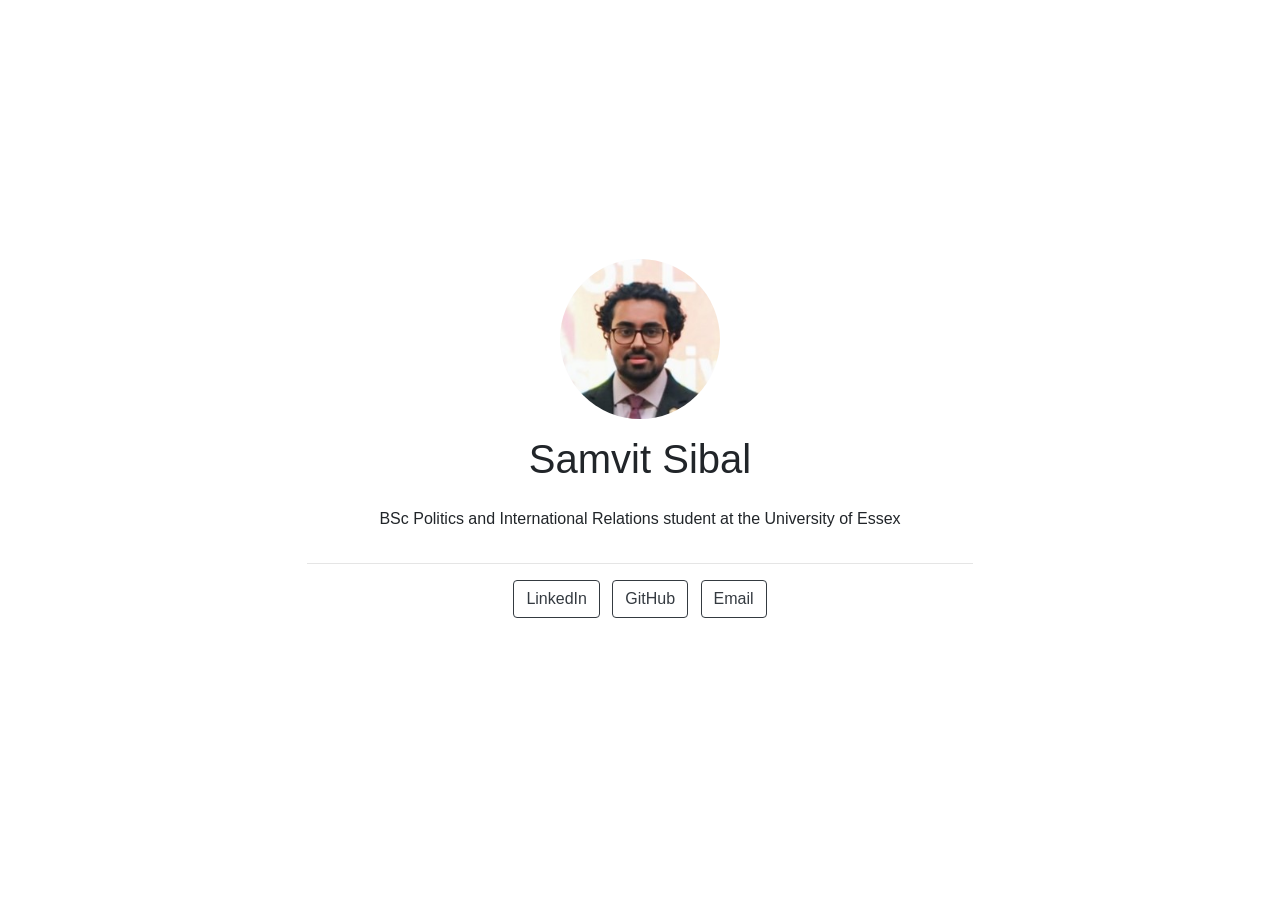
<file: docs/index.html>
<!doctype html>
<html lang="en">
  <head>
    <!-- Required meta tags -->
    <meta charset="utf-8">
    <meta name="viewport" content="width=device-width, initial-scale=1, shrink-to-fit=no">

    <!-- Bootstrap CSS -->
    <style type="text/css">:root{--blue:#007bff;--indigo:#6610f2;--purple:#6f42c1;--pink:#e83e8c;--red:#dc3545;--orange:#fd7e14;--yellow:#ffc107;--green:#28a745;--teal:#20c997;--cyan:#17a2b8;--white:#fff;--gray:#6c757d;--gray-dark:#343a40;--primary:#007bff;--secondary:#6c757d;--success:#28a745;--info:#17a2b8;--warning:#ffc107;--danger:#dc3545;--light:#f8f9fa;--dark:#343a40;--breakpoint-xs:0;--breakpoint-sm:576px;--breakpoint-md:768px;--breakpoint-lg:992px;--breakpoint-xl:1200px;--font-family-sans-serif:-apple-system,BlinkMacSystemFont,"Segoe UI",Roboto,"Helvetica Neue",Arial,"Noto Sans",sans-serif,"Apple Color Emoji","Segoe UI Emoji","Segoe UI Symbol","Noto Color Emoji";--font-family-monospace:SFMono-Regular,Menlo,Monaco,Consolas,"Liberation Mono","Courier New",monospace}*,::after,::before{box-sizing:border-box}html{font-family:sans-serif;line-height:1.15;-webkit-text-size-adjust:100%;-webkit-tap-highlight-color:transparent}article,aside,figcaption,figure,footer,header,hgroup,main,nav,section{display:block}body{margin:0;font-family:-apple-system,BlinkMacSystemFont,"Segoe UI",Roboto,"Helvetica Neue",Arial,"Noto Sans",sans-serif,"Apple Color Emoji","Segoe UI Emoji","Segoe UI Symbol","Noto Color Emoji";font-size:1rem;font-weight:400;line-height:1.5;color:#212529;text-align:left;background-color:#fff}[tabindex="-1"]:focus:not(:focus-visible){outline:0!important}hr{box-sizing:content-box;height:0;overflow:visible}h1,h2,h3,h4,h5,h6{margin-top:0;margin-bottom:.5rem}p{margin-top:0;margin-bottom:1rem}abbr[data-original-title],abbr[title]{text-decoration:underline;-webkit-text-decoration:underline dotted;text-decoration:underline dotted;cursor:help;border-bottom:0;-webkit-text-decoration-skip-ink:none;text-decoration-skip-ink:none}address{margin-bottom:1rem;font-style:normal;line-height:inherit}dl,ol,ul{margin-top:0;margin-bottom:1rem}ol ol,ol ul,ul ol,ul ul{margin-bottom:0}dt{font-weight:700}dd{margin-bottom:.5rem;margin-left:0}blockquote{margin:0 0 1rem}b,strong{font-weight:bolder}small{font-size:80%}sub,sup{position:relative;font-size:75%;line-height:0;vertical-align:baseline}sub{bottom:-.25em}sup{top:-.5em}a{color:#007bff;text-decoration:none;background-color:transparent}a:hover{color:#0056b3;text-decoration:underline}a:not([href]){color:inherit;text-decoration:none}a:not([href]):hover{color:inherit;text-decoration:none}code,kbd,pre,samp{font-family:SFMono-Regular,Menlo,Monaco,Consolas,"Liberation Mono","Courier New",monospace;font-size:1em}pre{margin-top:0;margin-bottom:1rem;overflow:auto;-ms-overflow-style:scrollbar}figure{margin:0 0 1rem}img{vertical-align:middle;border-style:none}svg{overflow:hidden;vertical-align:middle}table{border-collapse:collapse}caption{padding-top:.75rem;padding-bottom:.75rem;color:#6c757d;text-align:left;caption-side:bottom}th{text-align:inherit}label{display:inline-block;margin-bottom:.5rem}button{border-radius:0}button:focus{outline:1px dotted;outline:5px auto -webkit-focus-ring-color}button,input,optgroup,select,textarea{margin:0;font-family:inherit;font-size:inherit;line-height:inherit}button,input{overflow:visible}button,select{text-transform:none}[role=button]{cursor:pointer}select{word-wrap:normal}[type=button],[type=reset],[type=submit],button{-webkit-appearance:button}[type=button]:not(:disabled),[type=reset]:not(:disabled),[type=submit]:not(:disabled),button:not(:disabled){cursor:pointer}[type=button]::-moz-focus-inner,[type=reset]::-moz-focus-inner,[type=submit]::-moz-focus-inner,button::-moz-focus-inner{padding:0;border-style:none}input[type=checkbox],input[type=radio]{box-sizing:border-box;padding:0}textarea{overflow:auto;resize:vertical}fieldset{min-width:0;padding:0;margin:0;border:0}legend{display:block;width:100%;max-width:100%;padding:0;margin-bottom:.5rem;font-size:1.5rem;line-height:inherit;color:inherit;white-space:normal}progress{vertical-align:baseline}[type=number]::-webkit-inner-spin-button,[type=number]::-webkit-outer-spin-button{height:auto}[type=search]{outline-offset:-2px;-webkit-appearance:none}[type=search]::-webkit-search-decoration{-webkit-appearance:none}::-webkit-file-upload-button{font:inherit;-webkit-appearance:button}output{display:inline-block}summary{display:list-item;cursor:pointer}template{display:none}[hidden]{display:none!important}.h1,.h2,.h3,.h4,.h5,.h6,h1,h2,h3,h4,h5,h6{margin-bottom:.5rem;font-weight:500;line-height:1.2}.h1,h1{font-size:2.5rem}.h2,h2{font-size:2rem}.h3,h3{font-size:1.75rem}.h4,h4{font-size:1.5rem}.h5,h5{font-size:1.25rem}.h6,h6{font-size:1rem}.lead{font-size:1.25rem;font-weight:300}.display-1{font-size:6rem;font-weight:300;line-height:1.2}.display-2{font-size:5.5rem;font-weight:300;line-height:1.2}.display-3{font-size:4.5rem;font-weight:300;line-height:1.2}.display-4{font-size:3.5rem;font-weight:300;line-height:1.2}hr{margin-top:1rem;margin-bottom:1rem;border:0;border-top:1px solid rgba(0,0,0,.1)}.small,small{font-size:80%;font-weight:400}.mark,mark{padding:.2em;background-color:#fcf8e3}.list-unstyled{padding-left:0;list-style:none}.list-inline{padding-left:0;list-style:none}.list-inline-item{display:inline-block}.list-inline-item:not(:last-child){margin-right:.5rem}.initialism{font-size:90%;text-transform:uppercase}.blockquote{margin-bottom:1rem;font-size:1.25rem}.blockquote-footer{display:block;font-size:80%;color:#6c757d}.blockquote-footer::before{content:"\2014\00A0"}.img-fluid{max-width:100%;height:auto}.img-thumbnail{padding:.25rem;background-color:#fff;border:1px solid #dee2e6;border-radius:.25rem;max-width:100%;height:auto}.figure{display:inline-block}.figure-img{margin-bottom:.5rem;line-height:1}.figure-caption{font-size:90%;color:#6c757d}code{font-size:87.5%;color:#e83e8c;word-wrap:break-word}a>code{color:inherit}kbd{padding:.2rem .4rem;font-size:87.5%;color:#fff;background-color:#212529;border-radius:.2rem}kbd kbd{padding:0;font-size:100%;font-weight:700}pre{display:block;font-size:87.5%;color:#212529}pre code{font-size:inherit;color:inherit;word-break:normal}.pre-scrollable{max-height:340px;overflow-y:scroll}.container{width:100%;padding-right:15px;padding-left:15px;margin-right:auto;margin-left:auto}@media (min-width:576px){.container{max-width:540px}}@media (min-width:768px){.container{max-width:720px}}@media (min-width:992px){.container{max-width:960px}}@media (min-width:1200px){.container{max-width:1140px}}.container-fluid,.container-lg,.container-md,.container-sm,.container-xl{width:100%;padding-right:15px;padding-left:15px;margin-right:auto;margin-left:auto}@media (min-width:576px){.container,.container-sm{max-width:540px}}@media (min-width:768px){.container,.container-md,.container-sm{max-width:720px}}@media (min-width:992px){.container,.container-lg,.container-md,.container-sm{max-width:960px}}@media (min-width:1200px){.container,.container-lg,.container-md,.container-sm,.container-xl{max-width:1140px}}.row{display:-ms-flexbox;display:flex;-ms-flex-wrap:wrap;flex-wrap:wrap;margin-right:-15px;margin-left:-15px}.no-gutters{margin-right:0;margin-left:0}.no-gutters>.col,.no-gutters>[class*=col-]{padding-right:0;padding-left:0}.col,.col-1,.col-10,.col-11,.col-12,.col-2,.col-3,.col-4,.col-5,.col-6,.col-7,.col-8,.col-9,.col-auto,.col-lg,.col-lg-1,.col-lg-10,.col-lg-11,.col-lg-12,.col-lg-2,.col-lg-3,.col-lg-4,.col-lg-5,.col-lg-6,.col-lg-7,.col-lg-8,.col-lg-9,.col-lg-auto,.col-md,.col-md-1,.col-md-10,.col-md-11,.col-md-12,.col-md-2,.col-md-3,.col-md-4,.col-md-5,.col-md-6,.col-md-7,.col-md-8,.col-md-9,.col-md-auto,.col-sm,.col-sm-1,.col-sm-10,.col-sm-11,.col-sm-12,.col-sm-2,.col-sm-3,.col-sm-4,.col-sm-5,.col-sm-6,.col-sm-7,.col-sm-8,.col-sm-9,.col-sm-auto,.col-xl,.col-xl-1,.col-xl-10,.col-xl-11,.col-xl-12,.col-xl-2,.col-xl-3,.col-xl-4,.col-xl-5,.col-xl-6,.col-xl-7,.col-xl-8,.col-xl-9,.col-xl-auto{position:relative;width:100%;padding-right:15px;padding-left:15px}.col{-ms-flex-preferred-size:0;flex-basis:0;-ms-flex-positive:1;flex-grow:1;min-width:0;max-width:100%}.row-cols-1>*{-ms-flex:0 0 100%;flex:0 0 100%;max-width:100%}.row-cols-2>*{-ms-flex:0 0 50%;flex:0 0 50%;max-width:50%}.row-cols-3>*{-ms-flex:0 0 33.333333%;flex:0 0 33.333333%;max-width:33.333333%}.row-cols-4>*{-ms-flex:0 0 25%;flex:0 0 25%;max-width:25%}.row-cols-5>*{-ms-flex:0 0 20%;flex:0 0 20%;max-width:20%}.row-cols-6>*{-ms-flex:0 0 16.666667%;flex:0 0 16.666667%;max-width:16.666667%}.col-auto{-ms-flex:0 0 auto;flex:0 0 auto;width:auto;max-width:100%}.col-1{-ms-flex:0 0 8.333333%;flex:0 0 8.333333%;max-width:8.333333%}.col-2{-ms-flex:0 0 16.666667%;flex:0 0 16.666667%;max-width:16.666667%}.col-3{-ms-flex:0 0 25%;flex:0 0 25%;max-width:25%}.col-4{-ms-flex:0 0 33.333333%;flex:0 0 33.333333%;max-width:33.333333%}.col-5{-ms-flex:0 0 41.666667%;flex:0 0 41.666667%;max-width:41.666667%}.col-6{-ms-flex:0 0 50%;flex:0 0 50%;max-width:50%}.col-7{-ms-flex:0 0 58.333333%;flex:0 0 58.333333%;max-width:58.333333%}.col-8{-ms-flex:0 0 66.666667%;flex:0 0 66.666667%;max-width:66.666667%}.col-9{-ms-flex:0 0 75%;flex:0 0 75%;max-width:75%}.col-10{-ms-flex:0 0 83.333333%;flex:0 0 83.333333%;max-width:83.333333%}.col-11{-ms-flex:0 0 91.666667%;flex:0 0 91.666667%;max-width:91.666667%}.col-12{-ms-flex:0 0 100%;flex:0 0 100%;max-width:100%}.order-first{-ms-flex-order:-1;order:-1}.order-last{-ms-flex-order:13;order:13}.order-0{-ms-flex-order:0;order:0}.order-1{-ms-flex-order:1;order:1}.order-2{-ms-flex-order:2;order:2}.order-3{-ms-flex-order:3;order:3}.order-4{-ms-flex-order:4;order:4}.order-5{-ms-flex-order:5;order:5}.order-6{-ms-flex-order:6;order:6}.order-7{-ms-flex-order:7;order:7}.order-8{-ms-flex-order:8;order:8}.order-9{-ms-flex-order:9;order:9}.order-10{-ms-flex-order:10;order:10}.order-11{-ms-flex-order:11;order:11}.order-12{-ms-flex-order:12;order:12}.offset-1{margin-left:8.333333%}.offset-2{margin-left:16.666667%}.offset-3{margin-left:25%}.offset-4{margin-left:33.333333%}.offset-5{margin-left:41.666667%}.offset-6{margin-left:50%}.offset-7{margin-left:58.333333%}.offset-8{margin-left:66.666667%}.offset-9{margin-left:75%}.offset-10{margin-left:83.333333%}.offset-11{margin-left:91.666667%}@media (min-width:576px){.col-sm{-ms-flex-preferred-size:0;flex-basis:0;-ms-flex-positive:1;flex-grow:1;min-width:0;max-width:100%}.row-cols-sm-1>*{-ms-flex:0 0 100%;flex:0 0 100%;max-width:100%}.row-cols-sm-2>*{-ms-flex:0 0 50%;flex:0 0 50%;max-width:50%}.row-cols-sm-3>*{-ms-flex:0 0 33.333333%;flex:0 0 33.333333%;max-width:33.333333%}.row-cols-sm-4>*{-ms-flex:0 0 25%;flex:0 0 25%;max-width:25%}.row-cols-sm-5>*{-ms-flex:0 0 20%;flex:0 0 20%;max-width:20%}.row-cols-sm-6>*{-ms-flex:0 0 16.666667%;flex:0 0 16.666667%;max-width:16.666667%}.col-sm-auto{-ms-flex:0 0 auto;flex:0 0 auto;width:auto;max-width:100%}.col-sm-1{-ms-flex:0 0 8.333333%;flex:0 0 8.333333%;max-width:8.333333%}.col-sm-2{-ms-flex:0 0 16.666667%;flex:0 0 16.666667%;max-width:16.666667%}.col-sm-3{-ms-flex:0 0 25%;flex:0 0 25%;max-width:25%}.col-sm-4{-ms-flex:0 0 33.333333%;flex:0 0 33.333333%;max-width:33.333333%}.col-sm-5{-ms-flex:0 0 41.666667%;flex:0 0 41.666667%;max-width:41.666667%}.col-sm-6{-ms-flex:0 0 50%;flex:0 0 50%;max-width:50%}.col-sm-7{-ms-flex:0 0 58.333333%;flex:0 0 58.333333%;max-width:58.333333%}.col-sm-8{-ms-flex:0 0 66.666667%;flex:0 0 66.666667%;max-width:66.666667%}.col-sm-9{-ms-flex:0 0 75%;flex:0 0 75%;max-width:75%}.col-sm-10{-ms-flex:0 0 83.333333%;flex:0 0 83.333333%;max-width:83.333333%}.col-sm-11{-ms-flex:0 0 91.666667%;flex:0 0 91.666667%;max-width:91.666667%}.col-sm-12{-ms-flex:0 0 100%;flex:0 0 100%;max-width:100%}.order-sm-first{-ms-flex-order:-1;order:-1}.order-sm-last{-ms-flex-order:13;order:13}.order-sm-0{-ms-flex-order:0;order:0}.order-sm-1{-ms-flex-order:1;order:1}.order-sm-2{-ms-flex-order:2;order:2}.order-sm-3{-ms-flex-order:3;order:3}.order-sm-4{-ms-flex-order:4;order:4}.order-sm-5{-ms-flex-order:5;order:5}.order-sm-6{-ms-flex-order:6;order:6}.order-sm-7{-ms-flex-order:7;order:7}.order-sm-8{-ms-flex-order:8;order:8}.order-sm-9{-ms-flex-order:9;order:9}.order-sm-10{-ms-flex-order:10;order:10}.order-sm-11{-ms-flex-order:11;order:11}.order-sm-12{-ms-flex-order:12;order:12}.offset-sm-0{margin-left:0}.offset-sm-1{margin-left:8.333333%}.offset-sm-2{margin-left:16.666667%}.offset-sm-3{margin-left:25%}.offset-sm-4{margin-left:33.333333%}.offset-sm-5{margin-left:41.666667%}.offset-sm-6{margin-left:50%}.offset-sm-7{margin-left:58.333333%}.offset-sm-8{margin-left:66.666667%}.offset-sm-9{margin-left:75%}.offset-sm-10{margin-left:83.333333%}.offset-sm-11{margin-left:91.666667%}}@media (min-width:768px){.col-md{-ms-flex-preferred-size:0;flex-basis:0;-ms-flex-positive:1;flex-grow:1;min-width:0;max-width:100%}.row-cols-md-1>*{-ms-flex:0 0 100%;flex:0 0 100%;max-width:100%}.row-cols-md-2>*{-ms-flex:0 0 50%;flex:0 0 50%;max-width:50%}.row-cols-md-3>*{-ms-flex:0 0 33.333333%;flex:0 0 33.333333%;max-width:33.333333%}.row-cols-md-4>*{-ms-flex:0 0 25%;flex:0 0 25%;max-width:25%}.row-cols-md-5>*{-ms-flex:0 0 20%;flex:0 0 20%;max-width:20%}.row-cols-md-6>*{-ms-flex:0 0 16.666667%;flex:0 0 16.666667%;max-width:16.666667%}.col-md-auto{-ms-flex:0 0 auto;flex:0 0 auto;width:auto;max-width:100%}.col-md-1{-ms-flex:0 0 8.333333%;flex:0 0 8.333333%;max-width:8.333333%}.col-md-2{-ms-flex:0 0 16.666667%;flex:0 0 16.666667%;max-width:16.666667%}.col-md-3{-ms-flex:0 0 25%;flex:0 0 25%;max-width:25%}.col-md-4{-ms-flex:0 0 33.333333%;flex:0 0 33.333333%;max-width:33.333333%}.col-md-5{-ms-flex:0 0 41.666667%;flex:0 0 41.666667%;max-width:41.666667%}.col-md-6{-ms-flex:0 0 50%;flex:0 0 50%;max-width:50%}.col-md-7{-ms-flex:0 0 58.333333%;flex:0 0 58.333333%;max-width:58.333333%}.col-md-8{-ms-flex:0 0 66.666667%;flex:0 0 66.666667%;max-width:66.666667%}.col-md-9{-ms-flex:0 0 75%;flex:0 0 75%;max-width:75%}.col-md-10{-ms-flex:0 0 83.333333%;flex:0 0 83.333333%;max-width:83.333333%}.col-md-11{-ms-flex:0 0 91.666667%;flex:0 0 91.666667%;max-width:91.666667%}.col-md-12{-ms-flex:0 0 100%;flex:0 0 100%;max-width:100%}.order-md-first{-ms-flex-order:-1;order:-1}.order-md-last{-ms-flex-order:13;order:13}.order-md-0{-ms-flex-order:0;order:0}.order-md-1{-ms-flex-order:1;order:1}.order-md-2{-ms-flex-order:2;order:2}.order-md-3{-ms-flex-order:3;order:3}.order-md-4{-ms-flex-order:4;order:4}.order-md-5{-ms-flex-order:5;order:5}.order-md-6{-ms-flex-order:6;order:6}.order-md-7{-ms-flex-order:7;order:7}.order-md-8{-ms-flex-order:8;order:8}.order-md-9{-ms-flex-order:9;order:9}.order-md-10{-ms-flex-order:10;order:10}.order-md-11{-ms-flex-order:11;order:11}.order-md-12{-ms-flex-order:12;order:12}.offset-md-0{margin-left:0}.offset-md-1{margin-left:8.333333%}.offset-md-2{margin-left:16.666667%}.offset-md-3{margin-left:25%}.offset-md-4{margin-left:33.333333%}.offset-md-5{margin-left:41.666667%}.offset-md-6{margin-left:50%}.offset-md-7{margin-left:58.333333%}.offset-md-8{margin-left:66.666667%}.offset-md-9{margin-left:75%}.offset-md-10{margin-left:83.333333%}.offset-md-11{margin-left:91.666667%}}@media (min-width:992px){.col-lg{-ms-flex-preferred-size:0;flex-basis:0;-ms-flex-positive:1;flex-grow:1;min-width:0;max-width:100%}.row-cols-lg-1>*{-ms-flex:0 0 100%;flex:0 0 100%;max-width:100%}.row-cols-lg-2>*{-ms-flex:0 0 50%;flex:0 0 50%;max-width:50%}.row-cols-lg-3>*{-ms-flex:0 0 33.333333%;flex:0 0 33.333333%;max-width:33.333333%}.row-cols-lg-4>*{-ms-flex:0 0 25%;flex:0 0 25%;max-width:25%}.row-cols-lg-5>*{-ms-flex:0 0 20%;flex:0 0 20%;max-width:20%}.row-cols-lg-6>*{-ms-flex:0 0 16.666667%;flex:0 0 16.666667%;max-width:16.666667%}.col-lg-auto{-ms-flex:0 0 auto;flex:0 0 auto;width:auto;max-width:100%}.col-lg-1{-ms-flex:0 0 8.333333%;flex:0 0 8.333333%;max-width:8.333333%}.col-lg-2{-ms-flex:0 0 16.666667%;flex:0 0 16.666667%;max-width:16.666667%}.col-lg-3{-ms-flex:0 0 25%;flex:0 0 25%;max-width:25%}.col-lg-4{-ms-flex:0 0 33.333333%;flex:0 0 33.333333%;max-width:33.333333%}.col-lg-5{-ms-flex:0 0 41.666667%;flex:0 0 41.666667%;max-width:41.666667%}.col-lg-6{-ms-flex:0 0 50%;flex:0 0 50%;max-width:50%}.col-lg-7{-ms-flex:0 0 58.333333%;flex:0 0 58.333333%;max-width:58.333333%}.col-lg-8{-ms-flex:0 0 66.666667%;flex:0 0 66.666667%;max-width:66.666667%}.col-lg-9{-ms-flex:0 0 75%;flex:0 0 75%;max-width:75%}.col-lg-10{-ms-flex:0 0 83.333333%;flex:0 0 83.333333%;max-width:83.333333%}.col-lg-11{-ms-flex:0 0 91.666667%;flex:0 0 91.666667%;max-width:91.666667%}.col-lg-12{-ms-flex:0 0 100%;flex:0 0 100%;max-width:100%}.order-lg-first{-ms-flex-order:-1;order:-1}.order-lg-last{-ms-flex-order:13;order:13}.order-lg-0{-ms-flex-order:0;order:0}.order-lg-1{-ms-flex-order:1;order:1}.order-lg-2{-ms-flex-order:2;order:2}.order-lg-3{-ms-flex-order:3;order:3}.order-lg-4{-ms-flex-order:4;order:4}.order-lg-5{-ms-flex-order:5;order:5}.order-lg-6{-ms-flex-order:6;order:6}.order-lg-7{-ms-flex-order:7;order:7}.order-lg-8{-ms-flex-order:8;order:8}.order-lg-9{-ms-flex-order:9;order:9}.order-lg-10{-ms-flex-order:10;order:10}.order-lg-11{-ms-flex-order:11;order:11}.order-lg-12{-ms-flex-order:12;order:12}.offset-lg-0{margin-left:0}.offset-lg-1{margin-left:8.333333%}.offset-lg-2{margin-left:16.666667%}.offset-lg-3{margin-left:25%}.offset-lg-4{margin-left:33.333333%}.offset-lg-5{margin-left:41.666667%}.offset-lg-6{margin-left:50%}.offset-lg-7{margin-left:58.333333%}.offset-lg-8{margin-left:66.666667%}.offset-lg-9{margin-left:75%}.offset-lg-10{margin-left:83.333333%}.offset-lg-11{margin-left:91.666667%}}@media (min-width:1200px){.col-xl{-ms-flex-preferred-size:0;flex-basis:0;-ms-flex-positive:1;flex-grow:1;min-width:0;max-width:100%}.row-cols-xl-1>*{-ms-flex:0 0 100%;flex:0 0 100%;max-width:100%}.row-cols-xl-2>*{-ms-flex:0 0 50%;flex:0 0 50%;max-width:50%}.row-cols-xl-3>*{-ms-flex:0 0 33.333333%;flex:0 0 33.333333%;max-width:33.333333%}.row-cols-xl-4>*{-ms-flex:0 0 25%;flex:0 0 25%;max-width:25%}.row-cols-xl-5>*{-ms-flex:0 0 20%;flex:0 0 20%;max-width:20%}.row-cols-xl-6>*{-ms-flex:0 0 16.666667%;flex:0 0 16.666667%;max-width:16.666667%}.col-xl-auto{-ms-flex:0 0 auto;flex:0 0 auto;width:auto;max-width:100%}.col-xl-1{-ms-flex:0 0 8.333333%;flex:0 0 8.333333%;max-width:8.333333%}.col-xl-2{-ms-flex:0 0 16.666667%;flex:0 0 16.666667%;max-width:16.666667%}.col-xl-3{-ms-flex:0 0 25%;flex:0 0 25%;max-width:25%}.col-xl-4{-ms-flex:0 0 33.333333%;flex:0 0 33.333333%;max-width:33.333333%}.col-xl-5{-ms-flex:0 0 41.666667%;flex:0 0 41.666667%;max-width:41.666667%}.col-xl-6{-ms-flex:0 0 50%;flex:0 0 50%;max-width:50%}.col-xl-7{-ms-flex:0 0 58.333333%;flex:0 0 58.333333%;max-width:58.333333%}.col-xl-8{-ms-flex:0 0 66.666667%;flex:0 0 66.666667%;max-width:66.666667%}.col-xl-9{-ms-flex:0 0 75%;flex:0 0 75%;max-width:75%}.col-xl-10{-ms-flex:0 0 83.333333%;flex:0 0 83.333333%;max-width:83.333333%}.col-xl-11{-ms-flex:0 0 91.666667%;flex:0 0 91.666667%;max-width:91.666667%}.col-xl-12{-ms-flex:0 0 100%;flex:0 0 100%;max-width:100%}.order-xl-first{-ms-flex-order:-1;order:-1}.order-xl-last{-ms-flex-order:13;order:13}.order-xl-0{-ms-flex-order:0;order:0}.order-xl-1{-ms-flex-order:1;order:1}.order-xl-2{-ms-flex-order:2;order:2}.order-xl-3{-ms-flex-order:3;order:3}.order-xl-4{-ms-flex-order:4;order:4}.order-xl-5{-ms-flex-order:5;order:5}.order-xl-6{-ms-flex-order:6;order:6}.order-xl-7{-ms-flex-order:7;order:7}.order-xl-8{-ms-flex-order:8;order:8}.order-xl-9{-ms-flex-order:9;order:9}.order-xl-10{-ms-flex-order:10;order:10}.order-xl-11{-ms-flex-order:11;order:11}.order-xl-12{-ms-flex-order:12;order:12}.offset-xl-0{margin-left:0}.offset-xl-1{margin-left:8.333333%}.offset-xl-2{margin-left:16.666667%}.offset-xl-3{margin-left:25%}.offset-xl-4{margin-left:33.333333%}.offset-xl-5{margin-left:41.666667%}.offset-xl-6{margin-left:50%}.offset-xl-7{margin-left:58.333333%}.offset-xl-8{margin-left:66.666667%}.offset-xl-9{margin-left:75%}.offset-xl-10{margin-left:83.333333%}.offset-xl-11{margin-left:91.666667%}}.table{width:100%;margin-bottom:1rem;color:#212529}.table td,.table th{padding:.75rem;vertical-align:top;border-top:1px solid #dee2e6}.table thead th{vertical-align:bottom;border-bottom:2px solid #dee2e6}.table tbody+tbody{border-top:2px solid #dee2e6}.table-sm td,.table-sm th{padding:.3rem}.table-bordered{border:1px solid #dee2e6}.table-bordered td,.table-bordered th{border:1px solid #dee2e6}.table-bordered thead td,.table-bordered thead th{border-bottom-width:2px}.table-borderless tbody+tbody,.table-borderless td,.table-borderless th,.table-borderless thead th{border:0}.table-striped tbody tr:nth-of-type(odd){background-color:rgba(0,0,0,.05)}.table-hover tbody tr:hover{color:#212529;background-color:rgba(0,0,0,.075)}.table-primary,.table-primary>td,.table-primary>th{background-color:#b8daff}.table-primary tbody+tbody,.table-primary td,.table-primary th,.table-primary thead th{border-color:#7abaff}.table-hover .table-primary:hover{background-color:#9fcdff}.table-hover .table-primary:hover>td,.table-hover .table-primary:hover>th{background-color:#9fcdff}.table-secondary,.table-secondary>td,.table-secondary>th{background-color:#d6d8db}.table-secondary tbody+tbody,.table-secondary td,.table-secondary th,.table-secondary thead th{border-color:#b3b7bb}.table-hover .table-secondary:hover{background-color:#c8cbcf}.table-hover .table-secondary:hover>td,.table-hover .table-secondary:hover>th{background-color:#c8cbcf}.table-success,.table-success>td,.table-success>th{background-color:#c3e6cb}.table-success tbody+tbody,.table-success td,.table-success th,.table-success thead th{border-color:#8fd19e}.table-hover .table-success:hover{background-color:#b1dfbb}.table-hover .table-success:hover>td,.table-hover .table-success:hover>th{background-color:#b1dfbb}.table-info,.table-info>td,.table-info>th{background-color:#bee5eb}.table-info tbody+tbody,.table-info td,.table-info th,.table-info thead th{border-color:#86cfda}.table-hover .table-info:hover{background-color:#abdde5}.table-hover .table-info:hover>td,.table-hover .table-info:hover>th{background-color:#abdde5}.table-warning,.table-warning>td,.table-warning>th{background-color:#ffeeba}.table-warning tbody+tbody,.table-warning td,.table-warning th,.table-warning thead th{border-color:#ffdf7e}.table-hover .table-warning:hover{background-color:#ffe8a1}.table-hover .table-warning:hover>td,.table-hover .table-warning:hover>th{background-color:#ffe8a1}.table-danger,.table-danger>td,.table-danger>th{background-color:#f5c6cb}.table-danger tbody+tbody,.table-danger td,.table-danger th,.table-danger thead th{border-color:#ed969e}.table-hover .table-danger:hover{background-color:#f1b0b7}.table-hover .table-danger:hover>td,.table-hover .table-danger:hover>th{background-color:#f1b0b7}.table-light,.table-light>td,.table-light>th{background-color:#fdfdfe}.table-light tbody+tbody,.table-light td,.table-light th,.table-light thead th{border-color:#fbfcfc}.table-hover .table-light:hover{background-color:#ececf6}.table-hover .table-light:hover>td,.table-hover .table-light:hover>th{background-color:#ececf6}.table-dark,.table-dark>td,.table-dark>th{background-color:#c6c8ca}.table-dark tbody+tbody,.table-dark td,.table-dark th,.table-dark thead th{border-color:#95999c}.table-hover .table-dark:hover{background-color:#b9bbbe}.table-hover .table-dark:hover>td,.table-hover .table-dark:hover>th{background-color:#b9bbbe}.table-active,.table-active>td,.table-active>th{background-color:rgba(0,0,0,.075)}.table-hover .table-active:hover{background-color:rgba(0,0,0,.075)}.table-hover .table-active:hover>td,.table-hover .table-active:hover>th{background-color:rgba(0,0,0,.075)}.table .thead-dark th{color:#fff;background-color:#343a40;border-color:#454d55}.table .thead-light th{color:#495057;background-color:#e9ecef;border-color:#dee2e6}.table-dark{color:#fff;background-color:#343a40}.table-dark td,.table-dark th,.table-dark thead th{border-color:#454d55}.table-dark.table-bordered{border:0}.table-dark.table-striped tbody tr:nth-of-type(odd){background-color:rgba(255,255,255,.05)}.table-dark.table-hover tbody tr:hover{color:#fff;background-color:rgba(255,255,255,.075)}@media (max-width:575.98px){.table-responsive-sm{display:block;width:100%;overflow-x:auto;-webkit-overflow-scrolling:touch}.table-responsive-sm>.table-bordered{border:0}}@media (max-width:767.98px){.table-responsive-md{display:block;width:100%;overflow-x:auto;-webkit-overflow-scrolling:touch}.table-responsive-md>.table-bordered{border:0}}@media (max-width:991.98px){.table-responsive-lg{display:block;width:100%;overflow-x:auto;-webkit-overflow-scrolling:touch}.table-responsive-lg>.table-bordered{border:0}}@media (max-width:1199.98px){.table-responsive-xl{display:block;width:100%;overflow-x:auto;-webkit-overflow-scrolling:touch}.table-responsive-xl>.table-bordered{border:0}}.table-responsive{display:block;width:100%;overflow-x:auto;-webkit-overflow-scrolling:touch}.table-responsive>.table-bordered{border:0}.form-control{display:block;width:100%;height:calc(1.5em + .75rem + 2px);padding:.375rem .75rem;font-size:1rem;font-weight:400;line-height:1.5;color:#495057;background-color:#fff;background-clip:padding-box;border:1px solid #ced4da;border-radius:.25rem;transition:border-color .15s ease-in-out,box-shadow .15s ease-in-out}@media (prefers-reduced-motion:reduce){.form-control{transition:none}}.form-control::-ms-expand{background-color:transparent;border:0}.form-control:-moz-focusring{color:transparent;text-shadow:0 0 0 #495057}.form-control:focus{color:#495057;background-color:#fff;border-color:#80bdff;outline:0;box-shadow:0 0 0 .2rem rgba(0,123,255,.25)}.form-control::-webkit-input-placeholder{color:#6c757d;opacity:1}.form-control::-moz-placeholder{color:#6c757d;opacity:1}.form-control:-ms-input-placeholder{color:#6c757d;opacity:1}.form-control::-ms-input-placeholder{color:#6c757d;opacity:1}.form-control::placeholder{color:#6c757d;opacity:1}.form-control:disabled,.form-control[readonly]{background-color:#e9ecef;opacity:1}input[type=date].form-control,input[type=datetime-local].form-control,input[type=month].form-control,input[type=time].form-control{-webkit-appearance:none;-moz-appearance:none;appearance:none}select.form-control:focus::-ms-value{color:#495057;background-color:#fff}.form-control-file,.form-control-range{display:block;width:100%}.col-form-label{padding-top:calc(.375rem + 1px);padding-bottom:calc(.375rem + 1px);margin-bottom:0;font-size:inherit;line-height:1.5}.col-form-label-lg{padding-top:calc(.5rem + 1px);padding-bottom:calc(.5rem + 1px);font-size:1.25rem;line-height:1.5}.col-form-label-sm{padding-top:calc(.25rem + 1px);padding-bottom:calc(.25rem + 1px);font-size:.875rem;line-height:1.5}.form-control-plaintext{display:block;width:100%;padding:.375rem 0;margin-bottom:0;font-size:1rem;line-height:1.5;color:#212529;background-color:transparent;border:solid transparent;border-width:1px 0}.form-control-plaintext.form-control-lg,.form-control-plaintext.form-control-sm{padding-right:0;padding-left:0}.form-control-sm{height:calc(1.5em + .5rem + 2px);padding:.25rem .5rem;font-size:.875rem;line-height:1.5;border-radius:.2rem}.form-control-lg{height:calc(1.5em + 1rem + 2px);padding:.5rem 1rem;font-size:1.25rem;line-height:1.5;border-radius:.3rem}select.form-control[multiple],select.form-control[size]{height:auto}textarea.form-control{height:auto}.form-group{margin-bottom:1rem}.form-text{display:block;margin-top:.25rem}.form-row{display:-ms-flexbox;display:flex;-ms-flex-wrap:wrap;flex-wrap:wrap;margin-right:-5px;margin-left:-5px}.form-row>.col,.form-row>[class*=col-]{padding-right:5px;padding-left:5px}.form-check{position:relative;display:block;padding-left:1.25rem}.form-check-input{position:absolute;margin-top:.3rem;margin-left:-1.25rem}.form-check-input:disabled~.form-check-label,.form-check-input[disabled]~.form-check-label{color:#6c757d}.form-check-label{margin-bottom:0}.form-check-inline{display:-ms-inline-flexbox;display:inline-flex;-ms-flex-align:center;align-items:center;padding-left:0;margin-right:.75rem}.form-check-inline .form-check-input{position:static;margin-top:0;margin-right:.3125rem;margin-left:0}.valid-feedback{display:none;width:100%;margin-top:.25rem;font-size:80%;color:#28a745}.valid-tooltip{position:absolute;top:100%;z-index:5;display:none;max-width:100%;padding:.25rem .5rem;margin-top:.1rem;font-size:.875rem;line-height:1.5;color:#fff;background-color:rgba(40,167,69,.9);border-radius:.25rem}.is-valid~.valid-feedback,.is-valid~.valid-tooltip,.was-validated :valid~.valid-feedback,.was-validated :valid~.valid-tooltip{display:block}.form-control.is-valid,.was-validated .form-control:valid{border-color:#28a745;padding-right:calc(1.5em + .75rem);background-image:url("data:image/svg+xml,%3csvg xmlns='http://www.w3.org/2000/svg' width='8' height='8' viewBox='0 0 8 8'%3e%3cpath fill='%2328a745' d='M2.3 6.73L.6 4.53c-.4-1.04.46-1.4 1.1-.8l1.1 1.4 3.4-3.8c.6-.63 1.6-.27 1.2.7l-4 4.6c-.43.5-.8.4-1.1.1z'/%3e%3c/svg%3e");background-repeat:no-repeat;background-position:right calc(.375em + .1875rem) center;background-size:calc(.75em + .375rem) calc(.75em + .375rem)}.form-control.is-valid:focus,.was-validated .form-control:valid:focus{border-color:#28a745;box-shadow:0 0 0 .2rem rgba(40,167,69,.25)}.was-validated textarea.form-control:valid,textarea.form-control.is-valid{padding-right:calc(1.5em + .75rem);background-position:top calc(.375em + .1875rem) right calc(.375em + .1875rem)}.custom-select.is-valid,.was-validated .custom-select:valid{border-color:#28a745;padding-right:calc(.75em + 2.3125rem);background:url("data:image/svg+xml,%3csvg xmlns='http://www.w3.org/2000/svg' width='4' height='5' viewBox='0 0 4 5'%3e%3cpath fill='%23343a40' d='M2 0L0 2h4zm0 5L0 3h4z'/%3e%3c/svg%3e") no-repeat right .75rem center/8px 10px,url("data:image/svg+xml,%3csvg xmlns='http://www.w3.org/2000/svg' width='8' height='8' viewBox='0 0 8 8'%3e%3cpath fill='%2328a745' d='M2.3 6.73L.6 4.53c-.4-1.04.46-1.4 1.1-.8l1.1 1.4 3.4-3.8c.6-.63 1.6-.27 1.2.7l-4 4.6c-.43.5-.8.4-1.1.1z'/%3e%3c/svg%3e") #fff no-repeat center right 1.75rem/calc(.75em + .375rem) calc(.75em + .375rem)}.custom-select.is-valid:focus,.was-validated .custom-select:valid:focus{border-color:#28a745;box-shadow:0 0 0 .2rem rgba(40,167,69,.25)}.form-check-input.is-valid~.form-check-label,.was-validated .form-check-input:valid~.form-check-label{color:#28a745}.form-check-input.is-valid~.valid-feedback,.form-check-input.is-valid~.valid-tooltip,.was-validated .form-check-input:valid~.valid-feedback,.was-validated .form-check-input:valid~.valid-tooltip{display:block}.custom-control-input.is-valid~.custom-control-label,.was-validated .custom-control-input:valid~.custom-control-label{color:#28a745}.custom-control-input.is-valid~.custom-control-label::before,.was-validated .custom-control-input:valid~.custom-control-label::before{border-color:#28a745}.custom-control-input.is-valid:checked~.custom-control-label::before,.was-validated .custom-control-input:valid:checked~.custom-control-label::before{border-color:#34ce57;background-color:#34ce57}.custom-control-input.is-valid:focus~.custom-control-label::before,.was-validated .custom-control-input:valid:focus~.custom-control-label::before{box-shadow:0 0 0 .2rem rgba(40,167,69,.25)}.custom-control-input.is-valid:focus:not(:checked)~.custom-control-label::before,.was-validated .custom-control-input:valid:focus:not(:checked)~.custom-control-label::before{border-color:#28a745}.custom-file-input.is-valid~.custom-file-label,.was-validated .custom-file-input:valid~.custom-file-label{border-color:#28a745}.custom-file-input.is-valid:focus~.custom-file-label,.was-validated .custom-file-input:valid:focus~.custom-file-label{border-color:#28a745;box-shadow:0 0 0 .2rem rgba(40,167,69,.25)}.invalid-feedback{display:none;width:100%;margin-top:.25rem;font-size:80%;color:#dc3545}.invalid-tooltip{position:absolute;top:100%;z-index:5;display:none;max-width:100%;padding:.25rem .5rem;margin-top:.1rem;font-size:.875rem;line-height:1.5;color:#fff;background-color:rgba(220,53,69,.9);border-radius:.25rem}.is-invalid~.invalid-feedback,.is-invalid~.invalid-tooltip,.was-validated :invalid~.invalid-feedback,.was-validated :invalid~.invalid-tooltip{display:block}.form-control.is-invalid,.was-validated .form-control:invalid{border-color:#dc3545;padding-right:calc(1.5em + .75rem);background-image:url("data:image/svg+xml,%3csvg xmlns='http://www.w3.org/2000/svg' width='12' height='12' fill='none' stroke='%23dc3545' viewBox='0 0 12 12'%3e%3ccircle cx='6' cy='6' r='4.5'/%3e%3cpath stroke-linejoin='round' d='M5.8 3.6h.4L6 6.5z'/%3e%3ccircle cx='6' cy='8.2' r='.6' fill='%23dc3545' stroke='none'/%3e%3c/svg%3e");background-repeat:no-repeat;background-position:right calc(.375em + .1875rem) center;background-size:calc(.75em + .375rem) calc(.75em + .375rem)}.form-control.is-invalid:focus,.was-validated .form-control:invalid:focus{border-color:#dc3545;box-shadow:0 0 0 .2rem rgba(220,53,69,.25)}.was-validated textarea.form-control:invalid,textarea.form-control.is-invalid{padding-right:calc(1.5em + .75rem);background-position:top calc(.375em + .1875rem) right calc(.375em + .1875rem)}.custom-select.is-invalid,.was-validated .custom-select:invalid{border-color:#dc3545;padding-right:calc(.75em + 2.3125rem);background:url("data:image/svg+xml,%3csvg xmlns='http://www.w3.org/2000/svg' width='4' height='5' viewBox='0 0 4 5'%3e%3cpath fill='%23343a40' d='M2 0L0 2h4zm0 5L0 3h4z'/%3e%3c/svg%3e") no-repeat right .75rem center/8px 10px,url("data:image/svg+xml,%3csvg xmlns='http://www.w3.org/2000/svg' width='12' height='12' fill='none' stroke='%23dc3545' viewBox='0 0 12 12'%3e%3ccircle cx='6' cy='6' r='4.5'/%3e%3cpath stroke-linejoin='round' d='M5.8 3.6h.4L6 6.5z'/%3e%3ccircle cx='6' cy='8.2' r='.6' fill='%23dc3545' stroke='none'/%3e%3c/svg%3e") #fff no-repeat center right 1.75rem/calc(.75em + .375rem) calc(.75em + .375rem)}.custom-select.is-invalid:focus,.was-validated .custom-select:invalid:focus{border-color:#dc3545;box-shadow:0 0 0 .2rem rgba(220,53,69,.25)}.form-check-input.is-invalid~.form-check-label,.was-validated .form-check-input:invalid~.form-check-label{color:#dc3545}.form-check-input.is-invalid~.invalid-feedback,.form-check-input.is-invalid~.invalid-tooltip,.was-validated .form-check-input:invalid~.invalid-feedback,.was-validated .form-check-input:invalid~.invalid-tooltip{display:block}.custom-control-input.is-invalid~.custom-control-label,.was-validated .custom-control-input:invalid~.custom-control-label{color:#dc3545}.custom-control-input.is-invalid~.custom-control-label::before,.was-validated .custom-control-input:invalid~.custom-control-label::before{border-color:#dc3545}.custom-control-input.is-invalid:checked~.custom-control-label::before,.was-validated .custom-control-input:invalid:checked~.custom-control-label::before{border-color:#e4606d;background-color:#e4606d}.custom-control-input.is-invalid:focus~.custom-control-label::before,.was-validated .custom-control-input:invalid:focus~.custom-control-label::before{box-shadow:0 0 0 .2rem rgba(220,53,69,.25)}.custom-control-input.is-invalid:focus:not(:checked)~.custom-control-label::before,.was-validated .custom-control-input:invalid:focus:not(:checked)~.custom-control-label::before{border-color:#dc3545}.custom-file-input.is-invalid~.custom-file-label,.was-validated .custom-file-input:invalid~.custom-file-label{border-color:#dc3545}.custom-file-input.is-invalid:focus~.custom-file-label,.was-validated .custom-file-input:invalid:focus~.custom-file-label{border-color:#dc3545;box-shadow:0 0 0 .2rem rgba(220,53,69,.25)}.form-inline{display:-ms-flexbox;display:flex;-ms-flex-flow:row wrap;flex-flow:row wrap;-ms-flex-align:center;align-items:center}.form-inline .form-check{width:100%}@media (min-width:576px){.form-inline label{display:-ms-flexbox;display:flex;-ms-flex-align:center;align-items:center;-ms-flex-pack:center;justify-content:center;margin-bottom:0}.form-inline .form-group{display:-ms-flexbox;display:flex;-ms-flex:0 0 auto;flex:0 0 auto;-ms-flex-flow:row wrap;flex-flow:row wrap;-ms-flex-align:center;align-items:center;margin-bottom:0}.form-inline .form-control{display:inline-block;width:auto;vertical-align:middle}.form-inline .form-control-plaintext{display:inline-block}.form-inline .custom-select,.form-inline .input-group{width:auto}.form-inline .form-check{display:-ms-flexbox;display:flex;-ms-flex-align:center;align-items:center;-ms-flex-pack:center;justify-content:center;width:auto;padding-left:0}.form-inline .form-check-input{position:relative;-ms-flex-negative:0;flex-shrink:0;margin-top:0;margin-right:.25rem;margin-left:0}.form-inline .custom-control{-ms-flex-align:center;align-items:center;-ms-flex-pack:center;justify-content:center}.form-inline .custom-control-label{margin-bottom:0}}.btn{display:inline-block;font-weight:400;color:#212529;text-align:center;vertical-align:middle;-webkit-user-select:none;-moz-user-select:none;-ms-user-select:none;user-select:none;background-color:transparent;border:1px solid transparent;padding:.375rem .75rem;font-size:1rem;line-height:1.5;border-radius:.25rem;transition:color .15s ease-in-out,background-color .15s ease-in-out,border-color .15s ease-in-out,box-shadow .15s ease-in-out}@media (prefers-reduced-motion:reduce){.btn{transition:none}}.btn:hover{color:#212529;text-decoration:none}.btn.focus,.btn:focus{outline:0;box-shadow:0 0 0 .2rem rgba(0,123,255,.25)}.btn.disabled,.btn:disabled{opacity:.65}.btn:not(:disabled):not(.disabled){cursor:pointer}a.btn.disabled,fieldset:disabled a.btn{pointer-events:none}.btn-primary{color:#fff;background-color:#007bff;border-color:#007bff}.btn-primary:hover{color:#fff;background-color:#0069d9;border-color:#0062cc}.btn-primary.focus,.btn-primary:focus{color:#fff;background-color:#0069d9;border-color:#0062cc;box-shadow:0 0 0 .2rem rgba(38,143,255,.5)}.btn-primary.disabled,.btn-primary:disabled{color:#fff;background-color:#007bff;border-color:#007bff}.btn-primary:not(:disabled):not(.disabled).active,.btn-primary:not(:disabled):not(.disabled):active,.show>.btn-primary.dropdown-toggle{color:#fff;background-color:#0062cc;border-color:#005cbf}.btn-primary:not(:disabled):not(.disabled).active:focus,.btn-primary:not(:disabled):not(.disabled):active:focus,.show>.btn-primary.dropdown-toggle:focus{box-shadow:0 0 0 .2rem rgba(38,143,255,.5)}.btn-secondary{color:#fff;background-color:#6c757d;border-color:#6c757d}.btn-secondary:hover{color:#fff;background-color:#5a6268;border-color:#545b62}.btn-secondary.focus,.btn-secondary:focus{color:#fff;background-color:#5a6268;border-color:#545b62;box-shadow:0 0 0 .2rem rgba(130,138,145,.5)}.btn-secondary.disabled,.btn-secondary:disabled{color:#fff;background-color:#6c757d;border-color:#6c757d}.btn-secondary:not(:disabled):not(.disabled).active,.btn-secondary:not(:disabled):not(.disabled):active,.show>.btn-secondary.dropdown-toggle{color:#fff;background-color:#545b62;border-color:#4e555b}.btn-secondary:not(:disabled):not(.disabled).active:focus,.btn-secondary:not(:disabled):not(.disabled):active:focus,.show>.btn-secondary.dropdown-toggle:focus{box-shadow:0 0 0 .2rem rgba(130,138,145,.5)}.btn-success{color:#fff;background-color:#28a745;border-color:#28a745}.btn-success:hover{color:#fff;background-color:#218838;border-color:#1e7e34}.btn-success.focus,.btn-success:focus{color:#fff;background-color:#218838;border-color:#1e7e34;box-shadow:0 0 0 .2rem rgba(72,180,97,.5)}.btn-success.disabled,.btn-success:disabled{color:#fff;background-color:#28a745;border-color:#28a745}.btn-success:not(:disabled):not(.disabled).active,.btn-success:not(:disabled):not(.disabled):active,.show>.btn-success.dropdown-toggle{color:#fff;background-color:#1e7e34;border-color:#1c7430}.btn-success:not(:disabled):not(.disabled).active:focus,.btn-success:not(:disabled):not(.disabled):active:focus,.show>.btn-success.dropdown-toggle:focus{box-shadow:0 0 0 .2rem rgba(72,180,97,.5)}.btn-info{color:#fff;background-color:#17a2b8;border-color:#17a2b8}.btn-info:hover{color:#fff;background-color:#138496;border-color:#117a8b}.btn-info.focus,.btn-info:focus{color:#fff;background-color:#138496;border-color:#117a8b;box-shadow:0 0 0 .2rem rgba(58,176,195,.5)}.btn-info.disabled,.btn-info:disabled{color:#fff;background-color:#17a2b8;border-color:#17a2b8}.btn-info:not(:disabled):not(.disabled).active,.btn-info:not(:disabled):not(.disabled):active,.show>.btn-info.dropdown-toggle{color:#fff;background-color:#117a8b;border-color:#10707f}.btn-info:not(:disabled):not(.disabled).active:focus,.btn-info:not(:disabled):not(.disabled):active:focus,.show>.btn-info.dropdown-toggle:focus{box-shadow:0 0 0 .2rem rgba(58,176,195,.5)}.btn-warning{color:#212529;background-color:#ffc107;border-color:#ffc107}.btn-warning:hover{color:#212529;background-color:#e0a800;border-color:#d39e00}.btn-warning.focus,.btn-warning:focus{color:#212529;background-color:#e0a800;border-color:#d39e00;box-shadow:0 0 0 .2rem rgba(222,170,12,.5)}.btn-warning.disabled,.btn-warning:disabled{color:#212529;background-color:#ffc107;border-color:#ffc107}.btn-warning:not(:disabled):not(.disabled).active,.btn-warning:not(:disabled):not(.disabled):active,.show>.btn-warning.dropdown-toggle{color:#212529;background-color:#d39e00;border-color:#c69500}.btn-warning:not(:disabled):not(.disabled).active:focus,.btn-warning:not(:disabled):not(.disabled):active:focus,.show>.btn-warning.dropdown-toggle:focus{box-shadow:0 0 0 .2rem rgba(222,170,12,.5)}.btn-danger{color:#fff;background-color:#dc3545;border-color:#dc3545}.btn-danger:hover{color:#fff;background-color:#c82333;border-color:#bd2130}.btn-danger.focus,.btn-danger:focus{color:#fff;background-color:#c82333;border-color:#bd2130;box-shadow:0 0 0 .2rem rgba(225,83,97,.5)}.btn-danger.disabled,.btn-danger:disabled{color:#fff;background-color:#dc3545;border-color:#dc3545}.btn-danger:not(:disabled):not(.disabled).active,.btn-danger:not(:disabled):not(.disabled):active,.show>.btn-danger.dropdown-toggle{color:#fff;background-color:#bd2130;border-color:#b21f2d}.btn-danger:not(:disabled):not(.disabled).active:focus,.btn-danger:not(:disabled):not(.disabled):active:focus,.show>.btn-danger.dropdown-toggle:focus{box-shadow:0 0 0 .2rem rgba(225,83,97,.5)}.btn-light{color:#212529;background-color:#f8f9fa;border-color:#f8f9fa}.btn-light:hover{color:#212529;background-color:#e2e6ea;border-color:#dae0e5}.btn-light.focus,.btn-light:focus{color:#212529;background-color:#e2e6ea;border-color:#dae0e5;box-shadow:0 0 0 .2rem rgba(216,217,219,.5)}.btn-light.disabled,.btn-light:disabled{color:#212529;background-color:#f8f9fa;border-color:#f8f9fa}.btn-light:not(:disabled):not(.disabled).active,.btn-light:not(:disabled):not(.disabled):active,.show>.btn-light.dropdown-toggle{color:#212529;background-color:#dae0e5;border-color:#d3d9df}.btn-light:not(:disabled):not(.disabled).active:focus,.btn-light:not(:disabled):not(.disabled):active:focus,.show>.btn-light.dropdown-toggle:focus{box-shadow:0 0 0 .2rem rgba(216,217,219,.5)}.btn-dark{color:#fff;background-color:#343a40;border-color:#343a40}.btn-dark:hover{color:#fff;background-color:#23272b;border-color:#1d2124}.btn-dark.focus,.btn-dark:focus{color:#fff;background-color:#23272b;border-color:#1d2124;box-shadow:0 0 0 .2rem rgba(82,88,93,.5)}.btn-dark.disabled,.btn-dark:disabled{color:#fff;background-color:#343a40;border-color:#343a40}.btn-dark:not(:disabled):not(.disabled).active,.btn-dark:not(:disabled):not(.disabled):active,.show>.btn-dark.dropdown-toggle{color:#fff;background-color:#1d2124;border-color:#171a1d}.btn-dark:not(:disabled):not(.disabled).active:focus,.btn-dark:not(:disabled):not(.disabled):active:focus,.show>.btn-dark.dropdown-toggle:focus{box-shadow:0 0 0 .2rem rgba(82,88,93,.5)}.btn-outline-primary{color:#007bff;border-color:#007bff}.btn-outline-primary:hover{color:#fff;background-color:#007bff;border-color:#007bff}.btn-outline-primary.focus,.btn-outline-primary:focus{box-shadow:0 0 0 .2rem rgba(0,123,255,.5)}.btn-outline-primary.disabled,.btn-outline-primary:disabled{color:#007bff;background-color:transparent}.btn-outline-primary:not(:disabled):not(.disabled).active,.btn-outline-primary:not(:disabled):not(.disabled):active,.show>.btn-outline-primary.dropdown-toggle{color:#fff;background-color:#007bff;border-color:#007bff}.btn-outline-primary:not(:disabled):not(.disabled).active:focus,.btn-outline-primary:not(:disabled):not(.disabled):active:focus,.show>.btn-outline-primary.dropdown-toggle:focus{box-shadow:0 0 0 .2rem rgba(0,123,255,.5)}.btn-outline-secondary{color:#6c757d;border-color:#6c757d}.btn-outline-secondary:hover{color:#fff;background-color:#6c757d;border-color:#6c757d}.btn-outline-secondary.focus,.btn-outline-secondary:focus{box-shadow:0 0 0 .2rem rgba(108,117,125,.5)}.btn-outline-secondary.disabled,.btn-outline-secondary:disabled{color:#6c757d;background-color:transparent}.btn-outline-secondary:not(:disabled):not(.disabled).active,.btn-outline-secondary:not(:disabled):not(.disabled):active,.show>.btn-outline-secondary.dropdown-toggle{color:#fff;background-color:#6c757d;border-color:#6c757d}.btn-outline-secondary:not(:disabled):not(.disabled).active:focus,.btn-outline-secondary:not(:disabled):not(.disabled):active:focus,.show>.btn-outline-secondary.dropdown-toggle:focus{box-shadow:0 0 0 .2rem rgba(108,117,125,.5)}.btn-outline-success{color:#28a745;border-color:#28a745}.btn-outline-success:hover{color:#fff;background-color:#28a745;border-color:#28a745}.btn-outline-success.focus,.btn-outline-success:focus{box-shadow:0 0 0 .2rem rgba(40,167,69,.5)}.btn-outline-success.disabled,.btn-outline-success:disabled{color:#28a745;background-color:transparent}.btn-outline-success:not(:disabled):not(.disabled).active,.btn-outline-success:not(:disabled):not(.disabled):active,.show>.btn-outline-success.dropdown-toggle{color:#fff;background-color:#28a745;border-color:#28a745}.btn-outline-success:not(:disabled):not(.disabled).active:focus,.btn-outline-success:not(:disabled):not(.disabled):active:focus,.show>.btn-outline-success.dropdown-toggle:focus{box-shadow:0 0 0 .2rem rgba(40,167,69,.5)}.btn-outline-info{color:#17a2b8;border-color:#17a2b8}.btn-outline-info:hover{color:#fff;background-color:#17a2b8;border-color:#17a2b8}.btn-outline-info.focus,.btn-outline-info:focus{box-shadow:0 0 0 .2rem rgba(23,162,184,.5)}.btn-outline-info.disabled,.btn-outline-info:disabled{color:#17a2b8;background-color:transparent}.btn-outline-info:not(:disabled):not(.disabled).active,.btn-outline-info:not(:disabled):not(.disabled):active,.show>.btn-outline-info.dropdown-toggle{color:#fff;background-color:#17a2b8;border-color:#17a2b8}.btn-outline-info:not(:disabled):not(.disabled).active:focus,.btn-outline-info:not(:disabled):not(.disabled):active:focus,.show>.btn-outline-info.dropdown-toggle:focus{box-shadow:0 0 0 .2rem rgba(23,162,184,.5)}.btn-outline-warning{color:#ffc107;border-color:#ffc107}.btn-outline-warning:hover{color:#212529;background-color:#ffc107;border-color:#ffc107}.btn-outline-warning.focus,.btn-outline-warning:focus{box-shadow:0 0 0 .2rem rgba(255,193,7,.5)}.btn-outline-warning.disabled,.btn-outline-warning:disabled{color:#ffc107;background-color:transparent}.btn-outline-warning:not(:disabled):not(.disabled).active,.btn-outline-warning:not(:disabled):not(.disabled):active,.show>.btn-outline-warning.dropdown-toggle{color:#212529;background-color:#ffc107;border-color:#ffc107}.btn-outline-warning:not(:disabled):not(.disabled).active:focus,.btn-outline-warning:not(:disabled):not(.disabled):active:focus,.show>.btn-outline-warning.dropdown-toggle:focus{box-shadow:0 0 0 .2rem rgba(255,193,7,.5)}.btn-outline-danger{color:#dc3545;border-color:#dc3545}.btn-outline-danger:hover{color:#fff;background-color:#dc3545;border-color:#dc3545}.btn-outline-danger.focus,.btn-outline-danger:focus{box-shadow:0 0 0 .2rem rgba(220,53,69,.5)}.btn-outline-danger.disabled,.btn-outline-danger:disabled{color:#dc3545;background-color:transparent}.btn-outline-danger:not(:disabled):not(.disabled).active,.btn-outline-danger:not(:disabled):not(.disabled):active,.show>.btn-outline-danger.dropdown-toggle{color:#fff;background-color:#dc3545;border-color:#dc3545}.btn-outline-danger:not(:disabled):not(.disabled).active:focus,.btn-outline-danger:not(:disabled):not(.disabled):active:focus,.show>.btn-outline-danger.dropdown-toggle:focus{box-shadow:0 0 0 .2rem rgba(220,53,69,.5)}.btn-outline-light{color:#f8f9fa;border-color:#f8f9fa}.btn-outline-light:hover{color:#212529;background-color:#f8f9fa;border-color:#f8f9fa}.btn-outline-light.focus,.btn-outline-light:focus{box-shadow:0 0 0 .2rem rgba(248,249,250,.5)}.btn-outline-light.disabled,.btn-outline-light:disabled{color:#f8f9fa;background-color:transparent}.btn-outline-light:not(:disabled):not(.disabled).active,.btn-outline-light:not(:disabled):not(.disabled):active,.show>.btn-outline-light.dropdown-toggle{color:#212529;background-color:#f8f9fa;border-color:#f8f9fa}.btn-outline-light:not(:disabled):not(.disabled).active:focus,.btn-outline-light:not(:disabled):not(.disabled):active:focus,.show>.btn-outline-light.dropdown-toggle:focus{box-shadow:0 0 0 .2rem rgba(248,249,250,.5)}.btn-outline-dark{color:#343a40;border-color:#343a40}.btn-outline-dark:hover{color:#fff;background-color:#343a40;border-color:#343a40}.btn-outline-dark.focus,.btn-outline-dark:focus{box-shadow:0 0 0 .2rem rgba(52,58,64,.5)}.btn-outline-dark.disabled,.btn-outline-dark:disabled{color:#343a40;background-color:transparent}.btn-outline-dark:not(:disabled):not(.disabled).active,.btn-outline-dark:not(:disabled):not(.disabled):active,.show>.btn-outline-dark.dropdown-toggle{color:#fff;background-color:#343a40;border-color:#343a40}.btn-outline-dark:not(:disabled):not(.disabled).active:focus,.btn-outline-dark:not(:disabled):not(.disabled):active:focus,.show>.btn-outline-dark.dropdown-toggle:focus{box-shadow:0 0 0 .2rem rgba(52,58,64,.5)}.btn-link{font-weight:400;color:#007bff;text-decoration:none}.btn-link:hover{color:#0056b3;text-decoration:underline}.btn-link.focus,.btn-link:focus{text-decoration:underline}.btn-link.disabled,.btn-link:disabled{color:#6c757d;pointer-events:none}.btn-group-lg>.btn,.btn-lg{padding:.5rem 1rem;font-size:1.25rem;line-height:1.5;border-radius:.3rem}.btn-group-sm>.btn,.btn-sm{padding:.25rem .5rem;font-size:.875rem;line-height:1.5;border-radius:.2rem}.btn-block{display:block;width:100%}.btn-block+.btn-block{margin-top:.5rem}input[type=button].btn-block,input[type=reset].btn-block,input[type=submit].btn-block{width:100%}.fade{transition:opacity .15s linear}@media (prefers-reduced-motion:reduce){.fade{transition:none}}.fade:not(.show){opacity:0}.collapse:not(.show){display:none}.collapsing{position:relative;height:0;overflow:hidden;transition:height .35s ease}@media (prefers-reduced-motion:reduce){.collapsing{transition:none}}.dropdown,.dropleft,.dropright,.dropup{position:relative}.dropdown-toggle{white-space:nowrap}.dropdown-toggle::after{display:inline-block;margin-left:.255em;vertical-align:.255em;content:"";border-top:.3em solid;border-right:.3em solid transparent;border-bottom:0;border-left:.3em solid transparent}.dropdown-toggle:empty::after{margin-left:0}.dropdown-menu{position:absolute;top:100%;left:0;z-index:1000;display:none;float:left;min-width:10rem;padding:.5rem 0;margin:.125rem 0 0;font-size:1rem;color:#212529;text-align:left;list-style:none;background-color:#fff;background-clip:padding-box;border:1px solid rgba(0,0,0,.15);border-radius:.25rem}.dropdown-menu-left{right:auto;left:0}.dropdown-menu-right{right:0;left:auto}@media (min-width:576px){.dropdown-menu-sm-left{right:auto;left:0}.dropdown-menu-sm-right{right:0;left:auto}}@media (min-width:768px){.dropdown-menu-md-left{right:auto;left:0}.dropdown-menu-md-right{right:0;left:auto}}@media (min-width:992px){.dropdown-menu-lg-left{right:auto;left:0}.dropdown-menu-lg-right{right:0;left:auto}}@media (min-width:1200px){.dropdown-menu-xl-left{right:auto;left:0}.dropdown-menu-xl-right{right:0;left:auto}}.dropup .dropdown-menu{top:auto;bottom:100%;margin-top:0;margin-bottom:.125rem}.dropup .dropdown-toggle::after{display:inline-block;margin-left:.255em;vertical-align:.255em;content:"";border-top:0;border-right:.3em solid transparent;border-bottom:.3em solid;border-left:.3em solid transparent}.dropup .dropdown-toggle:empty::after{margin-left:0}.dropright .dropdown-menu{top:0;right:auto;left:100%;margin-top:0;margin-left:.125rem}.dropright .dropdown-toggle::after{display:inline-block;margin-left:.255em;vertical-align:.255em;content:"";border-top:.3em solid transparent;border-right:0;border-bottom:.3em solid transparent;border-left:.3em solid}.dropright .dropdown-toggle:empty::after{margin-left:0}.dropright .dropdown-toggle::after{vertical-align:0}.dropleft .dropdown-menu{top:0;right:100%;left:auto;margin-top:0;margin-right:.125rem}.dropleft .dropdown-toggle::after{display:inline-block;margin-left:.255em;vertical-align:.255em;content:""}.dropleft .dropdown-toggle::after{display:none}.dropleft .dropdown-toggle::before{display:inline-block;margin-right:.255em;vertical-align:.255em;content:"";border-top:.3em solid transparent;border-right:.3em solid;border-bottom:.3em solid transparent}.dropleft .dropdown-toggle:empty::after{margin-left:0}.dropleft .dropdown-toggle::before{vertical-align:0}.dropdown-menu[x-placement^=bottom],.dropdown-menu[x-placement^=left],.dropdown-menu[x-placement^=right],.dropdown-menu[x-placement^=top]{right:auto;bottom:auto}.dropdown-divider{height:0;margin:.5rem 0;overflow:hidden;border-top:1px solid #e9ecef}.dropdown-item{display:block;width:100%;padding:.25rem 1.5rem;clear:both;font-weight:400;color:#212529;text-align:inherit;white-space:nowrap;background-color:transparent;border:0}.dropdown-item:focus,.dropdown-item:hover{color:#16181b;text-decoration:none;background-color:#f8f9fa}.dropdown-item.active,.dropdown-item:active{color:#fff;text-decoration:none;background-color:#007bff}.dropdown-item.disabled,.dropdown-item:disabled{color:#6c757d;pointer-events:none;background-color:transparent}.dropdown-menu.show{display:block}.dropdown-header{display:block;padding:.5rem 1.5rem;margin-bottom:0;font-size:.875rem;color:#6c757d;white-space:nowrap}.dropdown-item-text{display:block;padding:.25rem 1.5rem;color:#212529}.btn-group,.btn-group-vertical{position:relative;display:-ms-inline-flexbox;display:inline-flex;vertical-align:middle}.btn-group-vertical>.btn,.btn-group>.btn{position:relative;-ms-flex:1 1 auto;flex:1 1 auto}.btn-group-vertical>.btn:hover,.btn-group>.btn:hover{z-index:1}.btn-group-vertical>.btn.active,.btn-group-vertical>.btn:active,.btn-group-vertical>.btn:focus,.btn-group>.btn.active,.btn-group>.btn:active,.btn-group>.btn:focus{z-index:1}.btn-toolbar{display:-ms-flexbox;display:flex;-ms-flex-wrap:wrap;flex-wrap:wrap;-ms-flex-pack:start;justify-content:flex-start}.btn-toolbar .input-group{width:auto}.btn-group>.btn-group:not(:first-child),.btn-group>.btn:not(:first-child){margin-left:-1px}.btn-group>.btn-group:not(:last-child)>.btn,.btn-group>.btn:not(:last-child):not(.dropdown-toggle){border-top-right-radius:0;border-bottom-right-radius:0}.btn-group>.btn-group:not(:first-child)>.btn,.btn-group>.btn:not(:first-child){border-top-left-radius:0;border-bottom-left-radius:0}.dropdown-toggle-split{padding-right:.5625rem;padding-left:.5625rem}.dropdown-toggle-split::after,.dropright .dropdown-toggle-split::after,.dropup .dropdown-toggle-split::after{margin-left:0}.dropleft .dropdown-toggle-split::before{margin-right:0}.btn-group-sm>.btn+.dropdown-toggle-split,.btn-sm+.dropdown-toggle-split{padding-right:.375rem;padding-left:.375rem}.btn-group-lg>.btn+.dropdown-toggle-split,.btn-lg+.dropdown-toggle-split{padding-right:.75rem;padding-left:.75rem}.btn-group-vertical{-ms-flex-direction:column;flex-direction:column;-ms-flex-align:start;align-items:flex-start;-ms-flex-pack:center;justify-content:center}.btn-group-vertical>.btn,.btn-group-vertical>.btn-group{width:100%}.btn-group-vertical>.btn-group:not(:first-child),.btn-group-vertical>.btn:not(:first-child){margin-top:-1px}.btn-group-vertical>.btn-group:not(:last-child)>.btn,.btn-group-vertical>.btn:not(:last-child):not(.dropdown-toggle){border-bottom-right-radius:0;border-bottom-left-radius:0}.btn-group-vertical>.btn-group:not(:first-child)>.btn,.btn-group-vertical>.btn:not(:first-child){border-top-left-radius:0;border-top-right-radius:0}.btn-group-toggle>.btn,.btn-group-toggle>.btn-group>.btn{margin-bottom:0}.btn-group-toggle>.btn input[type=checkbox],.btn-group-toggle>.btn input[type=radio],.btn-group-toggle>.btn-group>.btn input[type=checkbox],.btn-group-toggle>.btn-group>.btn input[type=radio]{position:absolute;clip:rect(0,0,0,0);pointer-events:none}.input-group{position:relative;display:-ms-flexbox;display:flex;-ms-flex-wrap:wrap;flex-wrap:wrap;-ms-flex-align:stretch;align-items:stretch;width:100%}.input-group>.custom-file,.input-group>.custom-select,.input-group>.form-control,.input-group>.form-control-plaintext{position:relative;-ms-flex:1 1 auto;flex:1 1 auto;width:1%;min-width:0;margin-bottom:0}.input-group>.custom-file+.custom-file,.input-group>.custom-file+.custom-select,.input-group>.custom-file+.form-control,.input-group>.custom-select+.custom-file,.input-group>.custom-select+.custom-select,.input-group>.custom-select+.form-control,.input-group>.form-control+.custom-file,.input-group>.form-control+.custom-select,.input-group>.form-control+.form-control,.input-group>.form-control-plaintext+.custom-file,.input-group>.form-control-plaintext+.custom-select,.input-group>.form-control-plaintext+.form-control{margin-left:-1px}.input-group>.custom-file .custom-file-input:focus~.custom-file-label,.input-group>.custom-select:focus,.input-group>.form-control:focus{z-index:3}.input-group>.custom-file .custom-file-input:focus{z-index:4}.input-group>.custom-select:not(:last-child),.input-group>.form-control:not(:last-child){border-top-right-radius:0;border-bottom-right-radius:0}.input-group>.custom-select:not(:first-child),.input-group>.form-control:not(:first-child){border-top-left-radius:0;border-bottom-left-radius:0}.input-group>.custom-file{display:-ms-flexbox;display:flex;-ms-flex-align:center;align-items:center}.input-group>.custom-file:not(:last-child) .custom-file-label,.input-group>.custom-file:not(:last-child) .custom-file-label::after{border-top-right-radius:0;border-bottom-right-radius:0}.input-group>.custom-file:not(:first-child) .custom-file-label{border-top-left-radius:0;border-bottom-left-radius:0}.input-group-append,.input-group-prepend{display:-ms-flexbox;display:flex}.input-group-append .btn,.input-group-prepend .btn{position:relative;z-index:2}.input-group-append .btn:focus,.input-group-prepend .btn:focus{z-index:3}.input-group-append .btn+.btn,.input-group-append .btn+.input-group-text,.input-group-append .input-group-text+.btn,.input-group-append .input-group-text+.input-group-text,.input-group-prepend .btn+.btn,.input-group-prepend .btn+.input-group-text,.input-group-prepend .input-group-text+.btn,.input-group-prepend .input-group-text+.input-group-text{margin-left:-1px}.input-group-prepend{margin-right:-1px}.input-group-append{margin-left:-1px}.input-group-text{display:-ms-flexbox;display:flex;-ms-flex-align:center;align-items:center;padding:.375rem .75rem;margin-bottom:0;font-size:1rem;font-weight:400;line-height:1.5;color:#495057;text-align:center;white-space:nowrap;background-color:#e9ecef;border:1px solid #ced4da;border-radius:.25rem}.input-group-text input[type=checkbox],.input-group-text input[type=radio]{margin-top:0}.input-group-lg>.custom-select,.input-group-lg>.form-control:not(textarea){height:calc(1.5em + 1rem + 2px)}.input-group-lg>.custom-select,.input-group-lg>.form-control,.input-group-lg>.input-group-append>.btn,.input-group-lg>.input-group-append>.input-group-text,.input-group-lg>.input-group-prepend>.btn,.input-group-lg>.input-group-prepend>.input-group-text{padding:.5rem 1rem;font-size:1.25rem;line-height:1.5;border-radius:.3rem}.input-group-sm>.custom-select,.input-group-sm>.form-control:not(textarea){height:calc(1.5em + .5rem + 2px)}.input-group-sm>.custom-select,.input-group-sm>.form-control,.input-group-sm>.input-group-append>.btn,.input-group-sm>.input-group-append>.input-group-text,.input-group-sm>.input-group-prepend>.btn,.input-group-sm>.input-group-prepend>.input-group-text{padding:.25rem .5rem;font-size:.875rem;line-height:1.5;border-radius:.2rem}.input-group-lg>.custom-select,.input-group-sm>.custom-select{padding-right:1.75rem}.input-group>.input-group-append:last-child>.btn:not(:last-child):not(.dropdown-toggle),.input-group>.input-group-append:last-child>.input-group-text:not(:last-child),.input-group>.input-group-append:not(:last-child)>.btn,.input-group>.input-group-append:not(:last-child)>.input-group-text,.input-group>.input-group-prepend>.btn,.input-group>.input-group-prepend>.input-group-text{border-top-right-radius:0;border-bottom-right-radius:0}.input-group>.input-group-append>.btn,.input-group>.input-group-append>.input-group-text,.input-group>.input-group-prepend:first-child>.btn:not(:first-child),.input-group>.input-group-prepend:first-child>.input-group-text:not(:first-child),.input-group>.input-group-prepend:not(:first-child)>.btn,.input-group>.input-group-prepend:not(:first-child)>.input-group-text{border-top-left-radius:0;border-bottom-left-radius:0}.custom-control{position:relative;display:block;min-height:1.5rem;padding-left:1.5rem}.custom-control-inline{display:-ms-inline-flexbox;display:inline-flex;margin-right:1rem}.custom-control-input{position:absolute;left:0;z-index:-1;width:1rem;height:1.25rem;opacity:0}.custom-control-input:checked~.custom-control-label::before{color:#fff;border-color:#007bff;background-color:#007bff}.custom-control-input:focus~.custom-control-label::before{box-shadow:0 0 0 .2rem rgba(0,123,255,.25)}.custom-control-input:focus:not(:checked)~.custom-control-label::before{border-color:#80bdff}.custom-control-input:not(:disabled):active~.custom-control-label::before{color:#fff;background-color:#b3d7ff;border-color:#b3d7ff}.custom-control-input:disabled~.custom-control-label,.custom-control-input[disabled]~.custom-control-label{color:#6c757d}.custom-control-input:disabled~.custom-control-label::before,.custom-control-input[disabled]~.custom-control-label::before{background-color:#e9ecef}.custom-control-label{position:relative;margin-bottom:0;vertical-align:top}.custom-control-label::before{position:absolute;top:.25rem;left:-1.5rem;display:block;width:1rem;height:1rem;pointer-events:none;content:"";background-color:#fff;border:#adb5bd solid 1px}.custom-control-label::after{position:absolute;top:.25rem;left:-1.5rem;display:block;width:1rem;height:1rem;content:"";background:no-repeat 50%/50% 50%}.custom-checkbox .custom-control-label::before{border-radius:.25rem}.custom-checkbox .custom-control-input:checked~.custom-control-label::after{background-image:url("data:image/svg+xml,%3csvg xmlns='http://www.w3.org/2000/svg' width='8' height='8' viewBox='0 0 8 8'%3e%3cpath fill='%23fff' d='M6.564.75l-3.59 3.612-1.538-1.55L0 4.26l2.974 2.99L8 2.193z'/%3e%3c/svg%3e")}.custom-checkbox .custom-control-input:indeterminate~.custom-control-label::before{border-color:#007bff;background-color:#007bff}.custom-checkbox .custom-control-input:indeterminate~.custom-control-label::after{background-image:url("data:image/svg+xml,%3csvg xmlns='http://www.w3.org/2000/svg' width='4' height='4' viewBox='0 0 4 4'%3e%3cpath stroke='%23fff' d='M0 2h4'/%3e%3c/svg%3e")}.custom-checkbox .custom-control-input:disabled:checked~.custom-control-label::before{background-color:rgba(0,123,255,.5)}.custom-checkbox .custom-control-input:disabled:indeterminate~.custom-control-label::before{background-color:rgba(0,123,255,.5)}.custom-radio .custom-control-label::before{border-radius:50%}.custom-radio .custom-control-input:checked~.custom-control-label::after{background-image:url("data:image/svg+xml,%3csvg xmlns='http://www.w3.org/2000/svg' width='12' height='12' viewBox='-4 -4 8 8'%3e%3ccircle r='3' fill='%23fff'/%3e%3c/svg%3e")}.custom-radio .custom-control-input:disabled:checked~.custom-control-label::before{background-color:rgba(0,123,255,.5)}.custom-switch{padding-left:2.25rem}.custom-switch .custom-control-label::before{left:-2.25rem;width:1.75rem;pointer-events:all;border-radius:.5rem}.custom-switch .custom-control-label::after{top:calc(.25rem + 2px);left:calc(-2.25rem + 2px);width:calc(1rem - 4px);height:calc(1rem - 4px);background-color:#adb5bd;border-radius:.5rem;transition:background-color .15s ease-in-out,border-color .15s ease-in-out,box-shadow .15s ease-in-out,-webkit-transform .15s ease-in-out;transition:transform .15s ease-in-out,background-color .15s ease-in-out,border-color .15s ease-in-out,box-shadow .15s ease-in-out;transition:transform .15s ease-in-out,background-color .15s ease-in-out,border-color .15s ease-in-out,box-shadow .15s ease-in-out,-webkit-transform .15s ease-in-out}@media (prefers-reduced-motion:reduce){.custom-switch .custom-control-label::after{transition:none}}.custom-switch .custom-control-input:checked~.custom-control-label::after{background-color:#fff;-webkit-transform:translateX(.75rem);transform:translateX(.75rem)}.custom-switch .custom-control-input:disabled:checked~.custom-control-label::before{background-color:rgba(0,123,255,.5)}.custom-select{display:inline-block;width:100%;height:calc(1.5em + .75rem + 2px);padding:.375rem 1.75rem .375rem .75rem;font-size:1rem;font-weight:400;line-height:1.5;color:#495057;vertical-align:middle;background:#fff url("data:image/svg+xml,%3csvg xmlns='http://www.w3.org/2000/svg' width='4' height='5' viewBox='0 0 4 5'%3e%3cpath fill='%23343a40' d='M2 0L0 2h4zm0 5L0 3h4z'/%3e%3c/svg%3e") no-repeat right .75rem center/8px 10px;border:1px solid #ced4da;border-radius:.25rem;-webkit-appearance:none;-moz-appearance:none;appearance:none}.custom-select:focus{border-color:#80bdff;outline:0;box-shadow:0 0 0 .2rem rgba(0,123,255,.25)}.custom-select:focus::-ms-value{color:#495057;background-color:#fff}.custom-select[multiple],.custom-select[size]:not([size="1"]){height:auto;padding-right:.75rem;background-image:none}.custom-select:disabled{color:#6c757d;background-color:#e9ecef}.custom-select::-ms-expand{display:none}.custom-select:-moz-focusring{color:transparent;text-shadow:0 0 0 #495057}.custom-select-sm{height:calc(1.5em + .5rem + 2px);padding-top:.25rem;padding-bottom:.25rem;padding-left:.5rem;font-size:.875rem}.custom-select-lg{height:calc(1.5em + 1rem + 2px);padding-top:.5rem;padding-bottom:.5rem;padding-left:1rem;font-size:1.25rem}.custom-file{position:relative;display:inline-block;width:100%;height:calc(1.5em + .75rem + 2px);margin-bottom:0}.custom-file-input{position:relative;z-index:2;width:100%;height:calc(1.5em + .75rem + 2px);margin:0;opacity:0}.custom-file-input:focus~.custom-file-label{border-color:#80bdff;box-shadow:0 0 0 .2rem rgba(0,123,255,.25)}.custom-file-input:disabled~.custom-file-label,.custom-file-input[disabled]~.custom-file-label{background-color:#e9ecef}.custom-file-input:lang(en)~.custom-file-label::after{content:"Browse"}.custom-file-input~.custom-file-label[data-browse]::after{content:attr(data-browse)}.custom-file-label{position:absolute;top:0;right:0;left:0;z-index:1;height:calc(1.5em + .75rem + 2px);padding:.375rem .75rem;font-weight:400;line-height:1.5;color:#495057;background-color:#fff;border:1px solid #ced4da;border-radius:.25rem}.custom-file-label::after{position:absolute;top:0;right:0;bottom:0;z-index:3;display:block;height:calc(1.5em + .75rem);padding:.375rem .75rem;line-height:1.5;color:#495057;content:"Browse";background-color:#e9ecef;border-left:inherit;border-radius:0 .25rem .25rem 0}.custom-range{width:100%;height:1.4rem;padding:0;background-color:transparent;-webkit-appearance:none;-moz-appearance:none;appearance:none}.custom-range:focus{outline:0}.custom-range:focus::-webkit-slider-thumb{box-shadow:0 0 0 1px #fff,0 0 0 .2rem rgba(0,123,255,.25)}.custom-range:focus::-moz-range-thumb{box-shadow:0 0 0 1px #fff,0 0 0 .2rem rgba(0,123,255,.25)}.custom-range:focus::-ms-thumb{box-shadow:0 0 0 1px #fff,0 0 0 .2rem rgba(0,123,255,.25)}.custom-range::-moz-focus-outer{border:0}.custom-range::-webkit-slider-thumb{width:1rem;height:1rem;margin-top:-.25rem;background-color:#007bff;border:0;border-radius:1rem;-webkit-transition:background-color .15s ease-in-out,border-color .15s ease-in-out,box-shadow .15s ease-in-out;transition:background-color .15s ease-in-out,border-color .15s ease-in-out,box-shadow .15s ease-in-out;-webkit-appearance:none;appearance:none}@media (prefers-reduced-motion:reduce){.custom-range::-webkit-slider-thumb{-webkit-transition:none;transition:none}}.custom-range::-webkit-slider-thumb:active{background-color:#b3d7ff}.custom-range::-webkit-slider-runnable-track{width:100%;height:.5rem;color:transparent;cursor:pointer;background-color:#dee2e6;border-color:transparent;border-radius:1rem}.custom-range::-moz-range-thumb{width:1rem;height:1rem;background-color:#007bff;border:0;border-radius:1rem;-moz-transition:background-color .15s ease-in-out,border-color .15s ease-in-out,box-shadow .15s ease-in-out;transition:background-color .15s ease-in-out,border-color .15s ease-in-out,box-shadow .15s ease-in-out;-moz-appearance:none;appearance:none}@media (prefers-reduced-motion:reduce){.custom-range::-moz-range-thumb{-moz-transition:none;transition:none}}.custom-range::-moz-range-thumb:active{background-color:#b3d7ff}.custom-range::-moz-range-track{width:100%;height:.5rem;color:transparent;cursor:pointer;background-color:#dee2e6;border-color:transparent;border-radius:1rem}.custom-range::-ms-thumb{width:1rem;height:1rem;margin-top:0;margin-right:.2rem;margin-left:.2rem;background-color:#007bff;border:0;border-radius:1rem;-ms-transition:background-color .15s ease-in-out,border-color .15s ease-in-out,box-shadow .15s ease-in-out;transition:background-color .15s ease-in-out,border-color .15s ease-in-out,box-shadow .15s ease-in-out;appearance:none}@media (prefers-reduced-motion:reduce){.custom-range::-ms-thumb{-ms-transition:none;transition:none}}.custom-range::-ms-thumb:active{background-color:#b3d7ff}.custom-range::-ms-track{width:100%;height:.5rem;color:transparent;cursor:pointer;background-color:transparent;border-color:transparent;border-width:.5rem}.custom-range::-ms-fill-lower{background-color:#dee2e6;border-radius:1rem}.custom-range::-ms-fill-upper{margin-right:15px;background-color:#dee2e6;border-radius:1rem}.custom-range:disabled::-webkit-slider-thumb{background-color:#adb5bd}.custom-range:disabled::-webkit-slider-runnable-track{cursor:default}.custom-range:disabled::-moz-range-thumb{background-color:#adb5bd}.custom-range:disabled::-moz-range-track{cursor:default}.custom-range:disabled::-ms-thumb{background-color:#adb5bd}.custom-control-label::before,.custom-file-label,.custom-select{transition:background-color .15s ease-in-out,border-color .15s ease-in-out,box-shadow .15s ease-in-out}@media (prefers-reduced-motion:reduce){.custom-control-label::before,.custom-file-label,.custom-select{transition:none}}.nav{display:-ms-flexbox;display:flex;-ms-flex-wrap:wrap;flex-wrap:wrap;padding-left:0;margin-bottom:0;list-style:none}.nav-link{display:block;padding:.5rem 1rem}.nav-link:focus,.nav-link:hover{text-decoration:none}.nav-link.disabled{color:#6c757d;pointer-events:none;cursor:default}.nav-tabs{border-bottom:1px solid #dee2e6}.nav-tabs .nav-item{margin-bottom:-1px}.nav-tabs .nav-link{border:1px solid transparent;border-top-left-radius:.25rem;border-top-right-radius:.25rem}.nav-tabs .nav-link:focus,.nav-tabs .nav-link:hover{border-color:#e9ecef #e9ecef #dee2e6}.nav-tabs .nav-link.disabled{color:#6c757d;background-color:transparent;border-color:transparent}.nav-tabs .nav-item.show .nav-link,.nav-tabs .nav-link.active{color:#495057;background-color:#fff;border-color:#dee2e6 #dee2e6 #fff}.nav-tabs .dropdown-menu{margin-top:-1px;border-top-left-radius:0;border-top-right-radius:0}.nav-pills .nav-link{border-radius:.25rem}.nav-pills .nav-link.active,.nav-pills .show>.nav-link{color:#fff;background-color:#007bff}.nav-fill .nav-item{-ms-flex:1 1 auto;flex:1 1 auto;text-align:center}.nav-justified .nav-item{-ms-flex-preferred-size:0;flex-basis:0;-ms-flex-positive:1;flex-grow:1;text-align:center}.tab-content>.tab-pane{display:none}.tab-content>.active{display:block}.navbar{position:relative;display:-ms-flexbox;display:flex;-ms-flex-wrap:wrap;flex-wrap:wrap;-ms-flex-align:center;align-items:center;-ms-flex-pack:justify;justify-content:space-between;padding:.5rem 1rem}.navbar .container,.navbar .container-fluid,.navbar .container-lg,.navbar .container-md,.navbar .container-sm,.navbar .container-xl{display:-ms-flexbox;display:flex;-ms-flex-wrap:wrap;flex-wrap:wrap;-ms-flex-align:center;align-items:center;-ms-flex-pack:justify;justify-content:space-between}.navbar-brand{display:inline-block;padding-top:.3125rem;padding-bottom:.3125rem;margin-right:1rem;font-size:1.25rem;line-height:inherit;white-space:nowrap}.navbar-brand:focus,.navbar-brand:hover{text-decoration:none}.navbar-nav{display:-ms-flexbox;display:flex;-ms-flex-direction:column;flex-direction:column;padding-left:0;margin-bottom:0;list-style:none}.navbar-nav .nav-link{padding-right:0;padding-left:0}.navbar-nav .dropdown-menu{position:static;float:none}.navbar-text{display:inline-block;padding-top:.5rem;padding-bottom:.5rem}.navbar-collapse{-ms-flex-preferred-size:100%;flex-basis:100%;-ms-flex-positive:1;flex-grow:1;-ms-flex-align:center;align-items:center}.navbar-toggler{padding:.25rem .75rem;font-size:1.25rem;line-height:1;background-color:transparent;border:1px solid transparent;border-radius:.25rem}.navbar-toggler:focus,.navbar-toggler:hover{text-decoration:none}.navbar-toggler-icon{display:inline-block;width:1.5em;height:1.5em;vertical-align:middle;content:"";background:no-repeat center center;background-size:100% 100%}@media (max-width:575.98px){.navbar-expand-sm>.container,.navbar-expand-sm>.container-fluid,.navbar-expand-sm>.container-lg,.navbar-expand-sm>.container-md,.navbar-expand-sm>.container-sm,.navbar-expand-sm>.container-xl{padding-right:0;padding-left:0}}@media (min-width:576px){.navbar-expand-sm{-ms-flex-flow:row nowrap;flex-flow:row nowrap;-ms-flex-pack:start;justify-content:flex-start}.navbar-expand-sm .navbar-nav{-ms-flex-direction:row;flex-direction:row}.navbar-expand-sm .navbar-nav .dropdown-menu{position:absolute}.navbar-expand-sm .navbar-nav .nav-link{padding-right:.5rem;padding-left:.5rem}.navbar-expand-sm>.container,.navbar-expand-sm>.container-fluid,.navbar-expand-sm>.container-lg,.navbar-expand-sm>.container-md,.navbar-expand-sm>.container-sm,.navbar-expand-sm>.container-xl{-ms-flex-wrap:nowrap;flex-wrap:nowrap}.navbar-expand-sm .navbar-collapse{display:-ms-flexbox!important;display:flex!important;-ms-flex-preferred-size:auto;flex-basis:auto}.navbar-expand-sm .navbar-toggler{display:none}}@media (max-width:767.98px){.navbar-expand-md>.container,.navbar-expand-md>.container-fluid,.navbar-expand-md>.container-lg,.navbar-expand-md>.container-md,.navbar-expand-md>.container-sm,.navbar-expand-md>.container-xl{padding-right:0;padding-left:0}}@media (min-width:768px){.navbar-expand-md{-ms-flex-flow:row nowrap;flex-flow:row nowrap;-ms-flex-pack:start;justify-content:flex-start}.navbar-expand-md .navbar-nav{-ms-flex-direction:row;flex-direction:row}.navbar-expand-md .navbar-nav .dropdown-menu{position:absolute}.navbar-expand-md .navbar-nav .nav-link{padding-right:.5rem;padding-left:.5rem}.navbar-expand-md>.container,.navbar-expand-md>.container-fluid,.navbar-expand-md>.container-lg,.navbar-expand-md>.container-md,.navbar-expand-md>.container-sm,.navbar-expand-md>.container-xl{-ms-flex-wrap:nowrap;flex-wrap:nowrap}.navbar-expand-md .navbar-collapse{display:-ms-flexbox!important;display:flex!important;-ms-flex-preferred-size:auto;flex-basis:auto}.navbar-expand-md .navbar-toggler{display:none}}@media (max-width:991.98px){.navbar-expand-lg>.container,.navbar-expand-lg>.container-fluid,.navbar-expand-lg>.container-lg,.navbar-expand-lg>.container-md,.navbar-expand-lg>.container-sm,.navbar-expand-lg>.container-xl{padding-right:0;padding-left:0}}@media (min-width:992px){.navbar-expand-lg{-ms-flex-flow:row nowrap;flex-flow:row nowrap;-ms-flex-pack:start;justify-content:flex-start}.navbar-expand-lg .navbar-nav{-ms-flex-direction:row;flex-direction:row}.navbar-expand-lg .navbar-nav .dropdown-menu{position:absolute}.navbar-expand-lg .navbar-nav .nav-link{padding-right:.5rem;padding-left:.5rem}.navbar-expand-lg>.container,.navbar-expand-lg>.container-fluid,.navbar-expand-lg>.container-lg,.navbar-expand-lg>.container-md,.navbar-expand-lg>.container-sm,.navbar-expand-lg>.container-xl{-ms-flex-wrap:nowrap;flex-wrap:nowrap}.navbar-expand-lg .navbar-collapse{display:-ms-flexbox!important;display:flex!important;-ms-flex-preferred-size:auto;flex-basis:auto}.navbar-expand-lg .navbar-toggler{display:none}}@media (max-width:1199.98px){.navbar-expand-xl>.container,.navbar-expand-xl>.container-fluid,.navbar-expand-xl>.container-lg,.navbar-expand-xl>.container-md,.navbar-expand-xl>.container-sm,.navbar-expand-xl>.container-xl{padding-right:0;padding-left:0}}@media (min-width:1200px){.navbar-expand-xl{-ms-flex-flow:row nowrap;flex-flow:row nowrap;-ms-flex-pack:start;justify-content:flex-start}.navbar-expand-xl .navbar-nav{-ms-flex-direction:row;flex-direction:row}.navbar-expand-xl .navbar-nav .dropdown-menu{position:absolute}.navbar-expand-xl .navbar-nav .nav-link{padding-right:.5rem;padding-left:.5rem}.navbar-expand-xl>.container,.navbar-expand-xl>.container-fluid,.navbar-expand-xl>.container-lg,.navbar-expand-xl>.container-md,.navbar-expand-xl>.container-sm,.navbar-expand-xl>.container-xl{-ms-flex-wrap:nowrap;flex-wrap:nowrap}.navbar-expand-xl .navbar-collapse{display:-ms-flexbox!important;display:flex!important;-ms-flex-preferred-size:auto;flex-basis:auto}.navbar-expand-xl .navbar-toggler{display:none}}.navbar-expand{-ms-flex-flow:row nowrap;flex-flow:row nowrap;-ms-flex-pack:start;justify-content:flex-start}.navbar-expand>.container,.navbar-expand>.container-fluid,.navbar-expand>.container-lg,.navbar-expand>.container-md,.navbar-expand>.container-sm,.navbar-expand>.container-xl{padding-right:0;padding-left:0}.navbar-expand .navbar-nav{-ms-flex-direction:row;flex-direction:row}.navbar-expand .navbar-nav .dropdown-menu{position:absolute}.navbar-expand .navbar-nav .nav-link{padding-right:.5rem;padding-left:.5rem}.navbar-expand>.container,.navbar-expand>.container-fluid,.navbar-expand>.container-lg,.navbar-expand>.container-md,.navbar-expand>.container-sm,.navbar-expand>.container-xl{-ms-flex-wrap:nowrap;flex-wrap:nowrap}.navbar-expand .navbar-collapse{display:-ms-flexbox!important;display:flex!important;-ms-flex-preferred-size:auto;flex-basis:auto}.navbar-expand .navbar-toggler{display:none}.navbar-light .navbar-brand{color:rgba(0,0,0,.9)}.navbar-light .navbar-brand:focus,.navbar-light .navbar-brand:hover{color:rgba(0,0,0,.9)}.navbar-light .navbar-nav .nav-link{color:rgba(0,0,0,.5)}.navbar-light .navbar-nav .nav-link:focus,.navbar-light .navbar-nav .nav-link:hover{color:rgba(0,0,0,.7)}.navbar-light .navbar-nav .nav-link.disabled{color:rgba(0,0,0,.3)}.navbar-light .navbar-nav .active>.nav-link,.navbar-light .navbar-nav .nav-link.active,.navbar-light .navbar-nav .nav-link.show,.navbar-light .navbar-nav .show>.nav-link{color:rgba(0,0,0,.9)}.navbar-light .navbar-toggler{color:rgba(0,0,0,.5);border-color:rgba(0,0,0,.1)}.navbar-light .navbar-toggler-icon{background-image:url("data:image/svg+xml,%3csvg xmlns='http://www.w3.org/2000/svg' width='30' height='30' viewBox='0 0 30 30'%3e%3cpath stroke='rgba%280, 0, 0, 0.5%29' stroke-linecap='round' stroke-miterlimit='10' stroke-width='2' d='M4 7h22M4 15h22M4 23h22'/%3e%3c/svg%3e")}.navbar-light .navbar-text{color:rgba(0,0,0,.5)}.navbar-light .navbar-text a{color:rgba(0,0,0,.9)}.navbar-light .navbar-text a:focus,.navbar-light .navbar-text a:hover{color:rgba(0,0,0,.9)}.navbar-dark .navbar-brand{color:#fff}.navbar-dark .navbar-brand:focus,.navbar-dark .navbar-brand:hover{color:#fff}.navbar-dark .navbar-nav .nav-link{color:rgba(255,255,255,.5)}.navbar-dark .navbar-nav .nav-link:focus,.navbar-dark .navbar-nav .nav-link:hover{color:rgba(255,255,255,.75)}.navbar-dark .navbar-nav .nav-link.disabled{color:rgba(255,255,255,.25)}.navbar-dark .navbar-nav .active>.nav-link,.navbar-dark .navbar-nav .nav-link.active,.navbar-dark .navbar-nav .nav-link.show,.navbar-dark .navbar-nav .show>.nav-link{color:#fff}.navbar-dark .navbar-toggler{color:rgba(255,255,255,.5);border-color:rgba(255,255,255,.1)}.navbar-dark .navbar-toggler-icon{background-image:url("data:image/svg+xml,%3csvg xmlns='http://www.w3.org/2000/svg' width='30' height='30' viewBox='0 0 30 30'%3e%3cpath stroke='rgba%28255, 255, 255, 0.5%29' stroke-linecap='round' stroke-miterlimit='10' stroke-width='2' d='M4 7h22M4 15h22M4 23h22'/%3e%3c/svg%3e")}.navbar-dark .navbar-text{color:rgba(255,255,255,.5)}.navbar-dark .navbar-text a{color:#fff}.navbar-dark .navbar-text a:focus,.navbar-dark .navbar-text a:hover{color:#fff}.card{position:relative;display:-ms-flexbox;display:flex;-ms-flex-direction:column;flex-direction:column;min-width:0;word-wrap:break-word;background-color:#fff;background-clip:border-box;border:1px solid rgba(0,0,0,.125);border-radius:.25rem}.card>hr{margin-right:0;margin-left:0}.card>.list-group{border-top:inherit;border-bottom:inherit}.card>.list-group:first-child{border-top-width:0;border-top-left-radius:calc(.25rem - 1px);border-top-right-radius:calc(.25rem - 1px)}.card>.list-group:last-child{border-bottom-width:0;border-bottom-right-radius:calc(.25rem - 1px);border-bottom-left-radius:calc(.25rem - 1px)}.card-body{-ms-flex:1 1 auto;flex:1 1 auto;min-height:1px;padding:1.25rem}.card-title{margin-bottom:.75rem}.card-subtitle{margin-top:-.375rem;margin-bottom:0}.card-text:last-child{margin-bottom:0}.card-link:hover{text-decoration:none}.card-link+.card-link{margin-left:1.25rem}.card-header{padding:.75rem 1.25rem;margin-bottom:0;background-color:rgba(0,0,0,.03);border-bottom:1px solid rgba(0,0,0,.125)}.card-header:first-child{border-radius:calc(.25rem - 1px) calc(.25rem - 1px) 0 0}.card-header+.list-group .list-group-item:first-child{border-top:0}.card-footer{padding:.75rem 1.25rem;background-color:rgba(0,0,0,.03);border-top:1px solid rgba(0,0,0,.125)}.card-footer:last-child{border-radius:0 0 calc(.25rem - 1px) calc(.25rem - 1px)}.card-header-tabs{margin-right:-.625rem;margin-bottom:-.75rem;margin-left:-.625rem;border-bottom:0}.card-header-pills{margin-right:-.625rem;margin-left:-.625rem}.card-img-overlay{position:absolute;top:0;right:0;bottom:0;left:0;padding:1.25rem}.card-img,.card-img-bottom,.card-img-top{-ms-flex-negative:0;flex-shrink:0;width:100%}.card-img,.card-img-top{border-top-left-radius:calc(.25rem - 1px);border-top-right-radius:calc(.25rem - 1px)}.card-img,.card-img-bottom{border-bottom-right-radius:calc(.25rem - 1px);border-bottom-left-radius:calc(.25rem - 1px)}.card-deck .card{margin-bottom:15px}@media (min-width:576px){.card-deck{display:-ms-flexbox;display:flex;-ms-flex-flow:row wrap;flex-flow:row wrap;margin-right:-15px;margin-left:-15px}.card-deck .card{-ms-flex:1 0 0%;flex:1 0 0%;margin-right:15px;margin-bottom:0;margin-left:15px}}.card-group>.card{margin-bottom:15px}@media (min-width:576px){.card-group{display:-ms-flexbox;display:flex;-ms-flex-flow:row wrap;flex-flow:row wrap}.card-group>.card{-ms-flex:1 0 0%;flex:1 0 0%;margin-bottom:0}.card-group>.card+.card{margin-left:0;border-left:0}.card-group>.card:not(:last-child){border-top-right-radius:0;border-bottom-right-radius:0}.card-group>.card:not(:last-child) .card-header,.card-group>.card:not(:last-child) .card-img-top{border-top-right-radius:0}.card-group>.card:not(:last-child) .card-footer,.card-group>.card:not(:last-child) .card-img-bottom{border-bottom-right-radius:0}.card-group>.card:not(:first-child){border-top-left-radius:0;border-bottom-left-radius:0}.card-group>.card:not(:first-child) .card-header,.card-group>.card:not(:first-child) .card-img-top{border-top-left-radius:0}.card-group>.card:not(:first-child) .card-footer,.card-group>.card:not(:first-child) .card-img-bottom{border-bottom-left-radius:0}}.card-columns .card{margin-bottom:.75rem}@media (min-width:576px){.card-columns{-webkit-column-count:3;-moz-column-count:3;column-count:3;-webkit-column-gap:1.25rem;-moz-column-gap:1.25rem;column-gap:1.25rem;orphans:1;widows:1}.card-columns .card{display:inline-block;width:100%}}.accordion>.card{overflow:hidden}.accordion>.card:not(:last-of-type){border-bottom:0;border-bottom-right-radius:0;border-bottom-left-radius:0}.accordion>.card:not(:first-of-type){border-top-left-radius:0;border-top-right-radius:0}.accordion>.card>.card-header{border-radius:0;margin-bottom:-1px}.breadcrumb{display:-ms-flexbox;display:flex;-ms-flex-wrap:wrap;flex-wrap:wrap;padding:.75rem 1rem;margin-bottom:1rem;list-style:none;background-color:#e9ecef;border-radius:.25rem}.breadcrumb-item{display:-ms-flexbox;display:flex}.breadcrumb-item+.breadcrumb-item{padding-left:.5rem}.breadcrumb-item+.breadcrumb-item::before{display:inline-block;padding-right:.5rem;color:#6c757d;content:"/"}.breadcrumb-item+.breadcrumb-item:hover::before{text-decoration:underline}.breadcrumb-item+.breadcrumb-item:hover::before{text-decoration:none}.breadcrumb-item.active{color:#6c757d}.pagination{display:-ms-flexbox;display:flex;padding-left:0;list-style:none;border-radius:.25rem}.page-link{position:relative;display:block;padding:.5rem .75rem;margin-left:-1px;line-height:1.25;color:#007bff;background-color:#fff;border:1px solid #dee2e6}.page-link:hover{z-index:2;color:#0056b3;text-decoration:none;background-color:#e9ecef;border-color:#dee2e6}.page-link:focus{z-index:3;outline:0;box-shadow:0 0 0 .2rem rgba(0,123,255,.25)}.page-item:first-child .page-link{margin-left:0;border-top-left-radius:.25rem;border-bottom-left-radius:.25rem}.page-item:last-child .page-link{border-top-right-radius:.25rem;border-bottom-right-radius:.25rem}.page-item.active .page-link{z-index:3;color:#fff;background-color:#007bff;border-color:#007bff}.page-item.disabled .page-link{color:#6c757d;pointer-events:none;cursor:auto;background-color:#fff;border-color:#dee2e6}.pagination-lg .page-link{padding:.75rem 1.5rem;font-size:1.25rem;line-height:1.5}.pagination-lg .page-item:first-child .page-link{border-top-left-radius:.3rem;border-bottom-left-radius:.3rem}.pagination-lg .page-item:last-child .page-link{border-top-right-radius:.3rem;border-bottom-right-radius:.3rem}.pagination-sm .page-link{padding:.25rem .5rem;font-size:.875rem;line-height:1.5}.pagination-sm .page-item:first-child .page-link{border-top-left-radius:.2rem;border-bottom-left-radius:.2rem}.pagination-sm .page-item:last-child .page-link{border-top-right-radius:.2rem;border-bottom-right-radius:.2rem}.badge{display:inline-block;padding:.25em .4em;font-size:75%;font-weight:700;line-height:1;text-align:center;white-space:nowrap;vertical-align:baseline;border-radius:.25rem;transition:color .15s ease-in-out,background-color .15s ease-in-out,border-color .15s ease-in-out,box-shadow .15s ease-in-out}@media (prefers-reduced-motion:reduce){.badge{transition:none}}a.badge:focus,a.badge:hover{text-decoration:none}.badge:empty{display:none}.btn .badge{position:relative;top:-1px}.badge-pill{padding-right:.6em;padding-left:.6em;border-radius:10rem}.badge-primary{color:#fff;background-color:#007bff}a.badge-primary:focus,a.badge-primary:hover{color:#fff;background-color:#0062cc}a.badge-primary.focus,a.badge-primary:focus{outline:0;box-shadow:0 0 0 .2rem rgba(0,123,255,.5)}.badge-secondary{color:#fff;background-color:#6c757d}a.badge-secondary:focus,a.badge-secondary:hover{color:#fff;background-color:#545b62}a.badge-secondary.focus,a.badge-secondary:focus{outline:0;box-shadow:0 0 0 .2rem rgba(108,117,125,.5)}.badge-success{color:#fff;background-color:#28a745}a.badge-success:focus,a.badge-success:hover{color:#fff;background-color:#1e7e34}a.badge-success.focus,a.badge-success:focus{outline:0;box-shadow:0 0 0 .2rem rgba(40,167,69,.5)}.badge-info{color:#fff;background-color:#17a2b8}a.badge-info:focus,a.badge-info:hover{color:#fff;background-color:#117a8b}a.badge-info.focus,a.badge-info:focus{outline:0;box-shadow:0 0 0 .2rem rgba(23,162,184,.5)}.badge-warning{color:#212529;background-color:#ffc107}a.badge-warning:focus,a.badge-warning:hover{color:#212529;background-color:#d39e00}a.badge-warning.focus,a.badge-warning:focus{outline:0;box-shadow:0 0 0 .2rem rgba(255,193,7,.5)}.badge-danger{color:#fff;background-color:#dc3545}a.badge-danger:focus,a.badge-danger:hover{color:#fff;background-color:#bd2130}a.badge-danger.focus,a.badge-danger:focus{outline:0;box-shadow:0 0 0 .2rem rgba(220,53,69,.5)}.badge-light{color:#212529;background-color:#f8f9fa}a.badge-light:focus,a.badge-light:hover{color:#212529;background-color:#dae0e5}a.badge-light.focus,a.badge-light:focus{outline:0;box-shadow:0 0 0 .2rem rgba(248,249,250,.5)}.badge-dark{color:#fff;background-color:#343a40}a.badge-dark:focus,a.badge-dark:hover{color:#fff;background-color:#1d2124}a.badge-dark.focus,a.badge-dark:focus{outline:0;box-shadow:0 0 0 .2rem rgba(52,58,64,.5)}.jumbotron{padding:2rem 1rem;margin-bottom:2rem;background-color:#e9ecef;border-radius:.3rem}@media (min-width:576px){.jumbotron{padding:4rem 2rem}}.jumbotron-fluid{padding-right:0;padding-left:0;border-radius:0}.alert{position:relative;padding:.75rem 1.25rem;margin-bottom:1rem;border:1px solid transparent;border-radius:.25rem}.alert-heading{color:inherit}.alert-link{font-weight:700}.alert-dismissible{padding-right:4rem}.alert-dismissible .close{position:absolute;top:0;right:0;padding:.75rem 1.25rem;color:inherit}.alert-primary{color:#004085;background-color:#cce5ff;border-color:#b8daff}.alert-primary hr{border-top-color:#9fcdff}.alert-primary .alert-link{color:#002752}.alert-secondary{color:#383d41;background-color:#e2e3e5;border-color:#d6d8db}.alert-secondary hr{border-top-color:#c8cbcf}.alert-secondary .alert-link{color:#202326}.alert-success{color:#155724;background-color:#d4edda;border-color:#c3e6cb}.alert-success hr{border-top-color:#b1dfbb}.alert-success .alert-link{color:#0b2e13}.alert-info{color:#0c5460;background-color:#d1ecf1;border-color:#bee5eb}.alert-info hr{border-top-color:#abdde5}.alert-info .alert-link{color:#062c33}.alert-warning{color:#856404;background-color:#fff3cd;border-color:#ffeeba}.alert-warning hr{border-top-color:#ffe8a1}.alert-warning .alert-link{color:#533f03}.alert-danger{color:#721c24;background-color:#f8d7da;border-color:#f5c6cb}.alert-danger hr{border-top-color:#f1b0b7}.alert-danger .alert-link{color:#491217}.alert-light{color:#818182;background-color:#fefefe;border-color:#fdfdfe}.alert-light hr{border-top-color:#ececf6}.alert-light .alert-link{color:#686868}.alert-dark{color:#1b1e21;background-color:#d6d8d9;border-color:#c6c8ca}.alert-dark hr{border-top-color:#b9bbbe}.alert-dark .alert-link{color:#040505}@-webkit-keyframes progress-bar-stripes{from{background-position:1rem 0}to{background-position:0 0}}@keyframes progress-bar-stripes{from{background-position:1rem 0}to{background-position:0 0}}.progress{display:-ms-flexbox;display:flex;height:1rem;overflow:hidden;line-height:0;font-size:.75rem;background-color:#e9ecef;border-radius:.25rem}.progress-bar{display:-ms-flexbox;display:flex;-ms-flex-direction:column;flex-direction:column;-ms-flex-pack:center;justify-content:center;overflow:hidden;color:#fff;text-align:center;white-space:nowrap;background-color:#007bff;transition:width .6s ease}@media (prefers-reduced-motion:reduce){.progress-bar{transition:none}}.progress-bar-striped{background-image:linear-gradient(45deg,rgba(255,255,255,.15) 25%,transparent 25%,transparent 50%,rgba(255,255,255,.15) 50%,rgba(255,255,255,.15) 75%,transparent 75%,transparent);background-size:1rem 1rem}.progress-bar-animated{-webkit-animation:progress-bar-stripes 1s linear infinite;animation:progress-bar-stripes 1s linear infinite}@media (prefers-reduced-motion:reduce){.progress-bar-animated{-webkit-animation:none;animation:none}}.media{display:-ms-flexbox;display:flex;-ms-flex-align:start;align-items:flex-start}.media-body{-ms-flex:1;flex:1}.list-group{display:-ms-flexbox;display:flex;-ms-flex-direction:column;flex-direction:column;padding-left:0;margin-bottom:0;border-radius:.25rem}.list-group-item-action{width:100%;color:#495057;text-align:inherit}.list-group-item-action:focus,.list-group-item-action:hover{z-index:1;color:#495057;text-decoration:none;background-color:#f8f9fa}.list-group-item-action:active{color:#212529;background-color:#e9ecef}.list-group-item{position:relative;display:block;padding:.75rem 1.25rem;background-color:#fff;border:1px solid rgba(0,0,0,.125)}.list-group-item:first-child{border-top-left-radius:inherit;border-top-right-radius:inherit}.list-group-item:last-child{border-bottom-right-radius:inherit;border-bottom-left-radius:inherit}.list-group-item.disabled,.list-group-item:disabled{color:#6c757d;pointer-events:none;background-color:#fff}.list-group-item.active{z-index:2;color:#fff;background-color:#007bff;border-color:#007bff}.list-group-item+.list-group-item{border-top-width:0}.list-group-item+.list-group-item.active{margin-top:-1px;border-top-width:1px}.list-group-horizontal{-ms-flex-direction:row;flex-direction:row}.list-group-horizontal>.list-group-item:first-child{border-bottom-left-radius:.25rem;border-top-right-radius:0}.list-group-horizontal>.list-group-item:last-child{border-top-right-radius:.25rem;border-bottom-left-radius:0}.list-group-horizontal>.list-group-item.active{margin-top:0}.list-group-horizontal>.list-group-item+.list-group-item{border-top-width:1px;border-left-width:0}.list-group-horizontal>.list-group-item+.list-group-item.active{margin-left:-1px;border-left-width:1px}@media (min-width:576px){.list-group-horizontal-sm{-ms-flex-direction:row;flex-direction:row}.list-group-horizontal-sm>.list-group-item:first-child{border-bottom-left-radius:.25rem;border-top-right-radius:0}.list-group-horizontal-sm>.list-group-item:last-child{border-top-right-radius:.25rem;border-bottom-left-radius:0}.list-group-horizontal-sm>.list-group-item.active{margin-top:0}.list-group-horizontal-sm>.list-group-item+.list-group-item{border-top-width:1px;border-left-width:0}.list-group-horizontal-sm>.list-group-item+.list-group-item.active{margin-left:-1px;border-left-width:1px}}@media (min-width:768px){.list-group-horizontal-md{-ms-flex-direction:row;flex-direction:row}.list-group-horizontal-md>.list-group-item:first-child{border-bottom-left-radius:.25rem;border-top-right-radius:0}.list-group-horizontal-md>.list-group-item:last-child{border-top-right-radius:.25rem;border-bottom-left-radius:0}.list-group-horizontal-md>.list-group-item.active{margin-top:0}.list-group-horizontal-md>.list-group-item+.list-group-item{border-top-width:1px;border-left-width:0}.list-group-horizontal-md>.list-group-item+.list-group-item.active{margin-left:-1px;border-left-width:1px}}@media (min-width:992px){.list-group-horizontal-lg{-ms-flex-direction:row;flex-direction:row}.list-group-horizontal-lg>.list-group-item:first-child{border-bottom-left-radius:.25rem;border-top-right-radius:0}.list-group-horizontal-lg>.list-group-item:last-child{border-top-right-radius:.25rem;border-bottom-left-radius:0}.list-group-horizontal-lg>.list-group-item.active{margin-top:0}.list-group-horizontal-lg>.list-group-item+.list-group-item{border-top-width:1px;border-left-width:0}.list-group-horizontal-lg>.list-group-item+.list-group-item.active{margin-left:-1px;border-left-width:1px}}@media (min-width:1200px){.list-group-horizontal-xl{-ms-flex-direction:row;flex-direction:row}.list-group-horizontal-xl>.list-group-item:first-child{border-bottom-left-radius:.25rem;border-top-right-radius:0}.list-group-horizontal-xl>.list-group-item:last-child{border-top-right-radius:.25rem;border-bottom-left-radius:0}.list-group-horizontal-xl>.list-group-item.active{margin-top:0}.list-group-horizontal-xl>.list-group-item+.list-group-item{border-top-width:1px;border-left-width:0}.list-group-horizontal-xl>.list-group-item+.list-group-item.active{margin-left:-1px;border-left-width:1px}}.list-group-flush{border-radius:0}.list-group-flush>.list-group-item{border-width:0 0 1px}.list-group-flush>.list-group-item:last-child{border-bottom-width:0}.list-group-item-primary{color:#004085;background-color:#b8daff}.list-group-item-primary.list-group-item-action:focus,.list-group-item-primary.list-group-item-action:hover{color:#004085;background-color:#9fcdff}.list-group-item-primary.list-group-item-action.active{color:#fff;background-color:#004085;border-color:#004085}.list-group-item-secondary{color:#383d41;background-color:#d6d8db}.list-group-item-secondary.list-group-item-action:focus,.list-group-item-secondary.list-group-item-action:hover{color:#383d41;background-color:#c8cbcf}.list-group-item-secondary.list-group-item-action.active{color:#fff;background-color:#383d41;border-color:#383d41}.list-group-item-success{color:#155724;background-color:#c3e6cb}.list-group-item-success.list-group-item-action:focus,.list-group-item-success.list-group-item-action:hover{color:#155724;background-color:#b1dfbb}.list-group-item-success.list-group-item-action.active{color:#fff;background-color:#155724;border-color:#155724}.list-group-item-info{color:#0c5460;background-color:#bee5eb}.list-group-item-info.list-group-item-action:focus,.list-group-item-info.list-group-item-action:hover{color:#0c5460;background-color:#abdde5}.list-group-item-info.list-group-item-action.active{color:#fff;background-color:#0c5460;border-color:#0c5460}.list-group-item-warning{color:#856404;background-color:#ffeeba}.list-group-item-warning.list-group-item-action:focus,.list-group-item-warning.list-group-item-action:hover{color:#856404;background-color:#ffe8a1}.list-group-item-warning.list-group-item-action.active{color:#fff;background-color:#856404;border-color:#856404}.list-group-item-danger{color:#721c24;background-color:#f5c6cb}.list-group-item-danger.list-group-item-action:focus,.list-group-item-danger.list-group-item-action:hover{color:#721c24;background-color:#f1b0b7}.list-group-item-danger.list-group-item-action.active{color:#fff;background-color:#721c24;border-color:#721c24}.list-group-item-light{color:#818182;background-color:#fdfdfe}.list-group-item-light.list-group-item-action:focus,.list-group-item-light.list-group-item-action:hover{color:#818182;background-color:#ececf6}.list-group-item-light.list-group-item-action.active{color:#fff;background-color:#818182;border-color:#818182}.list-group-item-dark{color:#1b1e21;background-color:#c6c8ca}.list-group-item-dark.list-group-item-action:focus,.list-group-item-dark.list-group-item-action:hover{color:#1b1e21;background-color:#b9bbbe}.list-group-item-dark.list-group-item-action.active{color:#fff;background-color:#1b1e21;border-color:#1b1e21}.close{float:right;font-size:1.5rem;font-weight:700;line-height:1;color:#000;text-shadow:0 1px 0 #fff;opacity:.5}.close:hover{color:#000;text-decoration:none}.close:not(:disabled):not(.disabled):focus,.close:not(:disabled):not(.disabled):hover{opacity:.75}button.close{padding:0;background-color:transparent;border:0}a.close.disabled{pointer-events:none}.toast{max-width:350px;overflow:hidden;font-size:.875rem;background-color:rgba(255,255,255,.85);background-clip:padding-box;border:1px solid rgba(0,0,0,.1);box-shadow:0 .25rem .75rem rgba(0,0,0,.1);-webkit-backdrop-filter:blur(10px);backdrop-filter:blur(10px);opacity:0;border-radius:.25rem}.toast:not(:last-child){margin-bottom:.75rem}.toast.showing{opacity:1}.toast.show{display:block;opacity:1}.toast.hide{display:none}.toast-header{display:-ms-flexbox;display:flex;-ms-flex-align:center;align-items:center;padding:.25rem .75rem;color:#6c757d;background-color:rgba(255,255,255,.85);background-clip:padding-box;border-bottom:1px solid rgba(0,0,0,.05)}.toast-body{padding:.75rem}.modal-open{overflow:hidden}.modal-open .modal{overflow-x:hidden;overflow-y:auto}.modal{position:fixed;top:0;left:0;z-index:1050;display:none;width:100%;height:100%;overflow:hidden;outline:0}.modal-dialog{position:relative;width:auto;margin:.5rem;pointer-events:none}.modal.fade .modal-dialog{transition:-webkit-transform .3s ease-out;transition:transform .3s ease-out;transition:transform .3s ease-out,-webkit-transform .3s ease-out;-webkit-transform:translate(0,-50px);transform:translate(0,-50px)}@media (prefers-reduced-motion:reduce){.modal.fade .modal-dialog{transition:none}}.modal.show .modal-dialog{-webkit-transform:none;transform:none}.modal.modal-static .modal-dialog{-webkit-transform:scale(1.02);transform:scale(1.02)}.modal-dialog-scrollable{display:-ms-flexbox;display:flex;max-height:calc(100% - 1rem)}.modal-dialog-scrollable .modal-content{max-height:calc(100vh - 1rem);overflow:hidden}.modal-dialog-scrollable .modal-footer,.modal-dialog-scrollable .modal-header{-ms-flex-negative:0;flex-shrink:0}.modal-dialog-scrollable .modal-body{overflow-y:auto}.modal-dialog-centered{display:-ms-flexbox;display:flex;-ms-flex-align:center;align-items:center;min-height:calc(100% - 1rem)}.modal-dialog-centered::before{display:block;height:calc(100vh - 1rem);height:-webkit-min-content;height:-moz-min-content;height:min-content;content:""}.modal-dialog-centered.modal-dialog-scrollable{-ms-flex-direction:column;flex-direction:column;-ms-flex-pack:center;justify-content:center;height:100%}.modal-dialog-centered.modal-dialog-scrollable .modal-content{max-height:none}.modal-dialog-centered.modal-dialog-scrollable::before{content:none}.modal-content{position:relative;display:-ms-flexbox;display:flex;-ms-flex-direction:column;flex-direction:column;width:100%;pointer-events:auto;background-color:#fff;background-clip:padding-box;border:1px solid rgba(0,0,0,.2);border-radius:.3rem;outline:0}.modal-backdrop{position:fixed;top:0;left:0;z-index:1040;width:100vw;height:100vh;background-color:#000}.modal-backdrop.fade{opacity:0}.modal-backdrop.show{opacity:.5}.modal-header{display:-ms-flexbox;display:flex;-ms-flex-align:start;align-items:flex-start;-ms-flex-pack:justify;justify-content:space-between;padding:1rem 1rem;border-bottom:1px solid #dee2e6;border-top-left-radius:calc(.3rem - 1px);border-top-right-radius:calc(.3rem - 1px)}.modal-header .close{padding:1rem 1rem;margin:-1rem -1rem -1rem auto}.modal-title{margin-bottom:0;line-height:1.5}.modal-body{position:relative;-ms-flex:1 1 auto;flex:1 1 auto;padding:1rem}.modal-footer{display:-ms-flexbox;display:flex;-ms-flex-wrap:wrap;flex-wrap:wrap;-ms-flex-align:center;align-items:center;-ms-flex-pack:end;justify-content:flex-end;padding:.75rem;border-top:1px solid #dee2e6;border-bottom-right-radius:calc(.3rem - 1px);border-bottom-left-radius:calc(.3rem - 1px)}.modal-footer>*{margin:.25rem}.modal-scrollbar-measure{position:absolute;top:-9999px;width:50px;height:50px;overflow:scroll}@media (min-width:576px){.modal-dialog{max-width:500px;margin:1.75rem auto}.modal-dialog-scrollable{max-height:calc(100% - 3.5rem)}.modal-dialog-scrollable .modal-content{max-height:calc(100vh - 3.5rem)}.modal-dialog-centered{min-height:calc(100% - 3.5rem)}.modal-dialog-centered::before{height:calc(100vh - 3.5rem);height:-webkit-min-content;height:-moz-min-content;height:min-content}.modal-sm{max-width:300px}}@media (min-width:992px){.modal-lg,.modal-xl{max-width:800px}}@media (min-width:1200px){.modal-xl{max-width:1140px}}.tooltip{position:absolute;z-index:1070;display:block;margin:0;font-family:-apple-system,BlinkMacSystemFont,"Segoe UI",Roboto,"Helvetica Neue",Arial,"Noto Sans",sans-serif,"Apple Color Emoji","Segoe UI Emoji","Segoe UI Symbol","Noto Color Emoji";font-style:normal;font-weight:400;line-height:1.5;text-align:left;text-align:start;text-decoration:none;text-shadow:none;text-transform:none;letter-spacing:normal;word-break:normal;word-spacing:normal;white-space:normal;line-break:auto;font-size:.875rem;word-wrap:break-word;opacity:0}.tooltip.show{opacity:.9}.tooltip .arrow{position:absolute;display:block;width:.8rem;height:.4rem}.tooltip .arrow::before{position:absolute;content:"";border-color:transparent;border-style:solid}.bs-tooltip-auto[x-placement^=top],.bs-tooltip-top{padding:.4rem 0}.bs-tooltip-auto[x-placement^=top] .arrow,.bs-tooltip-top .arrow{bottom:0}.bs-tooltip-auto[x-placement^=top] .arrow::before,.bs-tooltip-top .arrow::before{top:0;border-width:.4rem .4rem 0;border-top-color:#000}.bs-tooltip-auto[x-placement^=right],.bs-tooltip-right{padding:0 .4rem}.bs-tooltip-auto[x-placement^=right] .arrow,.bs-tooltip-right .arrow{left:0;width:.4rem;height:.8rem}.bs-tooltip-auto[x-placement^=right] .arrow::before,.bs-tooltip-right .arrow::before{right:0;border-width:.4rem .4rem .4rem 0;border-right-color:#000}.bs-tooltip-auto[x-placement^=bottom],.bs-tooltip-bottom{padding:.4rem 0}.bs-tooltip-auto[x-placement^=bottom] .arrow,.bs-tooltip-bottom .arrow{top:0}.bs-tooltip-auto[x-placement^=bottom] .arrow::before,.bs-tooltip-bottom .arrow::before{bottom:0;border-width:0 .4rem .4rem;border-bottom-color:#000}.bs-tooltip-auto[x-placement^=left],.bs-tooltip-left{padding:0 .4rem}.bs-tooltip-auto[x-placement^=left] .arrow,.bs-tooltip-left .arrow{right:0;width:.4rem;height:.8rem}.bs-tooltip-auto[x-placement^=left] .arrow::before,.bs-tooltip-left .arrow::before{left:0;border-width:.4rem 0 .4rem .4rem;border-left-color:#000}.tooltip-inner{max-width:200px;padding:.25rem .5rem;color:#fff;text-align:center;background-color:#000;border-radius:.25rem}.popover{position:absolute;top:0;left:0;z-index:1060;display:block;max-width:276px;font-family:-apple-system,BlinkMacSystemFont,"Segoe UI",Roboto,"Helvetica Neue",Arial,"Noto Sans",sans-serif,"Apple Color Emoji","Segoe UI Emoji","Segoe UI Symbol","Noto Color Emoji";font-style:normal;font-weight:400;line-height:1.5;text-align:left;text-align:start;text-decoration:none;text-shadow:none;text-transform:none;letter-spacing:normal;word-break:normal;word-spacing:normal;white-space:normal;line-break:auto;font-size:.875rem;word-wrap:break-word;background-color:#fff;background-clip:padding-box;border:1px solid rgba(0,0,0,.2);border-radius:.3rem}.popover .arrow{position:absolute;display:block;width:1rem;height:.5rem;margin:0 .3rem}.popover .arrow::after,.popover .arrow::before{position:absolute;display:block;content:"";border-color:transparent;border-style:solid}.bs-popover-auto[x-placement^=top],.bs-popover-top{margin-bottom:.5rem}.bs-popover-auto[x-placement^=top]>.arrow,.bs-popover-top>.arrow{bottom:calc(-.5rem - 1px)}.bs-popover-auto[x-placement^=top]>.arrow::before,.bs-popover-top>.arrow::before{bottom:0;border-width:.5rem .5rem 0;border-top-color:rgba(0,0,0,.25)}.bs-popover-auto[x-placement^=top]>.arrow::after,.bs-popover-top>.arrow::after{bottom:1px;border-width:.5rem .5rem 0;border-top-color:#fff}.bs-popover-auto[x-placement^=right],.bs-popover-right{margin-left:.5rem}.bs-popover-auto[x-placement^=right]>.arrow,.bs-popover-right>.arrow{left:calc(-.5rem - 1px);width:.5rem;height:1rem;margin:.3rem 0}.bs-popover-auto[x-placement^=right]>.arrow::before,.bs-popover-right>.arrow::before{left:0;border-width:.5rem .5rem .5rem 0;border-right-color:rgba(0,0,0,.25)}.bs-popover-auto[x-placement^=right]>.arrow::after,.bs-popover-right>.arrow::after{left:1px;border-width:.5rem .5rem .5rem 0;border-right-color:#fff}.bs-popover-auto[x-placement^=bottom],.bs-popover-bottom{margin-top:.5rem}.bs-popover-auto[x-placement^=bottom]>.arrow,.bs-popover-bottom>.arrow{top:calc(-.5rem - 1px)}.bs-popover-auto[x-placement^=bottom]>.arrow::before,.bs-popover-bottom>.arrow::before{top:0;border-width:0 .5rem .5rem .5rem;border-bottom-color:rgba(0,0,0,.25)}.bs-popover-auto[x-placement^=bottom]>.arrow::after,.bs-popover-bottom>.arrow::after{top:1px;border-width:0 .5rem .5rem .5rem;border-bottom-color:#fff}.bs-popover-auto[x-placement^=bottom] .popover-header::before,.bs-popover-bottom .popover-header::before{position:absolute;top:0;left:50%;display:block;width:1rem;margin-left:-.5rem;content:"";border-bottom:1px solid #f7f7f7}.bs-popover-auto[x-placement^=left],.bs-popover-left{margin-right:.5rem}.bs-popover-auto[x-placement^=left]>.arrow,.bs-popover-left>.arrow{right:calc(-.5rem - 1px);width:.5rem;height:1rem;margin:.3rem 0}.bs-popover-auto[x-placement^=left]>.arrow::before,.bs-popover-left>.arrow::before{right:0;border-width:.5rem 0 .5rem .5rem;border-left-color:rgba(0,0,0,.25)}.bs-popover-auto[x-placement^=left]>.arrow::after,.bs-popover-left>.arrow::after{right:1px;border-width:.5rem 0 .5rem .5rem;border-left-color:#fff}.popover-header{padding:.5rem .75rem;margin-bottom:0;font-size:1rem;background-color:#f7f7f7;border-bottom:1px solid #ebebeb;border-top-left-radius:calc(.3rem - 1px);border-top-right-radius:calc(.3rem - 1px)}.popover-header:empty{display:none}.popover-body{padding:.5rem .75rem;color:#212529}.carousel{position:relative}.carousel.pointer-event{-ms-touch-action:pan-y;touch-action:pan-y}.carousel-inner{position:relative;width:100%;overflow:hidden}.carousel-inner::after{display:block;clear:both;content:""}.carousel-item{position:relative;display:none;float:left;width:100%;margin-right:-100%;-webkit-backface-visibility:hidden;backface-visibility:hidden;transition:-webkit-transform .6s ease-in-out;transition:transform .6s ease-in-out;transition:transform .6s ease-in-out,-webkit-transform .6s ease-in-out}@media (prefers-reduced-motion:reduce){.carousel-item{transition:none}}.carousel-item-next,.carousel-item-prev,.carousel-item.active{display:block}.active.carousel-item-right,.carousel-item-next:not(.carousel-item-left){-webkit-transform:translateX(100%);transform:translateX(100%)}.active.carousel-item-left,.carousel-item-prev:not(.carousel-item-right){-webkit-transform:translateX(-100%);transform:translateX(-100%)}.carousel-fade .carousel-item{opacity:0;transition-property:opacity;-webkit-transform:none;transform:none}.carousel-fade .carousel-item-next.carousel-item-left,.carousel-fade .carousel-item-prev.carousel-item-right,.carousel-fade .carousel-item.active{z-index:1;opacity:1}.carousel-fade .active.carousel-item-left,.carousel-fade .active.carousel-item-right{z-index:0;opacity:0;transition:opacity 0s .6s}@media (prefers-reduced-motion:reduce){.carousel-fade .active.carousel-item-left,.carousel-fade .active.carousel-item-right{transition:none}}.carousel-control-next,.carousel-control-prev{position:absolute;top:0;bottom:0;z-index:1;display:-ms-flexbox;display:flex;-ms-flex-align:center;align-items:center;-ms-flex-pack:center;justify-content:center;width:15%;color:#fff;text-align:center;opacity:.5;transition:opacity .15s ease}@media (prefers-reduced-motion:reduce){.carousel-control-next,.carousel-control-prev{transition:none}}.carousel-control-next:focus,.carousel-control-next:hover,.carousel-control-prev:focus,.carousel-control-prev:hover{color:#fff;text-decoration:none;outline:0;opacity:.9}.carousel-control-prev{left:0}.carousel-control-next{right:0}.carousel-control-next-icon,.carousel-control-prev-icon{display:inline-block;width:20px;height:20px;background:no-repeat 50%/100% 100%}.carousel-control-prev-icon{background-image:url("data:image/svg+xml,%3csvg xmlns='http://www.w3.org/2000/svg' fill='%23fff' width='8' height='8' viewBox='0 0 8 8'%3e%3cpath d='M5.25 0l-4 4 4 4 1.5-1.5L4.25 4l2.5-2.5L5.25 0z'/%3e%3c/svg%3e")}.carousel-control-next-icon{background-image:url("data:image/svg+xml,%3csvg xmlns='http://www.w3.org/2000/svg' fill='%23fff' width='8' height='8' viewBox='0 0 8 8'%3e%3cpath d='M2.75 0l-1.5 1.5L3.75 4l-2.5 2.5L2.75 8l4-4-4-4z'/%3e%3c/svg%3e")}.carousel-indicators{position:absolute;right:0;bottom:0;left:0;z-index:15;display:-ms-flexbox;display:flex;-ms-flex-pack:center;justify-content:center;padding-left:0;margin-right:15%;margin-left:15%;list-style:none}.carousel-indicators li{box-sizing:content-box;-ms-flex:0 1 auto;flex:0 1 auto;width:30px;height:3px;margin-right:3px;margin-left:3px;text-indent:-999px;cursor:pointer;background-color:#fff;background-clip:padding-box;border-top:10px solid transparent;border-bottom:10px solid transparent;opacity:.5;transition:opacity .6s ease}@media (prefers-reduced-motion:reduce){.carousel-indicators li{transition:none}}.carousel-indicators .active{opacity:1}.carousel-caption{position:absolute;right:15%;bottom:20px;left:15%;z-index:10;padding-top:20px;padding-bottom:20px;color:#fff;text-align:center}@-webkit-keyframes spinner-border{to{-webkit-transform:rotate(360deg);transform:rotate(360deg)}}@keyframes spinner-border{to{-webkit-transform:rotate(360deg);transform:rotate(360deg)}}.spinner-border{display:inline-block;width:2rem;height:2rem;vertical-align:text-bottom;border:.25em solid currentColor;border-right-color:transparent;border-radius:50%;-webkit-animation:spinner-border .75s linear infinite;animation:spinner-border .75s linear infinite}.spinner-border-sm{width:1rem;height:1rem;border-width:.2em}@-webkit-keyframes spinner-grow{0%{-webkit-transform:scale(0);transform:scale(0)}50%{opacity:1;-webkit-transform:none;transform:none}}@keyframes spinner-grow{0%{-webkit-transform:scale(0);transform:scale(0)}50%{opacity:1;-webkit-transform:none;transform:none}}.spinner-grow{display:inline-block;width:2rem;height:2rem;vertical-align:text-bottom;background-color:currentColor;border-radius:50%;opacity:0;-webkit-animation:spinner-grow .75s linear infinite;animation:spinner-grow .75s linear infinite}.spinner-grow-sm{width:1rem;height:1rem}.align-baseline{vertical-align:baseline!important}.align-top{vertical-align:top!important}.align-middle{vertical-align:middle!important}.align-bottom{vertical-align:bottom!important}.align-text-bottom{vertical-align:text-bottom!important}.align-text-top{vertical-align:text-top!important}.bg-primary{background-color:#007bff!important}a.bg-primary:focus,a.bg-primary:hover,button.bg-primary:focus,button.bg-primary:hover{background-color:#0062cc!important}.bg-secondary{background-color:#6c757d!important}a.bg-secondary:focus,a.bg-secondary:hover,button.bg-secondary:focus,button.bg-secondary:hover{background-color:#545b62!important}.bg-success{background-color:#28a745!important}a.bg-success:focus,a.bg-success:hover,button.bg-success:focus,button.bg-success:hover{background-color:#1e7e34!important}.bg-info{background-color:#17a2b8!important}a.bg-info:focus,a.bg-info:hover,button.bg-info:focus,button.bg-info:hover{background-color:#117a8b!important}.bg-warning{background-color:#ffc107!important}a.bg-warning:focus,a.bg-warning:hover,button.bg-warning:focus,button.bg-warning:hover{background-color:#d39e00!important}.bg-danger{background-color:#dc3545!important}a.bg-danger:focus,a.bg-danger:hover,button.bg-danger:focus,button.bg-danger:hover{background-color:#bd2130!important}.bg-light{background-color:#f8f9fa!important}a.bg-light:focus,a.bg-light:hover,button.bg-light:focus,button.bg-light:hover{background-color:#dae0e5!important}.bg-dark{background-color:#343a40!important}a.bg-dark:focus,a.bg-dark:hover,button.bg-dark:focus,button.bg-dark:hover{background-color:#1d2124!important}.bg-white{background-color:#fff!important}.bg-transparent{background-color:transparent!important}.border{border:1px solid #dee2e6!important}.border-top{border-top:1px solid #dee2e6!important}.border-right{border-right:1px solid #dee2e6!important}.border-bottom{border-bottom:1px solid #dee2e6!important}.border-left{border-left:1px solid #dee2e6!important}.border-0{border:0!important}.border-top-0{border-top:0!important}.border-right-0{border-right:0!important}.border-bottom-0{border-bottom:0!important}.border-left-0{border-left:0!important}.border-primary{border-color:#007bff!important}.border-secondary{border-color:#6c757d!important}.border-success{border-color:#28a745!important}.border-info{border-color:#17a2b8!important}.border-warning{border-color:#ffc107!important}.border-danger{border-color:#dc3545!important}.border-light{border-color:#f8f9fa!important}.border-dark{border-color:#343a40!important}.border-white{border-color:#fff!important}.rounded-sm{border-radius:.2rem!important}.rounded{border-radius:.25rem!important}.rounded-top{border-top-left-radius:.25rem!important;border-top-right-radius:.25rem!important}.rounded-right{border-top-right-radius:.25rem!important;border-bottom-right-radius:.25rem!important}.rounded-bottom{border-bottom-right-radius:.25rem!important;border-bottom-left-radius:.25rem!important}.rounded-left{border-top-left-radius:.25rem!important;border-bottom-left-radius:.25rem!important}.rounded-lg{border-radius:.3rem!important}.rounded-circle{border-radius:50%!important}.rounded-pill{border-radius:50rem!important}.rounded-0{border-radius:0!important}.clearfix::after{display:block;clear:both;content:""}.d-none{display:none!important}.d-inline{display:inline!important}.d-inline-block{display:inline-block!important}.d-block{display:block!important}.d-table{display:table!important}.d-table-row{display:table-row!important}.d-table-cell{display:table-cell!important}.d-flex{display:-ms-flexbox!important;display:flex!important}.d-inline-flex{display:-ms-inline-flexbox!important;display:inline-flex!important}@media (min-width:576px){.d-sm-none{display:none!important}.d-sm-inline{display:inline!important}.d-sm-inline-block{display:inline-block!important}.d-sm-block{display:block!important}.d-sm-table{display:table!important}.d-sm-table-row{display:table-row!important}.d-sm-table-cell{display:table-cell!important}.d-sm-flex{display:-ms-flexbox!important;display:flex!important}.d-sm-inline-flex{display:-ms-inline-flexbox!important;display:inline-flex!important}}@media (min-width:768px){.d-md-none{display:none!important}.d-md-inline{display:inline!important}.d-md-inline-block{display:inline-block!important}.d-md-block{display:block!important}.d-md-table{display:table!important}.d-md-table-row{display:table-row!important}.d-md-table-cell{display:table-cell!important}.d-md-flex{display:-ms-flexbox!important;display:flex!important}.d-md-inline-flex{display:-ms-inline-flexbox!important;display:inline-flex!important}}@media (min-width:992px){.d-lg-none{display:none!important}.d-lg-inline{display:inline!important}.d-lg-inline-block{display:inline-block!important}.d-lg-block{display:block!important}.d-lg-table{display:table!important}.d-lg-table-row{display:table-row!important}.d-lg-table-cell{display:table-cell!important}.d-lg-flex{display:-ms-flexbox!important;display:flex!important}.d-lg-inline-flex{display:-ms-inline-flexbox!important;display:inline-flex!important}}@media (min-width:1200px){.d-xl-none{display:none!important}.d-xl-inline{display:inline!important}.d-xl-inline-block{display:inline-block!important}.d-xl-block{display:block!important}.d-xl-table{display:table!important}.d-xl-table-row{display:table-row!important}.d-xl-table-cell{display:table-cell!important}.d-xl-flex{display:-ms-flexbox!important;display:flex!important}.d-xl-inline-flex{display:-ms-inline-flexbox!important;display:inline-flex!important}}@media print{.d-print-none{display:none!important}.d-print-inline{display:inline!important}.d-print-inline-block{display:inline-block!important}.d-print-block{display:block!important}.d-print-table{display:table!important}.d-print-table-row{display:table-row!important}.d-print-table-cell{display:table-cell!important}.d-print-flex{display:-ms-flexbox!important;display:flex!important}.d-print-inline-flex{display:-ms-inline-flexbox!important;display:inline-flex!important}}.embed-responsive{position:relative;display:block;width:100%;padding:0;overflow:hidden}.embed-responsive::before{display:block;content:""}.embed-responsive .embed-responsive-item,.embed-responsive embed,.embed-responsive iframe,.embed-responsive object,.embed-responsive video{position:absolute;top:0;bottom:0;left:0;width:100%;height:100%;border:0}.embed-responsive-21by9::before{padding-top:42.857143%}.embed-responsive-16by9::before{padding-top:56.25%}.embed-responsive-4by3::before{padding-top:75%}.embed-responsive-1by1::before{padding-top:100%}.flex-row{-ms-flex-direction:row!important;flex-direction:row!important}.flex-column{-ms-flex-direction:column!important;flex-direction:column!important}.flex-row-reverse{-ms-flex-direction:row-reverse!important;flex-direction:row-reverse!important}.flex-column-reverse{-ms-flex-direction:column-reverse!important;flex-direction:column-reverse!important}.flex-wrap{-ms-flex-wrap:wrap!important;flex-wrap:wrap!important}.flex-nowrap{-ms-flex-wrap:nowrap!important;flex-wrap:nowrap!important}.flex-wrap-reverse{-ms-flex-wrap:wrap-reverse!important;flex-wrap:wrap-reverse!important}.flex-fill{-ms-flex:1 1 auto!important;flex:1 1 auto!important}.flex-grow-0{-ms-flex-positive:0!important;flex-grow:0!important}.flex-grow-1{-ms-flex-positive:1!important;flex-grow:1!important}.flex-shrink-0{-ms-flex-negative:0!important;flex-shrink:0!important}.flex-shrink-1{-ms-flex-negative:1!important;flex-shrink:1!important}.justify-content-start{-ms-flex-pack:start!important;justify-content:flex-start!important}.justify-content-end{-ms-flex-pack:end!important;justify-content:flex-end!important}.justify-content-center{-ms-flex-pack:center!important;justify-content:center!important}.justify-content-between{-ms-flex-pack:justify!important;justify-content:space-between!important}.justify-content-around{-ms-flex-pack:distribute!important;justify-content:space-around!important}.align-items-start{-ms-flex-align:start!important;align-items:flex-start!important}.align-items-end{-ms-flex-align:end!important;align-items:flex-end!important}.align-items-center{-ms-flex-align:center!important;align-items:center!important}.align-items-baseline{-ms-flex-align:baseline!important;align-items:baseline!important}.align-items-stretch{-ms-flex-align:stretch!important;align-items:stretch!important}.align-content-start{-ms-flex-line-pack:start!important;align-content:flex-start!important}.align-content-end{-ms-flex-line-pack:end!important;align-content:flex-end!important}.align-content-center{-ms-flex-line-pack:center!important;align-content:center!important}.align-content-between{-ms-flex-line-pack:justify!important;align-content:space-between!important}.align-content-around{-ms-flex-line-pack:distribute!important;align-content:space-around!important}.align-content-stretch{-ms-flex-line-pack:stretch!important;align-content:stretch!important}.align-self-auto{-ms-flex-item-align:auto!important;align-self:auto!important}.align-self-start{-ms-flex-item-align:start!important;align-self:flex-start!important}.align-self-end{-ms-flex-item-align:end!important;align-self:flex-end!important}.align-self-center{-ms-flex-item-align:center!important;align-self:center!important}.align-self-baseline{-ms-flex-item-align:baseline!important;align-self:baseline!important}.align-self-stretch{-ms-flex-item-align:stretch!important;align-self:stretch!important}@media (min-width:576px){.flex-sm-row{-ms-flex-direction:row!important;flex-direction:row!important}.flex-sm-column{-ms-flex-direction:column!important;flex-direction:column!important}.flex-sm-row-reverse{-ms-flex-direction:row-reverse!important;flex-direction:row-reverse!important}.flex-sm-column-reverse{-ms-flex-direction:column-reverse!important;flex-direction:column-reverse!important}.flex-sm-wrap{-ms-flex-wrap:wrap!important;flex-wrap:wrap!important}.flex-sm-nowrap{-ms-flex-wrap:nowrap!important;flex-wrap:nowrap!important}.flex-sm-wrap-reverse{-ms-flex-wrap:wrap-reverse!important;flex-wrap:wrap-reverse!important}.flex-sm-fill{-ms-flex:1 1 auto!important;flex:1 1 auto!important}.flex-sm-grow-0{-ms-flex-positive:0!important;flex-grow:0!important}.flex-sm-grow-1{-ms-flex-positive:1!important;flex-grow:1!important}.flex-sm-shrink-0{-ms-flex-negative:0!important;flex-shrink:0!important}.flex-sm-shrink-1{-ms-flex-negative:1!important;flex-shrink:1!important}.justify-content-sm-start{-ms-flex-pack:start!important;justify-content:flex-start!important}.justify-content-sm-end{-ms-flex-pack:end!important;justify-content:flex-end!important}.justify-content-sm-center{-ms-flex-pack:center!important;justify-content:center!important}.justify-content-sm-between{-ms-flex-pack:justify!important;justify-content:space-between!important}.justify-content-sm-around{-ms-flex-pack:distribute!important;justify-content:space-around!important}.align-items-sm-start{-ms-flex-align:start!important;align-items:flex-start!important}.align-items-sm-end{-ms-flex-align:end!important;align-items:flex-end!important}.align-items-sm-center{-ms-flex-align:center!important;align-items:center!important}.align-items-sm-baseline{-ms-flex-align:baseline!important;align-items:baseline!important}.align-items-sm-stretch{-ms-flex-align:stretch!important;align-items:stretch!important}.align-content-sm-start{-ms-flex-line-pack:start!important;align-content:flex-start!important}.align-content-sm-end{-ms-flex-line-pack:end!important;align-content:flex-end!important}.align-content-sm-center{-ms-flex-line-pack:center!important;align-content:center!important}.align-content-sm-between{-ms-flex-line-pack:justify!important;align-content:space-between!important}.align-content-sm-around{-ms-flex-line-pack:distribute!important;align-content:space-around!important}.align-content-sm-stretch{-ms-flex-line-pack:stretch!important;align-content:stretch!important}.align-self-sm-auto{-ms-flex-item-align:auto!important;align-self:auto!important}.align-self-sm-start{-ms-flex-item-align:start!important;align-self:flex-start!important}.align-self-sm-end{-ms-flex-item-align:end!important;align-self:flex-end!important}.align-self-sm-center{-ms-flex-item-align:center!important;align-self:center!important}.align-self-sm-baseline{-ms-flex-item-align:baseline!important;align-self:baseline!important}.align-self-sm-stretch{-ms-flex-item-align:stretch!important;align-self:stretch!important}}@media (min-width:768px){.flex-md-row{-ms-flex-direction:row!important;flex-direction:row!important}.flex-md-column{-ms-flex-direction:column!important;flex-direction:column!important}.flex-md-row-reverse{-ms-flex-direction:row-reverse!important;flex-direction:row-reverse!important}.flex-md-column-reverse{-ms-flex-direction:column-reverse!important;flex-direction:column-reverse!important}.flex-md-wrap{-ms-flex-wrap:wrap!important;flex-wrap:wrap!important}.flex-md-nowrap{-ms-flex-wrap:nowrap!important;flex-wrap:nowrap!important}.flex-md-wrap-reverse{-ms-flex-wrap:wrap-reverse!important;flex-wrap:wrap-reverse!important}.flex-md-fill{-ms-flex:1 1 auto!important;flex:1 1 auto!important}.flex-md-grow-0{-ms-flex-positive:0!important;flex-grow:0!important}.flex-md-grow-1{-ms-flex-positive:1!important;flex-grow:1!important}.flex-md-shrink-0{-ms-flex-negative:0!important;flex-shrink:0!important}.flex-md-shrink-1{-ms-flex-negative:1!important;flex-shrink:1!important}.justify-content-md-start{-ms-flex-pack:start!important;justify-content:flex-start!important}.justify-content-md-end{-ms-flex-pack:end!important;justify-content:flex-end!important}.justify-content-md-center{-ms-flex-pack:center!important;justify-content:center!important}.justify-content-md-between{-ms-flex-pack:justify!important;justify-content:space-between!important}.justify-content-md-around{-ms-flex-pack:distribute!important;justify-content:space-around!important}.align-items-md-start{-ms-flex-align:start!important;align-items:flex-start!important}.align-items-md-end{-ms-flex-align:end!important;align-items:flex-end!important}.align-items-md-center{-ms-flex-align:center!important;align-items:center!important}.align-items-md-baseline{-ms-flex-align:baseline!important;align-items:baseline!important}.align-items-md-stretch{-ms-flex-align:stretch!important;align-items:stretch!important}.align-content-md-start{-ms-flex-line-pack:start!important;align-content:flex-start!important}.align-content-md-end{-ms-flex-line-pack:end!important;align-content:flex-end!important}.align-content-md-center{-ms-flex-line-pack:center!important;align-content:center!important}.align-content-md-between{-ms-flex-line-pack:justify!important;align-content:space-between!important}.align-content-md-around{-ms-flex-line-pack:distribute!important;align-content:space-around!important}.align-content-md-stretch{-ms-flex-line-pack:stretch!important;align-content:stretch!important}.align-self-md-auto{-ms-flex-item-align:auto!important;align-self:auto!important}.align-self-md-start{-ms-flex-item-align:start!important;align-self:flex-start!important}.align-self-md-end{-ms-flex-item-align:end!important;align-self:flex-end!important}.align-self-md-center{-ms-flex-item-align:center!important;align-self:center!important}.align-self-md-baseline{-ms-flex-item-align:baseline!important;align-self:baseline!important}.align-self-md-stretch{-ms-flex-item-align:stretch!important;align-self:stretch!important}}@media (min-width:992px){.flex-lg-row{-ms-flex-direction:row!important;flex-direction:row!important}.flex-lg-column{-ms-flex-direction:column!important;flex-direction:column!important}.flex-lg-row-reverse{-ms-flex-direction:row-reverse!important;flex-direction:row-reverse!important}.flex-lg-column-reverse{-ms-flex-direction:column-reverse!important;flex-direction:column-reverse!important}.flex-lg-wrap{-ms-flex-wrap:wrap!important;flex-wrap:wrap!important}.flex-lg-nowrap{-ms-flex-wrap:nowrap!important;flex-wrap:nowrap!important}.flex-lg-wrap-reverse{-ms-flex-wrap:wrap-reverse!important;flex-wrap:wrap-reverse!important}.flex-lg-fill{-ms-flex:1 1 auto!important;flex:1 1 auto!important}.flex-lg-grow-0{-ms-flex-positive:0!important;flex-grow:0!important}.flex-lg-grow-1{-ms-flex-positive:1!important;flex-grow:1!important}.flex-lg-shrink-0{-ms-flex-negative:0!important;flex-shrink:0!important}.flex-lg-shrink-1{-ms-flex-negative:1!important;flex-shrink:1!important}.justify-content-lg-start{-ms-flex-pack:start!important;justify-content:flex-start!important}.justify-content-lg-end{-ms-flex-pack:end!important;justify-content:flex-end!important}.justify-content-lg-center{-ms-flex-pack:center!important;justify-content:center!important}.justify-content-lg-between{-ms-flex-pack:justify!important;justify-content:space-between!important}.justify-content-lg-around{-ms-flex-pack:distribute!important;justify-content:space-around!important}.align-items-lg-start{-ms-flex-align:start!important;align-items:flex-start!important}.align-items-lg-end{-ms-flex-align:end!important;align-items:flex-end!important}.align-items-lg-center{-ms-flex-align:center!important;align-items:center!important}.align-items-lg-baseline{-ms-flex-align:baseline!important;align-items:baseline!important}.align-items-lg-stretch{-ms-flex-align:stretch!important;align-items:stretch!important}.align-content-lg-start{-ms-flex-line-pack:start!important;align-content:flex-start!important}.align-content-lg-end{-ms-flex-line-pack:end!important;align-content:flex-end!important}.align-content-lg-center{-ms-flex-line-pack:center!important;align-content:center!important}.align-content-lg-between{-ms-flex-line-pack:justify!important;align-content:space-between!important}.align-content-lg-around{-ms-flex-line-pack:distribute!important;align-content:space-around!important}.align-content-lg-stretch{-ms-flex-line-pack:stretch!important;align-content:stretch!important}.align-self-lg-auto{-ms-flex-item-align:auto!important;align-self:auto!important}.align-self-lg-start{-ms-flex-item-align:start!important;align-self:flex-start!important}.align-self-lg-end{-ms-flex-item-align:end!important;align-self:flex-end!important}.align-self-lg-center{-ms-flex-item-align:center!important;align-self:center!important}.align-self-lg-baseline{-ms-flex-item-align:baseline!important;align-self:baseline!important}.align-self-lg-stretch{-ms-flex-item-align:stretch!important;align-self:stretch!important}}@media (min-width:1200px){.flex-xl-row{-ms-flex-direction:row!important;flex-direction:row!important}.flex-xl-column{-ms-flex-direction:column!important;flex-direction:column!important}.flex-xl-row-reverse{-ms-flex-direction:row-reverse!important;flex-direction:row-reverse!important}.flex-xl-column-reverse{-ms-flex-direction:column-reverse!important;flex-direction:column-reverse!important}.flex-xl-wrap{-ms-flex-wrap:wrap!important;flex-wrap:wrap!important}.flex-xl-nowrap{-ms-flex-wrap:nowrap!important;flex-wrap:nowrap!important}.flex-xl-wrap-reverse{-ms-flex-wrap:wrap-reverse!important;flex-wrap:wrap-reverse!important}.flex-xl-fill{-ms-flex:1 1 auto!important;flex:1 1 auto!important}.flex-xl-grow-0{-ms-flex-positive:0!important;flex-grow:0!important}.flex-xl-grow-1{-ms-flex-positive:1!important;flex-grow:1!important}.flex-xl-shrink-0{-ms-flex-negative:0!important;flex-shrink:0!important}.flex-xl-shrink-1{-ms-flex-negative:1!important;flex-shrink:1!important}.justify-content-xl-start{-ms-flex-pack:start!important;justify-content:flex-start!important}.justify-content-xl-end{-ms-flex-pack:end!important;justify-content:flex-end!important}.justify-content-xl-center{-ms-flex-pack:center!important;justify-content:center!important}.justify-content-xl-between{-ms-flex-pack:justify!important;justify-content:space-between!important}.justify-content-xl-around{-ms-flex-pack:distribute!important;justify-content:space-around!important}.align-items-xl-start{-ms-flex-align:start!important;align-items:flex-start!important}.align-items-xl-end{-ms-flex-align:end!important;align-items:flex-end!important}.align-items-xl-center{-ms-flex-align:center!important;align-items:center!important}.align-items-xl-baseline{-ms-flex-align:baseline!important;align-items:baseline!important}.align-items-xl-stretch{-ms-flex-align:stretch!important;align-items:stretch!important}.align-content-xl-start{-ms-flex-line-pack:start!important;align-content:flex-start!important}.align-content-xl-end{-ms-flex-line-pack:end!important;align-content:flex-end!important}.align-content-xl-center{-ms-flex-line-pack:center!important;align-content:center!important}.align-content-xl-between{-ms-flex-line-pack:justify!important;align-content:space-between!important}.align-content-xl-around{-ms-flex-line-pack:distribute!important;align-content:space-around!important}.align-content-xl-stretch{-ms-flex-line-pack:stretch!important;align-content:stretch!important}.align-self-xl-auto{-ms-flex-item-align:auto!important;align-self:auto!important}.align-self-xl-start{-ms-flex-item-align:start!important;align-self:flex-start!important}.align-self-xl-end{-ms-flex-item-align:end!important;align-self:flex-end!important}.align-self-xl-center{-ms-flex-item-align:center!important;align-self:center!important}.align-self-xl-baseline{-ms-flex-item-align:baseline!important;align-self:baseline!important}.align-self-xl-stretch{-ms-flex-item-align:stretch!important;align-self:stretch!important}}.float-left{float:left!important}.float-right{float:right!important}.float-none{float:none!important}@media (min-width:576px){.float-sm-left{float:left!important}.float-sm-right{float:right!important}.float-sm-none{float:none!important}}@media (min-width:768px){.float-md-left{float:left!important}.float-md-right{float:right!important}.float-md-none{float:none!important}}@media (min-width:992px){.float-lg-left{float:left!important}.float-lg-right{float:right!important}.float-lg-none{float:none!important}}@media (min-width:1200px){.float-xl-left{float:left!important}.float-xl-right{float:right!important}.float-xl-none{float:none!important}}.user-select-all{-webkit-user-select:all!important;-moz-user-select:all!important;-ms-user-select:all!important;user-select:all!important}.user-select-auto{-webkit-user-select:auto!important;-moz-user-select:auto!important;-ms-user-select:auto!important;user-select:auto!important}.user-select-none{-webkit-user-select:none!important;-moz-user-select:none!important;-ms-user-select:none!important;user-select:none!important}.overflow-auto{overflow:auto!important}.overflow-hidden{overflow:hidden!important}.position-static{position:static!important}.position-relative{position:relative!important}.position-absolute{position:absolute!important}.position-fixed{position:fixed!important}.position-sticky{position:-webkit-sticky!important;position:sticky!important}.fixed-top{position:fixed;top:0;right:0;left:0;z-index:1030}.fixed-bottom{position:fixed;right:0;bottom:0;left:0;z-index:1030}@supports ((position:-webkit-sticky) or (position:sticky)){.sticky-top{position:-webkit-sticky;position:sticky;top:0;z-index:1020}}.sr-only{position:absolute;width:1px;height:1px;padding:0;margin:-1px;overflow:hidden;clip:rect(0,0,0,0);white-space:nowrap;border:0}.sr-only-focusable:active,.sr-only-focusable:focus{position:static;width:auto;height:auto;overflow:visible;clip:auto;white-space:normal}.shadow-sm{box-shadow:0 .125rem .25rem rgba(0,0,0,.075)!important}.shadow{box-shadow:0 .5rem 1rem rgba(0,0,0,.15)!important}.shadow-lg{box-shadow:0 1rem 3rem rgba(0,0,0,.175)!important}.shadow-none{box-shadow:none!important}.w-25{width:25%!important}.w-50{width:50%!important}.w-75{width:75%!important}.w-100{width:100%!important}.w-auto{width:auto!important}.h-25{height:25%!important}.h-50{height:50%!important}.h-75{height:75%!important}.h-100{height:100%!important}.h-auto{height:auto!important}.mw-100{max-width:100%!important}.mh-100{max-height:100%!important}.min-vw-100{min-width:100vw!important}.min-vh-100{min-height:100vh!important}.vw-100{width:100vw!important}.vh-100{height:100vh!important}.m-0{margin:0!important}.mt-0,.my-0{margin-top:0!important}.mr-0,.mx-0{margin-right:0!important}.mb-0,.my-0{margin-bottom:0!important}.ml-0,.mx-0{margin-left:0!important}.m-1{margin:.25rem!important}.mt-1,.my-1{margin-top:.25rem!important}.mr-1,.mx-1{margin-right:.25rem!important}.mb-1,.my-1{margin-bottom:.25rem!important}.ml-1,.mx-1{margin-left:.25rem!important}.m-2{margin:.5rem!important}.mt-2,.my-2{margin-top:.5rem!important}.mr-2,.mx-2{margin-right:.5rem!important}.mb-2,.my-2{margin-bottom:.5rem!important}.ml-2,.mx-2{margin-left:.5rem!important}.m-3{margin:1rem!important}.mt-3,.my-3{margin-top:1rem!important}.mr-3,.mx-3{margin-right:1rem!important}.mb-3,.my-3{margin-bottom:1rem!important}.ml-3,.mx-3{margin-left:1rem!important}.m-4{margin:1.5rem!important}.mt-4,.my-4{margin-top:1.5rem!important}.mr-4,.mx-4{margin-right:1.5rem!important}.mb-4,.my-4{margin-bottom:1.5rem!important}.ml-4,.mx-4{margin-left:1.5rem!important}.m-5{margin:3rem!important}.mt-5,.my-5{margin-top:3rem!important}.mr-5,.mx-5{margin-right:3rem!important}.mb-5,.my-5{margin-bottom:3rem!important}.ml-5,.mx-5{margin-left:3rem!important}.p-0{padding:0!important}.pt-0,.py-0{padding-top:0!important}.pr-0,.px-0{padding-right:0!important}.pb-0,.py-0{padding-bottom:0!important}.pl-0,.px-0{padding-left:0!important}.p-1{padding:.25rem!important}.pt-1,.py-1{padding-top:.25rem!important}.pr-1,.px-1{padding-right:.25rem!important}.pb-1,.py-1{padding-bottom:.25rem!important}.pl-1,.px-1{padding-left:.25rem!important}.p-2{padding:.5rem!important}.pt-2,.py-2{padding-top:.5rem!important}.pr-2,.px-2{padding-right:.5rem!important}.pb-2,.py-2{padding-bottom:.5rem!important}.pl-2,.px-2{padding-left:.5rem!important}.p-3{padding:1rem!important}.pt-3,.py-3{padding-top:1rem!important}.pr-3,.px-3{padding-right:1rem!important}.pb-3,.py-3{padding-bottom:1rem!important}.pl-3,.px-3{padding-left:1rem!important}.p-4{padding:1.5rem!important}.pt-4,.py-4{padding-top:1.5rem!important}.pr-4,.px-4{padding-right:1.5rem!important}.pb-4,.py-4{padding-bottom:1.5rem!important}.pl-4,.px-4{padding-left:1.5rem!important}.p-5{padding:3rem!important}.pt-5,.py-5{padding-top:3rem!important}.pr-5,.px-5{padding-right:3rem!important}.pb-5,.py-5{padding-bottom:3rem!important}.pl-5,.px-5{padding-left:3rem!important}.m-n1{margin:-.25rem!important}.mt-n1,.my-n1{margin-top:-.25rem!important}.mr-n1,.mx-n1{margin-right:-.25rem!important}.mb-n1,.my-n1{margin-bottom:-.25rem!important}.ml-n1,.mx-n1{margin-left:-.25rem!important}.m-n2{margin:-.5rem!important}.mt-n2,.my-n2{margin-top:-.5rem!important}.mr-n2,.mx-n2{margin-right:-.5rem!important}.mb-n2,.my-n2{margin-bottom:-.5rem!important}.ml-n2,.mx-n2{margin-left:-.5rem!important}.m-n3{margin:-1rem!important}.mt-n3,.my-n3{margin-top:-1rem!important}.mr-n3,.mx-n3{margin-right:-1rem!important}.mb-n3,.my-n3{margin-bottom:-1rem!important}.ml-n3,.mx-n3{margin-left:-1rem!important}.m-n4{margin:-1.5rem!important}.mt-n4,.my-n4{margin-top:-1.5rem!important}.mr-n4,.mx-n4{margin-right:-1.5rem!important}.mb-n4,.my-n4{margin-bottom:-1.5rem!important}.ml-n4,.mx-n4{margin-left:-1.5rem!important}.m-n5{margin:-3rem!important}.mt-n5,.my-n5{margin-top:-3rem!important}.mr-n5,.mx-n5{margin-right:-3rem!important}.mb-n5,.my-n5{margin-bottom:-3rem!important}.ml-n5,.mx-n5{margin-left:-3rem!important}.m-auto{margin:auto!important}.mt-auto,.my-auto{margin-top:auto!important}.mr-auto,.mx-auto{margin-right:auto!important}.mb-auto,.my-auto{margin-bottom:auto!important}.ml-auto,.mx-auto{margin-left:auto!important}@media (min-width:576px){.m-sm-0{margin:0!important}.mt-sm-0,.my-sm-0{margin-top:0!important}.mr-sm-0,.mx-sm-0{margin-right:0!important}.mb-sm-0,.my-sm-0{margin-bottom:0!important}.ml-sm-0,.mx-sm-0{margin-left:0!important}.m-sm-1{margin:.25rem!important}.mt-sm-1,.my-sm-1{margin-top:.25rem!important}.mr-sm-1,.mx-sm-1{margin-right:.25rem!important}.mb-sm-1,.my-sm-1{margin-bottom:.25rem!important}.ml-sm-1,.mx-sm-1{margin-left:.25rem!important}.m-sm-2{margin:.5rem!important}.mt-sm-2,.my-sm-2{margin-top:.5rem!important}.mr-sm-2,.mx-sm-2{margin-right:.5rem!important}.mb-sm-2,.my-sm-2{margin-bottom:.5rem!important}.ml-sm-2,.mx-sm-2{margin-left:.5rem!important}.m-sm-3{margin:1rem!important}.mt-sm-3,.my-sm-3{margin-top:1rem!important}.mr-sm-3,.mx-sm-3{margin-right:1rem!important}.mb-sm-3,.my-sm-3{margin-bottom:1rem!important}.ml-sm-3,.mx-sm-3{margin-left:1rem!important}.m-sm-4{margin:1.5rem!important}.mt-sm-4,.my-sm-4{margin-top:1.5rem!important}.mr-sm-4,.mx-sm-4{margin-right:1.5rem!important}.mb-sm-4,.my-sm-4{margin-bottom:1.5rem!important}.ml-sm-4,.mx-sm-4{margin-left:1.5rem!important}.m-sm-5{margin:3rem!important}.mt-sm-5,.my-sm-5{margin-top:3rem!important}.mr-sm-5,.mx-sm-5{margin-right:3rem!important}.mb-sm-5,.my-sm-5{margin-bottom:3rem!important}.ml-sm-5,.mx-sm-5{margin-left:3rem!important}.p-sm-0{padding:0!important}.pt-sm-0,.py-sm-0{padding-top:0!important}.pr-sm-0,.px-sm-0{padding-right:0!important}.pb-sm-0,.py-sm-0{padding-bottom:0!important}.pl-sm-0,.px-sm-0{padding-left:0!important}.p-sm-1{padding:.25rem!important}.pt-sm-1,.py-sm-1{padding-top:.25rem!important}.pr-sm-1,.px-sm-1{padding-right:.25rem!important}.pb-sm-1,.py-sm-1{padding-bottom:.25rem!important}.pl-sm-1,.px-sm-1{padding-left:.25rem!important}.p-sm-2{padding:.5rem!important}.pt-sm-2,.py-sm-2{padding-top:.5rem!important}.pr-sm-2,.px-sm-2{padding-right:.5rem!important}.pb-sm-2,.py-sm-2{padding-bottom:.5rem!important}.pl-sm-2,.px-sm-2{padding-left:.5rem!important}.p-sm-3{padding:1rem!important}.pt-sm-3,.py-sm-3{padding-top:1rem!important}.pr-sm-3,.px-sm-3{padding-right:1rem!important}.pb-sm-3,.py-sm-3{padding-bottom:1rem!important}.pl-sm-3,.px-sm-3{padding-left:1rem!important}.p-sm-4{padding:1.5rem!important}.pt-sm-4,.py-sm-4{padding-top:1.5rem!important}.pr-sm-4,.px-sm-4{padding-right:1.5rem!important}.pb-sm-4,.py-sm-4{padding-bottom:1.5rem!important}.pl-sm-4,.px-sm-4{padding-left:1.5rem!important}.p-sm-5{padding:3rem!important}.pt-sm-5,.py-sm-5{padding-top:3rem!important}.pr-sm-5,.px-sm-5{padding-right:3rem!important}.pb-sm-5,.py-sm-5{padding-bottom:3rem!important}.pl-sm-5,.px-sm-5{padding-left:3rem!important}.m-sm-n1{margin:-.25rem!important}.mt-sm-n1,.my-sm-n1{margin-top:-.25rem!important}.mr-sm-n1,.mx-sm-n1{margin-right:-.25rem!important}.mb-sm-n1,.my-sm-n1{margin-bottom:-.25rem!important}.ml-sm-n1,.mx-sm-n1{margin-left:-.25rem!important}.m-sm-n2{margin:-.5rem!important}.mt-sm-n2,.my-sm-n2{margin-top:-.5rem!important}.mr-sm-n2,.mx-sm-n2{margin-right:-.5rem!important}.mb-sm-n2,.my-sm-n2{margin-bottom:-.5rem!important}.ml-sm-n2,.mx-sm-n2{margin-left:-.5rem!important}.m-sm-n3{margin:-1rem!important}.mt-sm-n3,.my-sm-n3{margin-top:-1rem!important}.mr-sm-n3,.mx-sm-n3{margin-right:-1rem!important}.mb-sm-n3,.my-sm-n3{margin-bottom:-1rem!important}.ml-sm-n3,.mx-sm-n3{margin-left:-1rem!important}.m-sm-n4{margin:-1.5rem!important}.mt-sm-n4,.my-sm-n4{margin-top:-1.5rem!important}.mr-sm-n4,.mx-sm-n4{margin-right:-1.5rem!important}.mb-sm-n4,.my-sm-n4{margin-bottom:-1.5rem!important}.ml-sm-n4,.mx-sm-n4{margin-left:-1.5rem!important}.m-sm-n5{margin:-3rem!important}.mt-sm-n5,.my-sm-n5{margin-top:-3rem!important}.mr-sm-n5,.mx-sm-n5{margin-right:-3rem!important}.mb-sm-n5,.my-sm-n5{margin-bottom:-3rem!important}.ml-sm-n5,.mx-sm-n5{margin-left:-3rem!important}.m-sm-auto{margin:auto!important}.mt-sm-auto,.my-sm-auto{margin-top:auto!important}.mr-sm-auto,.mx-sm-auto{margin-right:auto!important}.mb-sm-auto,.my-sm-auto{margin-bottom:auto!important}.ml-sm-auto,.mx-sm-auto{margin-left:auto!important}}@media (min-width:768px){.m-md-0{margin:0!important}.mt-md-0,.my-md-0{margin-top:0!important}.mr-md-0,.mx-md-0{margin-right:0!important}.mb-md-0,.my-md-0{margin-bottom:0!important}.ml-md-0,.mx-md-0{margin-left:0!important}.m-md-1{margin:.25rem!important}.mt-md-1,.my-md-1{margin-top:.25rem!important}.mr-md-1,.mx-md-1{margin-right:.25rem!important}.mb-md-1,.my-md-1{margin-bottom:.25rem!important}.ml-md-1,.mx-md-1{margin-left:.25rem!important}.m-md-2{margin:.5rem!important}.mt-md-2,.my-md-2{margin-top:.5rem!important}.mr-md-2,.mx-md-2{margin-right:.5rem!important}.mb-md-2,.my-md-2{margin-bottom:.5rem!important}.ml-md-2,.mx-md-2{margin-left:.5rem!important}.m-md-3{margin:1rem!important}.mt-md-3,.my-md-3{margin-top:1rem!important}.mr-md-3,.mx-md-3{margin-right:1rem!important}.mb-md-3,.my-md-3{margin-bottom:1rem!important}.ml-md-3,.mx-md-3{margin-left:1rem!important}.m-md-4{margin:1.5rem!important}.mt-md-4,.my-md-4{margin-top:1.5rem!important}.mr-md-4,.mx-md-4{margin-right:1.5rem!important}.mb-md-4,.my-md-4{margin-bottom:1.5rem!important}.ml-md-4,.mx-md-4{margin-left:1.5rem!important}.m-md-5{margin:3rem!important}.mt-md-5,.my-md-5{margin-top:3rem!important}.mr-md-5,.mx-md-5{margin-right:3rem!important}.mb-md-5,.my-md-5{margin-bottom:3rem!important}.ml-md-5,.mx-md-5{margin-left:3rem!important}.p-md-0{padding:0!important}.pt-md-0,.py-md-0{padding-top:0!important}.pr-md-0,.px-md-0{padding-right:0!important}.pb-md-0,.py-md-0{padding-bottom:0!important}.pl-md-0,.px-md-0{padding-left:0!important}.p-md-1{padding:.25rem!important}.pt-md-1,.py-md-1{padding-top:.25rem!important}.pr-md-1,.px-md-1{padding-right:.25rem!important}.pb-md-1,.py-md-1{padding-bottom:.25rem!important}.pl-md-1,.px-md-1{padding-left:.25rem!important}.p-md-2{padding:.5rem!important}.pt-md-2,.py-md-2{padding-top:.5rem!important}.pr-md-2,.px-md-2{padding-right:.5rem!important}.pb-md-2,.py-md-2{padding-bottom:.5rem!important}.pl-md-2,.px-md-2{padding-left:.5rem!important}.p-md-3{padding:1rem!important}.pt-md-3,.py-md-3{padding-top:1rem!important}.pr-md-3,.px-md-3{padding-right:1rem!important}.pb-md-3,.py-md-3{padding-bottom:1rem!important}.pl-md-3,.px-md-3{padding-left:1rem!important}.p-md-4{padding:1.5rem!important}.pt-md-4,.py-md-4{padding-top:1.5rem!important}.pr-md-4,.px-md-4{padding-right:1.5rem!important}.pb-md-4,.py-md-4{padding-bottom:1.5rem!important}.pl-md-4,.px-md-4{padding-left:1.5rem!important}.p-md-5{padding:3rem!important}.pt-md-5,.py-md-5{padding-top:3rem!important}.pr-md-5,.px-md-5{padding-right:3rem!important}.pb-md-5,.py-md-5{padding-bottom:3rem!important}.pl-md-5,.px-md-5{padding-left:3rem!important}.m-md-n1{margin:-.25rem!important}.mt-md-n1,.my-md-n1{margin-top:-.25rem!important}.mr-md-n1,.mx-md-n1{margin-right:-.25rem!important}.mb-md-n1,.my-md-n1{margin-bottom:-.25rem!important}.ml-md-n1,.mx-md-n1{margin-left:-.25rem!important}.m-md-n2{margin:-.5rem!important}.mt-md-n2,.my-md-n2{margin-top:-.5rem!important}.mr-md-n2,.mx-md-n2{margin-right:-.5rem!important}.mb-md-n2,.my-md-n2{margin-bottom:-.5rem!important}.ml-md-n2,.mx-md-n2{margin-left:-.5rem!important}.m-md-n3{margin:-1rem!important}.mt-md-n3,.my-md-n3{margin-top:-1rem!important}.mr-md-n3,.mx-md-n3{margin-right:-1rem!important}.mb-md-n3,.my-md-n3{margin-bottom:-1rem!important}.ml-md-n3,.mx-md-n3{margin-left:-1rem!important}.m-md-n4{margin:-1.5rem!important}.mt-md-n4,.my-md-n4{margin-top:-1.5rem!important}.mr-md-n4,.mx-md-n4{margin-right:-1.5rem!important}.mb-md-n4,.my-md-n4{margin-bottom:-1.5rem!important}.ml-md-n4,.mx-md-n4{margin-left:-1.5rem!important}.m-md-n5{margin:-3rem!important}.mt-md-n5,.my-md-n5{margin-top:-3rem!important}.mr-md-n5,.mx-md-n5{margin-right:-3rem!important}.mb-md-n5,.my-md-n5{margin-bottom:-3rem!important}.ml-md-n5,.mx-md-n5{margin-left:-3rem!important}.m-md-auto{margin:auto!important}.mt-md-auto,.my-md-auto{margin-top:auto!important}.mr-md-auto,.mx-md-auto{margin-right:auto!important}.mb-md-auto,.my-md-auto{margin-bottom:auto!important}.ml-md-auto,.mx-md-auto{margin-left:auto!important}}@media (min-width:992px){.m-lg-0{margin:0!important}.mt-lg-0,.my-lg-0{margin-top:0!important}.mr-lg-0,.mx-lg-0{margin-right:0!important}.mb-lg-0,.my-lg-0{margin-bottom:0!important}.ml-lg-0,.mx-lg-0{margin-left:0!important}.m-lg-1{margin:.25rem!important}.mt-lg-1,.my-lg-1{margin-top:.25rem!important}.mr-lg-1,.mx-lg-1{margin-right:.25rem!important}.mb-lg-1,.my-lg-1{margin-bottom:.25rem!important}.ml-lg-1,.mx-lg-1{margin-left:.25rem!important}.m-lg-2{margin:.5rem!important}.mt-lg-2,.my-lg-2{margin-top:.5rem!important}.mr-lg-2,.mx-lg-2{margin-right:.5rem!important}.mb-lg-2,.my-lg-2{margin-bottom:.5rem!important}.ml-lg-2,.mx-lg-2{margin-left:.5rem!important}.m-lg-3{margin:1rem!important}.mt-lg-3,.my-lg-3{margin-top:1rem!important}.mr-lg-3,.mx-lg-3{margin-right:1rem!important}.mb-lg-3,.my-lg-3{margin-bottom:1rem!important}.ml-lg-3,.mx-lg-3{margin-left:1rem!important}.m-lg-4{margin:1.5rem!important}.mt-lg-4,.my-lg-4{margin-top:1.5rem!important}.mr-lg-4,.mx-lg-4{margin-right:1.5rem!important}.mb-lg-4,.my-lg-4{margin-bottom:1.5rem!important}.ml-lg-4,.mx-lg-4{margin-left:1.5rem!important}.m-lg-5{margin:3rem!important}.mt-lg-5,.my-lg-5{margin-top:3rem!important}.mr-lg-5,.mx-lg-5{margin-right:3rem!important}.mb-lg-5,.my-lg-5{margin-bottom:3rem!important}.ml-lg-5,.mx-lg-5{margin-left:3rem!important}.p-lg-0{padding:0!important}.pt-lg-0,.py-lg-0{padding-top:0!important}.pr-lg-0,.px-lg-0{padding-right:0!important}.pb-lg-0,.py-lg-0{padding-bottom:0!important}.pl-lg-0,.px-lg-0{padding-left:0!important}.p-lg-1{padding:.25rem!important}.pt-lg-1,.py-lg-1{padding-top:.25rem!important}.pr-lg-1,.px-lg-1{padding-right:.25rem!important}.pb-lg-1,.py-lg-1{padding-bottom:.25rem!important}.pl-lg-1,.px-lg-1{padding-left:.25rem!important}.p-lg-2{padding:.5rem!important}.pt-lg-2,.py-lg-2{padding-top:.5rem!important}.pr-lg-2,.px-lg-2{padding-right:.5rem!important}.pb-lg-2,.py-lg-2{padding-bottom:.5rem!important}.pl-lg-2,.px-lg-2{padding-left:.5rem!important}.p-lg-3{padding:1rem!important}.pt-lg-3,.py-lg-3{padding-top:1rem!important}.pr-lg-3,.px-lg-3{padding-right:1rem!important}.pb-lg-3,.py-lg-3{padding-bottom:1rem!important}.pl-lg-3,.px-lg-3{padding-left:1rem!important}.p-lg-4{padding:1.5rem!important}.pt-lg-4,.py-lg-4{padding-top:1.5rem!important}.pr-lg-4,.px-lg-4{padding-right:1.5rem!important}.pb-lg-4,.py-lg-4{padding-bottom:1.5rem!important}.pl-lg-4,.px-lg-4{padding-left:1.5rem!important}.p-lg-5{padding:3rem!important}.pt-lg-5,.py-lg-5{padding-top:3rem!important}.pr-lg-5,.px-lg-5{padding-right:3rem!important}.pb-lg-5,.py-lg-5{padding-bottom:3rem!important}.pl-lg-5,.px-lg-5{padding-left:3rem!important}.m-lg-n1{margin:-.25rem!important}.mt-lg-n1,.my-lg-n1{margin-top:-.25rem!important}.mr-lg-n1,.mx-lg-n1{margin-right:-.25rem!important}.mb-lg-n1,.my-lg-n1{margin-bottom:-.25rem!important}.ml-lg-n1,.mx-lg-n1{margin-left:-.25rem!important}.m-lg-n2{margin:-.5rem!important}.mt-lg-n2,.my-lg-n2{margin-top:-.5rem!important}.mr-lg-n2,.mx-lg-n2{margin-right:-.5rem!important}.mb-lg-n2,.my-lg-n2{margin-bottom:-.5rem!important}.ml-lg-n2,.mx-lg-n2{margin-left:-.5rem!important}.m-lg-n3{margin:-1rem!important}.mt-lg-n3,.my-lg-n3{margin-top:-1rem!important}.mr-lg-n3,.mx-lg-n3{margin-right:-1rem!important}.mb-lg-n3,.my-lg-n3{margin-bottom:-1rem!important}.ml-lg-n3,.mx-lg-n3{margin-left:-1rem!important}.m-lg-n4{margin:-1.5rem!important}.mt-lg-n4,.my-lg-n4{margin-top:-1.5rem!important}.mr-lg-n4,.mx-lg-n4{margin-right:-1.5rem!important}.mb-lg-n4,.my-lg-n4{margin-bottom:-1.5rem!important}.ml-lg-n4,.mx-lg-n4{margin-left:-1.5rem!important}.m-lg-n5{margin:-3rem!important}.mt-lg-n5,.my-lg-n5{margin-top:-3rem!important}.mr-lg-n5,.mx-lg-n5{margin-right:-3rem!important}.mb-lg-n5,.my-lg-n5{margin-bottom:-3rem!important}.ml-lg-n5,.mx-lg-n5{margin-left:-3rem!important}.m-lg-auto{margin:auto!important}.mt-lg-auto,.my-lg-auto{margin-top:auto!important}.mr-lg-auto,.mx-lg-auto{margin-right:auto!important}.mb-lg-auto,.my-lg-auto{margin-bottom:auto!important}.ml-lg-auto,.mx-lg-auto{margin-left:auto!important}}@media (min-width:1200px){.m-xl-0{margin:0!important}.mt-xl-0,.my-xl-0{margin-top:0!important}.mr-xl-0,.mx-xl-0{margin-right:0!important}.mb-xl-0,.my-xl-0{margin-bottom:0!important}.ml-xl-0,.mx-xl-0{margin-left:0!important}.m-xl-1{margin:.25rem!important}.mt-xl-1,.my-xl-1{margin-top:.25rem!important}.mr-xl-1,.mx-xl-1{margin-right:.25rem!important}.mb-xl-1,.my-xl-1{margin-bottom:.25rem!important}.ml-xl-1,.mx-xl-1{margin-left:.25rem!important}.m-xl-2{margin:.5rem!important}.mt-xl-2,.my-xl-2{margin-top:.5rem!important}.mr-xl-2,.mx-xl-2{margin-right:.5rem!important}.mb-xl-2,.my-xl-2{margin-bottom:.5rem!important}.ml-xl-2,.mx-xl-2{margin-left:.5rem!important}.m-xl-3{margin:1rem!important}.mt-xl-3,.my-xl-3{margin-top:1rem!important}.mr-xl-3,.mx-xl-3{margin-right:1rem!important}.mb-xl-3,.my-xl-3{margin-bottom:1rem!important}.ml-xl-3,.mx-xl-3{margin-left:1rem!important}.m-xl-4{margin:1.5rem!important}.mt-xl-4,.my-xl-4{margin-top:1.5rem!important}.mr-xl-4,.mx-xl-4{margin-right:1.5rem!important}.mb-xl-4,.my-xl-4{margin-bottom:1.5rem!important}.ml-xl-4,.mx-xl-4{margin-left:1.5rem!important}.m-xl-5{margin:3rem!important}.mt-xl-5,.my-xl-5{margin-top:3rem!important}.mr-xl-5,.mx-xl-5{margin-right:3rem!important}.mb-xl-5,.my-xl-5{margin-bottom:3rem!important}.ml-xl-5,.mx-xl-5{margin-left:3rem!important}.p-xl-0{padding:0!important}.pt-xl-0,.py-xl-0{padding-top:0!important}.pr-xl-0,.px-xl-0{padding-right:0!important}.pb-xl-0,.py-xl-0{padding-bottom:0!important}.pl-xl-0,.px-xl-0{padding-left:0!important}.p-xl-1{padding:.25rem!important}.pt-xl-1,.py-xl-1{padding-top:.25rem!important}.pr-xl-1,.px-xl-1{padding-right:.25rem!important}.pb-xl-1,.py-xl-1{padding-bottom:.25rem!important}.pl-xl-1,.px-xl-1{padding-left:.25rem!important}.p-xl-2{padding:.5rem!important}.pt-xl-2,.py-xl-2{padding-top:.5rem!important}.pr-xl-2,.px-xl-2{padding-right:.5rem!important}.pb-xl-2,.py-xl-2{padding-bottom:.5rem!important}.pl-xl-2,.px-xl-2{padding-left:.5rem!important}.p-xl-3{padding:1rem!important}.pt-xl-3,.py-xl-3{padding-top:1rem!important}.pr-xl-3,.px-xl-3{padding-right:1rem!important}.pb-xl-3,.py-xl-3{padding-bottom:1rem!important}.pl-xl-3,.px-xl-3{padding-left:1rem!important}.p-xl-4{padding:1.5rem!important}.pt-xl-4,.py-xl-4{padding-top:1.5rem!important}.pr-xl-4,.px-xl-4{padding-right:1.5rem!important}.pb-xl-4,.py-xl-4{padding-bottom:1.5rem!important}.pl-xl-4,.px-xl-4{padding-left:1.5rem!important}.p-xl-5{padding:3rem!important}.pt-xl-5,.py-xl-5{padding-top:3rem!important}.pr-xl-5,.px-xl-5{padding-right:3rem!important}.pb-xl-5,.py-xl-5{padding-bottom:3rem!important}.pl-xl-5,.px-xl-5{padding-left:3rem!important}.m-xl-n1{margin:-.25rem!important}.mt-xl-n1,.my-xl-n1{margin-top:-.25rem!important}.mr-xl-n1,.mx-xl-n1{margin-right:-.25rem!important}.mb-xl-n1,.my-xl-n1{margin-bottom:-.25rem!important}.ml-xl-n1,.mx-xl-n1{margin-left:-.25rem!important}.m-xl-n2{margin:-.5rem!important}.mt-xl-n2,.my-xl-n2{margin-top:-.5rem!important}.mr-xl-n2,.mx-xl-n2{margin-right:-.5rem!important}.mb-xl-n2,.my-xl-n2{margin-bottom:-.5rem!important}.ml-xl-n2,.mx-xl-n2{margin-left:-.5rem!important}.m-xl-n3{margin:-1rem!important}.mt-xl-n3,.my-xl-n3{margin-top:-1rem!important}.mr-xl-n3,.mx-xl-n3{margin-right:-1rem!important}.mb-xl-n3,.my-xl-n3{margin-bottom:-1rem!important}.ml-xl-n3,.mx-xl-n3{margin-left:-1rem!important}.m-xl-n4{margin:-1.5rem!important}.mt-xl-n4,.my-xl-n4{margin-top:-1.5rem!important}.mr-xl-n4,.mx-xl-n4{margin-right:-1.5rem!important}.mb-xl-n4,.my-xl-n4{margin-bottom:-1.5rem!important}.ml-xl-n4,.mx-xl-n4{margin-left:-1.5rem!important}.m-xl-n5{margin:-3rem!important}.mt-xl-n5,.my-xl-n5{margin-top:-3rem!important}.mr-xl-n5,.mx-xl-n5{margin-right:-3rem!important}.mb-xl-n5,.my-xl-n5{margin-bottom:-3rem!important}.ml-xl-n5,.mx-xl-n5{margin-left:-3rem!important}.m-xl-auto{margin:auto!important}.mt-xl-auto,.my-xl-auto{margin-top:auto!important}.mr-xl-auto,.mx-xl-auto{margin-right:auto!important}.mb-xl-auto,.my-xl-auto{margin-bottom:auto!important}.ml-xl-auto,.mx-xl-auto{margin-left:auto!important}}.stretched-link::after{position:absolute;top:0;right:0;bottom:0;left:0;z-index:1;pointer-events:auto;content:"";background-color:rgba(0,0,0,0)}.text-monospace{font-family:SFMono-Regular,Menlo,Monaco,Consolas,"Liberation Mono","Courier New",monospace!important}.text-justify{text-align:justify!important}.text-wrap{white-space:normal!important}.text-nowrap{white-space:nowrap!important}.text-truncate{overflow:hidden;text-overflow:ellipsis;white-space:nowrap}.text-left{text-align:left!important}.text-right{text-align:right!important}.text-center{text-align:center!important}@media (min-width:576px){.text-sm-left{text-align:left!important}.text-sm-right{text-align:right!important}.text-sm-center{text-align:center!important}}@media (min-width:768px){.text-md-left{text-align:left!important}.text-md-right{text-align:right!important}.text-md-center{text-align:center!important}}@media (min-width:992px){.text-lg-left{text-align:left!important}.text-lg-right{text-align:right!important}.text-lg-center{text-align:center!important}}@media (min-width:1200px){.text-xl-left{text-align:left!important}.text-xl-right{text-align:right!important}.text-xl-center{text-align:center!important}}.text-lowercase{text-transform:lowercase!important}.text-uppercase{text-transform:uppercase!important}.text-capitalize{text-transform:capitalize!important}.font-weight-light{font-weight:300!important}.font-weight-lighter{font-weight:lighter!important}.font-weight-normal{font-weight:400!important}.font-weight-bold{font-weight:700!important}.font-weight-bolder{font-weight:bolder!important}.font-italic{font-style:italic!important}.text-white{color:#fff!important}.text-primary{color:#007bff!important}a.text-primary:focus,a.text-primary:hover{color:#0056b3!important}.text-secondary{color:#6c757d!important}a.text-secondary:focus,a.text-secondary:hover{color:#494f54!important}.text-success{color:#28a745!important}a.text-success:focus,a.text-success:hover{color:#19692c!important}.text-info{color:#17a2b8!important}a.text-info:focus,a.text-info:hover{color:#0f6674!important}.text-warning{color:#ffc107!important}a.text-warning:focus,a.text-warning:hover{color:#ba8b00!important}.text-danger{color:#dc3545!important}a.text-danger:focus,a.text-danger:hover{color:#a71d2a!important}.text-light{color:#f8f9fa!important}a.text-light:focus,a.text-light:hover{color:#cbd3da!important}.text-dark{color:#343a40!important}a.text-dark:focus,a.text-dark:hover{color:#121416!important}.text-body{color:#212529!important}.text-muted{color:#6c757d!important}.text-black-50{color:rgba(0,0,0,.5)!important}.text-white-50{color:rgba(255,255,255,.5)!important}.text-hide{font:0/0 a;color:transparent;text-shadow:none;background-color:transparent;border:0}.text-decoration-none{text-decoration:none!important}.text-break{word-wrap:break-word!important}.text-reset{color:inherit!important}.visible{visibility:visible!important}.invisible{visibility:hidden!important}@media print{*,::after,::before{text-shadow:none!important;box-shadow:none!important}a:not(.btn){text-decoration:underline}abbr[title]::after{content:" (" attr(title) ")"}pre{white-space:pre-wrap!important}blockquote,pre{border:1px solid #adb5bd;page-break-inside:avoid}thead{display:table-header-group}img,tr{page-break-inside:avoid}h2,h3,p{orphans:3;widows:3}h2,h3{page-break-after:avoid}@page{size:a3}body{min-width:992px!important}.container{min-width:992px!important}.navbar{display:none}.badge{border:1px solid #000}.table{border-collapse:collapse!important}.table td,.table th{background-color:#fff!important}.table-bordered td,.table-bordered th{border:1px solid #dee2e6!important}.table-dark{color:inherit}.table-dark tbody+tbody,.table-dark td,.table-dark th,.table-dark thead th{border-color:#dee2e6}.table .thead-dark th{color:inherit;border-color:#dee2e6}}
</style>

    <title>Samvit Sibal</title>

    
          <script>// Pandoc 2.9 adds attributes on both header and div. We remove the former (to
// be compatible with the behavior of Pandoc < 2.8).
document.addEventListener('DOMContentLoaded', function(e) {
  var hs = document.querySelectorAll("div.section[class*='level'] > :first-child");
  var i, h, a;
  for (i = 0; i < hs.length; i++) {
    h = hs[i];
    if (!/^h[1-6]$/i.test(h.tagName)) continue;  // it should be a header h1-h6
    a = h.attributes;
    while (a.length > 0) h.removeAttribute(a[0].name);
  }
});
</script>
    
    
  </head>
  <body>

    
    <div class="container min-vh-100">
      <div class="row min-vh-100 justify-content-center align-items-center">
        <div class="col-12 text-center">
          <img role="img" src="[data-uri]" style="height:10rem" class="rounded-circle">
          <div class="mt-3">
            <h1>Samvit Sibal</h1>
          </div>
          <div class="row justify-content-center align-items-center">
            <div class="col-6 mt-3 text-center d-none d-sm-block">
              <p>BSc Politics and International Relations student at the
              University of Essex</p>
            </div>
            <div class="col-11 mt-3 text-center d-block d-sm-none">
              <p>BSc Politics and International Relations student at the
              University of Essex</p>
            </div>
          </div>

          <hr style="width:60%;" />

          <div class="row justify-content-center align-items-center">
            <div class="col-8 text-center d-none d-sm-block">
              <ul class="list-inline">
                                <li class="list-inline-item">
                  <a href="https://linkedin.com/in/samvitss/">
                    <button type="button" class="btn btn-outline-dark mb-2">
                      LinkedIn
                    </button>
                  </a>
                </li>
                                <li class="list-inline-item">
                  <a href="https://github.com/">
                    <button type="button" class="btn btn-outline-dark mb-2">
                      GitHub
                    </button>
                  </a>
                </li>
                                <li class="list-inline-item">
                  <a href="mailto:ss23304@essex.ac.uk">
                    <button type="button" class="btn btn-outline-dark mb-2">
                      Email
                    </button>
                  </a>
                </li>
                              </ul>
            </div>
          </div>

          <div class="row justify-content-center align-items-center">
            <div class="col-8 m-1 text-center d-block d-sm-none">
              <div class="list-group">
                                <a href="https://linkedin.com/in/samvitss/">
                  <button type="button" class="list-group-item list-group-item-action my-1 rounded">
                    LinkedIn
                  </button>
                </a>
                                <a href="https://github.com/">
                  <button type="button" class="list-group-item list-group-item-action my-1 rounded">
                    GitHub
                  </button>
                </a>
                                <a href="mailto:ss23304@essex.ac.uk">
                  <button type="button" class="list-group-item list-group-item-action my-1 rounded">
                    Email
                  </button>
                </a>
                              </div>
            </div>
          </div>
        </div>
      </div>
    </div>

    <!-- Optional JavaScript -->
    <!-- jQuery first, then Popper.js, then Bootstrap JS -->
    <script>/*! jQuery v3.5.1 -ajax,-ajax/jsonp,-ajax/load,-ajax/script,-ajax/var/location,-ajax/var/nonce,-ajax/var/rquery,-ajax/xhr,-manipulation/_evalUrl,-deprecated/ajax-event-alias,-effects,-effects/Tween,-effects/animatedSelector | (c) JS Foundation and other contributors | jquery.org/license */
!function(e,t){"use strict";"object"==typeof module&&"object"==typeof module.exports?module.exports=e.document?t(e,!0):function(e){if(!e.document)throw new Error("jQuery requires a window with a document");return t(e)}:t(e)}("undefined"!=typeof window?window:this,function(g,e){"use strict";var t=[],r=Object.getPrototypeOf,s=t.slice,v=t.flat?function(e){return t.flat.call(e)}:function(e){return t.concat.apply([],e)},u=t.push,i=t.indexOf,n={},o=n.toString,y=n.hasOwnProperty,a=y.toString,l=a.call(Object),m={},b=function(e){return"function"==typeof e&&"number"!=typeof e.nodeType},x=function(e){return null!=e&&e===e.window},w=g.document,c={type:!0,src:!0,nonce:!0,noModule:!0};function C(e,t,n){var r,i,o=(n=n||w).createElement("script");if(o.text=e,t)for(r in c)(i=t[r]||t.getAttribute&&t.getAttribute(r))&&o.setAttribute(r,i);n.head.appendChild(o).parentNode.removeChild(o)}function T(e){return null==e?e+"":"object"==typeof e||"function"==typeof e?n[o.call(e)]||"object":typeof e}var f="3.5.1 -ajax,-ajax/jsonp,-ajax/load,-ajax/script,-ajax/var/location,-ajax/var/nonce,-ajax/var/rquery,-ajax/xhr,-manipulation/_evalUrl,-deprecated/ajax-event-alias,-effects,-effects/Tween,-effects/animatedSelector",E=function(e,t){return new E.fn.init(e,t)};function d(e){var t=!!e&&"length"in e&&e.length,n=T(e);return!b(e)&&!x(e)&&("array"===n||0===t||"number"==typeof t&&0<t&&t-1 in e)}E.fn=E.prototype={jquery:f,constructor:E,length:0,toArray:function(){return s.call(this)},get:function(e){return null==e?s.call(this):e<0?this[e+this.length]:this[e]},pushStack:function(e){var t=E.merge(this.constructor(),e);return t.prevObject=this,t},each:function(e){return E.each(this,e)},map:function(n){return this.pushStack(E.map(this,function(e,t){return n.call(e,t,e)}))},slice:function(){return this.pushStack(s.apply(this,arguments))},first:function(){return this.eq(0)},last:function(){return this.eq(-1)},even:function(){return this.pushStack(E.grep(this,function(e,t){return(t+1)%2}))},odd:function(){return this.pushStack(E.grep(this,function(e,t){return t%2}))},eq:function(e){var t=this.length,n=+e+(e<0?t:0);return this.pushStack(0<=n&&n<t?[this[n]]:[])},end:function(){return this.prevObject||this.constructor()},push:u,sort:t.sort,splice:t.splice},E.extend=E.fn.extend=function(){var e,t,n,r,i,o,a=arguments[0]||{},s=1,u=arguments.length,l=!1;for("boolean"==typeof a&&(l=a,a=arguments[s]||{},s++),"object"==typeof a||b(a)||(a={}),s===u&&(a=this,s--);s<u;s++)if(null!=(e=arguments[s]))for(t in e)r=e[t],"__proto__"!==t&&a!==r&&(l&&r&&(E.isPlainObject(r)||(i=Array.isArray(r)))?(n=a[t],o=i&&!Array.isArray(n)?[]:i||E.isPlainObject(n)?n:{},i=!1,a[t]=E.extend(l,o,r)):void 0!==r&&(a[t]=r));return a},E.extend({expando:"jQuery"+(f+Math.random()).replace(/\D/g,""),isReady:!0,error:function(e){throw new Error(e)},noop:function(){},isPlainObject:function(e){var t,n;return!(!e||"[object Object]"!==o.call(e))&&(!(t=r(e))||"function"==typeof(n=y.call(t,"constructor")&&t.constructor)&&a.call(n)===l)},isEmptyObject:function(e){var t;for(t in e)return!1;return!0},globalEval:function(e,t,n){C(e,{nonce:t&&t.nonce},n)},each:function(e,t){var n,r=0;if(d(e)){for(n=e.length;r<n;r++)if(!1===t.call(e[r],r,e[r]))break}else for(r in e)if(!1===t.call(e[r],r,e[r]))break;return e},makeArray:function(e,t){var n=t||[];return null!=e&&(d(Object(e))?E.merge(n,"string"==typeof e?[e]:e):u.call(n,e)),n},inArray:function(e,t,n){return null==t?-1:i.call(t,e,n)},merge:function(e,t){for(var n=+t.length,r=0,i=e.length;r<n;r++)e[i++]=t[r];return e.length=i,e},grep:function(e,t,n){for(var r=[],i=0,o=e.length,a=!n;i<o;i++)!t(e[i],i)!==a&&r.push(e[i]);return r},map:function(e,t,n){var r,i,o=0,a=[];if(d(e))for(r=e.length;o<r;o++)null!=(i=t(e[o],o,n))&&a.push(i);else for(o in e)null!=(i=t(e[o],o,n))&&a.push(i);return v(a)},guid:1,support:m}),"function"==typeof Symbol&&(E.fn[Symbol.iterator]=t[Symbol.iterator]),E.each("Boolean Number String Function Array Date RegExp Object Error Symbol".split(" "),function(e,t){n["[object "+t+"]"]=t.toLowerCase()});var p=function(n){var e,p,x,o,i,h,f,g,w,u,l,C,T,a,E,v,s,c,y,A="sizzle"+1*new Date,d=n.document,N=0,r=0,m=ue(),b=ue(),S=ue(),k=ue(),D=function(e,t){return e===t&&(l=!0),0},L={}.hasOwnProperty,t=[],j=t.pop,q=t.push,O=t.push,P=t.slice,H=function(e,t){for(var n=0,r=e.length;n<r;n++)if(e[n]===t)return n;return-1},I="checked|selected|async|autofocus|autoplay|controls|defer|disabled|hidden|ismap|loop|multiple|open|readonly|required|scoped",R="[\\x20\\t\\r\\n\\f]",B="(?:\\\\[\\da-fA-F]{1,6}"+R+"?|\\\\[^\\r\\n\\f]|[\\w-]|[^\0-\\x7f])+",M="\\["+R+"*("+B+")(?:"+R+"*([*^$|!~]?=)"+R+"*(?:'((?:\\\\.|[^\\\\'])*)'|\"((?:\\\\.|[^\\\\\"])*)\"|("+B+"))|)"+R+"*\\]",W=":("+B+")(?:\\((('((?:\\\\.|[^\\\\'])*)'|\"((?:\\\\.|[^\\\\\"])*)\")|((?:\\\\.|[^\\\\()[\\]]|"+M+")*)|.*)\\)|)",F=new RegExp(R+"+","g"),$=new RegExp("^"+R+"+|((?:^|[^\\\\])(?:\\\\.)*)"+R+"+$","g"),z=new RegExp("^"+R+"*,"+R+"*"),_=new RegExp("^"+R+"*([>+~]|"+R+")"+R+"*"),U=new RegExp(R+"|>"),V=new RegExp(W),X=new RegExp("^"+B+"$"),Q={ID:new RegExp("^#("+B+")"),CLASS:new RegExp("^\\.("+B+")"),TAG:new RegExp("^("+B+"|[*])"),ATTR:new RegExp("^"+M),PSEUDO:new RegExp("^"+W),CHILD:new RegExp("^:(only|first|last|nth|nth-last)-(child|of-type)(?:\\("+R+"*(even|odd|(([+-]|)(\\d*)n|)"+R+"*(?:([+-]|)"+R+"*(\\d+)|))"+R+"*\\)|)","i"),bool:new RegExp("^(?:"+I+")$","i"),needsContext:new RegExp("^"+R+"*[>+~]|:(even|odd|eq|gt|lt|nth|first|last)(?:\\("+R+"*((?:-\\d)?\\d*)"+R+"*\\)|)(?=[^-]|$)","i")},Y=/HTML$/i,G=/^(?:input|select|textarea|button)$/i,K=/^h\d$/i,J=/^[^{]+\{\s*\[native \w/,Z=/^(?:#([\w-]+)|(\w+)|\.([\w-]+))$/,ee=/[+~]/,te=new RegExp("\\\\[\\da-fA-F]{1,6}"+R+"?|\\\\([^\\r\\n\\f])","g"),ne=function(e,t){var n="0x"+e.slice(1)-65536;return t||(n<0?String.fromCharCode(n+65536):String.fromCharCode(n>>10|55296,1023&n|56320))},re=/([\0-\x1f\x7f]|^-?\d)|^-$|[^\0-\x1f\x7f-\uFFFF\w-]/g,ie=function(e,t){return t?"\0"===e?"\ufffd":e.slice(0,-1)+"\\"+e.charCodeAt(e.length-1).toString(16)+" ":"\\"+e},oe=function(){C()},ae=xe(function(e){return!0===e.disabled&&"fieldset"===e.nodeName.toLowerCase()},{dir:"parentNode",next:"legend"});try{O.apply(t=P.call(d.childNodes),d.childNodes),t[d.childNodes.length].nodeType}catch(e){O={apply:t.length?function(e,t){q.apply(e,P.call(t))}:function(e,t){var n=e.length,r=0;while(e[n++]=t[r++]);e.length=n-1}}}function se(t,e,n,r){var i,o,a,s,u,l,c,f=e&&e.ownerDocument,d=e?e.nodeType:9;if(n=n||[],"string"!=typeof t||!t||1!==d&&9!==d&&11!==d)return n;if(!r&&(C(e),e=e||T,E)){if(11!==d&&(u=Z.exec(t)))if(i=u[1]){if(9===d){if(!(a=e.getElementById(i)))return n;if(a.id===i)return n.push(a),n}else if(f&&(a=f.getElementById(i))&&y(e,a)&&a.id===i)return n.push(a),n}else{if(u[2])return O.apply(n,e.getElementsByTagName(t)),n;if((i=u[3])&&p.getElementsByClassName&&e.getElementsByClassName)return O.apply(n,e.getElementsByClassName(i)),n}if(p.qsa&&!k[t+" "]&&(!v||!v.test(t))&&(1!==d||"object"!==e.nodeName.toLowerCase())){if(c=t,f=e,1===d&&(U.test(t)||_.test(t))){(f=ee.test(t)&&ye(e.parentNode)||e)===e&&p.scope||((s=e.getAttribute("id"))?s=s.replace(re,ie):e.setAttribute("id",s=A)),o=(l=h(t)).length;while(o--)l[o]=(s?"#"+s:":scope")+" "+be(l[o]);c=l.join(",")}try{return O.apply(n,f.querySelectorAll(c)),n}catch(e){k(t,!0)}finally{s===A&&e.removeAttribute("id")}}}return g(t.replace($,"$1"),e,n,r)}function ue(){var r=[];return function e(t,n){return r.push(t+" ")>x.cacheLength&&delete e[r.shift()],e[t+" "]=n}}function le(e){return e[A]=!0,e}function ce(e){var t=T.createElement("fieldset");try{return!!e(t)}catch(e){return!1}finally{t.parentNode&&t.parentNode.removeChild(t),t=null}}function fe(e,t){var n=e.split("|"),r=n.length;while(r--)x.attrHandle[n[r]]=t}function de(e,t){var n=t&&e,r=n&&1===e.nodeType&&1===t.nodeType&&e.sourceIndex-t.sourceIndex;if(r)return r;if(n)while(n=n.nextSibling)if(n===t)return-1;return e?1:-1}function pe(t){return function(e){return"input"===e.nodeName.toLowerCase()&&e.type===t}}function he(n){return function(e){var t=e.nodeName.toLowerCase();return("input"===t||"button"===t)&&e.type===n}}function ge(t){return function(e){return"form"in e?e.parentNode&&!1===e.disabled?"label"in e?"label"in e.parentNode?e.parentNode.disabled===t:e.disabled===t:e.isDisabled===t||e.isDisabled!==!t&&ae(e)===t:e.disabled===t:"label"in e&&e.disabled===t}}function ve(a){return le(function(o){return o=+o,le(function(e,t){var n,r=a([],e.length,o),i=r.length;while(i--)e[n=r[i]]&&(e[n]=!(t[n]=e[n]))})})}function ye(e){return e&&"undefined"!=typeof e.getElementsByTagName&&e}for(e in p=se.support={},i=se.isXML=function(e){var t=e.namespaceURI,n=(e.ownerDocument||e).documentElement;return!Y.test(t||n&&n.nodeName||"HTML")},C=se.setDocument=function(e){var t,n,r=e?e.ownerDocument||e:d;return r!=T&&9===r.nodeType&&r.documentElement&&(a=(T=r).documentElement,E=!i(T),d!=T&&(n=T.defaultView)&&n.top!==n&&(n.addEventListener?n.addEventListener("unload",oe,!1):n.attachEvent&&n.attachEvent("onunload",oe)),p.scope=ce(function(e){return a.appendChild(e).appendChild(T.createElement("div")),"undefined"!=typeof e.querySelectorAll&&!e.querySelectorAll(":scope fieldset div").length}),p.attributes=ce(function(e){return e.className="i",!e.getAttribute("className")}),p.getElementsByTagName=ce(function(e){return e.appendChild(T.createComment("")),!e.getElementsByTagName("*").length}),p.getElementsByClassName=J.test(T.getElementsByClassName),p.getById=ce(function(e){return a.appendChild(e).id=A,!T.getElementsByName||!T.getElementsByName(A).length}),p.getById?(x.filter.ID=function(e){var t=e.replace(te,ne);return function(e){return e.getAttribute("id")===t}},x.find.ID=function(e,t){if("undefined"!=typeof t.getElementById&&E){var n=t.getElementById(e);return n?[n]:[]}}):(x.filter.ID=function(e){var n=e.replace(te,ne);return function(e){var t="undefined"!=typeof e.getAttributeNode&&e.getAttributeNode("id");return t&&t.value===n}},x.find.ID=function(e,t){if("undefined"!=typeof t.getElementById&&E){var n,r,i,o=t.getElementById(e);if(o){if((n=o.getAttributeNode("id"))&&n.value===e)return[o];i=t.getElementsByName(e),r=0;while(o=i[r++])if((n=o.getAttributeNode("id"))&&n.value===e)return[o]}return[]}}),x.find.TAG=p.getElementsByTagName?function(e,t){return"undefined"!=typeof t.getElementsByTagName?t.getElementsByTagName(e):p.qsa?t.querySelectorAll(e):void 0}:function(e,t){var n,r=[],i=0,o=t.getElementsByTagName(e);if("*"===e){while(n=o[i++])1===n.nodeType&&r.push(n);return r}return o},x.find.CLASS=p.getElementsByClassName&&function(e,t){if("undefined"!=typeof t.getElementsByClassName&&E)return t.getElementsByClassName(e)},s=[],v=[],(p.qsa=J.test(T.querySelectorAll))&&(ce(function(e){var t;a.appendChild(e).innerHTML="<a id='"+A+"'></a><select id='"+A+"-\r\\' msallowcapture=''><option selected=''></option></select>",e.querySelectorAll("[msallowcapture^='']").length&&v.push("[*^$]="+R+"*(?:''|\"\")"),e.querySelectorAll("[selected]").length||v.push("\\["+R+"*(?:value|"+I+")"),e.querySelectorAll("[id~="+A+"-]").length||v.push("~="),(t=T.createElement("input")).setAttribute("name",""),e.appendChild(t),e.querySelectorAll("[name='']").length||v.push("\\["+R+"*name"+R+"*="+R+"*(?:''|\"\")"),e.querySelectorAll(":checked").length||v.push(":checked"),e.querySelectorAll("a#"+A+"+*").length||v.push(".#.+[+~]"),e.querySelectorAll("\\\f"),v.push("[\\r\\n\\f]")}),ce(function(e){e.innerHTML="<a href='' disabled='disabled'></a><select disabled='disabled'><option/></select>";var t=T.createElement("input");t.setAttribute("type","hidden"),e.appendChild(t).setAttribute("name","D"),e.querySelectorAll("[name=d]").length&&v.push("name"+R+"*[*^$|!~]?="),2!==e.querySelectorAll(":enabled").length&&v.push(":enabled",":disabled"),a.appendChild(e).disabled=!0,2!==e.querySelectorAll(":disabled").length&&v.push(":enabled",":disabled"),e.querySelectorAll("*,:x"),v.push(",.*:")})),(p.matchesSelector=J.test(c=a.matches||a.webkitMatchesSelector||a.mozMatchesSelector||a.oMatchesSelector||a.msMatchesSelector))&&ce(function(e){p.disconnectedMatch=c.call(e,"*"),c.call(e,"[s!='']:x"),s.push("!=",W)}),v=v.length&&new RegExp(v.join("|")),s=s.length&&new RegExp(s.join("|")),t=J.test(a.compareDocumentPosition),y=t||J.test(a.contains)?function(e,t){var n=9===e.nodeType?e.documentElement:e,r=t&&t.parentNode;return e===r||!(!r||1!==r.nodeType||!(n.contains?n.contains(r):e.compareDocumentPosition&&16&e.compareDocumentPosition(r)))}:function(e,t){if(t)while(t=t.parentNode)if(t===e)return!0;return!1},D=t?function(e,t){if(e===t)return l=!0,0;var n=!e.compareDocumentPosition-!t.compareDocumentPosition;return n||(1&(n=(e.ownerDocument||e)==(t.ownerDocument||t)?e.compareDocumentPosition(t):1)||!p.sortDetached&&t.compareDocumentPosition(e)===n?e==T||e.ownerDocument==d&&y(d,e)?-1:t==T||t.ownerDocument==d&&y(d,t)?1:u?H(u,e)-H(u,t):0:4&n?-1:1)}:function(e,t){if(e===t)return l=!0,0;var n,r=0,i=e.parentNode,o=t.parentNode,a=[e],s=[t];if(!i||!o)return e==T?-1:t==T?1:i?-1:o?1:u?H(u,e)-H(u,t):0;if(i===o)return de(e,t);n=e;while(n=n.parentNode)a.unshift(n);n=t;while(n=n.parentNode)s.unshift(n);while(a[r]===s[r])r++;return r?de(a[r],s[r]):a[r]==d?-1:s[r]==d?1:0}),T},se.matches=function(e,t){return se(e,null,null,t)},se.matchesSelector=function(e,t){if(C(e),p.matchesSelector&&E&&!k[t+" "]&&(!s||!s.test(t))&&(!v||!v.test(t)))try{var n=c.call(e,t);if(n||p.disconnectedMatch||e.document&&11!==e.document.nodeType)return n}catch(e){k(t,!0)}return 0<se(t,T,null,[e]).length},se.contains=function(e,t){return(e.ownerDocument||e)!=T&&C(e),y(e,t)},se.attr=function(e,t){(e.ownerDocument||e)!=T&&C(e);var n=x.attrHandle[t.toLowerCase()],r=n&&L.call(x.attrHandle,t.toLowerCase())?n(e,t,!E):void 0;return void 0!==r?r:p.attributes||!E?e.getAttribute(t):(r=e.getAttributeNode(t))&&r.specified?r.value:null},se.escape=function(e){return(e+"").replace(re,ie)},se.error=function(e){throw new Error("Syntax error, unrecognized expression: "+e)},se.uniqueSort=function(e){var t,n=[],r=0,i=0;if(l=!p.detectDuplicates,u=!p.sortStable&&e.slice(0),e.sort(D),l){while(t=e[i++])t===e[i]&&(r=n.push(i));while(r--)e.splice(n[r],1)}return u=null,e},o=se.getText=function(e){var t,n="",r=0,i=e.nodeType;if(i){if(1===i||9===i||11===i){if("string"==typeof e.textContent)return e.textContent;for(e=e.firstChild;e;e=e.nextSibling)n+=o(e)}else if(3===i||4===i)return e.nodeValue}else while(t=e[r++])n+=o(t);return n},(x=se.selectors={cacheLength:50,createPseudo:le,match:Q,attrHandle:{},find:{},relative:{">":{dir:"parentNode",first:!0}," ":{dir:"parentNode"},"+":{dir:"previousSibling",first:!0},"~":{dir:"previousSibling"}},preFilter:{ATTR:function(e){return e[1]=e[1].replace(te,ne),e[3]=(e[3]||e[4]||e[5]||"").replace(te,ne),"~="===e[2]&&(e[3]=" "+e[3]+" "),e.slice(0,4)},CHILD:function(e){return e[1]=e[1].toLowerCase(),"nth"===e[1].slice(0,3)?(e[3]||se.error(e[0]),e[4]=+(e[4]?e[5]+(e[6]||1):2*("even"===e[3]||"odd"===e[3])),e[5]=+(e[7]+e[8]||"odd"===e[3])):e[3]&&se.error(e[0]),e},PSEUDO:function(e){var t,n=!e[6]&&e[2];return Q.CHILD.test(e[0])?null:(e[3]?e[2]=e[4]||e[5]||"":n&&V.test(n)&&(t=h(n,!0))&&(t=n.indexOf(")",n.length-t)-n.length)&&(e[0]=e[0].slice(0,t),e[2]=n.slice(0,t)),e.slice(0,3))}},filter:{TAG:function(e){var t=e.replace(te,ne).toLowerCase();return"*"===e?function(){return!0}:function(e){return e.nodeName&&e.nodeName.toLowerCase()===t}},CLASS:function(e){var t=m[e+" "];return t||(t=new RegExp("(^|"+R+")"+e+"("+R+"|$)"))&&m(e,function(e){return t.test("string"==typeof e.className&&e.className||"undefined"!=typeof e.getAttribute&&e.getAttribute("class")||"")})},ATTR:function(n,r,i){return function(e){var t=se.attr(e,n);return null==t?"!="===r:!r||(t+="","="===r?t===i:"!="===r?t!==i:"^="===r?i&&0===t.indexOf(i):"*="===r?i&&-1<t.indexOf(i):"$="===r?i&&t.slice(-i.length)===i:"~="===r?-1<(" "+t.replace(F," ")+" ").indexOf(i):"|="===r&&(t===i||t.slice(0,i.length+1)===i+"-"))}},CHILD:function(h,e,t,g,v){var y="nth"!==h.slice(0,3),m="last"!==h.slice(-4),b="of-type"===e;return 1===g&&0===v?function(e){return!!e.parentNode}:function(e,t,n){var r,i,o,a,s,u,l=y!==m?"nextSibling":"previousSibling",c=e.parentNode,f=b&&e.nodeName.toLowerCase(),d=!n&&!b,p=!1;if(c){if(y){while(l){a=e;while(a=a[l])if(b?a.nodeName.toLowerCase()===f:1===a.nodeType)return!1;u=l="only"===h&&!u&&"nextSibling"}return!0}if(u=[m?c.firstChild:c.lastChild],m&&d){p=(s=(r=(i=(o=(a=c)[A]||(a[A]={}))[a.uniqueID]||(o[a.uniqueID]={}))[h]||[])[0]===N&&r[1])&&r[2],a=s&&c.childNodes[s];while(a=++s&&a&&a[l]||(p=s=0)||u.pop())if(1===a.nodeType&&++p&&a===e){i[h]=[N,s,p];break}}else if(d&&(p=s=(r=(i=(o=(a=e)[A]||(a[A]={}))[a.uniqueID]||(o[a.uniqueID]={}))[h]||[])[0]===N&&r[1]),!1===p)while(a=++s&&a&&a[l]||(p=s=0)||u.pop())if((b?a.nodeName.toLowerCase()===f:1===a.nodeType)&&++p&&(d&&((i=(o=a[A]||(a[A]={}))[a.uniqueID]||(o[a.uniqueID]={}))[h]=[N,p]),a===e))break;return(p-=v)===g||p%g==0&&0<=p/g}}},PSEUDO:function(e,o){var t,a=x.pseudos[e]||x.setFilters[e.toLowerCase()]||se.error("unsupported pseudo: "+e);return a[A]?a(o):1<a.length?(t=[e,e,"",o],x.setFilters.hasOwnProperty(e.toLowerCase())?le(function(e,t){var n,r=a(e,o),i=r.length;while(i--)e[n=H(e,r[i])]=!(t[n]=r[i])}):function(e){return a(e,0,t)}):a}},pseudos:{not:le(function(e){var r=[],i=[],s=f(e.replace($,"$1"));return s[A]?le(function(e,t,n,r){var i,o=s(e,null,r,[]),a=e.length;while(a--)(i=o[a])&&(e[a]=!(t[a]=i))}):function(e,t,n){return r[0]=e,s(r,null,n,i),r[0]=null,!i.pop()}}),has:le(function(t){return function(e){return 0<se(t,e).length}}),contains:le(function(t){return t=t.replace(te,ne),function(e){return-1<(e.textContent||o(e)).indexOf(t)}}),lang:le(function(n){return X.test(n||"")||se.error("unsupported lang: "+n),n=n.replace(te,ne).toLowerCase(),function(e){var t;do{if(t=E?e.lang:e.getAttribute("xml:lang")||e.getAttribute("lang"))return(t=t.toLowerCase())===n||0===t.indexOf(n+"-")}while((e=e.parentNode)&&1===e.nodeType);return!1}}),target:function(e){var t=n.location&&n.location.hash;return t&&t.slice(1)===e.id},root:function(e){return e===a},focus:function(e){return e===T.activeElement&&(!T.hasFocus||T.hasFocus())&&!!(e.type||e.href||~e.tabIndex)},enabled:ge(!1),disabled:ge(!0),checked:function(e){var t=e.nodeName.toLowerCase();return"input"===t&&!!e.checked||"option"===t&&!!e.selected},selected:function(e){return e.parentNode&&e.parentNode.selectedIndex,!0===e.selected},empty:function(e){for(e=e.firstChild;e;e=e.nextSibling)if(e.nodeType<6)return!1;return!0},parent:function(e){return!x.pseudos.empty(e)},header:function(e){return K.test(e.nodeName)},input:function(e){return G.test(e.nodeName)},button:function(e){var t=e.nodeName.toLowerCase();return"input"===t&&"button"===e.type||"button"===t},text:function(e){var t;return"input"===e.nodeName.toLowerCase()&&"text"===e.type&&(null==(t=e.getAttribute("type"))||"text"===t.toLowerCase())},first:ve(function(){return[0]}),last:ve(function(e,t){return[t-1]}),eq:ve(function(e,t,n){return[n<0?n+t:n]}),even:ve(function(e,t){for(var n=0;n<t;n+=2)e.push(n);return e}),odd:ve(function(e,t){for(var n=1;n<t;n+=2)e.push(n);return e}),lt:ve(function(e,t,n){for(var r=n<0?n+t:t<n?t:n;0<=--r;)e.push(r);return e}),gt:ve(function(e,t,n){for(var r=n<0?n+t:n;++r<t;)e.push(r);return e})}}).pseudos.nth=x.pseudos.eq,{radio:!0,checkbox:!0,file:!0,password:!0,image:!0})x.pseudos[e]=pe(e);for(e in{submit:!0,reset:!0})x.pseudos[e]=he(e);function me(){}function be(e){for(var t=0,n=e.length,r="";t<n;t++)r+=e[t].value;return r}function xe(s,e,t){var u=e.dir,l=e.next,c=l||u,f=t&&"parentNode"===c,d=r++;return e.first?function(e,t,n){while(e=e[u])if(1===e.nodeType||f)return s(e,t,n);return!1}:function(e,t,n){var r,i,o,a=[N,d];if(n){while(e=e[u])if((1===e.nodeType||f)&&s(e,t,n))return!0}else while(e=e[u])if(1===e.nodeType||f)if(i=(o=e[A]||(e[A]={}))[e.uniqueID]||(o[e.uniqueID]={}),l&&l===e.nodeName.toLowerCase())e=e[u]||e;else{if((r=i[c])&&r[0]===N&&r[1]===d)return a[2]=r[2];if((i[c]=a)[2]=s(e,t,n))return!0}return!1}}function we(i){return 1<i.length?function(e,t,n){var r=i.length;while(r--)if(!i[r](e,t,n))return!1;return!0}:i[0]}function Ce(e,t,n,r,i){for(var o,a=[],s=0,u=e.length,l=null!=t;s<u;s++)(o=e[s])&&(n&&!n(o,r,i)||(a.push(o),l&&t.push(s)));return a}function Te(p,h,g,v,y,e){return v&&!v[A]&&(v=Te(v)),y&&!y[A]&&(y=Te(y,e)),le(function(e,t,n,r){var i,o,a,s=[],u=[],l=t.length,c=e||function(e,t,n){for(var r=0,i=t.length;r<i;r++)se(e,t[r],n);return n}(h||"*",n.nodeType?[n]:n,[]),f=!p||!e&&h?c:Ce(c,s,p,n,r),d=g?y||(e?p:l||v)?[]:t:f;if(g&&g(f,d,n,r),v){i=Ce(d,u),v(i,[],n,r),o=i.length;while(o--)(a=i[o])&&(d[u[o]]=!(f[u[o]]=a))}if(e){if(y||p){if(y){i=[],o=d.length;while(o--)(a=d[o])&&i.push(f[o]=a);y(null,d=[],i,r)}o=d.length;while(o--)(a=d[o])&&-1<(i=y?H(e,a):s[o])&&(e[i]=!(t[i]=a))}}else d=Ce(d===t?d.splice(l,d.length):d),y?y(null,t,d,r):O.apply(t,d)})}function Ee(e){for(var i,t,n,r=e.length,o=x.relative[e[0].type],a=o||x.relative[" "],s=o?1:0,u=xe(function(e){return e===i},a,!0),l=xe(function(e){return-1<H(i,e)},a,!0),c=[function(e,t,n){var r=!o&&(n||t!==w)||((i=t).nodeType?u(e,t,n):l(e,t,n));return i=null,r}];s<r;s++)if(t=x.relative[e[s].type])c=[xe(we(c),t)];else{if((t=x.filter[e[s].type].apply(null,e[s].matches))[A]){for(n=++s;n<r;n++)if(x.relative[e[n].type])break;return Te(1<s&&we(c),1<s&&be(e.slice(0,s-1).concat({value:" "===e[s-2].type?"*":""})).replace($,"$1"),t,s<n&&Ee(e.slice(s,n)),n<r&&Ee(e=e.slice(n)),n<r&&be(e))}c.push(t)}return we(c)}return me.prototype=x.filters=x.pseudos,x.setFilters=new me,h=se.tokenize=function(e,t){var n,r,i,o,a,s,u,l=b[e+" "];if(l)return t?0:l.slice(0);a=e,s=[],u=x.preFilter;while(a){for(o in n&&!(r=z.exec(a))||(r&&(a=a.slice(r[0].length)||a),s.push(i=[])),n=!1,(r=_.exec(a))&&(n=r.shift(),i.push({value:n,type:r[0].replace($," ")}),a=a.slice(n.length)),x.filter)!(r=Q[o].exec(a))||u[o]&&!(r=u[o](r))||(n=r.shift(),i.push({value:n,type:o,matches:r}),a=a.slice(n.length));if(!n)break}return t?a.length:a?se.error(e):b(e,s).slice(0)},f=se.compile=function(e,t){var n,v,y,m,b,r,i=[],o=[],a=S[e+" "];if(!a){t||(t=h(e)),n=t.length;while(n--)(a=Ee(t[n]))[A]?i.push(a):o.push(a);(a=S(e,(v=o,m=0<(y=i).length,b=0<v.length,r=function(e,t,n,r,i){var o,a,s,u=0,l="0",c=e&&[],f=[],d=w,p=e||b&&x.find.TAG("*",i),h=N+=null==d?1:Math.random()||.1,g=p.length;for(i&&(w=t==T||t||i);l!==g&&null!=(o=p[l]);l++){if(b&&o){a=0,t||o.ownerDocument==T||(C(o),n=!E);while(s=v[a++])if(s(o,t||T,n)){r.push(o);break}i&&(N=h)}m&&((o=!s&&o)&&u--,e&&c.push(o))}if(u+=l,m&&l!==u){a=0;while(s=y[a++])s(c,f,t,n);if(e){if(0<u)while(l--)c[l]||f[l]||(f[l]=j.call(r));f=Ce(f)}O.apply(r,f),i&&!e&&0<f.length&&1<u+y.length&&se.uniqueSort(r)}return i&&(N=h,w=d),c},m?le(r):r))).selector=e}return a},g=se.select=function(e,t,n,r){var i,o,a,s,u,l="function"==typeof e&&e,c=!r&&h(e=l.selector||e);if(n=n||[],1===c.length){if(2<(o=c[0]=c[0].slice(0)).length&&"ID"===(a=o[0]).type&&9===t.nodeType&&E&&x.relative[o[1].type]){if(!(t=(x.find.ID(a.matches[0].replace(te,ne),t)||[])[0]))return n;l&&(t=t.parentNode),e=e.slice(o.shift().value.length)}i=Q.needsContext.test(e)?0:o.length;while(i--){if(a=o[i],x.relative[s=a.type])break;if((u=x.find[s])&&(r=u(a.matches[0].replace(te,ne),ee.test(o[0].type)&&ye(t.parentNode)||t))){if(o.splice(i,1),!(e=r.length&&be(o)))return O.apply(n,r),n;break}}}return(l||f(e,c))(r,t,!E,n,!t||ee.test(e)&&ye(t.parentNode)||t),n},p.sortStable=A.split("").sort(D).join("")===A,p.detectDuplicates=!!l,C(),p.sortDetached=ce(function(e){return 1&e.compareDocumentPosition(T.createElement("fieldset"))}),ce(function(e){return e.innerHTML="<a href='#'></a>","#"===e.firstChild.getAttribute("href")})||fe("type|href|height|width",function(e,t,n){if(!n)return e.getAttribute(t,"type"===t.toLowerCase()?1:2)}),p.attributes&&ce(function(e){return e.innerHTML="<input/>",e.firstChild.setAttribute("value",""),""===e.firstChild.getAttribute("value")})||fe("value",function(e,t,n){if(!n&&"input"===e.nodeName.toLowerCase())return e.defaultValue}),ce(function(e){return null==e.getAttribute("disabled")})||fe(I,function(e,t,n){var r;if(!n)return!0===e[t]?t.toLowerCase():(r=e.getAttributeNode(t))&&r.specified?r.value:null}),se}(g);E.find=p,E.expr=p.selectors,E.expr[":"]=E.expr.pseudos,E.uniqueSort=E.unique=p.uniqueSort,E.text=p.getText,E.isXMLDoc=p.isXML,E.contains=p.contains,E.escapeSelector=p.escape;var h=function(e,t,n){var r=[],i=void 0!==n;while((e=e[t])&&9!==e.nodeType)if(1===e.nodeType){if(i&&E(e).is(n))break;r.push(e)}return r},A=function(e,t){for(var n=[];e;e=e.nextSibling)1===e.nodeType&&e!==t&&n.push(e);return n},N=E.expr.match.needsContext;function S(e,t){return e.nodeName&&e.nodeName.toLowerCase()===t.toLowerCase()}var k=/^<([a-z][^\/\0>:\x20\t\r\n\f]*)[\x20\t\r\n\f]*\/?>(?:<\/\1>|)$/i;function D(e,n,r){return b(n)?E.grep(e,function(e,t){return!!n.call(e,t,e)!==r}):n.nodeType?E.grep(e,function(e){return e===n!==r}):"string"!=typeof n?E.grep(e,function(e){return-1<i.call(n,e)!==r}):E.filter(n,e,r)}E.filter=function(e,t,n){var r=t[0];return n&&(e=":not("+e+")"),1===t.length&&1===r.nodeType?E.find.matchesSelector(r,e)?[r]:[]:E.find.matches(e,E.grep(t,function(e){return 1===e.nodeType}))},E.fn.extend({find:function(e){var t,n,r=this.length,i=this;if("string"!=typeof e)return this.pushStack(E(e).filter(function(){for(t=0;t<r;t++)if(E.contains(i[t],this))return!0}));for(n=this.pushStack([]),t=0;t<r;t++)E.find(e,i[t],n);return 1<r?E.uniqueSort(n):n},filter:function(e){return this.pushStack(D(this,e||[],!1))},not:function(e){return this.pushStack(D(this,e||[],!0))},is:function(e){return!!D(this,"string"==typeof e&&N.test(e)?E(e):e||[],!1).length}});var L,j=/^(?:\s*(<[\w\W]+>)[^>]*|#([\w-]+))$/;(E.fn.init=function(e,t,n){var r,i;if(!e)return this;if(n=n||L,"string"==typeof e){if(!(r="<"===e[0]&&">"===e[e.length-1]&&3<=e.length?[null,e,null]:j.exec(e))||!r[1]&&t)return!t||t.jquery?(t||n).find(e):this.constructor(t).find(e);if(r[1]){if(t=t instanceof E?t[0]:t,E.merge(this,E.parseHTML(r[1],t&&t.nodeType?t.ownerDocument||t:w,!0)),k.test(r[1])&&E.isPlainObject(t))for(r in t)b(this[r])?this[r](t[r]):this.attr(r,t[r]);return this}return(i=w.getElementById(r[2]))&&(this[0]=i,this.length=1),this}return e.nodeType?(this[0]=e,this.length=1,this):b(e)?void 0!==n.ready?n.ready(e):e(E):E.makeArray(e,this)}).prototype=E.fn,L=E(w);var q=/^(?:parents|prev(?:Until|All))/,O={children:!0,contents:!0,next:!0,prev:!0};function P(e,t){while((e=e[t])&&1!==e.nodeType);return e}E.fn.extend({has:function(e){var t=E(e,this),n=t.length;return this.filter(function(){for(var e=0;e<n;e++)if(E.contains(this,t[e]))return!0})},closest:function(e,t){var n,r=0,i=this.length,o=[],a="string"!=typeof e&&E(e);if(!N.test(e))for(;r<i;r++)for(n=this[r];n&&n!==t;n=n.parentNode)if(n.nodeType<11&&(a?-1<a.index(n):1===n.nodeType&&E.find.matchesSelector(n,e))){o.push(n);break}return this.pushStack(1<o.length?E.uniqueSort(o):o)},index:function(e){return e?"string"==typeof e?i.call(E(e),this[0]):i.call(this,e.jquery?e[0]:e):this[0]&&this[0].parentNode?this.first().prevAll().length:-1},add:function(e,t){return this.pushStack(E.uniqueSort(E.merge(this.get(),E(e,t))))},addBack:function(e){return this.add(null==e?this.prevObject:this.prevObject.filter(e))}}),E.each({parent:function(e){var t=e.parentNode;return t&&11!==t.nodeType?t:null},parents:function(e){return h(e,"parentNode")},parentsUntil:function(e,t,n){return h(e,"parentNode",n)},next:function(e){return P(e,"nextSibling")},prev:function(e){return P(e,"previousSibling")},nextAll:function(e){return h(e,"nextSibling")},prevAll:function(e){return h(e,"previousSibling")},nextUntil:function(e,t,n){return h(e,"nextSibling",n)},prevUntil:function(e,t,n){return h(e,"previousSibling",n)},siblings:function(e){return A((e.parentNode||{}).firstChild,e)},children:function(e){return A(e.firstChild)},contents:function(e){return null!=e.contentDocument&&r(e.contentDocument)?e.contentDocument:(S(e,"template")&&(e=e.content||e),E.merge([],e.childNodes))}},function(r,i){E.fn[r]=function(e,t){var n=E.map(this,i,e);return"Until"!==r.slice(-5)&&(t=e),t&&"string"==typeof t&&(n=E.filter(t,n)),1<this.length&&(O[r]||E.uniqueSort(n),q.test(r)&&n.reverse()),this.pushStack(n)}});var H=/[^\x20\t\r\n\f]+/g;function I(e){return e}function R(e){throw e}function B(e,t,n,r){var i;try{e&&b(i=e.promise)?i.call(e).done(t).fail(n):e&&b(i=e.then)?i.call(e,t,n):t.apply(void 0,[e].slice(r))}catch(e){n.apply(void 0,[e])}}E.Callbacks=function(r){var e,n;r="string"==typeof r?(e=r,n={},E.each(e.match(H)||[],function(e,t){n[t]=!0}),n):E.extend({},r);var i,t,o,a,s=[],u=[],l=-1,c=function(){for(a=a||r.once,o=i=!0;u.length;l=-1){t=u.shift();while(++l<s.length)!1===s[l].apply(t[0],t[1])&&r.stopOnFalse&&(l=s.length,t=!1)}r.memory||(t=!1),i=!1,a&&(s=t?[]:"")},f={add:function(){return s&&(t&&!i&&(l=s.length-1,u.push(t)),function n(e){E.each(e,function(e,t){b(t)?r.unique&&f.has(t)||s.push(t):t&&t.length&&"string"!==T(t)&&n(t)})}(arguments),t&&!i&&c()),this},remove:function(){return E.each(arguments,function(e,t){var n;while(-1<(n=E.inArray(t,s,n)))s.splice(n,1),n<=l&&l--}),this},has:function(e){return e?-1<E.inArray(e,s):0<s.length},empty:function(){return s&&(s=[]),this},disable:function(){return a=u=[],s=t="",this},disabled:function(){return!s},lock:function(){return a=u=[],t||i||(s=t=""),this},locked:function(){return!!a},fireWith:function(e,t){return a||(t=[e,(t=t||[]).slice?t.slice():t],u.push(t),i||c()),this},fire:function(){return f.fireWith(this,arguments),this},fired:function(){return!!o}};return f},E.extend({Deferred:function(e){var o=[["notify","progress",E.Callbacks("memory"),E.Callbacks("memory"),2],["resolve","done",E.Callbacks("once memory"),E.Callbacks("once memory"),0,"resolved"],["reject","fail",E.Callbacks("once memory"),E.Callbacks("once memory"),1,"rejected"]],i="pending",a={state:function(){return i},always:function(){return s.done(arguments).fail(arguments),this},"catch":function(e){return a.then(null,e)},pipe:function(){var i=arguments;return E.Deferred(function(r){E.each(o,function(e,t){var n=b(i[t[4]])&&i[t[4]];s[t[1]](function(){var e=n&&n.apply(this,arguments);e&&b(e.promise)?e.promise().progress(r.notify).done(r.resolve).fail(r.reject):r[t[0]+"With"](this,n?[e]:arguments)})}),i=null}).promise()},then:function(t,n,r){var u=0;function l(i,o,a,s){return function(){var n=this,r=arguments,e=function(){var e,t;if(!(i<u)){if((e=a.apply(n,r))===o.promise())throw new TypeError("Thenable self-resolution");t=e&&("object"==typeof e||"function"==typeof e)&&e.then,b(t)?s?t.call(e,l(u,o,I,s),l(u,o,R,s)):(u++,t.call(e,l(u,o,I,s),l(u,o,R,s),l(u,o,I,o.notifyWith))):(a!==I&&(n=void 0,r=[e]),(s||o.resolveWith)(n,r))}},t=s?e:function(){try{e()}catch(e){E.Deferred.exceptionHook&&E.Deferred.exceptionHook(e,t.stackTrace),u<=i+1&&(a!==R&&(n=void 0,r=[e]),o.rejectWith(n,r))}};i?t():(E.Deferred.getStackHook&&(t.stackTrace=E.Deferred.getStackHook()),g.setTimeout(t))}}return E.Deferred(function(e){o[0][3].add(l(0,e,b(r)?r:I,e.notifyWith)),o[1][3].add(l(0,e,b(t)?t:I)),o[2][3].add(l(0,e,b(n)?n:R))}).promise()},promise:function(e){return null!=e?E.extend(e,a):a}},s={};return E.each(o,function(e,t){var n=t[2],r=t[5];a[t[1]]=n.add,r&&n.add(function(){i=r},o[3-e][2].disable,o[3-e][3].disable,o[0][2].lock,o[0][3].lock),n.add(t[3].fire),s[t[0]]=function(){return s[t[0]+"With"](this===s?void 0:this,arguments),this},s[t[0]+"With"]=n.fireWith}),a.promise(s),e&&e.call(s,s),s},when:function(e){var n=arguments.length,t=n,r=Array(t),i=s.call(arguments),o=E.Deferred(),a=function(t){return function(e){r[t]=this,i[t]=1<arguments.length?s.call(arguments):e,--n||o.resolveWith(r,i)}};if(n<=1&&(B(e,o.done(a(t)).resolve,o.reject,!n),"pending"===o.state()||b(i[t]&&i[t].then)))return o.then();while(t--)B(i[t],a(t),o.reject);return o.promise()}});var M=/^(Eval|Internal|Range|Reference|Syntax|Type|URI)Error$/;E.Deferred.exceptionHook=function(e,t){g.console&&g.console.warn&&e&&M.test(e.name)&&g.console.warn("jQuery.Deferred exception: "+e.message,e.stack,t)},E.readyException=function(e){g.setTimeout(function(){throw e})};var W=E.Deferred();function F(){w.removeEventListener("DOMContentLoaded",F),g.removeEventListener("load",F),E.ready()}E.fn.ready=function(e){return W.then(e)["catch"](function(e){E.readyException(e)}),this},E.extend({isReady:!1,readyWait:1,ready:function(e){(!0===e?--E.readyWait:E.isReady)||(E.isReady=!0)!==e&&0<--E.readyWait||W.resolveWith(w,[E])}}),E.ready.then=W.then,"complete"===w.readyState||"loading"!==w.readyState&&!w.documentElement.doScroll?g.setTimeout(E.ready):(w.addEventListener("DOMContentLoaded",F),g.addEventListener("load",F));var $=function(e,t,n,r,i,o,a){var s=0,u=e.length,l=null==n;if("object"===T(n))for(s in i=!0,n)$(e,t,s,n[s],!0,o,a);else if(void 0!==r&&(i=!0,b(r)||(a=!0),l&&(a?(t.call(e,r),t=null):(l=t,t=function(e,t,n){return l.call(E(e),n)})),t))for(;s<u;s++)t(e[s],n,a?r:r.call(e[s],s,t(e[s],n)));return i?e:l?t.call(e):u?t(e[0],n):o},z=/^-ms-/,_=/-([a-z])/g;function U(e,t){return t.toUpperCase()}function V(e){return e.replace(z,"ms-").replace(_,U)}var X=function(e){return 1===e.nodeType||9===e.nodeType||!+e.nodeType};function Q(){this.expando=E.expando+Q.uid++}Q.uid=1,Q.prototype={cache:function(e){var t=e[this.expando];return t||(t={},X(e)&&(e.nodeType?e[this.expando]=t:Object.defineProperty(e,this.expando,{value:t,configurable:!0}))),t},set:function(e,t,n){var r,i=this.cache(e);if("string"==typeof t)i[V(t)]=n;else for(r in t)i[V(r)]=t[r];return i},get:function(e,t){return void 0===t?this.cache(e):e[this.expando]&&e[this.expando][V(t)]},access:function(e,t,n){return void 0===t||t&&"string"==typeof t&&void 0===n?this.get(e,t):(this.set(e,t,n),void 0!==n?n:t)},remove:function(e,t){var n,r=e[this.expando];if(void 0!==r){if(void 0!==t){n=(t=Array.isArray(t)?t.map(V):(t=V(t))in r?[t]:t.match(H)||[]).length;while(n--)delete r[t[n]]}(void 0===t||E.isEmptyObject(r))&&(e.nodeType?e[this.expando]=void 0:delete e[this.expando])}},hasData:function(e){var t=e[this.expando];return void 0!==t&&!E.isEmptyObject(t)}};var Y=new Q,G=new Q,K=/^(?:\{[\w\W]*\}|\[[\w\W]*\])$/,J=/[A-Z]/g;function Z(e,t,n){var r,i;if(void 0===n&&1===e.nodeType)if(r="data-"+t.replace(J,"-$&").toLowerCase(),"string"==typeof(n=e.getAttribute(r))){try{n="true"===(i=n)||"false"!==i&&("null"===i?null:i===+i+""?+i:K.test(i)?JSON.parse(i):i)}catch(e){}G.set(e,t,n)}else n=void 0;return n}E.extend({hasData:function(e){return G.hasData(e)||Y.hasData(e)},data:function(e,t,n){return G.access(e,t,n)},removeData:function(e,t){G.remove(e,t)},_data:function(e,t,n){return Y.access(e,t,n)},_removeData:function(e,t){Y.remove(e,t)}}),E.fn.extend({data:function(n,e){var t,r,i,o=this[0],a=o&&o.attributes;if(void 0===n){if(this.length&&(i=G.get(o),1===o.nodeType&&!Y.get(o,"hasDataAttrs"))){t=a.length;while(t--)a[t]&&0===(r=a[t].name).indexOf("data-")&&(r=V(r.slice(5)),Z(o,r,i[r]));Y.set(o,"hasDataAttrs",!0)}return i}return"object"==typeof n?this.each(function(){G.set(this,n)}):$(this,function(e){var t;if(o&&void 0===e)return void 0!==(t=G.get(o,n))?t:void 0!==(t=Z(o,n))?t:void 0;this.each(function(){G.set(this,n,e)})},null,e,1<arguments.length,null,!0)},removeData:function(e){return this.each(function(){G.remove(this,e)})}}),E.extend({queue:function(e,t,n){var r;if(e)return t=(t||"fx")+"queue",r=Y.get(e,t),n&&(!r||Array.isArray(n)?r=Y.access(e,t,E.makeArray(n)):r.push(n)),r||[]},dequeue:function(e,t){t=t||"fx";var n=E.queue(e,t),r=n.length,i=n.shift(),o=E._queueHooks(e,t);"inprogress"===i&&(i=n.shift(),r--),i&&("fx"===t&&n.unshift("inprogress"),delete o.stop,i.call(e,function(){E.dequeue(e,t)},o)),!r&&o&&o.empty.fire()},_queueHooks:function(e,t){var n=t+"queueHooks";return Y.get(e,n)||Y.access(e,n,{empty:E.Callbacks("once memory").add(function(){Y.remove(e,[t+"queue",n])})})}}),E.fn.extend({queue:function(t,n){var e=2;return"string"!=typeof t&&(n=t,t="fx",e--),arguments.length<e?E.queue(this[0],t):void 0===n?this:this.each(function(){var e=E.queue(this,t,n);E._queueHooks(this,t),"fx"===t&&"inprogress"!==e[0]&&E.dequeue(this,t)})},dequeue:function(e){return this.each(function(){E.dequeue(this,e)})},clearQueue:function(e){return this.queue(e||"fx",[])},promise:function(e,t){var n,r=1,i=E.Deferred(),o=this,a=this.length,s=function(){--r||i.resolveWith(o,[o])};"string"!=typeof e&&(t=e,e=void 0),e=e||"fx";while(a--)(n=Y.get(o[a],e+"queueHooks"))&&n.empty&&(r++,n.empty.add(s));return s(),i.promise(t)}});var ee=/[+-]?(?:\d*\.|)\d+(?:[eE][+-]?\d+|)/.source,te=new RegExp("^(?:([+-])=|)("+ee+")([a-z%]*)$","i"),ne=["Top","Right","Bottom","Left"],re=w.documentElement,ie=function(e){return E.contains(e.ownerDocument,e)},oe={composed:!0};re.getRootNode&&(ie=function(e){return E.contains(e.ownerDocument,e)||e.getRootNode(oe)===e.ownerDocument});var ae=function(e,t){return"none"===(e=t||e).style.display||""===e.style.display&&ie(e)&&"none"===E.css(e,"display")};var se={};function ue(e,t){for(var n,r,i,o,a,s,u,l=[],c=0,f=e.length;c<f;c++)(r=e[c]).style&&(n=r.style.display,t?("none"===n&&(l[c]=Y.get(r,"display")||null,l[c]||(r.style.display="")),""===r.style.display&&ae(r)&&(l[c]=(u=a=o=void 0,a=(i=r).ownerDocument,s=i.nodeName,(u=se[s])||(o=a.body.appendChild(a.createElement(s)),u=E.css(o,"display"),o.parentNode.removeChild(o),"none"===u&&(u="block"),se[s]=u)))):"none"!==n&&(l[c]="none",Y.set(r,"display",n)));for(c=0;c<f;c++)null!=l[c]&&(e[c].style.display=l[c]);return e}E.fn.extend({show:function(){return ue(this,!0)},hide:function(){return ue(this)},toggle:function(e){return"boolean"==typeof e?e?this.show():this.hide():this.each(function(){ae(this)?E(this).show():E(this).hide()})}});var le,ce,fe=/^(?:checkbox|radio)$/i,de=/<([a-z][^\/\0>\x20\t\r\n\f]*)/i,pe=/^$|^module$|\/(?:java|ecma)script/i;le=w.createDocumentFragment().appendChild(w.createElement("div")),(ce=w.createElement("input")).setAttribute("type","radio"),ce.setAttribute("checked","checked"),ce.setAttribute("name","t"),le.appendChild(ce),m.checkClone=le.cloneNode(!0).cloneNode(!0).lastChild.checked,le.innerHTML="<textarea>x</textarea>",m.noCloneChecked=!!le.cloneNode(!0).lastChild.defaultValue,le.innerHTML="<option></option>",m.option=!!le.lastChild;var he={thead:[1,"<table>","</table>"],col:[2,"<table><colgroup>","</colgroup></table>"],tr:[2,"<table><tbody>","</tbody></table>"],td:[3,"<table><tbody><tr>","</tr></tbody></table>"],_default:[0,"",""]};function ge(e,t){var n;return n="undefined"!=typeof e.getElementsByTagName?e.getElementsByTagName(t||"*"):"undefined"!=typeof e.querySelectorAll?e.querySelectorAll(t||"*"):[],void 0===t||t&&S(e,t)?E.merge([e],n):n}function ve(e,t){for(var n=0,r=e.length;n<r;n++)Y.set(e[n],"globalEval",!t||Y.get(t[n],"globalEval"))}he.tbody=he.tfoot=he.colgroup=he.caption=he.thead,he.th=he.td,m.option||(he.optgroup=he.option=[1,"<select multiple='multiple'>","</select>"]);var ye=/<|&#?\w+;/;function me(e,t,n,r,i){for(var o,a,s,u,l,c,f=t.createDocumentFragment(),d=[],p=0,h=e.length;p<h;p++)if((o=e[p])||0===o)if("object"===T(o))E.merge(d,o.nodeType?[o]:o);else if(ye.test(o)){a=a||f.appendChild(t.createElement("div")),s=(de.exec(o)||["",""])[1].toLowerCase(),u=he[s]||he._default,a.innerHTML=u[1]+E.htmlPrefilter(o)+u[2],c=u[0];while(c--)a=a.lastChild;E.merge(d,a.childNodes),(a=f.firstChild).textContent=""}else d.push(t.createTextNode(o));f.textContent="",p=0;while(o=d[p++])if(r&&-1<E.inArray(o,r))i&&i.push(o);else if(l=ie(o),a=ge(f.appendChild(o),"script"),l&&ve(a),n){c=0;while(o=a[c++])pe.test(o.type||"")&&n.push(o)}return f}var be=/^key/,xe=/^(?:mouse|pointer|contextmenu|drag|drop)|click/,we=/^([^.]*)(?:\.(.+)|)/;function Ce(){return!0}function Te(){return!1}function Ee(e,t){return e===function(){try{return w.activeElement}catch(e){}}()==("focus"===t)}function Ae(e,t,n,r,i,o){var a,s;if("object"==typeof t){for(s in"string"!=typeof n&&(r=r||n,n=void 0),t)Ae(e,s,n,r,t[s],o);return e}if(null==r&&null==i?(i=n,r=n=void 0):null==i&&("string"==typeof n?(i=r,r=void 0):(i=r,r=n,n=void 0)),!1===i)i=Te;else if(!i)return e;return 1===o&&(a=i,(i=function(e){return E().off(e),a.apply(this,arguments)}).guid=a.guid||(a.guid=E.guid++)),e.each(function(){E.event.add(this,t,i,r,n)})}function Ne(e,i,o){o?(Y.set(e,i,!1),E.event.add(e,i,{namespace:!1,handler:function(e){var t,n,r=Y.get(this,i);if(1&e.isTrigger&&this[i]){if(r.length)(E.event.special[i]||{}).delegateType&&e.stopPropagation();else if(r=s.call(arguments),Y.set(this,i,r),t=o(this,i),this[i](),r!==(n=Y.get(this,i))||t?Y.set(this,i,!1):n={},r!==n)return e.stopImmediatePropagation(),e.preventDefault(),n.value}else r.length&&(Y.set(this,i,{value:E.event.trigger(E.extend(r[0],E.Event.prototype),r.slice(1),this)}),e.stopImmediatePropagation())}})):void 0===Y.get(e,i)&&E.event.add(e,i,Ce)}E.event={global:{},add:function(t,e,n,r,i){var o,a,s,u,l,c,f,d,p,h,g,v=Y.get(t);if(X(t)){n.handler&&(n=(o=n).handler,i=o.selector),i&&E.find.matchesSelector(re,i),n.guid||(n.guid=E.guid++),(u=v.events)||(u=v.events=Object.create(null)),(a=v.handle)||(a=v.handle=function(e){return"undefined"!=typeof E&&E.event.triggered!==e.type?E.event.dispatch.apply(t,arguments):void 0}),l=(e=(e||"").match(H)||[""]).length;while(l--)p=g=(s=we.exec(e[l])||[])[1],h=(s[2]||"").split(".").sort(),p&&(f=E.event.special[p]||{},p=(i?f.delegateType:f.bindType)||p,f=E.event.special[p]||{},c=E.extend({type:p,origType:g,data:r,handler:n,guid:n.guid,selector:i,needsContext:i&&E.expr.match.needsContext.test(i),namespace:h.join(".")},o),(d=u[p])||((d=u[p]=[]).delegateCount=0,f.setup&&!1!==f.setup.call(t,r,h,a)||t.addEventListener&&t.addEventListener(p,a)),f.add&&(f.add.call(t,c),c.handler.guid||(c.handler.guid=n.guid)),i?d.splice(d.delegateCount++,0,c):d.push(c),E.event.global[p]=!0)}},remove:function(e,t,n,r,i){var o,a,s,u,l,c,f,d,p,h,g,v=Y.hasData(e)&&Y.get(e);if(v&&(u=v.events)){l=(t=(t||"").match(H)||[""]).length;while(l--)if(p=g=(s=we.exec(t[l])||[])[1],h=(s[2]||"").split(".").sort(),p){f=E.event.special[p]||{},d=u[p=(r?f.delegateType:f.bindType)||p]||[],s=s[2]&&new RegExp("(^|\\.)"+h.join("\\.(?:.*\\.|)")+"(\\.|$)"),a=o=d.length;while(o--)c=d[o],!i&&g!==c.origType||n&&n.guid!==c.guid||s&&!s.test(c.namespace)||r&&r!==c.selector&&("**"!==r||!c.selector)||(d.splice(o,1),c.selector&&d.delegateCount--,f.remove&&f.remove.call(e,c));a&&!d.length&&(f.teardown&&!1!==f.teardown.call(e,h,v.handle)||E.removeEvent(e,p,v.handle),delete u[p])}else for(p in u)E.event.remove(e,p+t[l],n,r,!0);E.isEmptyObject(u)&&Y.remove(e,"handle events")}},dispatch:function(e){var t,n,r,i,o,a,s=new Array(arguments.length),u=E.event.fix(e),l=(Y.get(this,"events")||Object.create(null))[u.type]||[],c=E.event.special[u.type]||{};for(s[0]=u,t=1;t<arguments.length;t++)s[t]=arguments[t];if(u.delegateTarget=this,!c.preDispatch||!1!==c.preDispatch.call(this,u)){a=E.event.handlers.call(this,u,l),t=0;while((i=a[t++])&&!u.isPropagationStopped()){u.currentTarget=i.elem,n=0;while((o=i.handlers[n++])&&!u.isImmediatePropagationStopped())u.rnamespace&&!1!==o.namespace&&!u.rnamespace.test(o.namespace)||(u.handleObj=o,u.data=o.data,void 0!==(r=((E.event.special[o.origType]||{}).handle||o.handler).apply(i.elem,s))&&!1===(u.result=r)&&(u.preventDefault(),u.stopPropagation()))}return c.postDispatch&&c.postDispatch.call(this,u),u.result}},handlers:function(e,t){var n,r,i,o,a,s=[],u=t.delegateCount,l=e.target;if(u&&l.nodeType&&!("click"===e.type&&1<=e.button))for(;l!==this;l=l.parentNode||this)if(1===l.nodeType&&("click"!==e.type||!0!==l.disabled)){for(o=[],a={},n=0;n<u;n++)void 0===a[i=(r=t[n]).selector+" "]&&(a[i]=r.needsContext?-1<E(i,this).index(l):E.find(i,this,null,[l]).length),a[i]&&o.push(r);o.length&&s.push({elem:l,handlers:o})}return l=this,u<t.length&&s.push({elem:l,handlers:t.slice(u)}),s},addProp:function(t,e){Object.defineProperty(E.Event.prototype,t,{enumerable:!0,configurable:!0,get:b(e)?function(){if(this.originalEvent)return e(this.originalEvent)}:function(){if(this.originalEvent)return this.originalEvent[t]},set:function(e){Object.defineProperty(this,t,{enumerable:!0,configurable:!0,writable:!0,value:e})}})},fix:function(e){return e[E.expando]?e:new E.Event(e)},special:{load:{noBubble:!0},click:{setup:function(e){var t=this||e;return fe.test(t.type)&&t.click&&S(t,"input")&&Ne(t,"click",Ce),!1},trigger:function(e){var t=this||e;return fe.test(t.type)&&t.click&&S(t,"input")&&Ne(t,"click"),!0},_default:function(e){var t=e.target;return fe.test(t.type)&&t.click&&S(t,"input")&&Y.get(t,"click")||S(t,"a")}},beforeunload:{postDispatch:function(e){void 0!==e.result&&e.originalEvent&&(e.originalEvent.returnValue=e.result)}}}},E.removeEvent=function(e,t,n){e.removeEventListener&&e.removeEventListener(t,n)},E.Event=function(e,t){if(!(this instanceof E.Event))return new E.Event(e,t);e&&e.type?(this.originalEvent=e,this.type=e.type,this.isDefaultPrevented=e.defaultPrevented||void 0===e.defaultPrevented&&!1===e.returnValue?Ce:Te,this.target=e.target&&3===e.target.nodeType?e.target.parentNode:e.target,this.currentTarget=e.currentTarget,this.relatedTarget=e.relatedTarget):this.type=e,t&&E.extend(this,t),this.timeStamp=e&&e.timeStamp||Date.now(),this[E.expando]=!0},E.Event.prototype={constructor:E.Event,isDefaultPrevented:Te,isPropagationStopped:Te,isImmediatePropagationStopped:Te,isSimulated:!1,preventDefault:function(){var e=this.originalEvent;this.isDefaultPrevented=Ce,e&&!this.isSimulated&&e.preventDefault()},stopPropagation:function(){var e=this.originalEvent;this.isPropagationStopped=Ce,e&&!this.isSimulated&&e.stopPropagation()},stopImmediatePropagation:function(){var e=this.originalEvent;this.isImmediatePropagationStopped=Ce,e&&!this.isSimulated&&e.stopImmediatePropagation(),this.stopPropagation()}},E.each({altKey:!0,bubbles:!0,cancelable:!0,changedTouches:!0,ctrlKey:!0,detail:!0,eventPhase:!0,metaKey:!0,pageX:!0,pageY:!0,shiftKey:!0,view:!0,"char":!0,code:!0,charCode:!0,key:!0,keyCode:!0,button:!0,buttons:!0,clientX:!0,clientY:!0,offsetX:!0,offsetY:!0,pointerId:!0,pointerType:!0,screenX:!0,screenY:!0,targetTouches:!0,toElement:!0,touches:!0,which:function(e){var t=e.button;return null==e.which&&be.test(e.type)?null!=e.charCode?e.charCode:e.keyCode:!e.which&&void 0!==t&&xe.test(e.type)?1&t?1:2&t?3:4&t?2:0:e.which}},E.event.addProp),E.each({focus:"focusin",blur:"focusout"},function(e,t){E.event.special[e]={setup:function(){return Ne(this,e,Ee),!1},trigger:function(){return Ne(this,e),!0},delegateType:t}}),E.each({mouseenter:"mouseover",mouseleave:"mouseout",pointerenter:"pointerover",pointerleave:"pointerout"},function(e,i){E.event.special[e]={delegateType:i,bindType:i,handle:function(e){var t,n=e.relatedTarget,r=e.handleObj;return n&&(n===this||E.contains(this,n))||(e.type=r.origType,t=r.handler.apply(this,arguments),e.type=i),t}}}),E.fn.extend({on:function(e,t,n,r){return Ae(this,e,t,n,r)},one:function(e,t,n,r){return Ae(this,e,t,n,r,1)},off:function(e,t,n){var r,i;if(e&&e.preventDefault&&e.handleObj)return r=e.handleObj,E(e.delegateTarget).off(r.namespace?r.origType+"."+r.namespace:r.origType,r.selector,r.handler),this;if("object"==typeof e){for(i in e)this.off(i,t,e[i]);return this}return!1!==t&&"function"!=typeof t||(n=t,t=void 0),!1===n&&(n=Te),this.each(function(){E.event.remove(this,e,n,t)})}});var Se=/<script|<style|<link/i,ke=/checked\s*(?:[^=]|=\s*.checked.)/i,De=/^\s*<!(?:\[CDATA\[|--)|(?:\]\]|--)>\s*$/g;function Le(e,t){return S(e,"table")&&S(11!==t.nodeType?t:t.firstChild,"tr")&&E(e).children("tbody")[0]||e}function je(e){return e.type=(null!==e.getAttribute("type"))+"/"+e.type,e}function qe(e){return"true/"===(e.type||"").slice(0,5)?e.type=e.type.slice(5):e.removeAttribute("type"),e}function Oe(e,t){var n,r,i,o,a,s;if(1===t.nodeType){if(Y.hasData(e)&&(s=Y.get(e).events))for(i in Y.remove(t,"handle events"),s)for(n=0,r=s[i].length;n<r;n++)E.event.add(t,i,s[i][n]);G.hasData(e)&&(o=G.access(e),a=E.extend({},o),G.set(t,a))}}function Pe(n,r,i,o){r=v(r);var e,t,a,s,u,l,c=0,f=n.length,d=f-1,p=r[0],h=b(p);if(h||1<f&&"string"==typeof p&&!m.checkClone&&ke.test(p))return n.each(function(e){var t=n.eq(e);h&&(r[0]=p.call(this,e,t.html())),Pe(t,r,i,o)});if(f&&(t=(e=me(r,n[0].ownerDocument,!1,n,o)).firstChild,1===e.childNodes.length&&(e=t),t||o)){for(s=(a=E.map(ge(e,"script"),je)).length;c<f;c++)u=e,c!==d&&(u=E.clone(u,!0,!0),s&&E.merge(a,ge(u,"script"))),i.call(n[c],u,c);if(s)for(l=a[a.length-1].ownerDocument,E.map(a,qe),c=0;c<s;c++)u=a[c],pe.test(u.type||"")&&!Y.access(u,"globalEval")&&E.contains(l,u)&&(u.src&&"module"!==(u.type||"").toLowerCase()?E._evalUrl&&!u.noModule&&E._evalUrl(u.src,{nonce:u.nonce||u.getAttribute("nonce")},l):C(u.textContent.replace(De,""),u,l))}return n}function He(e,t,n){for(var r,i=t?E.filter(t,e):e,o=0;null!=(r=i[o]);o++)n||1!==r.nodeType||E.cleanData(ge(r)),r.parentNode&&(n&&ie(r)&&ve(ge(r,"script")),r.parentNode.removeChild(r));return e}E.extend({htmlPrefilter:function(e){return e},clone:function(e,t,n){var r,i,o,a,s,u,l,c=e.cloneNode(!0),f=ie(e);if(!(m.noCloneChecked||1!==e.nodeType&&11!==e.nodeType||E.isXMLDoc(e)))for(a=ge(c),r=0,i=(o=ge(e)).length;r<i;r++)s=o[r],u=a[r],void 0,"input"===(l=u.nodeName.toLowerCase())&&fe.test(s.type)?u.checked=s.checked:"input"!==l&&"textarea"!==l||(u.defaultValue=s.defaultValue);if(t)if(n)for(o=o||ge(e),a=a||ge(c),r=0,i=o.length;r<i;r++)Oe(o[r],a[r]);else Oe(e,c);return 0<(a=ge(c,"script")).length&&ve(a,!f&&ge(e,"script")),c},cleanData:function(e){for(var t,n,r,i=E.event.special,o=0;void 0!==(n=e[o]);o++)if(X(n)){if(t=n[Y.expando]){if(t.events)for(r in t.events)i[r]?E.event.remove(n,r):E.removeEvent(n,r,t.handle);n[Y.expando]=void 0}n[G.expando]&&(n[G.expando]=void 0)}}}),E.fn.extend({detach:function(e){return He(this,e,!0)},remove:function(e){return He(this,e)},text:function(e){return $(this,function(e){return void 0===e?E.text(this):this.empty().each(function(){1!==this.nodeType&&11!==this.nodeType&&9!==this.nodeType||(this.textContent=e)})},null,e,arguments.length)},append:function(){return Pe(this,arguments,function(e){1!==this.nodeType&&11!==this.nodeType&&9!==this.nodeType||Le(this,e).appendChild(e)})},prepend:function(){return Pe(this,arguments,function(e){if(1===this.nodeType||11===this.nodeType||9===this.nodeType){var t=Le(this,e);t.insertBefore(e,t.firstChild)}})},before:function(){return Pe(this,arguments,function(e){this.parentNode&&this.parentNode.insertBefore(e,this)})},after:function(){return Pe(this,arguments,function(e){this.parentNode&&this.parentNode.insertBefore(e,this.nextSibling)})},empty:function(){for(var e,t=0;null!=(e=this[t]);t++)1===e.nodeType&&(E.cleanData(ge(e,!1)),e.textContent="");return this},clone:function(e,t){return e=null!=e&&e,t=null==t?e:t,this.map(function(){return E.clone(this,e,t)})},html:function(e){return $(this,function(e){var t=this[0]||{},n=0,r=this.length;if(void 0===e&&1===t.nodeType)return t.innerHTML;if("string"==typeof e&&!Se.test(e)&&!he[(de.exec(e)||["",""])[1].toLowerCase()]){e=E.htmlPrefilter(e);try{for(;n<r;n++)1===(t=this[n]||{}).nodeType&&(E.cleanData(ge(t,!1)),t.innerHTML=e);t=0}catch(e){}}t&&this.empty().append(e)},null,e,arguments.length)},replaceWith:function(){var n=[];return Pe(this,arguments,function(e){var t=this.parentNode;E.inArray(this,n)<0&&(E.cleanData(ge(this)),t&&t.replaceChild(e,this))},n)}}),E.each({appendTo:"append",prependTo:"prepend",insertBefore:"before",insertAfter:"after",replaceAll:"replaceWith"},function(e,a){E.fn[e]=function(e){for(var t,n=[],r=E(e),i=r.length-1,o=0;o<=i;o++)t=o===i?this:this.clone(!0),E(r[o])[a](t),u.apply(n,t.get());return this.pushStack(n)}});var Ie=new RegExp("^("+ee+")(?!px)[a-z%]+$","i"),Re=function(e){var t=e.ownerDocument.defaultView;return t&&t.opener||(t=g),t.getComputedStyle(e)},Be=function(e,t,n){var r,i,o={};for(i in t)o[i]=e.style[i],e.style[i]=t[i];for(i in r=n.call(e),t)e.style[i]=o[i];return r},Me=new RegExp(ne.join("|"),"i");function We(e,t,n){var r,i,o,a,s=e.style;return(n=n||Re(e))&&(""!==(a=n.getPropertyValue(t)||n[t])||ie(e)||(a=E.style(e,t)),!m.pixelBoxStyles()&&Ie.test(a)&&Me.test(t)&&(r=s.width,i=s.minWidth,o=s.maxWidth,s.minWidth=s.maxWidth=s.width=a,a=n.width,s.width=r,s.minWidth=i,s.maxWidth=o)),void 0!==a?a+"":a}function Fe(e,t){return{get:function(){if(!e())return(this.get=t).apply(this,arguments);delete this.get}}}!function(){function e(){if(l){u.style.cssText="position:absolute;left:-11111px;width:60px;margin-top:1px;padding:0;border:0",l.style.cssText="position:relative;display:block;box-sizing:border-box;overflow:scroll;margin:auto;border:1px;padding:1px;width:60%;top:1%",re.appendChild(u).appendChild(l);var e=g.getComputedStyle(l);n="1%"!==e.top,s=12===t(e.marginLeft),l.style.right="60%",o=36===t(e.right),r=36===t(e.width),l.style.position="absolute",i=12===t(l.offsetWidth/3),re.removeChild(u),l=null}}function t(e){return Math.round(parseFloat(e))}var n,r,i,o,a,s,u=w.createElement("div"),l=w.createElement("div");l.style&&(l.style.backgroundClip="content-box",l.cloneNode(!0).style.backgroundClip="",m.clearCloneStyle="content-box"===l.style.backgroundClip,E.extend(m,{boxSizingReliable:function(){return e(),r},pixelBoxStyles:function(){return e(),o},pixelPosition:function(){return e(),n},reliableMarginLeft:function(){return e(),s},scrollboxSize:function(){return e(),i},reliableTrDimensions:function(){var e,t,n,r;return null==a&&(e=w.createElement("table"),t=w.createElement("tr"),n=w.createElement("div"),e.style.cssText="position:absolute;left:-11111px",t.style.height="1px",n.style.height="9px",re.appendChild(e).appendChild(t).appendChild(n),r=g.getComputedStyle(t),a=3<parseInt(r.height),re.removeChild(e)),a}}))}();var $e=["Webkit","Moz","ms"],ze=w.createElement("div").style,_e={};function Ue(e){var t=E.cssProps[e]||_e[e];return t||(e in ze?e:_e[e]=function(e){var t=e[0].toUpperCase()+e.slice(1),n=$e.length;while(n--)if((e=$e[n]+t)in ze)return e}(e)||e)}var Ve,Xe,Qe=/^(none|table(?!-c[ea]).+)/,Ye=/^--/,Ge={position:"absolute",visibility:"hidden",display:"block"},Ke={letterSpacing:"0",fontWeight:"400"};function Je(e,t,n){var r=te.exec(t);return r?Math.max(0,r[2]-(n||0))+(r[3]||"px"):t}function Ze(e,t,n,r,i,o){var a="width"===t?1:0,s=0,u=0;if(n===(r?"border":"content"))return 0;for(;a<4;a+=2)"margin"===n&&(u+=E.css(e,n+ne[a],!0,i)),r?("content"===n&&(u-=E.css(e,"padding"+ne[a],!0,i)),"margin"!==n&&(u-=E.css(e,"border"+ne[a]+"Width",!0,i))):(u+=E.css(e,"padding"+ne[a],!0,i),"padding"!==n?u+=E.css(e,"border"+ne[a]+"Width",!0,i):s+=E.css(e,"border"+ne[a]+"Width",!0,i));return!r&&0<=o&&(u+=Math.max(0,Math.ceil(e["offset"+t[0].toUpperCase()+t.slice(1)]-o-u-s-.5))||0),u}function et(e,t,n){var r=Re(e),i=(!m.boxSizingReliable()||n)&&"border-box"===E.css(e,"boxSizing",!1,r),o=i,a=We(e,t,r),s="offset"+t[0].toUpperCase()+t.slice(1);if(Ie.test(a)){if(!n)return a;a="auto"}return(!m.boxSizingReliable()&&i||!m.reliableTrDimensions()&&S(e,"tr")||"auto"===a||!parseFloat(a)&&"inline"===E.css(e,"display",!1,r))&&e.getClientRects().length&&(i="border-box"===E.css(e,"boxSizing",!1,r),(o=s in e)&&(a=e[s])),(a=parseFloat(a)||0)+Ze(e,t,n||(i?"border":"content"),o,r,a)+"px"}E.extend({cssHooks:{opacity:{get:function(e,t){if(t){var n=We(e,"opacity");return""===n?"1":n}}}},cssNumber:{animationIterationCount:!0,columnCount:!0,fillOpacity:!0,flexGrow:!0,flexShrink:!0,fontWeight:!0,gridArea:!0,gridColumn:!0,gridColumnEnd:!0,gridColumnStart:!0,gridRow:!0,gridRowEnd:!0,gridRowStart:!0,lineHeight:!0,opacity:!0,order:!0,orphans:!0,widows:!0,zIndex:!0,zoom:!0},cssProps:{},style:function(e,t,n,r){if(e&&3!==e.nodeType&&8!==e.nodeType&&e.style){var i,o,a,s=V(t),u=Ye.test(t),l=e.style;if(u||(t=Ue(s)),a=E.cssHooks[t]||E.cssHooks[s],void 0===n)return a&&"get"in a&&void 0!==(i=a.get(e,!1,r))?i:l[t];"string"===(o=typeof n)&&(i=te.exec(n))&&i[1]&&(n=function(e,t,n,r){var i,o,a=20,s=r?function(){return r.cur()}:function(){return E.css(e,t,"")},u=s(),l=n&&n[3]||(E.cssNumber[t]?"":"px"),c=e.nodeType&&(E.cssNumber[t]||"px"!==l&&+u)&&te.exec(E.css(e,t));if(c&&c[3]!==l){u/=2,l=l||c[3],c=+u||1;while(a--)E.style(e,t,c+l),(1-o)*(1-(o=s()/u||.5))<=0&&(a=0),c/=o;c*=2,E.style(e,t,c+l),n=n||[]}return n&&(c=+c||+u||0,i=n[1]?c+(n[1]+1)*n[2]:+n[2],r&&(r.unit=l,r.start=c,r.end=i)),i}(e,t,i),o="number"),null!=n&&n==n&&("number"!==o||u||(n+=i&&i[3]||(E.cssNumber[s]?"":"px")),m.clearCloneStyle||""!==n||0!==t.indexOf("background")||(l[t]="inherit"),a&&"set"in a&&void 0===(n=a.set(e,n,r))||(u?l.setProperty(t,n):l[t]=n))}},css:function(e,t,n,r){var i,o,a,s=V(t);return Ye.test(t)||(t=Ue(s)),(a=E.cssHooks[t]||E.cssHooks[s])&&"get"in a&&(i=a.get(e,!0,n)),void 0===i&&(i=We(e,t,r)),"normal"===i&&t in Ke&&(i=Ke[t]),""===n||n?(o=parseFloat(i),!0===n||isFinite(o)?o||0:i):i}}),E.each(["height","width"],function(e,u){E.cssHooks[u]={get:function(e,t,n){if(t)return!Qe.test(E.css(e,"display"))||e.getClientRects().length&&e.getBoundingClientRect().width?et(e,u,n):Be(e,Ge,function(){return et(e,u,n)})},set:function(e,t,n){var r,i=Re(e),o=!m.scrollboxSize()&&"absolute"===i.position,a=(o||n)&&"border-box"===E.css(e,"boxSizing",!1,i),s=n?Ze(e,u,n,a,i):0;return a&&o&&(s-=Math.ceil(e["offset"+u[0].toUpperCase()+u.slice(1)]-parseFloat(i[u])-Ze(e,u,"border",!1,i)-.5)),s&&(r=te.exec(t))&&"px"!==(r[3]||"px")&&(e.style[u]=t,t=E.css(e,u)),Je(0,t,s)}}}),E.cssHooks.marginLeft=Fe(m.reliableMarginLeft,function(e,t){if(t)return(parseFloat(We(e,"marginLeft"))||e.getBoundingClientRect().left-Be(e,{marginLeft:0},function(){return e.getBoundingClientRect().left}))+"px"}),E.each({margin:"",padding:"",border:"Width"},function(i,o){E.cssHooks[i+o]={expand:function(e){for(var t=0,n={},r="string"==typeof e?e.split(" "):[e];t<4;t++)n[i+ne[t]+o]=r[t]||r[t-2]||r[0];return n}},"margin"!==i&&(E.cssHooks[i+o].set=Je)}),E.fn.extend({css:function(e,t){return $(this,function(e,t,n){var r,i,o={},a=0;if(Array.isArray(t)){for(r=Re(e),i=t.length;a<i;a++)o[t[a]]=E.css(e,t[a],!1,r);return o}return void 0!==n?E.style(e,t,n):E.css(e,t)},e,t,1<arguments.length)}}),E.fn.delay=function(r,e){return r=E.fx&&E.fx.speeds[r]||r,e=e||"fx",this.queue(e,function(e,t){var n=g.setTimeout(e,r);t.stop=function(){g.clearTimeout(n)}})},Ve=w.createElement("input"),Xe=w.createElement("select").appendChild(w.createElement("option")),Ve.type="checkbox",m.checkOn=""!==Ve.value,m.optSelected=Xe.selected,(Ve=w.createElement("input")).value="t",Ve.type="radio",m.radioValue="t"===Ve.value;var tt,nt=E.expr.attrHandle;E.fn.extend({attr:function(e,t){return $(this,E.attr,e,t,1<arguments.length)},removeAttr:function(e){return this.each(function(){E.removeAttr(this,e)})}}),E.extend({attr:function(e,t,n){var r,i,o=e.nodeType;if(3!==o&&8!==o&&2!==o)return"undefined"==typeof e.getAttribute?E.prop(e,t,n):(1===o&&E.isXMLDoc(e)||(i=E.attrHooks[t.toLowerCase()]||(E.expr.match.bool.test(t)?tt:void 0)),void 0!==n?null===n?void E.removeAttr(e,t):i&&"set"in i&&void 0!==(r=i.set(e,n,t))?r:(e.setAttribute(t,n+""),n):i&&"get"in i&&null!==(r=i.get(e,t))?r:null==(r=E.find.attr(e,t))?void 0:r)},attrHooks:{type:{set:function(e,t){if(!m.radioValue&&"radio"===t&&S(e,"input")){var n=e.value;return e.setAttribute("type",t),n&&(e.value=n),t}}}},removeAttr:function(e,t){var n,r=0,i=t&&t.match(H);if(i&&1===e.nodeType)while(n=i[r++])e.removeAttribute(n)}}),tt={set:function(e,t,n){return!1===t?E.removeAttr(e,n):e.setAttribute(n,n),n}},E.each(E.expr.match.bool.source.match(/\w+/g),function(e,t){var a=nt[t]||E.find.attr;nt[t]=function(e,t,n){var r,i,o=t.toLowerCase();return n||(i=nt[o],nt[o]=r,r=null!=a(e,t,n)?o:null,nt[o]=i),r}});var rt=/^(?:input|select|textarea|button)$/i,it=/^(?:a|area)$/i;function ot(e){return(e.match(H)||[]).join(" ")}function at(e){return e.getAttribute&&e.getAttribute("class")||""}function st(e){return Array.isArray(e)?e:"string"==typeof e&&e.match(H)||[]}E.fn.extend({prop:function(e,t){return $(this,E.prop,e,t,1<arguments.length)},removeProp:function(e){return this.each(function(){delete this[E.propFix[e]||e]})}}),E.extend({prop:function(e,t,n){var r,i,o=e.nodeType;if(3!==o&&8!==o&&2!==o)return 1===o&&E.isXMLDoc(e)||(t=E.propFix[t]||t,i=E.propHooks[t]),void 0!==n?i&&"set"in i&&void 0!==(r=i.set(e,n,t))?r:e[t]=n:i&&"get"in i&&null!==(r=i.get(e,t))?r:e[t]},propHooks:{tabIndex:{get:function(e){var t=E.find.attr(e,"tabindex");return t?parseInt(t,10):rt.test(e.nodeName)||it.test(e.nodeName)&&e.href?0:-1}}},propFix:{"for":"htmlFor","class":"className"}}),m.optSelected||(E.propHooks.selected={get:function(e){var t=e.parentNode;return t&&t.parentNode&&t.parentNode.selectedIndex,null},set:function(e){var t=e.parentNode;t&&(t.selectedIndex,t.parentNode&&t.parentNode.selectedIndex)}}),E.each(["tabIndex","readOnly","maxLength","cellSpacing","cellPadding","rowSpan","colSpan","useMap","frameBorder","contentEditable"],function(){E.propFix[this.toLowerCase()]=this}),E.fn.extend({addClass:function(t){var e,n,r,i,o,a,s,u=0;if(b(t))return this.each(function(e){E(this).addClass(t.call(this,e,at(this)))});if((e=st(t)).length)while(n=this[u++])if(i=at(n),r=1===n.nodeType&&" "+ot(i)+" "){a=0;while(o=e[a++])r.indexOf(" "+o+" ")<0&&(r+=o+" ");i!==(s=ot(r))&&n.setAttribute("class",s)}return this},removeClass:function(t){var e,n,r,i,o,a,s,u=0;if(b(t))return this.each(function(e){E(this).removeClass(t.call(this,e,at(this)))});if(!arguments.length)return this.attr("class","");if((e=st(t)).length)while(n=this[u++])if(i=at(n),r=1===n.nodeType&&" "+ot(i)+" "){a=0;while(o=e[a++])while(-1<r.indexOf(" "+o+" "))r=r.replace(" "+o+" "," ");i!==(s=ot(r))&&n.setAttribute("class",s)}return this},toggleClass:function(i,t){var o=typeof i,a="string"===o||Array.isArray(i);return"boolean"==typeof t&&a?t?this.addClass(i):this.removeClass(i):b(i)?this.each(function(e){E(this).toggleClass(i.call(this,e,at(this),t),t)}):this.each(function(){var e,t,n,r;if(a){t=0,n=E(this),r=st(i);while(e=r[t++])n.hasClass(e)?n.removeClass(e):n.addClass(e)}else void 0!==i&&"boolean"!==o||((e=at(this))&&Y.set(this,"__className__",e),this.setAttribute&&this.setAttribute("class",e||!1===i?"":Y.get(this,"__className__")||""))})},hasClass:function(e){var t,n,r=0;t=" "+e+" ";while(n=this[r++])if(1===n.nodeType&&-1<(" "+ot(at(n))+" ").indexOf(t))return!0;return!1}});var ut=/\r/g;E.fn.extend({val:function(n){var r,e,i,t=this[0];return arguments.length?(i=b(n),this.each(function(e){var t;1===this.nodeType&&(null==(t=i?n.call(this,e,E(this).val()):n)?t="":"number"==typeof t?t+="":Array.isArray(t)&&(t=E.map(t,function(e){return null==e?"":e+""})),(r=E.valHooks[this.type]||E.valHooks[this.nodeName.toLowerCase()])&&"set"in r&&void 0!==r.set(this,t,"value")||(this.value=t))})):t?(r=E.valHooks[t.type]||E.valHooks[t.nodeName.toLowerCase()])&&"get"in r&&void 0!==(e=r.get(t,"value"))?e:"string"==typeof(e=t.value)?e.replace(ut,""):null==e?"":e:void 0}}),E.extend({valHooks:{option:{get:function(e){var t=E.find.attr(e,"value");return null!=t?t:ot(E.text(e))}},select:{get:function(e){var t,n,r,i=e.options,o=e.selectedIndex,a="select-one"===e.type,s=a?null:[],u=a?o+1:i.length;for(r=o<0?u:a?o:0;r<u;r++)if(((n=i[r]).selected||r===o)&&!n.disabled&&(!n.parentNode.disabled||!S(n.parentNode,"optgroup"))){if(t=E(n).val(),a)return t;s.push(t)}return s},set:function(e,t){var n,r,i=e.options,o=E.makeArray(t),a=i.length;while(a--)((r=i[a]).selected=-1<E.inArray(E.valHooks.option.get(r),o))&&(n=!0);return n||(e.selectedIndex=-1),o}}}}),E.each(["radio","checkbox"],function(){E.valHooks[this]={set:function(e,t){if(Array.isArray(t))return e.checked=-1<E.inArray(E(e).val(),t)}},m.checkOn||(E.valHooks[this].get=function(e){return null===e.getAttribute("value")?"on":e.value})}),m.focusin="onfocusin"in g;var lt=/^(?:focusinfocus|focusoutblur)$/,ct=function(e){e.stopPropagation()};E.extend(E.event,{trigger:function(e,t,n,r){var i,o,a,s,u,l,c,f,d=[n||w],p=y.call(e,"type")?e.type:e,h=y.call(e,"namespace")?e.namespace.split("."):[];if(o=f=a=n=n||w,3!==n.nodeType&&8!==n.nodeType&&!lt.test(p+E.event.triggered)&&(-1<p.indexOf(".")&&(p=(h=p.split(".")).shift(),h.sort()),u=p.indexOf(":")<0&&"on"+p,(e=e[E.expando]?e:new E.Event(p,"object"==typeof e&&e)).isTrigger=r?2:3,e.namespace=h.join("."),e.rnamespace=e.namespace?new RegExp("(^|\\.)"+h.join("\\.(?:.*\\.|)")+"(\\.|$)"):null,e.result=void 0,e.target||(e.target=n),t=null==t?[e]:E.makeArray(t,[e]),c=E.event.special[p]||{},r||!c.trigger||!1!==c.trigger.apply(n,t))){if(!r&&!c.noBubble&&!x(n)){for(s=c.delegateType||p,lt.test(s+p)||(o=o.parentNode);o;o=o.parentNode)d.push(o),a=o;a===(n.ownerDocument||w)&&d.push(a.defaultView||a.parentWindow||g)}i=0;while((o=d[i++])&&!e.isPropagationStopped())f=o,e.type=1<i?s:c.bindType||p,(l=(Y.get(o,"events")||Object.create(null))[e.type]&&Y.get(o,"handle"))&&l.apply(o,t),(l=u&&o[u])&&l.apply&&X(o)&&(e.result=l.apply(o,t),!1===e.result&&e.preventDefault());return e.type=p,r||e.isDefaultPrevented()||c._default&&!1!==c._default.apply(d.pop(),t)||!X(n)||u&&b(n[p])&&!x(n)&&((a=n[u])&&(n[u]=null),E.event.triggered=p,e.isPropagationStopped()&&f.addEventListener(p,ct),n[p](),e.isPropagationStopped()&&f.removeEventListener(p,ct),E.event.triggered=void 0,a&&(n[u]=a)),e.result}},simulate:function(e,t,n){var r=E.extend(new E.Event,n,{type:e,isSimulated:!0});E.event.trigger(r,null,t)}}),E.fn.extend({trigger:function(e,t){return this.each(function(){E.event.trigger(e,t,this)})},triggerHandler:function(e,t){var n=this[0];if(n)return E.event.trigger(e,t,n,!0)}}),m.focusin||E.each({focus:"focusin",blur:"focusout"},function(n,r){var i=function(e){E.event.simulate(r,e.target,E.event.fix(e))};E.event.special[r]={setup:function(){var e=this.ownerDocument||this.document||this,t=Y.access(e,r);t||e.addEventListener(n,i,!0),Y.access(e,r,(t||0)+1)},teardown:function(){var e=this.ownerDocument||this.document||this,t=Y.access(e,r)-1;t?Y.access(e,r,t):(e.removeEventListener(n,i,!0),Y.remove(e,r))}}}),E.parseXML=function(e){var t;if(!e||"string"!=typeof e)return null;try{t=(new g.DOMParser).parseFromString(e,"text/xml")}catch(e){t=void 0}return t&&!t.getElementsByTagName("parsererror").length||E.error("Invalid XML: "+e),t};var ft,dt=/\[\]$/,pt=/\r?\n/g,ht=/^(?:submit|button|image|reset|file)$/i,gt=/^(?:input|select|textarea|keygen)/i;function vt(n,e,r,i){var t;if(Array.isArray(e))E.each(e,function(e,t){r||dt.test(n)?i(n,t):vt(n+"["+("object"==typeof t&&null!=t?e:"")+"]",t,r,i)});else if(r||"object"!==T(e))i(n,e);else for(t in e)vt(n+"["+t+"]",e[t],r,i)}E.param=function(e,t){var n,r=[],i=function(e,t){var n=b(t)?t():t;r[r.length]=encodeURIComponent(e)+"="+encodeURIComponent(null==n?"":n)};if(null==e)return"";if(Array.isArray(e)||e.jquery&&!E.isPlainObject(e))E.each(e,function(){i(this.name,this.value)});else for(n in e)vt(n,e[n],t,i);return r.join("&")},E.fn.extend({serialize:function(){return E.param(this.serializeArray())},serializeArray:function(){return this.map(function(){var e=E.prop(this,"elements");return e?E.makeArray(e):this}).filter(function(){var e=this.type;return this.name&&!E(this).is(":disabled")&&gt.test(this.nodeName)&&!ht.test(e)&&(this.checked||!fe.test(e))}).map(function(e,t){var n=E(this).val();return null==n?null:Array.isArray(n)?E.map(n,function(e){return{name:t.name,value:e.replace(pt,"\r\n")}}):{name:t.name,value:n.replace(pt,"\r\n")}}).get()}}),E.fn.extend({wrapAll:function(e){var t;return this[0]&&(b(e)&&(e=e.call(this[0])),t=E(e,this[0].ownerDocument).eq(0).clone(!0),this[0].parentNode&&t.insertBefore(this[0]),t.map(function(){var e=this;while(e.firstElementChild)e=e.firstElementChild;return e}).append(this)),this},wrapInner:function(n){return b(n)?this.each(function(e){E(this).wrapInner(n.call(this,e))}):this.each(function(){var e=E(this),t=e.contents();t.length?t.wrapAll(n):e.append(n)})},wrap:function(t){var n=b(t);return this.each(function(e){E(this).wrapAll(n?t.call(this,e):t)})},unwrap:function(e){return this.parent(e).not("body").each(function(){E(this).replaceWith(this.childNodes)}),this}}),E.expr.pseudos.hidden=function(e){return!E.expr.pseudos.visible(e)},E.expr.pseudos.visible=function(e){return!!(e.offsetWidth||e.offsetHeight||e.getClientRects().length)},m.createHTMLDocument=((ft=w.implementation.createHTMLDocument("").body).innerHTML="<form></form><form></form>",2===ft.childNodes.length),E.parseHTML=function(e,t,n){return"string"!=typeof e?[]:("boolean"==typeof t&&(n=t,t=!1),t||(m.createHTMLDocument?((r=(t=w.implementation.createHTMLDocument("")).createElement("base")).href=w.location.href,t.head.appendChild(r)):t=w),o=!n&&[],(i=k.exec(e))?[t.createElement(i[1])]:(i=me([e],t,o),o&&o.length&&E(o).remove(),E.merge([],i.childNodes)));var r,i,o},E.offset={setOffset:function(e,t,n){var r,i,o,a,s,u,l=E.css(e,"position"),c=E(e),f={};"static"===l&&(e.style.position="relative"),s=c.offset(),o=E.css(e,"top"),u=E.css(e,"left"),("absolute"===l||"fixed"===l)&&-1<(o+u).indexOf("auto")?(a=(r=c.position()).top,i=r.left):(a=parseFloat(o)||0,i=parseFloat(u)||0),b(t)&&(t=t.call(e,n,E.extend({},s))),null!=t.top&&(f.top=t.top-s.top+a),null!=t.left&&(f.left=t.left-s.left+i),"using"in t?t.using.call(e,f):("number"==typeof f.top&&(f.top+="px"),"number"==typeof f.left&&(f.left+="px"),c.css(f))}},E.fn.extend({offset:function(t){if(arguments.length)return void 0===t?this:this.each(function(e){E.offset.setOffset(this,t,e)});var e,n,r=this[0];return r?r.getClientRects().length?(e=r.getBoundingClientRect(),n=r.ownerDocument.defaultView,{top:e.top+n.pageYOffset,left:e.left+n.pageXOffset}):{top:0,left:0}:void 0},position:function(){if(this[0]){var e,t,n,r=this[0],i={top:0,left:0};if("fixed"===E.css(r,"position"))t=r.getBoundingClientRect();else{t=this.offset(),n=r.ownerDocument,e=r.offsetParent||n.documentElement;while(e&&(e===n.body||e===n.documentElement)&&"static"===E.css(e,"position"))e=e.parentNode;e&&e!==r&&1===e.nodeType&&((i=E(e).offset()).top+=E.css(e,"borderTopWidth",!0),i.left+=E.css(e,"borderLeftWidth",!0))}return{top:t.top-i.top-E.css(r,"marginTop",!0),left:t.left-i.left-E.css(r,"marginLeft",!0)}}},offsetParent:function(){return this.map(function(){var e=this.offsetParent;while(e&&"static"===E.css(e,"position"))e=e.offsetParent;return e||re})}}),E.each({scrollLeft:"pageXOffset",scrollTop:"pageYOffset"},function(t,i){var o="pageYOffset"===i;E.fn[t]=function(e){return $(this,function(e,t,n){var r;if(x(e)?r=e:9===e.nodeType&&(r=e.defaultView),void 0===n)return r?r[i]:e[t];r?r.scrollTo(o?r.pageXOffset:n,o?n:r.pageYOffset):e[t]=n},t,e,arguments.length)}}),E.each(["top","left"],function(e,n){E.cssHooks[n]=Fe(m.pixelPosition,function(e,t){if(t)return t=We(e,n),Ie.test(t)?E(e).position()[n]+"px":t})}),E.each({Height:"height",Width:"width"},function(a,s){E.each({padding:"inner"+a,content:s,"":"outer"+a},function(r,o){E.fn[o]=function(e,t){var n=arguments.length&&(r||"boolean"!=typeof e),i=r||(!0===e||!0===t?"margin":"border");return $(this,function(e,t,n){var r;return x(e)?0===o.indexOf("outer")?e["inner"+a]:e.document.documentElement["client"+a]:9===e.nodeType?(r=e.documentElement,Math.max(e.body["scroll"+a],r["scroll"+a],e.body["offset"+a],r["offset"+a],r["client"+a])):void 0===n?E.css(e,t,i):E.style(e,t,n,i)},s,n?e:void 0,n)}})}),E.fn.extend({bind:function(e,t,n){return this.on(e,null,t,n)},unbind:function(e,t){return this.off(e,null,t)},delegate:function(e,t,n,r){return this.on(t,e,n,r)},undelegate:function(e,t,n){return 1===arguments.length?this.off(e,"**"):this.off(t,e||"**",n)},hover:function(e,t){return this.mouseenter(e).mouseleave(t||e)}}),E.each("blur focus focusin focusout resize scroll click dblclick mousedown mouseup mousemove mouseover mouseout mouseenter mouseleave change select submit keydown keypress keyup contextmenu".split(" "),function(e,n){E.fn[n]=function(e,t){return 0<arguments.length?this.on(n,null,e,t):this.trigger(n)}});var yt=/^[\s\uFEFF\xA0]+|[\s\uFEFF\xA0]+$/g;E.proxy=function(e,t){var n,r,i;if("string"==typeof t&&(n=e[t],t=e,e=n),b(e))return r=s.call(arguments,2),(i=function(){return e.apply(t||this,r.concat(s.call(arguments)))}).guid=e.guid=e.guid||E.guid++,i},E.holdReady=function(e){e?E.readyWait++:E.ready(!0)},E.isArray=Array.isArray,E.parseJSON=JSON.parse,E.nodeName=S,E.isFunction=b,E.isWindow=x,E.camelCase=V,E.type=T,E.now=Date.now,E.isNumeric=function(e){var t=E.type(e);return("number"===t||"string"===t)&&!isNaN(e-parseFloat(e))},E.trim=function(e){return null==e?"":(e+"").replace(yt,"")},"function"==typeof define&&define.amd&&define("jquery",[],function(){return E});var mt=g.jQuery,bt=g.$;return E.noConflict=function(e){return g.$===E&&(g.$=bt),e&&g.jQuery===E&&(g.jQuery=mt),E},"undefined"==typeof e&&(g.jQuery=g.$=E),E});
</script>
    <script>/*
 Copyright (C) Federico Zivolo 2019
 Distributed under the MIT License (license terms are at http://opensource.org/licenses/MIT).
 */(function(e,t){'object'==typeof exports&&'undefined'!=typeof module?module.exports=t():'function'==typeof define&&define.amd?define(t):e.Popper=t()})(this,function(){'use strict';function e(e){return e&&'[object Function]'==={}.toString.call(e)}function t(e,t){if(1!==e.nodeType)return[];var o=e.ownerDocument.defaultView,n=o.getComputedStyle(e,null);return t?n[t]:n}function o(e){return'HTML'===e.nodeName?e:e.parentNode||e.host}function n(e){if(!e)return document.body;switch(e.nodeName){case'HTML':case'BODY':return e.ownerDocument.body;case'#document':return e.body;}var i=t(e),r=i.overflow,p=i.overflowX,s=i.overflowY;return /(auto|scroll|overlay)/.test(r+s+p)?e:n(o(e))}function i(e){return e&&e.referenceNode?e.referenceNode:e}function r(e){return 11===e?re:10===e?pe:re||pe}function p(e){if(!e)return document.documentElement;for(var o=r(10)?document.body:null,n=e.offsetParent||null;n===o&&e.nextElementSibling;)n=(e=e.nextElementSibling).offsetParent;var i=n&&n.nodeName;return i&&'BODY'!==i&&'HTML'!==i?-1!==['TH','TD','TABLE'].indexOf(n.nodeName)&&'static'===t(n,'position')?p(n):n:e?e.ownerDocument.documentElement:document.documentElement}function s(e){var t=e.nodeName;return'BODY'!==t&&('HTML'===t||p(e.firstElementChild)===e)}function d(e){return null===e.parentNode?e:d(e.parentNode)}function a(e,t){if(!e||!e.nodeType||!t||!t.nodeType)return document.documentElement;var o=e.compareDocumentPosition(t)&Node.DOCUMENT_POSITION_FOLLOWING,n=o?e:t,i=o?t:e,r=document.createRange();r.setStart(n,0),r.setEnd(i,0);var l=r.commonAncestorContainer;if(e!==l&&t!==l||n.contains(i))return s(l)?l:p(l);var f=d(e);return f.host?a(f.host,t):a(e,d(t).host)}function l(e){var t=1<arguments.length&&void 0!==arguments[1]?arguments[1]:'top',o='top'===t?'scrollTop':'scrollLeft',n=e.nodeName;if('BODY'===n||'HTML'===n){var i=e.ownerDocument.documentElement,r=e.ownerDocument.scrollingElement||i;return r[o]}return e[o]}function f(e,t){var o=2<arguments.length&&void 0!==arguments[2]&&arguments[2],n=l(t,'top'),i=l(t,'left'),r=o?-1:1;return e.top+=n*r,e.bottom+=n*r,e.left+=i*r,e.right+=i*r,e}function m(e,t){var o='x'===t?'Left':'Top',n='Left'==o?'Right':'Bottom';return parseFloat(e['border'+o+'Width'],10)+parseFloat(e['border'+n+'Width'],10)}function h(e,t,o,n){return ee(t['offset'+e],t['scroll'+e],o['client'+e],o['offset'+e],o['scroll'+e],r(10)?parseInt(o['offset'+e])+parseInt(n['margin'+('Height'===e?'Top':'Left')])+parseInt(n['margin'+('Height'===e?'Bottom':'Right')]):0)}function c(e){var t=e.body,o=e.documentElement,n=r(10)&&getComputedStyle(o);return{height:h('Height',t,o,n),width:h('Width',t,o,n)}}function g(e){return le({},e,{right:e.left+e.width,bottom:e.top+e.height})}function u(e){var o={};try{if(r(10)){o=e.getBoundingClientRect();var n=l(e,'top'),i=l(e,'left');o.top+=n,o.left+=i,o.bottom+=n,o.right+=i}else o=e.getBoundingClientRect()}catch(t){}var p={left:o.left,top:o.top,width:o.right-o.left,height:o.bottom-o.top},s='HTML'===e.nodeName?c(e.ownerDocument):{},d=s.width||e.clientWidth||p.width,a=s.height||e.clientHeight||p.height,f=e.offsetWidth-d,h=e.offsetHeight-a;if(f||h){var u=t(e);f-=m(u,'x'),h-=m(u,'y'),p.width-=f,p.height-=h}return g(p)}function b(e,o){var i=2<arguments.length&&void 0!==arguments[2]&&arguments[2],p=r(10),s='HTML'===o.nodeName,d=u(e),a=u(o),l=n(e),m=t(o),h=parseFloat(m.borderTopWidth,10),c=parseFloat(m.borderLeftWidth,10);i&&s&&(a.top=ee(a.top,0),a.left=ee(a.left,0));var b=g({top:d.top-a.top-h,left:d.left-a.left-c,width:d.width,height:d.height});if(b.marginTop=0,b.marginLeft=0,!p&&s){var w=parseFloat(m.marginTop,10),y=parseFloat(m.marginLeft,10);b.top-=h-w,b.bottom-=h-w,b.left-=c-y,b.right-=c-y,b.marginTop=w,b.marginLeft=y}return(p&&!i?o.contains(l):o===l&&'BODY'!==l.nodeName)&&(b=f(b,o)),b}function w(e){var t=1<arguments.length&&void 0!==arguments[1]&&arguments[1],o=e.ownerDocument.documentElement,n=b(e,o),i=ee(o.clientWidth,window.innerWidth||0),r=ee(o.clientHeight,window.innerHeight||0),p=t?0:l(o),s=t?0:l(o,'left'),d={top:p-n.top+n.marginTop,left:s-n.left+n.marginLeft,width:i,height:r};return g(d)}function y(e){var n=e.nodeName;if('BODY'===n||'HTML'===n)return!1;if('fixed'===t(e,'position'))return!0;var i=o(e);return!!i&&y(i)}function E(e){if(!e||!e.parentElement||r())return document.documentElement;for(var o=e.parentElement;o&&'none'===t(o,'transform');)o=o.parentElement;return o||document.documentElement}function v(e,t,r,p){var s=4<arguments.length&&void 0!==arguments[4]&&arguments[4],d={top:0,left:0},l=s?E(e):a(e,i(t));if('viewport'===p)d=w(l,s);else{var f;'scrollParent'===p?(f=n(o(t)),'BODY'===f.nodeName&&(f=e.ownerDocument.documentElement)):'window'===p?f=e.ownerDocument.documentElement:f=p;var m=b(f,l,s);if('HTML'===f.nodeName&&!y(l)){var h=c(e.ownerDocument),g=h.height,u=h.width;d.top+=m.top-m.marginTop,d.bottom=g+m.top,d.left+=m.left-m.marginLeft,d.right=u+m.left}else d=m}r=r||0;var v='number'==typeof r;return d.left+=v?r:r.left||0,d.top+=v?r:r.top||0,d.right-=v?r:r.right||0,d.bottom-=v?r:r.bottom||0,d}function x(e){var t=e.width,o=e.height;return t*o}function O(e,t,o,n,i){var r=5<arguments.length&&void 0!==arguments[5]?arguments[5]:0;if(-1===e.indexOf('auto'))return e;var p=v(o,n,r,i),s={top:{width:p.width,height:t.top-p.top},right:{width:p.right-t.right,height:p.height},bottom:{width:p.width,height:p.bottom-t.bottom},left:{width:t.left-p.left,height:p.height}},d=Object.keys(s).map(function(e){return le({key:e},s[e],{area:x(s[e])})}).sort(function(e,t){return t.area-e.area}),a=d.filter(function(e){var t=e.width,n=e.height;return t>=o.clientWidth&&n>=o.clientHeight}),l=0<a.length?a[0].key:d[0].key,f=e.split('-')[1];return l+(f?'-'+f:'')}function L(e,t,o){var n=3<arguments.length&&void 0!==arguments[3]?arguments[3]:null,r=n?E(t):a(t,i(o));return b(o,r,n)}function S(e){var t=e.ownerDocument.defaultView,o=t.getComputedStyle(e),n=parseFloat(o.marginTop||0)+parseFloat(o.marginBottom||0),i=parseFloat(o.marginLeft||0)+parseFloat(o.marginRight||0),r={width:e.offsetWidth+i,height:e.offsetHeight+n};return r}function T(e){var t={left:'right',right:'left',bottom:'top',top:'bottom'};return e.replace(/left|right|bottom|top/g,function(e){return t[e]})}function C(e,t,o){o=o.split('-')[0];var n=S(e),i={width:n.width,height:n.height},r=-1!==['right','left'].indexOf(o),p=r?'top':'left',s=r?'left':'top',d=r?'height':'width',a=r?'width':'height';return i[p]=t[p]+t[d]/2-n[d]/2,i[s]=o===s?t[s]-n[a]:t[T(s)],i}function D(e,t){return Array.prototype.find?e.find(t):e.filter(t)[0]}function N(e,t,o){if(Array.prototype.findIndex)return e.findIndex(function(e){return e[t]===o});var n=D(e,function(e){return e[t]===o});return e.indexOf(n)}function P(t,o,n){var i=void 0===n?t:t.slice(0,N(t,'name',n));return i.forEach(function(t){t['function']&&console.warn('`modifier.function` is deprecated, use `modifier.fn`!');var n=t['function']||t.fn;t.enabled&&e(n)&&(o.offsets.popper=g(o.offsets.popper),o.offsets.reference=g(o.offsets.reference),o=n(o,t))}),o}function k(){if(!this.state.isDestroyed){var e={instance:this,styles:{},arrowStyles:{},attributes:{},flipped:!1,offsets:{}};e.offsets.reference=L(this.state,this.popper,this.reference,this.options.positionFixed),e.placement=O(this.options.placement,e.offsets.reference,this.popper,this.reference,this.options.modifiers.flip.boundariesElement,this.options.modifiers.flip.padding),e.originalPlacement=e.placement,e.positionFixed=this.options.positionFixed,e.offsets.popper=C(this.popper,e.offsets.reference,e.placement),e.offsets.popper.position=this.options.positionFixed?'fixed':'absolute',e=P(this.modifiers,e),this.state.isCreated?this.options.onUpdate(e):(this.state.isCreated=!0,this.options.onCreate(e))}}function W(e,t){return e.some(function(e){var o=e.name,n=e.enabled;return n&&o===t})}function B(e){for(var t=[!1,'ms','Webkit','Moz','O'],o=e.charAt(0).toUpperCase()+e.slice(1),n=0;n<t.length;n++){var i=t[n],r=i?''+i+o:e;if('undefined'!=typeof document.body.style[r])return r}return null}function H(){return this.state.isDestroyed=!0,W(this.modifiers,'applyStyle')&&(this.popper.removeAttribute('x-placement'),this.popper.style.position='',this.popper.style.top='',this.popper.style.left='',this.popper.style.right='',this.popper.style.bottom='',this.popper.style.willChange='',this.popper.style[B('transform')]=''),this.disableEventListeners(),this.options.removeOnDestroy&&this.popper.parentNode.removeChild(this.popper),this}function A(e){var t=e.ownerDocument;return t?t.defaultView:window}function M(e,t,o,i){var r='BODY'===e.nodeName,p=r?e.ownerDocument.defaultView:e;p.addEventListener(t,o,{passive:!0}),r||M(n(p.parentNode),t,o,i),i.push(p)}function F(e,t,o,i){o.updateBound=i,A(e).addEventListener('resize',o.updateBound,{passive:!0});var r=n(e);return M(r,'scroll',o.updateBound,o.scrollParents),o.scrollElement=r,o.eventsEnabled=!0,o}function I(){this.state.eventsEnabled||(this.state=F(this.reference,this.options,this.state,this.scheduleUpdate))}function R(e,t){return A(e).removeEventListener('resize',t.updateBound),t.scrollParents.forEach(function(e){e.removeEventListener('scroll',t.updateBound)}),t.updateBound=null,t.scrollParents=[],t.scrollElement=null,t.eventsEnabled=!1,t}function U(){this.state.eventsEnabled&&(cancelAnimationFrame(this.scheduleUpdate),this.state=R(this.reference,this.state))}function Y(e){return''!==e&&!isNaN(parseFloat(e))&&isFinite(e)}function V(e,t){Object.keys(t).forEach(function(o){var n='';-1!==['width','height','top','right','bottom','left'].indexOf(o)&&Y(t[o])&&(n='px'),e.style[o]=t[o]+n})}function j(e,t){Object.keys(t).forEach(function(o){var n=t[o];!1===n?e.removeAttribute(o):e.setAttribute(o,t[o])})}function q(e,t){var o=e.offsets,n=o.popper,i=o.reference,r=$,p=function(e){return e},s=r(i.width),d=r(n.width),a=-1!==['left','right'].indexOf(e.placement),l=-1!==e.placement.indexOf('-'),f=t?a||l||s%2==d%2?r:Z:p,m=t?r:p;return{left:f(1==s%2&&1==d%2&&!l&&t?n.left-1:n.left),top:m(n.top),bottom:m(n.bottom),right:f(n.right)}}function K(e,t,o){var n=D(e,function(e){var o=e.name;return o===t}),i=!!n&&e.some(function(e){return e.name===o&&e.enabled&&e.order<n.order});if(!i){var r='`'+t+'`';console.warn('`'+o+'`'+' modifier is required by '+r+' modifier in order to work, be sure to include it before '+r+'!')}return i}function z(e){return'end'===e?'start':'start'===e?'end':e}function G(e){var t=1<arguments.length&&void 0!==arguments[1]&&arguments[1],o=he.indexOf(e),n=he.slice(o+1).concat(he.slice(0,o));return t?n.reverse():n}function _(e,t,o,n){var i=e.match(/((?:\-|\+)?\d*\.?\d*)(.*)/),r=+i[1],p=i[2];if(!r)return e;if(0===p.indexOf('%')){var s;switch(p){case'%p':s=o;break;case'%':case'%r':default:s=n;}var d=g(s);return d[t]/100*r}if('vh'===p||'vw'===p){var a;return a='vh'===p?ee(document.documentElement.clientHeight,window.innerHeight||0):ee(document.documentElement.clientWidth,window.innerWidth||0),a/100*r}return r}function X(e,t,o,n){var i=[0,0],r=-1!==['right','left'].indexOf(n),p=e.split(/(\+|\-)/).map(function(e){return e.trim()}),s=p.indexOf(D(p,function(e){return-1!==e.search(/,|\s/)}));p[s]&&-1===p[s].indexOf(',')&&console.warn('Offsets separated by white space(s) are deprecated, use a comma (,) instead.');var d=/\s*,\s*|\s+/,a=-1===s?[p]:[p.slice(0,s).concat([p[s].split(d)[0]]),[p[s].split(d)[1]].concat(p.slice(s+1))];return a=a.map(function(e,n){var i=(1===n?!r:r)?'height':'width',p=!1;return e.reduce(function(e,t){return''===e[e.length-1]&&-1!==['+','-'].indexOf(t)?(e[e.length-1]=t,p=!0,e):p?(e[e.length-1]+=t,p=!1,e):e.concat(t)},[]).map(function(e){return _(e,i,t,o)})}),a.forEach(function(e,t){e.forEach(function(o,n){Y(o)&&(i[t]+=o*('-'===e[n-1]?-1:1))})}),i}function J(e,t){var o,n=t.offset,i=e.placement,r=e.offsets,p=r.popper,s=r.reference,d=i.split('-')[0];return o=Y(+n)?[+n,0]:X(n,p,s,d),'left'===d?(p.top+=o[0],p.left-=o[1]):'right'===d?(p.top+=o[0],p.left+=o[1]):'top'===d?(p.left+=o[0],p.top-=o[1]):'bottom'===d&&(p.left+=o[0],p.top+=o[1]),e.popper=p,e}var Q=Math.min,Z=Math.floor,$=Math.round,ee=Math.max,te='undefined'!=typeof window&&'undefined'!=typeof document&&'undefined'!=typeof navigator,oe=function(){for(var e=['Edge','Trident','Firefox'],t=0;t<e.length;t+=1)if(te&&0<=navigator.userAgent.indexOf(e[t]))return 1;return 0}(),ne=te&&window.Promise,ie=ne?function(e){var t=!1;return function(){t||(t=!0,window.Promise.resolve().then(function(){t=!1,e()}))}}:function(e){var t=!1;return function(){t||(t=!0,setTimeout(function(){t=!1,e()},oe))}},re=te&&!!(window.MSInputMethodContext&&document.documentMode),pe=te&&/MSIE 10/.test(navigator.userAgent),se=function(e,t){if(!(e instanceof t))throw new TypeError('Cannot call a class as a function')},de=function(){function e(e,t){for(var o,n=0;n<t.length;n++)o=t[n],o.enumerable=o.enumerable||!1,o.configurable=!0,'value'in o&&(o.writable=!0),Object.defineProperty(e,o.key,o)}return function(t,o,n){return o&&e(t.prototype,o),n&&e(t,n),t}}(),ae=function(e,t,o){return t in e?Object.defineProperty(e,t,{value:o,enumerable:!0,configurable:!0,writable:!0}):e[t]=o,e},le=Object.assign||function(e){for(var t,o=1;o<arguments.length;o++)for(var n in t=arguments[o],t)Object.prototype.hasOwnProperty.call(t,n)&&(e[n]=t[n]);return e},fe=te&&/Firefox/i.test(navigator.userAgent),me=['auto-start','auto','auto-end','top-start','top','top-end','right-start','right','right-end','bottom-end','bottom','bottom-start','left-end','left','left-start'],he=me.slice(3),ce={FLIP:'flip',CLOCKWISE:'clockwise',COUNTERCLOCKWISE:'counterclockwise'},ge=function(){function t(o,n){var i=this,r=2<arguments.length&&void 0!==arguments[2]?arguments[2]:{};se(this,t),this.scheduleUpdate=function(){return requestAnimationFrame(i.update)},this.update=ie(this.update.bind(this)),this.options=le({},t.Defaults,r),this.state={isDestroyed:!1,isCreated:!1,scrollParents:[]},this.reference=o&&o.jquery?o[0]:o,this.popper=n&&n.jquery?n[0]:n,this.options.modifiers={},Object.keys(le({},t.Defaults.modifiers,r.modifiers)).forEach(function(e){i.options.modifiers[e]=le({},t.Defaults.modifiers[e]||{},r.modifiers?r.modifiers[e]:{})}),this.modifiers=Object.keys(this.options.modifiers).map(function(e){return le({name:e},i.options.modifiers[e])}).sort(function(e,t){return e.order-t.order}),this.modifiers.forEach(function(t){t.enabled&&e(t.onLoad)&&t.onLoad(i.reference,i.popper,i.options,t,i.state)}),this.update();var p=this.options.eventsEnabled;p&&this.enableEventListeners(),this.state.eventsEnabled=p}return de(t,[{key:'update',value:function(){return k.call(this)}},{key:'destroy',value:function(){return H.call(this)}},{key:'enableEventListeners',value:function(){return I.call(this)}},{key:'disableEventListeners',value:function(){return U.call(this)}}]),t}();return ge.Utils=('undefined'==typeof window?global:window).PopperUtils,ge.placements=me,ge.Defaults={placement:'bottom',positionFixed:!1,eventsEnabled:!0,removeOnDestroy:!1,onCreate:function(){},onUpdate:function(){},modifiers:{shift:{order:100,enabled:!0,fn:function(e){var t=e.placement,o=t.split('-')[0],n=t.split('-')[1];if(n){var i=e.offsets,r=i.reference,p=i.popper,s=-1!==['bottom','top'].indexOf(o),d=s?'left':'top',a=s?'width':'height',l={start:ae({},d,r[d]),end:ae({},d,r[d]+r[a]-p[a])};e.offsets.popper=le({},p,l[n])}return e}},offset:{order:200,enabled:!0,fn:J,offset:0},preventOverflow:{order:300,enabled:!0,fn:function(e,t){var o=t.boundariesElement||p(e.instance.popper);e.instance.reference===o&&(o=p(o));var n=B('transform'),i=e.instance.popper.style,r=i.top,s=i.left,d=i[n];i.top='',i.left='',i[n]='';var a=v(e.instance.popper,e.instance.reference,t.padding,o,e.positionFixed);i.top=r,i.left=s,i[n]=d,t.boundaries=a;var l=t.priority,f=e.offsets.popper,m={primary:function(e){var o=f[e];return f[e]<a[e]&&!t.escapeWithReference&&(o=ee(f[e],a[e])),ae({},e,o)},secondary:function(e){var o='right'===e?'left':'top',n=f[o];return f[e]>a[e]&&!t.escapeWithReference&&(n=Q(f[o],a[e]-('right'===e?f.width:f.height))),ae({},o,n)}};return l.forEach(function(e){var t=-1===['left','top'].indexOf(e)?'secondary':'primary';f=le({},f,m[t](e))}),e.offsets.popper=f,e},priority:['left','right','top','bottom'],padding:5,boundariesElement:'scrollParent'},keepTogether:{order:400,enabled:!0,fn:function(e){var t=e.offsets,o=t.popper,n=t.reference,i=e.placement.split('-')[0],r=Z,p=-1!==['top','bottom'].indexOf(i),s=p?'right':'bottom',d=p?'left':'top',a=p?'width':'height';return o[s]<r(n[d])&&(e.offsets.popper[d]=r(n[d])-o[a]),o[d]>r(n[s])&&(e.offsets.popper[d]=r(n[s])),e}},arrow:{order:500,enabled:!0,fn:function(e,o){var n;if(!K(e.instance.modifiers,'arrow','keepTogether'))return e;var i=o.element;if('string'==typeof i){if(i=e.instance.popper.querySelector(i),!i)return e;}else if(!e.instance.popper.contains(i))return console.warn('WARNING: `arrow.element` must be child of its popper element!'),e;var r=e.placement.split('-')[0],p=e.offsets,s=p.popper,d=p.reference,a=-1!==['left','right'].indexOf(r),l=a?'height':'width',f=a?'Top':'Left',m=f.toLowerCase(),h=a?'left':'top',c=a?'bottom':'right',u=S(i)[l];d[c]-u<s[m]&&(e.offsets.popper[m]-=s[m]-(d[c]-u)),d[m]+u>s[c]&&(e.offsets.popper[m]+=d[m]+u-s[c]),e.offsets.popper=g(e.offsets.popper);var b=d[m]+d[l]/2-u/2,w=t(e.instance.popper),y=parseFloat(w['margin'+f],10),E=parseFloat(w['border'+f+'Width'],10),v=b-e.offsets.popper[m]-y-E;return v=ee(Q(s[l]-u,v),0),e.arrowElement=i,e.offsets.arrow=(n={},ae(n,m,$(v)),ae(n,h,''),n),e},element:'[x-arrow]'},flip:{order:600,enabled:!0,fn:function(e,t){if(W(e.instance.modifiers,'inner'))return e;if(e.flipped&&e.placement===e.originalPlacement)return e;var o=v(e.instance.popper,e.instance.reference,t.padding,t.boundariesElement,e.positionFixed),n=e.placement.split('-')[0],i=T(n),r=e.placement.split('-')[1]||'',p=[];switch(t.behavior){case ce.FLIP:p=[n,i];break;case ce.CLOCKWISE:p=G(n);break;case ce.COUNTERCLOCKWISE:p=G(n,!0);break;default:p=t.behavior;}return p.forEach(function(s,d){if(n!==s||p.length===d+1)return e;n=e.placement.split('-')[0],i=T(n);var a=e.offsets.popper,l=e.offsets.reference,f=Z,m='left'===n&&f(a.right)>f(l.left)||'right'===n&&f(a.left)<f(l.right)||'top'===n&&f(a.bottom)>f(l.top)||'bottom'===n&&f(a.top)<f(l.bottom),h=f(a.left)<f(o.left),c=f(a.right)>f(o.right),g=f(a.top)<f(o.top),u=f(a.bottom)>f(o.bottom),b='left'===n&&h||'right'===n&&c||'top'===n&&g||'bottom'===n&&u,w=-1!==['top','bottom'].indexOf(n),y=!!t.flipVariations&&(w&&'start'===r&&h||w&&'end'===r&&c||!w&&'start'===r&&g||!w&&'end'===r&&u),E=!!t.flipVariationsByContent&&(w&&'start'===r&&c||w&&'end'===r&&h||!w&&'start'===r&&u||!w&&'end'===r&&g),v=y||E;(m||b||v)&&(e.flipped=!0,(m||b)&&(n=p[d+1]),v&&(r=z(r)),e.placement=n+(r?'-'+r:''),e.offsets.popper=le({},e.offsets.popper,C(e.instance.popper,e.offsets.reference,e.placement)),e=P(e.instance.modifiers,e,'flip'))}),e},behavior:'flip',padding:5,boundariesElement:'viewport',flipVariations:!1,flipVariationsByContent:!1},inner:{order:700,enabled:!1,fn:function(e){var t=e.placement,o=t.split('-')[0],n=e.offsets,i=n.popper,r=n.reference,p=-1!==['left','right'].indexOf(o),s=-1===['top','left'].indexOf(o);return i[p?'left':'top']=r[o]-(s?i[p?'width':'height']:0),e.placement=T(t),e.offsets.popper=g(i),e}},hide:{order:800,enabled:!0,fn:function(e){if(!K(e.instance.modifiers,'hide','preventOverflow'))return e;var t=e.offsets.reference,o=D(e.instance.modifiers,function(e){return'preventOverflow'===e.name}).boundaries;if(t.bottom<o.top||t.left>o.right||t.top>o.bottom||t.right<o.left){if(!0===e.hide)return e;e.hide=!0,e.attributes['x-out-of-boundaries']=''}else{if(!1===e.hide)return e;e.hide=!1,e.attributes['x-out-of-boundaries']=!1}return e}},computeStyle:{order:850,enabled:!0,fn:function(e,t){var o=t.x,n=t.y,i=e.offsets.popper,r=D(e.instance.modifiers,function(e){return'applyStyle'===e.name}).gpuAcceleration;void 0!==r&&console.warn('WARNING: `gpuAcceleration` option moved to `computeStyle` modifier and will not be supported in future versions of Popper.js!');var s,d,a=void 0===r?t.gpuAcceleration:r,l=p(e.instance.popper),f=u(l),m={position:i.position},h=q(e,2>window.devicePixelRatio||!fe),c='bottom'===o?'top':'bottom',g='right'===n?'left':'right',b=B('transform');if(d='bottom'==c?'HTML'===l.nodeName?-l.clientHeight+h.bottom:-f.height+h.bottom:h.top,s='right'==g?'HTML'===l.nodeName?-l.clientWidth+h.right:-f.width+h.right:h.left,a&&b)m[b]='translate3d('+s+'px, '+d+'px, 0)',m[c]=0,m[g]=0,m.willChange='transform';else{var w='bottom'==c?-1:1,y='right'==g?-1:1;m[c]=d*w,m[g]=s*y,m.willChange=c+', '+g}var E={"x-placement":e.placement};return e.attributes=le({},E,e.attributes),e.styles=le({},m,e.styles),e.arrowStyles=le({},e.offsets.arrow,e.arrowStyles),e},gpuAcceleration:!0,x:'bottom',y:'right'},applyStyle:{order:900,enabled:!0,fn:function(e){return V(e.instance.popper,e.styles),j(e.instance.popper,e.attributes),e.arrowElement&&Object.keys(e.arrowStyles).length&&V(e.arrowElement,e.arrowStyles),e},onLoad:function(e,t,o,n,i){var r=L(i,t,e,o.positionFixed),p=O(o.placement,r,t,e,o.modifiers.flip.boundariesElement,o.modifiers.flip.padding);return t.setAttribute('x-placement',p),V(t,{position:o.positionFixed?'fixed':'absolute'}),o},gpuAcceleration:void 0}}},ge});
//# sourceMappingURL=popper.min.js.map
</script>
    <script>/*!
  * Bootstrap v4.5.0 (https://getbootstrap.com/)
  * Copyright 2011-2020 The Bootstrap Authors (https://github.com/twbs/bootstrap/graphs/contributors)
  * Licensed under MIT (https://github.com/twbs/bootstrap/blob/master/LICENSE)
  */
!function(t,e){"object"==typeof exports&&"undefined"!=typeof module?e(exports,require("jquery"),require("popper.js")):"function"==typeof define&&define.amd?define(["exports","jquery","popper.js"],e):e((t=t||self).bootstrap={},t.jQuery,t.Popper)}(this,(function(t,e,n){"use strict";function i(t,e){for(var n=0;n<e.length;n++){var i=e[n];i.enumerable=i.enumerable||!1,i.configurable=!0,"value"in i&&(i.writable=!0),Object.defineProperty(t,i.key,i)}}function o(t,e,n){return e&&i(t.prototype,e),n&&i(t,n),t}function s(t,e,n){return e in t?Object.defineProperty(t,e,{value:n,enumerable:!0,configurable:!0,writable:!0}):t[e]=n,t}function r(t,e){var n=Object.keys(t);if(Object.getOwnPropertySymbols){var i=Object.getOwnPropertySymbols(t);e&&(i=i.filter((function(e){return Object.getOwnPropertyDescriptor(t,e).enumerable}))),n.push.apply(n,i)}return n}function a(t){for(var e=1;e<arguments.length;e++){var n=null!=arguments[e]?arguments[e]:{};e%2?r(Object(n),!0).forEach((function(e){s(t,e,n[e])})):Object.getOwnPropertyDescriptors?Object.defineProperties(t,Object.getOwnPropertyDescriptors(n)):r(Object(n)).forEach((function(e){Object.defineProperty(t,e,Object.getOwnPropertyDescriptor(n,e))}))}return t}e=e&&Object.prototype.hasOwnProperty.call(e,"default")?e.default:e,n=n&&Object.prototype.hasOwnProperty.call(n,"default")?n.default:n;function l(t){var n=this,i=!1;return e(this).one(c.TRANSITION_END,(function(){i=!0})),setTimeout((function(){i||c.triggerTransitionEnd(n)}),t),this}var c={TRANSITION_END:"bsTransitionEnd",getUID:function(t){do{t+=~~(1e6*Math.random())}while(document.getElementById(t));return t},getSelectorFromElement:function(t){var e=t.getAttribute("data-target");if(!e||"#"===e){var n=t.getAttribute("href");e=n&&"#"!==n?n.trim():""}try{return document.querySelector(e)?e:null}catch(t){return null}},getTransitionDurationFromElement:function(t){if(!t)return 0;var n=e(t).css("transition-duration"),i=e(t).css("transition-delay"),o=parseFloat(n),s=parseFloat(i);return o||s?(n=n.split(",")[0],i=i.split(",")[0],1e3*(parseFloat(n)+parseFloat(i))):0},reflow:function(t){return t.offsetHeight},triggerTransitionEnd:function(t){e(t).trigger("transitionend")},supportsTransitionEnd:function(){return Boolean("transitionend")},isElement:function(t){return(t[0]||t).nodeType},typeCheckConfig:function(t,e,n){for(var i in n)if(Object.prototype.hasOwnProperty.call(n,i)){var o=n[i],s=e[i],r=s&&c.isElement(s)?"element":null===(a=s)||"undefined"==typeof a?""+a:{}.toString.call(a).match(/\s([a-z]+)/i)[1].toLowerCase();if(!new RegExp(o).test(r))throw new Error(t.toUpperCase()+': Option "'+i+'" provided type "'+r+'" but expected type "'+o+'".')}var a},findShadowRoot:function(t){if(!document.documentElement.attachShadow)return null;if("function"==typeof t.getRootNode){var e=t.getRootNode();return e instanceof ShadowRoot?e:null}return t instanceof ShadowRoot?t:t.parentNode?c.findShadowRoot(t.parentNode):null},jQueryDetection:function(){if("undefined"==typeof e)throw new TypeError("Bootstrap's JavaScript requires jQuery. jQuery must be included before Bootstrap's JavaScript.");var t=e.fn.jquery.split(" ")[0].split(".");if(t[0]<2&&t[1]<9||1===t[0]&&9===t[1]&&t[2]<1||t[0]>=4)throw new Error("Bootstrap's JavaScript requires at least jQuery v1.9.1 but less than v4.0.0")}};c.jQueryDetection(),e.fn.emulateTransitionEnd=l,e.event.special[c.TRANSITION_END]={bindType:"transitionend",delegateType:"transitionend",handle:function(t){if(e(t.target).is(this))return t.handleObj.handler.apply(this,arguments)}};var h="alert",u=e.fn[h],d=function(){function t(t){this._element=t}var n=t.prototype;return n.close=function(t){var e=this._element;t&&(e=this._getRootElement(t)),this._triggerCloseEvent(e).isDefaultPrevented()||this._removeElement(e)},n.dispose=function(){e.removeData(this._element,"bs.alert"),this._element=null},n._getRootElement=function(t){var n=c.getSelectorFromElement(t),i=!1;return n&&(i=document.querySelector(n)),i||(i=e(t).closest(".alert")[0]),i},n._triggerCloseEvent=function(t){var n=e.Event("close.bs.alert");return e(t).trigger(n),n},n._removeElement=function(t){var n=this;if(e(t).removeClass("show"),e(t).hasClass("fade")){var i=c.getTransitionDurationFromElement(t);e(t).one(c.TRANSITION_END,(function(e){return n._destroyElement(t,e)})).emulateTransitionEnd(i)}else this._destroyElement(t)},n._destroyElement=function(t){e(t).detach().trigger("closed.bs.alert").remove()},t._jQueryInterface=function(n){return this.each((function(){var i=e(this),o=i.data("bs.alert");o||(o=new t(this),i.data("bs.alert",o)),"close"===n&&o[n](this)}))},t._handleDismiss=function(t){return function(e){e&&e.preventDefault(),t.close(this)}},o(t,null,[{key:"VERSION",get:function(){return"4.5.0"}}]),t}();e(document).on("click.bs.alert.data-api",'[data-dismiss="alert"]',d._handleDismiss(new d)),e.fn[h]=d._jQueryInterface,e.fn[h].Constructor=d,e.fn[h].noConflict=function(){return e.fn[h]=u,d._jQueryInterface};var f=e.fn.button,g=function(){function t(t){this._element=t}var n=t.prototype;return n.toggle=function(){var t=!0,n=!0,i=e(this._element).closest('[data-toggle="buttons"]')[0];if(i){var o=this._element.querySelector('input:not([type="hidden"])');if(o){if("radio"===o.type)if(o.checked&&this._element.classList.contains("active"))t=!1;else{var s=i.querySelector(".active");s&&e(s).removeClass("active")}t&&("checkbox"!==o.type&&"radio"!==o.type||(o.checked=!this._element.classList.contains("active")),e(o).trigger("change")),o.focus(),n=!1}}this._element.hasAttribute("disabled")||this._element.classList.contains("disabled")||(n&&this._element.setAttribute("aria-pressed",!this._element.classList.contains("active")),t&&e(this._element).toggleClass("active"))},n.dispose=function(){e.removeData(this._element,"bs.button"),this._element=null},t._jQueryInterface=function(n){return this.each((function(){var i=e(this).data("bs.button");i||(i=new t(this),e(this).data("bs.button",i)),"toggle"===n&&i[n]()}))},o(t,null,[{key:"VERSION",get:function(){return"4.5.0"}}]),t}();e(document).on("click.bs.button.data-api",'[data-toggle^="button"]',(function(t){var n=t.target,i=n;if(e(n).hasClass("btn")||(n=e(n).closest(".btn")[0]),!n||n.hasAttribute("disabled")||n.classList.contains("disabled"))t.preventDefault();else{var o=n.querySelector('input:not([type="hidden"])');if(o&&(o.hasAttribute("disabled")||o.classList.contains("disabled")))return void t.preventDefault();"LABEL"===i.tagName&&o&&"checkbox"===o.type&&t.preventDefault(),g._jQueryInterface.call(e(n),"toggle")}})).on("focus.bs.button.data-api blur.bs.button.data-api",'[data-toggle^="button"]',(function(t){var n=e(t.target).closest(".btn")[0];e(n).toggleClass("focus",/^focus(in)?$/.test(t.type))})),e(window).on("load.bs.button.data-api",(function(){for(var t=[].slice.call(document.querySelectorAll('[data-toggle="buttons"] .btn')),e=0,n=t.length;e<n;e++){var i=t[e],o=i.querySelector('input:not([type="hidden"])');o.checked||o.hasAttribute("checked")?i.classList.add("active"):i.classList.remove("active")}for(var s=0,r=(t=[].slice.call(document.querySelectorAll('[data-toggle="button"]'))).length;s<r;s++){var a=t[s];"true"===a.getAttribute("aria-pressed")?a.classList.add("active"):a.classList.remove("active")}})),e.fn.button=g._jQueryInterface,e.fn.button.Constructor=g,e.fn.button.noConflict=function(){return e.fn.button=f,g._jQueryInterface};var m="carousel",p=".bs.carousel",_=e.fn[m],v={interval:5e3,keyboard:!0,slide:!1,pause:"hover",wrap:!0,touch:!0},b={interval:"(number|boolean)",keyboard:"boolean",slide:"(boolean|string)",pause:"(string|boolean)",wrap:"boolean",touch:"boolean"},y={TOUCH:"touch",PEN:"pen"},E=function(){function t(t,e){this._items=null,this._interval=null,this._activeElement=null,this._isPaused=!1,this._isSliding=!1,this.touchTimeout=null,this.touchStartX=0,this.touchDeltaX=0,this._config=this._getConfig(e),this._element=t,this._indicatorsElement=this._element.querySelector(".carousel-indicators"),this._touchSupported="ontouchstart"in document.documentElement||navigator.maxTouchPoints>0,this._pointerEvent=Boolean(window.PointerEvent||window.MSPointerEvent),this._addEventListeners()}var n=t.prototype;return n.next=function(){this._isSliding||this._slide("next")},n.nextWhenVisible=function(){!document.hidden&&e(this._element).is(":visible")&&"hidden"!==e(this._element).css("visibility")&&this.next()},n.prev=function(){this._isSliding||this._slide("prev")},n.pause=function(t){t||(this._isPaused=!0),this._element.querySelector(".carousel-item-next, .carousel-item-prev")&&(c.triggerTransitionEnd(this._element),this.cycle(!0)),clearInterval(this._interval),this._interval=null},n.cycle=function(t){t||(this._isPaused=!1),this._interval&&(clearInterval(this._interval),this._interval=null),this._config.interval&&!this._isPaused&&(this._interval=setInterval((document.visibilityState?this.nextWhenVisible:this.next).bind(this),this._config.interval))},n.to=function(t){var n=this;this._activeElement=this._element.querySelector(".active.carousel-item");var i=this._getItemIndex(this._activeElement);if(!(t>this._items.length-1||t<0))if(this._isSliding)e(this._element).one("slid.bs.carousel",(function(){return n.to(t)}));else{if(i===t)return this.pause(),void this.cycle();var o=t>i?"next":"prev";this._slide(o,this._items[t])}},n.dispose=function(){e(this._element).off(p),e.removeData(this._element,"bs.carousel"),this._items=null,this._config=null,this._element=null,this._interval=null,this._isPaused=null,this._isSliding=null,this._activeElement=null,this._indicatorsElement=null},n._getConfig=function(t){return t=a(a({},v),t),c.typeCheckConfig(m,t,b),t},n._handleSwipe=function(){var t=Math.abs(this.touchDeltaX);if(!(t<=40)){var e=t/this.touchDeltaX;this.touchDeltaX=0,e>0&&this.prev(),e<0&&this.next()}},n._addEventListeners=function(){var t=this;this._config.keyboard&&e(this._element).on("keydown.bs.carousel",(function(e){return t._keydown(e)})),"hover"===this._config.pause&&e(this._element).on("mouseenter.bs.carousel",(function(e){return t.pause(e)})).on("mouseleave.bs.carousel",(function(e){return t.cycle(e)})),this._config.touch&&this._addTouchEventListeners()},n._addTouchEventListeners=function(){var t=this;if(this._touchSupported){var n=function(e){t._pointerEvent&&y[e.originalEvent.pointerType.toUpperCase()]?t.touchStartX=e.originalEvent.clientX:t._pointerEvent||(t.touchStartX=e.originalEvent.touches[0].clientX)},i=function(e){t._pointerEvent&&y[e.originalEvent.pointerType.toUpperCase()]&&(t.touchDeltaX=e.originalEvent.clientX-t.touchStartX),t._handleSwipe(),"hover"===t._config.pause&&(t.pause(),t.touchTimeout&&clearTimeout(t.touchTimeout),t.touchTimeout=setTimeout((function(e){return t.cycle(e)}),500+t._config.interval))};e(this._element.querySelectorAll(".carousel-item img")).on("dragstart.bs.carousel",(function(t){return t.preventDefault()})),this._pointerEvent?(e(this._element).on("pointerdown.bs.carousel",(function(t){return n(t)})),e(this._element).on("pointerup.bs.carousel",(function(t){return i(t)})),this._element.classList.add("pointer-event")):(e(this._element).on("touchstart.bs.carousel",(function(t){return n(t)})),e(this._element).on("touchmove.bs.carousel",(function(e){return function(e){e.originalEvent.touches&&e.originalEvent.touches.length>1?t.touchDeltaX=0:t.touchDeltaX=e.originalEvent.touches[0].clientX-t.touchStartX}(e)})),e(this._element).on("touchend.bs.carousel",(function(t){return i(t)})))}},n._keydown=function(t){if(!/input|textarea/i.test(t.target.tagName))switch(t.which){case 37:t.preventDefault(),this.prev();break;case 39:t.preventDefault(),this.next()}},n._getItemIndex=function(t){return this._items=t&&t.parentNode?[].slice.call(t.parentNode.querySelectorAll(".carousel-item")):[],this._items.indexOf(t)},n._getItemByDirection=function(t,e){var n="next"===t,i="prev"===t,o=this._getItemIndex(e),s=this._items.length-1;if((i&&0===o||n&&o===s)&&!this._config.wrap)return e;var r=(o+("prev"===t?-1:1))%this._items.length;return-1===r?this._items[this._items.length-1]:this._items[r]},n._triggerSlideEvent=function(t,n){var i=this._getItemIndex(t),o=this._getItemIndex(this._element.querySelector(".active.carousel-item")),s=e.Event("slide.bs.carousel",{relatedTarget:t,direction:n,from:o,to:i});return e(this._element).trigger(s),s},n._setActiveIndicatorElement=function(t){if(this._indicatorsElement){var n=[].slice.call(this._indicatorsElement.querySelectorAll(".active"));e(n).removeClass("active");var i=this._indicatorsElement.children[this._getItemIndex(t)];i&&e(i).addClass("active")}},n._slide=function(t,n){var i,o,s,r=this,a=this._element.querySelector(".active.carousel-item"),l=this._getItemIndex(a),h=n||a&&this._getItemByDirection(t,a),u=this._getItemIndex(h),d=Boolean(this._interval);if("next"===t?(i="carousel-item-left",o="carousel-item-next",s="left"):(i="carousel-item-right",o="carousel-item-prev",s="right"),h&&e(h).hasClass("active"))this._isSliding=!1;else if(!this._triggerSlideEvent(h,s).isDefaultPrevented()&&a&&h){this._isSliding=!0,d&&this.pause(),this._setActiveIndicatorElement(h);var f=e.Event("slid.bs.carousel",{relatedTarget:h,direction:s,from:l,to:u});if(e(this._element).hasClass("slide")){e(h).addClass(o),c.reflow(h),e(a).addClass(i),e(h).addClass(i);var g=parseInt(h.getAttribute("data-interval"),10);g?(this._config.defaultInterval=this._config.defaultInterval||this._config.interval,this._config.interval=g):this._config.interval=this._config.defaultInterval||this._config.interval;var m=c.getTransitionDurationFromElement(a);e(a).one(c.TRANSITION_END,(function(){e(h).removeClass(i+" "+o).addClass("active"),e(a).removeClass("active "+o+" "+i),r._isSliding=!1,setTimeout((function(){return e(r._element).trigger(f)}),0)})).emulateTransitionEnd(m)}else e(a).removeClass("active"),e(h).addClass("active"),this._isSliding=!1,e(this._element).trigger(f);d&&this.cycle()}},t._jQueryInterface=function(n){return this.each((function(){var i=e(this).data("bs.carousel"),o=a(a({},v),e(this).data());"object"==typeof n&&(o=a(a({},o),n));var s="string"==typeof n?n:o.slide;if(i||(i=new t(this,o),e(this).data("bs.carousel",i)),"number"==typeof n)i.to(n);else if("string"==typeof s){if("undefined"==typeof i[s])throw new TypeError('No method named "'+s+'"');i[s]()}else o.interval&&o.ride&&(i.pause(),i.cycle())}))},t._dataApiClickHandler=function(n){var i=c.getSelectorFromElement(this);if(i){var o=e(i)[0];if(o&&e(o).hasClass("carousel")){var s=a(a({},e(o).data()),e(this).data()),r=this.getAttribute("data-slide-to");r&&(s.interval=!1),t._jQueryInterface.call(e(o),s),r&&e(o).data("bs.carousel").to(r),n.preventDefault()}}},o(t,null,[{key:"VERSION",get:function(){return"4.5.0"}},{key:"Default",get:function(){return v}}]),t}();e(document).on("click.bs.carousel.data-api","[data-slide], [data-slide-to]",E._dataApiClickHandler),e(window).on("load.bs.carousel.data-api",(function(){for(var t=[].slice.call(document.querySelectorAll('[data-ride="carousel"]')),n=0,i=t.length;n<i;n++){var o=e(t[n]);E._jQueryInterface.call(o,o.data())}})),e.fn[m]=E._jQueryInterface,e.fn[m].Constructor=E,e.fn[m].noConflict=function(){return e.fn[m]=_,E._jQueryInterface};var w="collapse",T=e.fn[w],C={toggle:!0,parent:""},S={toggle:"boolean",parent:"(string|element)"},D=function(){function t(t,e){this._isTransitioning=!1,this._element=t,this._config=this._getConfig(e),this._triggerArray=[].slice.call(document.querySelectorAll('[data-toggle="collapse"][href="#'+t.id+'"],[data-toggle="collapse"][data-target="#'+t.id+'"]'));for(var n=[].slice.call(document.querySelectorAll('[data-toggle="collapse"]')),i=0,o=n.length;i<o;i++){var s=n[i],r=c.getSelectorFromElement(s),a=[].slice.call(document.querySelectorAll(r)).filter((function(e){return e===t}));null!==r&&a.length>0&&(this._selector=r,this._triggerArray.push(s))}this._parent=this._config.parent?this._getParent():null,this._config.parent||this._addAriaAndCollapsedClass(this._element,this._triggerArray),this._config.toggle&&this.toggle()}var n=t.prototype;return n.toggle=function(){e(this._element).hasClass("show")?this.hide():this.show()},n.show=function(){var n,i,o=this;if(!this._isTransitioning&&!e(this._element).hasClass("show")&&(this._parent&&0===(n=[].slice.call(this._parent.querySelectorAll(".show, .collapsing")).filter((function(t){return"string"==typeof o._config.parent?t.getAttribute("data-parent")===o._config.parent:t.classList.contains("collapse")}))).length&&(n=null),!(n&&(i=e(n).not(this._selector).data("bs.collapse"))&&i._isTransitioning))){var s=e.Event("show.bs.collapse");if(e(this._element).trigger(s),!s.isDefaultPrevented()){n&&(t._jQueryInterface.call(e(n).not(this._selector),"hide"),i||e(n).data("bs.collapse",null));var r=this._getDimension();e(this._element).removeClass("collapse").addClass("collapsing"),this._element.style[r]=0,this._triggerArray.length&&e(this._triggerArray).removeClass("collapsed").attr("aria-expanded",!0),this.setTransitioning(!0);var a="scroll"+(r[0].toUpperCase()+r.slice(1)),l=c.getTransitionDurationFromElement(this._element);e(this._element).one(c.TRANSITION_END,(function(){e(o._element).removeClass("collapsing").addClass("collapse show"),o._element.style[r]="",o.setTransitioning(!1),e(o._element).trigger("shown.bs.collapse")})).emulateTransitionEnd(l),this._element.style[r]=this._element[a]+"px"}}},n.hide=function(){var t=this;if(!this._isTransitioning&&e(this._element).hasClass("show")){var n=e.Event("hide.bs.collapse");if(e(this._element).trigger(n),!n.isDefaultPrevented()){var i=this._getDimension();this._element.style[i]=this._element.getBoundingClientRect()[i]+"px",c.reflow(this._element),e(this._element).addClass("collapsing").removeClass("collapse show");var o=this._triggerArray.length;if(o>0)for(var s=0;s<o;s++){var r=this._triggerArray[s],a=c.getSelectorFromElement(r);if(null!==a)e([].slice.call(document.querySelectorAll(a))).hasClass("show")||e(r).addClass("collapsed").attr("aria-expanded",!1)}this.setTransitioning(!0);this._element.style[i]="";var l=c.getTransitionDurationFromElement(this._element);e(this._element).one(c.TRANSITION_END,(function(){t.setTransitioning(!1),e(t._element).removeClass("collapsing").addClass("collapse").trigger("hidden.bs.collapse")})).emulateTransitionEnd(l)}}},n.setTransitioning=function(t){this._isTransitioning=t},n.dispose=function(){e.removeData(this._element,"bs.collapse"),this._config=null,this._parent=null,this._element=null,this._triggerArray=null,this._isTransitioning=null},n._getConfig=function(t){return(t=a(a({},C),t)).toggle=Boolean(t.toggle),c.typeCheckConfig(w,t,S),t},n._getDimension=function(){return e(this._element).hasClass("width")?"width":"height"},n._getParent=function(){var n,i=this;c.isElement(this._config.parent)?(n=this._config.parent,"undefined"!=typeof this._config.parent.jquery&&(n=this._config.parent[0])):n=document.querySelector(this._config.parent);var o='[data-toggle="collapse"][data-parent="'+this._config.parent+'"]',s=[].slice.call(n.querySelectorAll(o));return e(s).each((function(e,n){i._addAriaAndCollapsedClass(t._getTargetFromElement(n),[n])})),n},n._addAriaAndCollapsedClass=function(t,n){var i=e(t).hasClass("show");n.length&&e(n).toggleClass("collapsed",!i).attr("aria-expanded",i)},t._getTargetFromElement=function(t){var e=c.getSelectorFromElement(t);return e?document.querySelector(e):null},t._jQueryInterface=function(n){return this.each((function(){var i=e(this),o=i.data("bs.collapse"),s=a(a(a({},C),i.data()),"object"==typeof n&&n?n:{});if(!o&&s.toggle&&"string"==typeof n&&/show|hide/.test(n)&&(s.toggle=!1),o||(o=new t(this,s),i.data("bs.collapse",o)),"string"==typeof n){if("undefined"==typeof o[n])throw new TypeError('No method named "'+n+'"');o[n]()}}))},o(t,null,[{key:"VERSION",get:function(){return"4.5.0"}},{key:"Default",get:function(){return C}}]),t}();e(document).on("click.bs.collapse.data-api",'[data-toggle="collapse"]',(function(t){"A"===t.currentTarget.tagName&&t.preventDefault();var n=e(this),i=c.getSelectorFromElement(this),o=[].slice.call(document.querySelectorAll(i));e(o).each((function(){var t=e(this),i=t.data("bs.collapse")?"toggle":n.data();D._jQueryInterface.call(t,i)}))})),e.fn[w]=D._jQueryInterface,e.fn[w].Constructor=D,e.fn[w].noConflict=function(){return e.fn[w]=T,D._jQueryInterface};var k="dropdown",N=e.fn[k],A=new RegExp("38|40|27"),I={offset:0,flip:!0,boundary:"scrollParent",reference:"toggle",display:"dynamic",popperConfig:null},O={offset:"(number|string|function)",flip:"boolean",boundary:"(string|element)",reference:"(string|element)",display:"string",popperConfig:"(null|object)"},j=function(){function t(t,e){this._element=t,this._popper=null,this._config=this._getConfig(e),this._menu=this._getMenuElement(),this._inNavbar=this._detectNavbar(),this._addEventListeners()}var i=t.prototype;return i.toggle=function(){if(!this._element.disabled&&!e(this._element).hasClass("disabled")){var n=e(this._menu).hasClass("show");t._clearMenus(),n||this.show(!0)}},i.show=function(i){if(void 0===i&&(i=!1),!(this._element.disabled||e(this._element).hasClass("disabled")||e(this._menu).hasClass("show"))){var o={relatedTarget:this._element},s=e.Event("show.bs.dropdown",o),r=t._getParentFromElement(this._element);if(e(r).trigger(s),!s.isDefaultPrevented()){if(!this._inNavbar&&i){if("undefined"==typeof n)throw new TypeError("Bootstrap's dropdowns require Popper.js (https://popper.js.org/)");var a=this._element;"parent"===this._config.reference?a=r:c.isElement(this._config.reference)&&(a=this._config.reference,"undefined"!=typeof this._config.reference.jquery&&(a=this._config.reference[0])),"scrollParent"!==this._config.boundary&&e(r).addClass("position-static"),this._popper=new n(a,this._menu,this._getPopperConfig())}"ontouchstart"in document.documentElement&&0===e(r).closest(".navbar-nav").length&&e(document.body).children().on("mouseover",null,e.noop),this._element.focus(),this._element.setAttribute("aria-expanded",!0),e(this._menu).toggleClass("show"),e(r).toggleClass("show").trigger(e.Event("shown.bs.dropdown",o))}}},i.hide=function(){if(!this._element.disabled&&!e(this._element).hasClass("disabled")&&e(this._menu).hasClass("show")){var n={relatedTarget:this._element},i=e.Event("hide.bs.dropdown",n),o=t._getParentFromElement(this._element);e(o).trigger(i),i.isDefaultPrevented()||(this._popper&&this._popper.destroy(),e(this._menu).toggleClass("show"),e(o).toggleClass("show").trigger(e.Event("hidden.bs.dropdown",n)))}},i.dispose=function(){e.removeData(this._element,"bs.dropdown"),e(this._element).off(".bs.dropdown"),this._element=null,this._menu=null,null!==this._popper&&(this._popper.destroy(),this._popper=null)},i.update=function(){this._inNavbar=this._detectNavbar(),null!==this._popper&&this._popper.scheduleUpdate()},i._addEventListeners=function(){var t=this;e(this._element).on("click.bs.dropdown",(function(e){e.preventDefault(),e.stopPropagation(),t.toggle()}))},i._getConfig=function(t){return t=a(a(a({},this.constructor.Default),e(this._element).data()),t),c.typeCheckConfig(k,t,this.constructor.DefaultType),t},i._getMenuElement=function(){if(!this._menu){var e=t._getParentFromElement(this._element);e&&(this._menu=e.querySelector(".dropdown-menu"))}return this._menu},i._getPlacement=function(){var t=e(this._element.parentNode),n="bottom-start";return t.hasClass("dropup")?n=e(this._menu).hasClass("dropdown-menu-right")?"top-end":"top-start":t.hasClass("dropright")?n="right-start":t.hasClass("dropleft")?n="left-start":e(this._menu).hasClass("dropdown-menu-right")&&(n="bottom-end"),n},i._detectNavbar=function(){return e(this._element).closest(".navbar").length>0},i._getOffset=function(){var t=this,e={};return"function"==typeof this._config.offset?e.fn=function(e){return e.offsets=a(a({},e.offsets),t._config.offset(e.offsets,t._element)||{}),e}:e.offset=this._config.offset,e},i._getPopperConfig=function(){var t={placement:this._getPlacement(),modifiers:{offset:this._getOffset(),flip:{enabled:this._config.flip},preventOverflow:{boundariesElement:this._config.boundary}}};return"static"===this._config.display&&(t.modifiers.applyStyle={enabled:!1}),a(a({},t),this._config.popperConfig)},t._jQueryInterface=function(n){return this.each((function(){var i=e(this).data("bs.dropdown");if(i||(i=new t(this,"object"==typeof n?n:null),e(this).data("bs.dropdown",i)),"string"==typeof n){if("undefined"==typeof i[n])throw new TypeError('No method named "'+n+'"');i[n]()}}))},t._clearMenus=function(n){if(!n||3!==n.which&&("keyup"!==n.type||9===n.which))for(var i=[].slice.call(document.querySelectorAll('[data-toggle="dropdown"]')),o=0,s=i.length;o<s;o++){var r=t._getParentFromElement(i[o]),a=e(i[o]).data("bs.dropdown"),l={relatedTarget:i[o]};if(n&&"click"===n.type&&(l.clickEvent=n),a){var c=a._menu;if(e(r).hasClass("show")&&!(n&&("click"===n.type&&/input|textarea/i.test(n.target.tagName)||"keyup"===n.type&&9===n.which)&&e.contains(r,n.target))){var h=e.Event("hide.bs.dropdown",l);e(r).trigger(h),h.isDefaultPrevented()||("ontouchstart"in document.documentElement&&e(document.body).children().off("mouseover",null,e.noop),i[o].setAttribute("aria-expanded","false"),a._popper&&a._popper.destroy(),e(c).removeClass("show"),e(r).removeClass("show").trigger(e.Event("hidden.bs.dropdown",l)))}}}},t._getParentFromElement=function(t){var e,n=c.getSelectorFromElement(t);return n&&(e=document.querySelector(n)),e||t.parentNode},t._dataApiKeydownHandler=function(n){if(!(/input|textarea/i.test(n.target.tagName)?32===n.which||27!==n.which&&(40!==n.which&&38!==n.which||e(n.target).closest(".dropdown-menu").length):!A.test(n.which))&&!this.disabled&&!e(this).hasClass("disabled")){var i=t._getParentFromElement(this),o=e(i).hasClass("show");if(o||27!==n.which){if(n.preventDefault(),n.stopPropagation(),!o||o&&(27===n.which||32===n.which))return 27===n.which&&e(i.querySelector('[data-toggle="dropdown"]')).trigger("focus"),void e(this).trigger("click");var s=[].slice.call(i.querySelectorAll(".dropdown-menu .dropdown-item:not(.disabled):not(:disabled)")).filter((function(t){return e(t).is(":visible")}));if(0!==s.length){var r=s.indexOf(n.target);38===n.which&&r>0&&r--,40===n.which&&r<s.length-1&&r++,r<0&&(r=0),s[r].focus()}}}},o(t,null,[{key:"VERSION",get:function(){return"4.5.0"}},{key:"Default",get:function(){return I}},{key:"DefaultType",get:function(){return O}}]),t}();e(document).on("keydown.bs.dropdown.data-api",'[data-toggle="dropdown"]',j._dataApiKeydownHandler).on("keydown.bs.dropdown.data-api",".dropdown-menu",j._dataApiKeydownHandler).on("click.bs.dropdown.data-api keyup.bs.dropdown.data-api",j._clearMenus).on("click.bs.dropdown.data-api",'[data-toggle="dropdown"]',(function(t){t.preventDefault(),t.stopPropagation(),j._jQueryInterface.call(e(this),"toggle")})).on("click.bs.dropdown.data-api",".dropdown form",(function(t){t.stopPropagation()})),e.fn[k]=j._jQueryInterface,e.fn[k].Constructor=j,e.fn[k].noConflict=function(){return e.fn[k]=N,j._jQueryInterface};var P=e.fn.modal,x={backdrop:!0,keyboard:!0,focus:!0,show:!0},L={backdrop:"(boolean|string)",keyboard:"boolean",focus:"boolean",show:"boolean"},R=function(){function t(t,e){this._config=this._getConfig(e),this._element=t,this._dialog=t.querySelector(".modal-dialog"),this._backdrop=null,this._isShown=!1,this._isBodyOverflowing=!1,this._ignoreBackdropClick=!1,this._isTransitioning=!1,this._scrollbarWidth=0}var n=t.prototype;return n.toggle=function(t){return this._isShown?this.hide():this.show(t)},n.show=function(t){var n=this;if(!this._isShown&&!this._isTransitioning){e(this._element).hasClass("fade")&&(this._isTransitioning=!0);var i=e.Event("show.bs.modal",{relatedTarget:t});e(this._element).trigger(i),this._isShown||i.isDefaultPrevented()||(this._isShown=!0,this._checkScrollbar(),this._setScrollbar(),this._adjustDialog(),this._setEscapeEvent(),this._setResizeEvent(),e(this._element).on("click.dismiss.bs.modal",'[data-dismiss="modal"]',(function(t){return n.hide(t)})),e(this._dialog).on("mousedown.dismiss.bs.modal",(function(){e(n._element).one("mouseup.dismiss.bs.modal",(function(t){e(t.target).is(n._element)&&(n._ignoreBackdropClick=!0)}))})),this._showBackdrop((function(){return n._showElement(t)})))}},n.hide=function(t){var n=this;if(t&&t.preventDefault(),this._isShown&&!this._isTransitioning){var i=e.Event("hide.bs.modal");if(e(this._element).trigger(i),this._isShown&&!i.isDefaultPrevented()){this._isShown=!1;var o=e(this._element).hasClass("fade");if(o&&(this._isTransitioning=!0),this._setEscapeEvent(),this._setResizeEvent(),e(document).off("focusin.bs.modal"),e(this._element).removeClass("show"),e(this._element).off("click.dismiss.bs.modal"),e(this._dialog).off("mousedown.dismiss.bs.modal"),o){var s=c.getTransitionDurationFromElement(this._element);e(this._element).one(c.TRANSITION_END,(function(t){return n._hideModal(t)})).emulateTransitionEnd(s)}else this._hideModal()}}},n.dispose=function(){[window,this._element,this._dialog].forEach((function(t){return e(t).off(".bs.modal")})),e(document).off("focusin.bs.modal"),e.removeData(this._element,"bs.modal"),this._config=null,this._element=null,this._dialog=null,this._backdrop=null,this._isShown=null,this._isBodyOverflowing=null,this._ignoreBackdropClick=null,this._isTransitioning=null,this._scrollbarWidth=null},n.handleUpdate=function(){this._adjustDialog()},n._getConfig=function(t){return t=a(a({},x),t),c.typeCheckConfig("modal",t,L),t},n._triggerBackdropTransition=function(){var t=this;if("static"===this._config.backdrop){var n=e.Event("hidePrevented.bs.modal");if(e(this._element).trigger(n),n.defaultPrevented)return;this._element.classList.add("modal-static");var i=c.getTransitionDurationFromElement(this._element);e(this._element).one(c.TRANSITION_END,(function(){t._element.classList.remove("modal-static")})).emulateTransitionEnd(i),this._element.focus()}else this.hide()},n._showElement=function(t){var n=this,i=e(this._element).hasClass("fade"),o=this._dialog?this._dialog.querySelector(".modal-body"):null;this._element.parentNode&&this._element.parentNode.nodeType===Node.ELEMENT_NODE||document.body.appendChild(this._element),this._element.style.display="block",this._element.removeAttribute("aria-hidden"),this._element.setAttribute("aria-modal",!0),e(this._dialog).hasClass("modal-dialog-scrollable")&&o?o.scrollTop=0:this._element.scrollTop=0,i&&c.reflow(this._element),e(this._element).addClass("show"),this._config.focus&&this._enforceFocus();var s=e.Event("shown.bs.modal",{relatedTarget:t}),r=function(){n._config.focus&&n._element.focus(),n._isTransitioning=!1,e(n._element).trigger(s)};if(i){var a=c.getTransitionDurationFromElement(this._dialog);e(this._dialog).one(c.TRANSITION_END,r).emulateTransitionEnd(a)}else r()},n._enforceFocus=function(){var t=this;e(document).off("focusin.bs.modal").on("focusin.bs.modal",(function(n){document!==n.target&&t._element!==n.target&&0===e(t._element).has(n.target).length&&t._element.focus()}))},n._setEscapeEvent=function(){var t=this;this._isShown?e(this._element).on("keydown.dismiss.bs.modal",(function(e){t._config.keyboard&&27===e.which?(e.preventDefault(),t.hide()):t._config.keyboard||27!==e.which||t._triggerBackdropTransition()})):this._isShown||e(this._element).off("keydown.dismiss.bs.modal")},n._setResizeEvent=function(){var t=this;this._isShown?e(window).on("resize.bs.modal",(function(e){return t.handleUpdate(e)})):e(window).off("resize.bs.modal")},n._hideModal=function(){var t=this;this._element.style.display="none",this._element.setAttribute("aria-hidden",!0),this._element.removeAttribute("aria-modal"),this._isTransitioning=!1,this._showBackdrop((function(){e(document.body).removeClass("modal-open"),t._resetAdjustments(),t._resetScrollbar(),e(t._element).trigger("hidden.bs.modal")}))},n._removeBackdrop=function(){this._backdrop&&(e(this._backdrop).remove(),this._backdrop=null)},n._showBackdrop=function(t){var n=this,i=e(this._element).hasClass("fade")?"fade":"";if(this._isShown&&this._config.backdrop){if(this._backdrop=document.createElement("div"),this._backdrop.className="modal-backdrop",i&&this._backdrop.classList.add(i),e(this._backdrop).appendTo(document.body),e(this._element).on("click.dismiss.bs.modal",(function(t){n._ignoreBackdropClick?n._ignoreBackdropClick=!1:t.target===t.currentTarget&&n._triggerBackdropTransition()})),i&&c.reflow(this._backdrop),e(this._backdrop).addClass("show"),!t)return;if(!i)return void t();var o=c.getTransitionDurationFromElement(this._backdrop);e(this._backdrop).one(c.TRANSITION_END,t).emulateTransitionEnd(o)}else if(!this._isShown&&this._backdrop){e(this._backdrop).removeClass("show");var s=function(){n._removeBackdrop(),t&&t()};if(e(this._element).hasClass("fade")){var r=c.getTransitionDurationFromElement(this._backdrop);e(this._backdrop).one(c.TRANSITION_END,s).emulateTransitionEnd(r)}else s()}else t&&t()},n._adjustDialog=function(){var t=this._element.scrollHeight>document.documentElement.clientHeight;!this._isBodyOverflowing&&t&&(this._element.style.paddingLeft=this._scrollbarWidth+"px"),this._isBodyOverflowing&&!t&&(this._element.style.paddingRight=this._scrollbarWidth+"px")},n._resetAdjustments=function(){this._element.style.paddingLeft="",this._element.style.paddingRight=""},n._checkScrollbar=function(){var t=document.body.getBoundingClientRect();this._isBodyOverflowing=Math.round(t.left+t.right)<window.innerWidth,this._scrollbarWidth=this._getScrollbarWidth()},n._setScrollbar=function(){var t=this;if(this._isBodyOverflowing){var n=[].slice.call(document.querySelectorAll(".fixed-top, .fixed-bottom, .is-fixed, .sticky-top")),i=[].slice.call(document.querySelectorAll(".sticky-top"));e(n).each((function(n,i){var o=i.style.paddingRight,s=e(i).css("padding-right");e(i).data("padding-right",o).css("padding-right",parseFloat(s)+t._scrollbarWidth+"px")})),e(i).each((function(n,i){var o=i.style.marginRight,s=e(i).css("margin-right");e(i).data("margin-right",o).css("margin-right",parseFloat(s)-t._scrollbarWidth+"px")}));var o=document.body.style.paddingRight,s=e(document.body).css("padding-right");e(document.body).data("padding-right",o).css("padding-right",parseFloat(s)+this._scrollbarWidth+"px")}e(document.body).addClass("modal-open")},n._resetScrollbar=function(){var t=[].slice.call(document.querySelectorAll(".fixed-top, .fixed-bottom, .is-fixed, .sticky-top"));e(t).each((function(t,n){var i=e(n).data("padding-right");e(n).removeData("padding-right"),n.style.paddingRight=i||""}));var n=[].slice.call(document.querySelectorAll(".sticky-top"));e(n).each((function(t,n){var i=e(n).data("margin-right");"undefined"!=typeof i&&e(n).css("margin-right",i).removeData("margin-right")}));var i=e(document.body).data("padding-right");e(document.body).removeData("padding-right"),document.body.style.paddingRight=i||""},n._getScrollbarWidth=function(){var t=document.createElement("div");t.className="modal-scrollbar-measure",document.body.appendChild(t);var e=t.getBoundingClientRect().width-t.clientWidth;return document.body.removeChild(t),e},t._jQueryInterface=function(n,i){return this.each((function(){var o=e(this).data("bs.modal"),s=a(a(a({},x),e(this).data()),"object"==typeof n&&n?n:{});if(o||(o=new t(this,s),e(this).data("bs.modal",o)),"string"==typeof n){if("undefined"==typeof o[n])throw new TypeError('No method named "'+n+'"');o[n](i)}else s.show&&o.show(i)}))},o(t,null,[{key:"VERSION",get:function(){return"4.5.0"}},{key:"Default",get:function(){return x}}]),t}();e(document).on("click.bs.modal.data-api",'[data-toggle="modal"]',(function(t){var n,i=this,o=c.getSelectorFromElement(this);o&&(n=document.querySelector(o));var s=e(n).data("bs.modal")?"toggle":a(a({},e(n).data()),e(this).data());"A"!==this.tagName&&"AREA"!==this.tagName||t.preventDefault();var r=e(n).one("show.bs.modal",(function(t){t.isDefaultPrevented()||r.one("hidden.bs.modal",(function(){e(i).is(":visible")&&i.focus()}))}));R._jQueryInterface.call(e(n),s,this)})),e.fn.modal=R._jQueryInterface,e.fn.modal.Constructor=R,e.fn.modal.noConflict=function(){return e.fn.modal=P,R._jQueryInterface};var q=["background","cite","href","itemtype","longdesc","poster","src","xlink:href"],F={"*":["class","dir","id","lang","role",/^aria-[\w-]*$/i],a:["target","href","title","rel"],area:[],b:[],br:[],col:[],code:[],div:[],em:[],hr:[],h1:[],h2:[],h3:[],h4:[],h5:[],h6:[],i:[],img:["src","srcset","alt","title","width","height"],li:[],ol:[],p:[],pre:[],s:[],small:[],span:[],sub:[],sup:[],strong:[],u:[],ul:[]},Q=/^(?:(?:https?|mailto|ftp|tel|file):|[^#&/:?]*(?:[#/?]|$))/gi,B=/^data:(?:image\/(?:bmp|gif|jpeg|jpg|png|tiff|webp)|video\/(?:mpeg|mp4|ogg|webm)|audio\/(?:mp3|oga|ogg|opus));base64,[\d+/a-z]+=*$/i;function H(t,e,n){if(0===t.length)return t;if(n&&"function"==typeof n)return n(t);for(var i=(new window.DOMParser).parseFromString(t,"text/html"),o=Object.keys(e),s=[].slice.call(i.body.querySelectorAll("*")),r=function(t,n){var i=s[t],r=i.nodeName.toLowerCase();if(-1===o.indexOf(i.nodeName.toLowerCase()))return i.parentNode.removeChild(i),"continue";var a=[].slice.call(i.attributes),l=[].concat(e["*"]||[],e[r]||[]);a.forEach((function(t){(function(t,e){var n=t.nodeName.toLowerCase();if(-1!==e.indexOf(n))return-1===q.indexOf(n)||Boolean(t.nodeValue.match(Q)||t.nodeValue.match(B));for(var i=e.filter((function(t){return t instanceof RegExp})),o=0,s=i.length;o<s;o++)if(n.match(i[o]))return!0;return!1})(t,l)||i.removeAttribute(t.nodeName)}))},a=0,l=s.length;a<l;a++)r(a);return i.body.innerHTML}var U="tooltip",M=e.fn[U],W=new RegExp("(^|\\s)bs-tooltip\\S+","g"),V=["sanitize","whiteList","sanitizeFn"],z={animation:"boolean",template:"string",title:"(string|element|function)",trigger:"string",delay:"(number|object)",html:"boolean",selector:"(string|boolean)",placement:"(string|function)",offset:"(number|string|function)",container:"(string|element|boolean)",fallbackPlacement:"(string|array)",boundary:"(string|element)",sanitize:"boolean",sanitizeFn:"(null|function)",whiteList:"object",popperConfig:"(null|object)"},K={AUTO:"auto",TOP:"top",RIGHT:"right",BOTTOM:"bottom",LEFT:"left"},X={animation:!0,template:'<div class="tooltip" role="tooltip"><div class="arrow"></div><div class="tooltip-inner"></div></div>',trigger:"hover focus",title:"",delay:0,html:!1,selector:!1,placement:"top",offset:0,container:!1,fallbackPlacement:"flip",boundary:"scrollParent",sanitize:!0,sanitizeFn:null,whiteList:F,popperConfig:null},Y={HIDE:"hide.bs.tooltip",HIDDEN:"hidden.bs.tooltip",SHOW:"show.bs.tooltip",SHOWN:"shown.bs.tooltip",INSERTED:"inserted.bs.tooltip",CLICK:"click.bs.tooltip",FOCUSIN:"focusin.bs.tooltip",FOCUSOUT:"focusout.bs.tooltip",MOUSEENTER:"mouseenter.bs.tooltip",MOUSELEAVE:"mouseleave.bs.tooltip"},$=function(){function t(t,e){if("undefined"==typeof n)throw new TypeError("Bootstrap's tooltips require Popper.js (https://popper.js.org/)");this._isEnabled=!0,this._timeout=0,this._hoverState="",this._activeTrigger={},this._popper=null,this.element=t,this.config=this._getConfig(e),this.tip=null,this._setListeners()}var i=t.prototype;return i.enable=function(){this._isEnabled=!0},i.disable=function(){this._isEnabled=!1},i.toggleEnabled=function(){this._isEnabled=!this._isEnabled},i.toggle=function(t){if(this._isEnabled)if(t){var n=this.constructor.DATA_KEY,i=e(t.currentTarget).data(n);i||(i=new this.constructor(t.currentTarget,this._getDelegateConfig()),e(t.currentTarget).data(n,i)),i._activeTrigger.click=!i._activeTrigger.click,i._isWithActiveTrigger()?i._enter(null,i):i._leave(null,i)}else{if(e(this.getTipElement()).hasClass("show"))return void this._leave(null,this);this._enter(null,this)}},i.dispose=function(){clearTimeout(this._timeout),e.removeData(this.element,this.constructor.DATA_KEY),e(this.element).off(this.constructor.EVENT_KEY),e(this.element).closest(".modal").off("hide.bs.modal",this._hideModalHandler),this.tip&&e(this.tip).remove(),this._isEnabled=null,this._timeout=null,this._hoverState=null,this._activeTrigger=null,this._popper&&this._popper.destroy(),this._popper=null,this.element=null,this.config=null,this.tip=null},i.show=function(){var t=this;if("none"===e(this.element).css("display"))throw new Error("Please use show on visible elements");var i=e.Event(this.constructor.Event.SHOW);if(this.isWithContent()&&this._isEnabled){e(this.element).trigger(i);var o=c.findShadowRoot(this.element),s=e.contains(null!==o?o:this.element.ownerDocument.documentElement,this.element);if(i.isDefaultPrevented()||!s)return;var r=this.getTipElement(),a=c.getUID(this.constructor.NAME);r.setAttribute("id",a),this.element.setAttribute("aria-describedby",a),this.setContent(),this.config.animation&&e(r).addClass("fade");var l="function"==typeof this.config.placement?this.config.placement.call(this,r,this.element):this.config.placement,h=this._getAttachment(l);this.addAttachmentClass(h);var u=this._getContainer();e(r).data(this.constructor.DATA_KEY,this),e.contains(this.element.ownerDocument.documentElement,this.tip)||e(r).appendTo(u),e(this.element).trigger(this.constructor.Event.INSERTED),this._popper=new n(this.element,r,this._getPopperConfig(h)),e(r).addClass("show"),"ontouchstart"in document.documentElement&&e(document.body).children().on("mouseover",null,e.noop);var d=function(){t.config.animation&&t._fixTransition();var n=t._hoverState;t._hoverState=null,e(t.element).trigger(t.constructor.Event.SHOWN),"out"===n&&t._leave(null,t)};if(e(this.tip).hasClass("fade")){var f=c.getTransitionDurationFromElement(this.tip);e(this.tip).one(c.TRANSITION_END,d).emulateTransitionEnd(f)}else d()}},i.hide=function(t){var n=this,i=this.getTipElement(),o=e.Event(this.constructor.Event.HIDE),s=function(){"show"!==n._hoverState&&i.parentNode&&i.parentNode.removeChild(i),n._cleanTipClass(),n.element.removeAttribute("aria-describedby"),e(n.element).trigger(n.constructor.Event.HIDDEN),null!==n._popper&&n._popper.destroy(),t&&t()};if(e(this.element).trigger(o),!o.isDefaultPrevented()){if(e(i).removeClass("show"),"ontouchstart"in document.documentElement&&e(document.body).children().off("mouseover",null,e.noop),this._activeTrigger.click=!1,this._activeTrigger.focus=!1,this._activeTrigger.hover=!1,e(this.tip).hasClass("fade")){var r=c.getTransitionDurationFromElement(i);e(i).one(c.TRANSITION_END,s).emulateTransitionEnd(r)}else s();this._hoverState=""}},i.update=function(){null!==this._popper&&this._popper.scheduleUpdate()},i.isWithContent=function(){return Boolean(this.getTitle())},i.addAttachmentClass=function(t){e(this.getTipElement()).addClass("bs-tooltip-"+t)},i.getTipElement=function(){return this.tip=this.tip||e(this.config.template)[0],this.tip},i.setContent=function(){var t=this.getTipElement();this.setElementContent(e(t.querySelectorAll(".tooltip-inner")),this.getTitle()),e(t).removeClass("fade show")},i.setElementContent=function(t,n){"object"!=typeof n||!n.nodeType&&!n.jquery?this.config.html?(this.config.sanitize&&(n=H(n,this.config.whiteList,this.config.sanitizeFn)),t.html(n)):t.text(n):this.config.html?e(n).parent().is(t)||t.empty().append(n):t.text(e(n).text())},i.getTitle=function(){var t=this.element.getAttribute("data-original-title");return t||(t="function"==typeof this.config.title?this.config.title.call(this.element):this.config.title),t},i._getPopperConfig=function(t){var e=this;return a(a({},{placement:t,modifiers:{offset:this._getOffset(),flip:{behavior:this.config.fallbackPlacement},arrow:{element:".arrow"},preventOverflow:{boundariesElement:this.config.boundary}},onCreate:function(t){t.originalPlacement!==t.placement&&e._handlePopperPlacementChange(t)},onUpdate:function(t){return e._handlePopperPlacementChange(t)}}),this.config.popperConfig)},i._getOffset=function(){var t=this,e={};return"function"==typeof this.config.offset?e.fn=function(e){return e.offsets=a(a({},e.offsets),t.config.offset(e.offsets,t.element)||{}),e}:e.offset=this.config.offset,e},i._getContainer=function(){return!1===this.config.container?document.body:c.isElement(this.config.container)?e(this.config.container):e(document).find(this.config.container)},i._getAttachment=function(t){return K[t.toUpperCase()]},i._setListeners=function(){var t=this;this.config.trigger.split(" ").forEach((function(n){if("click"===n)e(t.element).on(t.constructor.Event.CLICK,t.config.selector,(function(e){return t.toggle(e)}));else if("manual"!==n){var i="hover"===n?t.constructor.Event.MOUSEENTER:t.constructor.Event.FOCUSIN,o="hover"===n?t.constructor.Event.MOUSELEAVE:t.constructor.Event.FOCUSOUT;e(t.element).on(i,t.config.selector,(function(e){return t._enter(e)})).on(o,t.config.selector,(function(e){return t._leave(e)}))}})),this._hideModalHandler=function(){t.element&&t.hide()},e(this.element).closest(".modal").on("hide.bs.modal",this._hideModalHandler),this.config.selector?this.config=a(a({},this.config),{},{trigger:"manual",selector:""}):this._fixTitle()},i._fixTitle=function(){var t=typeof this.element.getAttribute("data-original-title");(this.element.getAttribute("title")||"string"!==t)&&(this.element.setAttribute("data-original-title",this.element.getAttribute("title")||""),this.element.setAttribute("title",""))},i._enter=function(t,n){var i=this.constructor.DATA_KEY;(n=n||e(t.currentTarget).data(i))||(n=new this.constructor(t.currentTarget,this._getDelegateConfig()),e(t.currentTarget).data(i,n)),t&&(n._activeTrigger["focusin"===t.type?"focus":"hover"]=!0),e(n.getTipElement()).hasClass("show")||"show"===n._hoverState?n._hoverState="show":(clearTimeout(n._timeout),n._hoverState="show",n.config.delay&&n.config.delay.show?n._timeout=setTimeout((function(){"show"===n._hoverState&&n.show()}),n.config.delay.show):n.show())},i._leave=function(t,n){var i=this.constructor.DATA_KEY;(n=n||e(t.currentTarget).data(i))||(n=new this.constructor(t.currentTarget,this._getDelegateConfig()),e(t.currentTarget).data(i,n)),t&&(n._activeTrigger["focusout"===t.type?"focus":"hover"]=!1),n._isWithActiveTrigger()||(clearTimeout(n._timeout),n._hoverState="out",n.config.delay&&n.config.delay.hide?n._timeout=setTimeout((function(){"out"===n._hoverState&&n.hide()}),n.config.delay.hide):n.hide())},i._isWithActiveTrigger=function(){for(var t in this._activeTrigger)if(this._activeTrigger[t])return!0;return!1},i._getConfig=function(t){var n=e(this.element).data();return Object.keys(n).forEach((function(t){-1!==V.indexOf(t)&&delete n[t]})),"number"==typeof(t=a(a(a({},this.constructor.Default),n),"object"==typeof t&&t?t:{})).delay&&(t.delay={show:t.delay,hide:t.delay}),"number"==typeof t.title&&(t.title=t.title.toString()),"number"==typeof t.content&&(t.content=t.content.toString()),c.typeCheckConfig(U,t,this.constructor.DefaultType),t.sanitize&&(t.template=H(t.template,t.whiteList,t.sanitizeFn)),t},i._getDelegateConfig=function(){var t={};if(this.config)for(var e in this.config)this.constructor.Default[e]!==this.config[e]&&(t[e]=this.config[e]);return t},i._cleanTipClass=function(){var t=e(this.getTipElement()),n=t.attr("class").match(W);null!==n&&n.length&&t.removeClass(n.join(""))},i._handlePopperPlacementChange=function(t){this.tip=t.instance.popper,this._cleanTipClass(),this.addAttachmentClass(this._getAttachment(t.placement))},i._fixTransition=function(){var t=this.getTipElement(),n=this.config.animation;null===t.getAttribute("x-placement")&&(e(t).removeClass("fade"),this.config.animation=!1,this.hide(),this.show(),this.config.animation=n)},t._jQueryInterface=function(n){return this.each((function(){var i=e(this).data("bs.tooltip"),o="object"==typeof n&&n;if((i||!/dispose|hide/.test(n))&&(i||(i=new t(this,o),e(this).data("bs.tooltip",i)),"string"==typeof n)){if("undefined"==typeof i[n])throw new TypeError('No method named "'+n+'"');i[n]()}}))},o(t,null,[{key:"VERSION",get:function(){return"4.5.0"}},{key:"Default",get:function(){return X}},{key:"NAME",get:function(){return U}},{key:"DATA_KEY",get:function(){return"bs.tooltip"}},{key:"Event",get:function(){return Y}},{key:"EVENT_KEY",get:function(){return".bs.tooltip"}},{key:"DefaultType",get:function(){return z}}]),t}();e.fn[U]=$._jQueryInterface,e.fn[U].Constructor=$,e.fn[U].noConflict=function(){return e.fn[U]=M,$._jQueryInterface};var J="popover",G=e.fn[J],Z=new RegExp("(^|\\s)bs-popover\\S+","g"),tt=a(a({},$.Default),{},{placement:"right",trigger:"click",content:"",template:'<div class="popover" role="tooltip"><div class="arrow"></div><h3 class="popover-header"></h3><div class="popover-body"></div></div>'}),et=a(a({},$.DefaultType),{},{content:"(string|element|function)"}),nt={HIDE:"hide.bs.popover",HIDDEN:"hidden.bs.popover",SHOW:"show.bs.popover",SHOWN:"shown.bs.popover",INSERTED:"inserted.bs.popover",CLICK:"click.bs.popover",FOCUSIN:"focusin.bs.popover",FOCUSOUT:"focusout.bs.popover",MOUSEENTER:"mouseenter.bs.popover",MOUSELEAVE:"mouseleave.bs.popover"},it=function(t){var n,i;function s(){return t.apply(this,arguments)||this}i=t,(n=s).prototype=Object.create(i.prototype),n.prototype.constructor=n,n.__proto__=i;var r=s.prototype;return r.isWithContent=function(){return this.getTitle()||this._getContent()},r.addAttachmentClass=function(t){e(this.getTipElement()).addClass("bs-popover-"+t)},r.getTipElement=function(){return this.tip=this.tip||e(this.config.template)[0],this.tip},r.setContent=function(){var t=e(this.getTipElement());this.setElementContent(t.find(".popover-header"),this.getTitle());var n=this._getContent();"function"==typeof n&&(n=n.call(this.element)),this.setElementContent(t.find(".popover-body"),n),t.removeClass("fade show")},r._getContent=function(){return this.element.getAttribute("data-content")||this.config.content},r._cleanTipClass=function(){var t=e(this.getTipElement()),n=t.attr("class").match(Z);null!==n&&n.length>0&&t.removeClass(n.join(""))},s._jQueryInterface=function(t){return this.each((function(){var n=e(this).data("bs.popover"),i="object"==typeof t?t:null;if((n||!/dispose|hide/.test(t))&&(n||(n=new s(this,i),e(this).data("bs.popover",n)),"string"==typeof t)){if("undefined"==typeof n[t])throw new TypeError('No method named "'+t+'"');n[t]()}}))},o(s,null,[{key:"VERSION",get:function(){return"4.5.0"}},{key:"Default",get:function(){return tt}},{key:"NAME",get:function(){return J}},{key:"DATA_KEY",get:function(){return"bs.popover"}},{key:"Event",get:function(){return nt}},{key:"EVENT_KEY",get:function(){return".bs.popover"}},{key:"DefaultType",get:function(){return et}}]),s}($);e.fn[J]=it._jQueryInterface,e.fn[J].Constructor=it,e.fn[J].noConflict=function(){return e.fn[J]=G,it._jQueryInterface};var ot="scrollspy",st=e.fn[ot],rt={offset:10,method:"auto",target:""},at={offset:"number",method:"string",target:"(string|element)"},lt=function(){function t(t,n){var i=this;this._element=t,this._scrollElement="BODY"===t.tagName?window:t,this._config=this._getConfig(n),this._selector=this._config.target+" .nav-link,"+this._config.target+" .list-group-item,"+this._config.target+" .dropdown-item",this._offsets=[],this._targets=[],this._activeTarget=null,this._scrollHeight=0,e(this._scrollElement).on("scroll.bs.scrollspy",(function(t){return i._process(t)})),this.refresh(),this._process()}var n=t.prototype;return n.refresh=function(){var t=this,n=this._scrollElement===this._scrollElement.window?"offset":"position",i="auto"===this._config.method?n:this._config.method,o="position"===i?this._getScrollTop():0;this._offsets=[],this._targets=[],this._scrollHeight=this._getScrollHeight(),[].slice.call(document.querySelectorAll(this._selector)).map((function(t){var n,s=c.getSelectorFromElement(t);if(s&&(n=document.querySelector(s)),n){var r=n.getBoundingClientRect();if(r.width||r.height)return[e(n)[i]().top+o,s]}return null})).filter((function(t){return t})).sort((function(t,e){return t[0]-e[0]})).forEach((function(e){t._offsets.push(e[0]),t._targets.push(e[1])}))},n.dispose=function(){e.removeData(this._element,"bs.scrollspy"),e(this._scrollElement).off(".bs.scrollspy"),this._element=null,this._scrollElement=null,this._config=null,this._selector=null,this._offsets=null,this._targets=null,this._activeTarget=null,this._scrollHeight=null},n._getConfig=function(t){if("string"!=typeof(t=a(a({},rt),"object"==typeof t&&t?t:{})).target&&c.isElement(t.target)){var n=e(t.target).attr("id");n||(n=c.getUID(ot),e(t.target).attr("id",n)),t.target="#"+n}return c.typeCheckConfig(ot,t,at),t},n._getScrollTop=function(){return this._scrollElement===window?this._scrollElement.pageYOffset:this._scrollElement.scrollTop},n._getScrollHeight=function(){return this._scrollElement.scrollHeight||Math.max(document.body.scrollHeight,document.documentElement.scrollHeight)},n._getOffsetHeight=function(){return this._scrollElement===window?window.innerHeight:this._scrollElement.getBoundingClientRect().height},n._process=function(){var t=this._getScrollTop()+this._config.offset,e=this._getScrollHeight(),n=this._config.offset+e-this._getOffsetHeight();if(this._scrollHeight!==e&&this.refresh(),t>=n){var i=this._targets[this._targets.length-1];this._activeTarget!==i&&this._activate(i)}else{if(this._activeTarget&&t<this._offsets[0]&&this._offsets[0]>0)return this._activeTarget=null,void this._clear();for(var o=this._offsets.length;o--;){this._activeTarget!==this._targets[o]&&t>=this._offsets[o]&&("undefined"==typeof this._offsets[o+1]||t<this._offsets[o+1])&&this._activate(this._targets[o])}}},n._activate=function(t){this._activeTarget=t,this._clear();var n=this._selector.split(",").map((function(e){return e+'[data-target="'+t+'"],'+e+'[href="'+t+'"]'})),i=e([].slice.call(document.querySelectorAll(n.join(","))));i.hasClass("dropdown-item")?(i.closest(".dropdown").find(".dropdown-toggle").addClass("active"),i.addClass("active")):(i.addClass("active"),i.parents(".nav, .list-group").prev(".nav-link, .list-group-item").addClass("active"),i.parents(".nav, .list-group").prev(".nav-item").children(".nav-link").addClass("active")),e(this._scrollElement).trigger("activate.bs.scrollspy",{relatedTarget:t})},n._clear=function(){[].slice.call(document.querySelectorAll(this._selector)).filter((function(t){return t.classList.contains("active")})).forEach((function(t){return t.classList.remove("active")}))},t._jQueryInterface=function(n){return this.each((function(){var i=e(this).data("bs.scrollspy");if(i||(i=new t(this,"object"==typeof n&&n),e(this).data("bs.scrollspy",i)),"string"==typeof n){if("undefined"==typeof i[n])throw new TypeError('No method named "'+n+'"');i[n]()}}))},o(t,null,[{key:"VERSION",get:function(){return"4.5.0"}},{key:"Default",get:function(){return rt}}]),t}();e(window).on("load.bs.scrollspy.data-api",(function(){for(var t=[].slice.call(document.querySelectorAll('[data-spy="scroll"]')),n=t.length;n--;){var i=e(t[n]);lt._jQueryInterface.call(i,i.data())}})),e.fn[ot]=lt._jQueryInterface,e.fn[ot].Constructor=lt,e.fn[ot].noConflict=function(){return e.fn[ot]=st,lt._jQueryInterface};var ct=e.fn.tab,ht=function(){function t(t){this._element=t}var n=t.prototype;return n.show=function(){var t=this;if(!(this._element.parentNode&&this._element.parentNode.nodeType===Node.ELEMENT_NODE&&e(this._element).hasClass("active")||e(this._element).hasClass("disabled"))){var n,i,o=e(this._element).closest(".nav, .list-group")[0],s=c.getSelectorFromElement(this._element);if(o){var r="UL"===o.nodeName||"OL"===o.nodeName?"> li > .active":".active";i=(i=e.makeArray(e(o).find(r)))[i.length-1]}var a=e.Event("hide.bs.tab",{relatedTarget:this._element}),l=e.Event("show.bs.tab",{relatedTarget:i});if(i&&e(i).trigger(a),e(this._element).trigger(l),!l.isDefaultPrevented()&&!a.isDefaultPrevented()){s&&(n=document.querySelector(s)),this._activate(this._element,o);var h=function(){var n=e.Event("hidden.bs.tab",{relatedTarget:t._element}),o=e.Event("shown.bs.tab",{relatedTarget:i});e(i).trigger(n),e(t._element).trigger(o)};n?this._activate(n,n.parentNode,h):h()}}},n.dispose=function(){e.removeData(this._element,"bs.tab"),this._element=null},n._activate=function(t,n,i){var o=this,s=(!n||"UL"!==n.nodeName&&"OL"!==n.nodeName?e(n).children(".active"):e(n).find("> li > .active"))[0],r=i&&s&&e(s).hasClass("fade"),a=function(){return o._transitionComplete(t,s,i)};if(s&&r){var l=c.getTransitionDurationFromElement(s);e(s).removeClass("show").one(c.TRANSITION_END,a).emulateTransitionEnd(l)}else a()},n._transitionComplete=function(t,n,i){if(n){e(n).removeClass("active");var o=e(n.parentNode).find("> .dropdown-menu .active")[0];o&&e(o).removeClass("active"),"tab"===n.getAttribute("role")&&n.setAttribute("aria-selected",!1)}if(e(t).addClass("active"),"tab"===t.getAttribute("role")&&t.setAttribute("aria-selected",!0),c.reflow(t),t.classList.contains("fade")&&t.classList.add("show"),t.parentNode&&e(t.parentNode).hasClass("dropdown-menu")){var s=e(t).closest(".dropdown")[0];if(s){var r=[].slice.call(s.querySelectorAll(".dropdown-toggle"));e(r).addClass("active")}t.setAttribute("aria-expanded",!0)}i&&i()},t._jQueryInterface=function(n){return this.each((function(){var i=e(this),o=i.data("bs.tab");if(o||(o=new t(this),i.data("bs.tab",o)),"string"==typeof n){if("undefined"==typeof o[n])throw new TypeError('No method named "'+n+'"');o[n]()}}))},o(t,null,[{key:"VERSION",get:function(){return"4.5.0"}}]),t}();e(document).on("click.bs.tab.data-api",'[data-toggle="tab"], [data-toggle="pill"], [data-toggle="list"]',(function(t){t.preventDefault(),ht._jQueryInterface.call(e(this),"show")})),e.fn.tab=ht._jQueryInterface,e.fn.tab.Constructor=ht,e.fn.tab.noConflict=function(){return e.fn.tab=ct,ht._jQueryInterface};var ut=e.fn.toast,dt={animation:"boolean",autohide:"boolean",delay:"number"},ft={animation:!0,autohide:!0,delay:500},gt=function(){function t(t,e){this._element=t,this._config=this._getConfig(e),this._timeout=null,this._setListeners()}var n=t.prototype;return n.show=function(){var t=this,n=e.Event("show.bs.toast");if(e(this._element).trigger(n),!n.isDefaultPrevented()){this._config.animation&&this._element.classList.add("fade");var i=function(){t._element.classList.remove("showing"),t._element.classList.add("show"),e(t._element).trigger("shown.bs.toast"),t._config.autohide&&(t._timeout=setTimeout((function(){t.hide()}),t._config.delay))};if(this._element.classList.remove("hide"),c.reflow(this._element),this._element.classList.add("showing"),this._config.animation){var o=c.getTransitionDurationFromElement(this._element);e(this._element).one(c.TRANSITION_END,i).emulateTransitionEnd(o)}else i()}},n.hide=function(){if(this._element.classList.contains("show")){var t=e.Event("hide.bs.toast");e(this._element).trigger(t),t.isDefaultPrevented()||this._close()}},n.dispose=function(){clearTimeout(this._timeout),this._timeout=null,this._element.classList.contains("show")&&this._element.classList.remove("show"),e(this._element).off("click.dismiss.bs.toast"),e.removeData(this._element,"bs.toast"),this._element=null,this._config=null},n._getConfig=function(t){return t=a(a(a({},ft),e(this._element).data()),"object"==typeof t&&t?t:{}),c.typeCheckConfig("toast",t,this.constructor.DefaultType),t},n._setListeners=function(){var t=this;e(this._element).on("click.dismiss.bs.toast",'[data-dismiss="toast"]',(function(){return t.hide()}))},n._close=function(){var t=this,n=function(){t._element.classList.add("hide"),e(t._element).trigger("hidden.bs.toast")};if(this._element.classList.remove("show"),this._config.animation){var i=c.getTransitionDurationFromElement(this._element);e(this._element).one(c.TRANSITION_END,n).emulateTransitionEnd(i)}else n()},t._jQueryInterface=function(n){return this.each((function(){var i=e(this),o=i.data("bs.toast");if(o||(o=new t(this,"object"==typeof n&&n),i.data("bs.toast",o)),"string"==typeof n){if("undefined"==typeof o[n])throw new TypeError('No method named "'+n+'"');o[n](this)}}))},o(t,null,[{key:"VERSION",get:function(){return"4.5.0"}},{key:"DefaultType",get:function(){return dt}},{key:"Default",get:function(){return ft}}]),t}();e.fn.toast=gt._jQueryInterface,e.fn.toast.Constructor=gt,e.fn.toast.noConflict=function(){return e.fn.toast=ut,gt._jQueryInterface},t.Alert=d,t.Button=g,t.Carousel=E,t.Collapse=D,t.Dropdown=j,t.Modal=R,t.Popover=it,t.Scrollspy=lt,t.Tab=ht,t.Toast=gt,t.Tooltip=$,t.Util=c,Object.defineProperty(t,"__esModule",{value:!0})}));
//# sourceMappingURL=bootstrap.min.js.map</script>

    
  </body>
</html>
</file>
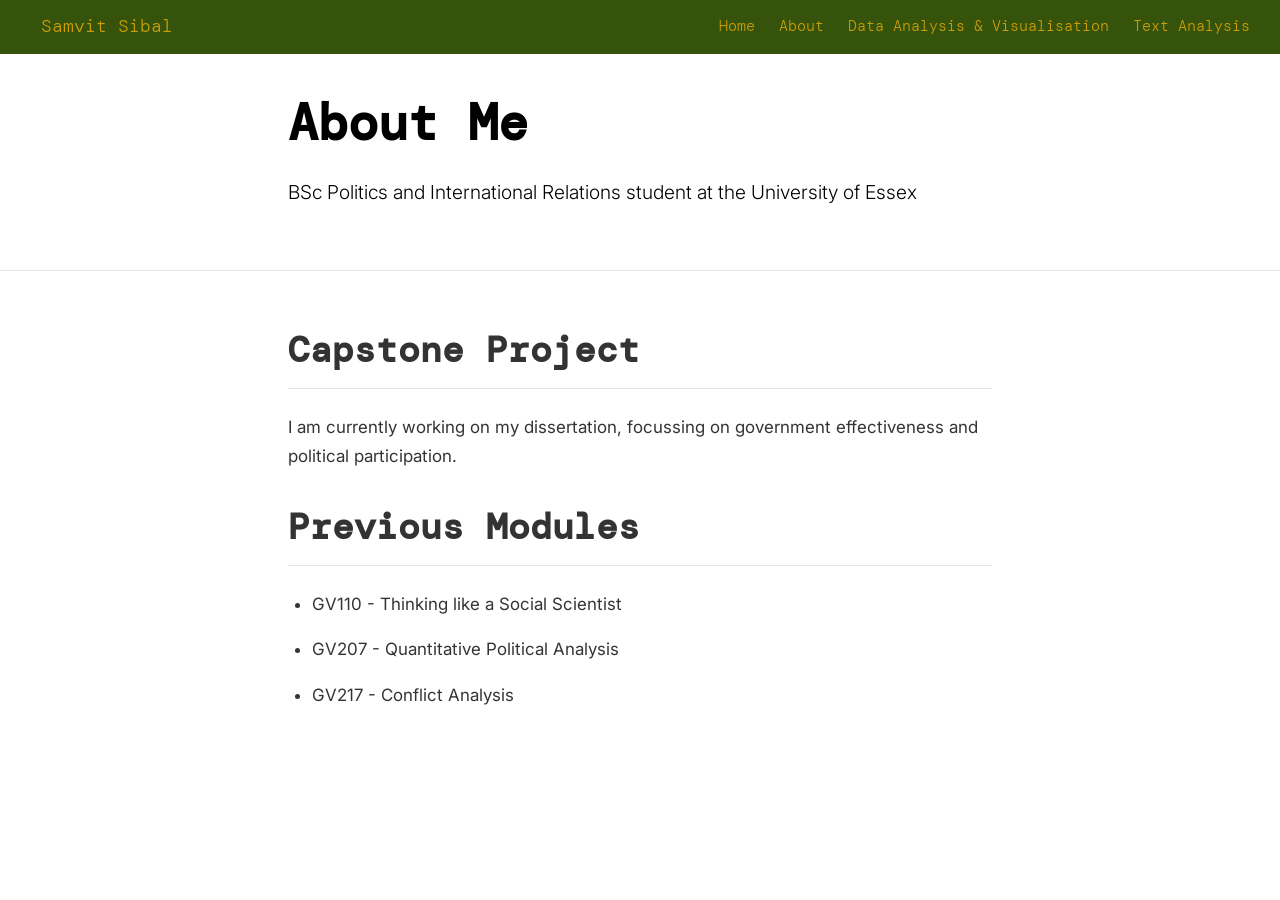
<file: docs/about.html>
<!DOCTYPE html>

<html xmlns="http://www.w3.org/1999/xhtml" lang="" xml:lang="">

<head>
  <meta charset="utf-8"/>
  <meta name="viewport" content="width=device-width, initial-scale=1"/>
  <meta http-equiv="X-UA-Compatible" content="IE=Edge,chrome=1"/>
  <meta name="generator" content="distill" />

  <style type="text/css">
  /* Hide doc at startup (prevent jankiness while JS renders/transforms) */
  body {
    visibility: hidden;
  }
  </style>

 <!--radix_placeholder_import_source-->
 <!--/radix_placeholder_import_source-->

<style type="text/css">code{white-space: pre;}</style>
<style type="text/css" data-origin="pandoc">
html { -webkit-text-size-adjust: 100%; }
pre > code.sourceCode { white-space: pre; position: relative; }
pre > code.sourceCode > span { display: inline-block; line-height: 1.25; }
pre > code.sourceCode > span:empty { height: 1.2em; }
.sourceCode { overflow: visible; }
code.sourceCode > span { color: inherit; text-decoration: inherit; }
div.sourceCode { margin: 1em 0; }
pre.sourceCode { margin: 0; }
@media screen {
div.sourceCode { overflow: auto; }
}
@media print {
pre > code.sourceCode { white-space: pre-wrap; }
pre > code.sourceCode > span { text-indent: -5em; padding-left: 5em; }
}
pre.numberSource code
  { counter-reset: source-line 0; }
pre.numberSource code > span
  { position: relative; left: -4em; counter-increment: source-line; }
pre.numberSource code > span > a:first-child::before
  { content: counter(source-line);
    position: relative; left: -1em; text-align: right; vertical-align: baseline;
    border: none; display: inline-block;
    -webkit-touch-callout: none; -webkit-user-select: none;
    -khtml-user-select: none; -moz-user-select: none;
    -ms-user-select: none; user-select: none;
    padding: 0 4px; width: 4em;
    color: #aaaaaa;
  }
pre.numberSource { margin-left: 3em; border-left: 1px solid #aaaaaa;  padding-left: 4px; }
div.sourceCode
  { color: #00769e; background-color: #f1f3f5; }
@media screen {
pre > code.sourceCode > span > a:first-child::before { text-decoration: underline; }
}
code span { color: #00769e; } /* Normal */
code span.al { color: #ad0000; } /* Alert */
code span.an { color: #5e5e5e; } /* Annotation */
code span.at { color: #657422; } /* Attribute */
code span.bn { color: #ad0000; } /* BaseN */
code span.bu { } /* BuiltIn */
code span.cf { color: #00769e; } /* ControlFlow */
code span.ch { color: #20794d; } /* Char */
code span.cn { color: #8f5902; } /* Constant */
code span.co { color: #5e5e5e; } /* Comment */
code span.cv { color: #5e5e5e; font-style: italic; } /* CommentVar */
code span.do { color: #5e5e5e; font-style: italic; } /* Documentation */
code span.dt { color: #ad0000; } /* DataType */
code span.dv { color: #ad0000; } /* DecVal */
code span.er { color: #ad0000; } /* Error */
code span.ex { } /* Extension */
code span.fl { color: #ad0000; } /* Float */
code span.fu { color: #4758ab; } /* Function */
code span.im { } /* Import */
code span.in { color: #5e5e5e; } /* Information */
code span.kw { color: #00769e; } /* Keyword */
code span.op { color: #5e5e5e; } /* Operator */
code span.ot { color: #00769e; } /* Other */
code span.pp { color: #ad0000; } /* Preprocessor */
code span.sc { color: #5e5e5e; } /* SpecialChar */
code span.ss { color: #20794d; } /* SpecialString */
code span.st { color: #20794d; } /* String */
code span.va { color: #111111; } /* Variable */
code span.vs { color: #20794d; } /* VerbatimString */
code span.wa { color: #5e5e5e; font-style: italic; } /* Warning */
</style>


  <!--radix_placeholder_meta_tags-->
  <title>Samvit Sibal: About Me</title>

  <meta property="description" itemprop="description" content="BSc Politics and International Relations student at the University of Essex"/>



  <!--  https://developers.facebook.com/docs/sharing/webmasters#markup -->
  <meta property="og:title" content="Samvit Sibal: About Me"/>
  <meta property="og:type" content="article"/>
  <meta property="og:description" content="BSc Politics and International Relations student at the University of Essex"/>
  <meta property="og:locale" content="en_US"/>
  <meta property="og:site_name" content="Samvit Sibal"/>

  <!--  https://dev.twitter.com/cards/types/summary -->
  <meta property="twitter:card" content="summary"/>
  <meta property="twitter:title" content="Samvit Sibal: About Me"/>
  <meta property="twitter:description" content="BSc Politics and International Relations student at the University of Essex"/>

  <!--/radix_placeholder_meta_tags-->
  <!--radix_placeholder_rmarkdown_metadata-->

  <script type="text/json" id="radix-rmarkdown-metadata">
  {"type":"list","attributes":{"names":{"type":"character","attributes":{},"value":["title","description","output"]}},"value":[{"type":"character","attributes":{},"value":["About Me"]},{"type":"character","attributes":{},"value":["BSc Politics and International Relations student at the University of Essex\n"]},{"type":"character","attributes":{},"value":["distill::distill_article"]}]}
  </script>
  <!--/radix_placeholder_rmarkdown_metadata-->
  <!--radix_placeholder_navigation_in_header-->
  <meta name="distill:offset" content=""/>

  <script type="application/javascript">

    window.headroom_prevent_pin = false;

    window.document.addEventListener("DOMContentLoaded", function (event) {

      // initialize headroom for banner
      var header = $('header').get(0);
      var headerHeight = header.offsetHeight;
      var headroom = new Headroom(header, {
        tolerance: 5,
        onPin : function() {
          if (window.headroom_prevent_pin) {
            window.headroom_prevent_pin = false;
            headroom.unpin();
          }
        }
      });
      headroom.init();
      if(window.location.hash)
        headroom.unpin();
      $(header).addClass('headroom--transition');

      // offset scroll location for banner on hash change
      // (see: https://github.com/WickyNilliams/headroom.js/issues/38)
      window.addEventListener("hashchange", function(event) {
        window.scrollTo(0, window.pageYOffset - (headerHeight + 25));
      });

      // responsive menu
      $('.distill-site-header').each(function(i, val) {
        var topnav = $(this);
        var toggle = topnav.find('.nav-toggle');
        toggle.on('click', function() {
          topnav.toggleClass('responsive');
        });
      });

      // nav dropdowns
      $('.nav-dropbtn').click(function(e) {
        $(this).next('.nav-dropdown-content').toggleClass('nav-dropdown-active');
        $(this).parent().siblings('.nav-dropdown')
           .children('.nav-dropdown-content').removeClass('nav-dropdown-active');
      });
      $("body").click(function(e){
        $('.nav-dropdown-content').removeClass('nav-dropdown-active');
      });
      $(".nav-dropdown").click(function(e){
        e.stopPropagation();
      });
    });
  </script>

  <style type="text/css">

  /* Theme (user-documented overrideables for nav appearance) */

  .distill-site-nav {
    color: rgba(255, 255, 255, 0.8);
    background-color: #0F2E3D;
    font-size: 15px;
    font-weight: 300;
  }

  .distill-site-nav a {
    color: inherit;
    text-decoration: none;
  }

  .distill-site-nav a:hover {
    color: white;
  }

  @media print {
    .distill-site-nav {
      display: none;
    }
  }

  .distill-site-header {

  }

  .distill-site-footer {

  }


  /* Site Header */

  .distill-site-header {
    width: 100%;
    box-sizing: border-box;
    z-index: 3;
  }

  .distill-site-header .nav-left {
    display: inline-block;
    margin-left: 8px;
  }

  @media screen and (max-width: 768px) {
    .distill-site-header .nav-left {
      margin-left: 0;
    }
  }


  .distill-site-header .nav-right {
    float: right;
    margin-right: 8px;
  }

  .distill-site-header a,
  .distill-site-header .title {
    display: inline-block;
    text-align: center;
    padding: 14px 10px 14px 10px;
  }

  .distill-site-header .title {
    font-size: 18px;
    min-width: 150px;
  }

  .distill-site-header .logo {
    padding: 0;
  }

  .distill-site-header .logo img {
    display: none;
    max-height: 20px;
    width: auto;
    margin-bottom: -4px;
  }

  .distill-site-header .nav-image img {
    max-height: 18px;
    width: auto;
    display: inline-block;
    margin-bottom: -3px;
  }



  @media screen and (min-width: 1000px) {
    .distill-site-header .logo img {
      display: inline-block;
    }
    .distill-site-header .nav-left {
      margin-left: 20px;
    }
    .distill-site-header .nav-right {
      margin-right: 20px;
    }
    .distill-site-header .title {
      padding-left: 12px;
    }
  }


  .distill-site-header .nav-toggle {
    display: none;
  }

  .nav-dropdown {
    display: inline-block;
    position: relative;
  }

  .nav-dropdown .nav-dropbtn {
    border: none;
    outline: none;
    color: rgba(255, 255, 255, 0.8);
    padding: 16px 10px;
    background-color: transparent;
    font-family: inherit;
    font-size: inherit;
    font-weight: inherit;
    margin: 0;
    margin-top: 1px;
    z-index: 2;
  }

  .nav-dropdown-content {
    display: none;
    position: absolute;
    background-color: white;
    min-width: 200px;
    border: 1px solid rgba(0,0,0,0.15);
    border-radius: 4px;
    box-shadow: 0px 8px 16px 0px rgba(0,0,0,0.1);
    z-index: 1;
    margin-top: 2px;
    white-space: nowrap;
    padding-top: 4px;
    padding-bottom: 4px;
  }

  .nav-dropdown-content hr {
    margin-top: 4px;
    margin-bottom: 4px;
    border: none;
    border-bottom: 1px solid rgba(0, 0, 0, 0.1);
  }

  .nav-dropdown-active {
    display: block;
  }

  .nav-dropdown-content a, .nav-dropdown-content .nav-dropdown-header {
    color: black;
    padding: 6px 24px;
    text-decoration: none;
    display: block;
    text-align: left;
  }

  .nav-dropdown-content .nav-dropdown-header {
    display: block;
    padding: 5px 24px;
    padding-bottom: 0;
    text-transform: uppercase;
    font-size: 14px;
    color: #999999;
    white-space: nowrap;
  }

  .nav-dropdown:hover .nav-dropbtn {
    color: white;
  }

  .nav-dropdown-content a:hover {
    background-color: #ddd;
    color: black;
  }

  .nav-right .nav-dropdown-content {
    margin-left: -45%;
    right: 0;
  }

  @media screen and (max-width: 768px) {
    .distill-site-header a, .distill-site-header .nav-dropdown  {display: none;}
    .distill-site-header a.nav-toggle {
      float: right;
      display: block;
    }
    .distill-site-header .title {
      margin-left: 0;
    }
    .distill-site-header .nav-right {
      margin-right: 0;
    }
    .distill-site-header {
      overflow: hidden;
    }
    .nav-right .nav-dropdown-content {
      margin-left: 0;
    }
  }


  @media screen and (max-width: 768px) {
    .distill-site-header.responsive {position: relative; min-height: 500px; }
    .distill-site-header.responsive a.nav-toggle {
      position: absolute;
      right: 0;
      top: 0;
    }
    .distill-site-header.responsive a,
    .distill-site-header.responsive .nav-dropdown {
      display: block;
      text-align: left;
    }
    .distill-site-header.responsive .nav-left,
    .distill-site-header.responsive .nav-right {
      width: 100%;
    }
    .distill-site-header.responsive .nav-dropdown {float: none;}
    .distill-site-header.responsive .nav-dropdown-content {position: relative;}
    .distill-site-header.responsive .nav-dropdown .nav-dropbtn {
      display: block;
      width: 100%;
      text-align: left;
    }
  }

  /* Site Footer */

  .distill-site-footer {
    width: 100%;
    overflow: hidden;
    box-sizing: border-box;
    z-index: 3;
    margin-top: 30px;
    padding-top: 30px;
    padding-bottom: 30px;
    text-align: center;
  }

  /* Headroom */

  d-title {
    padding-top: 6rem;
  }

  @media print {
    d-title {
      padding-top: 4rem;
    }
  }

  .headroom {
    z-index: 1000;
    position: fixed;
    top: 0;
    left: 0;
    right: 0;
  }

  .headroom--transition {
    transition: all .4s ease-in-out;
  }

  .headroom--unpinned {
    top: -100px;
  }

  .headroom--pinned {
    top: 0;
  }

  /* adjust viewport for navbar height */
  /* helps vertically center bootstrap (non-distill) content */
  .min-vh-100 {
    min-height: calc(100vh - 100px) !important;
  }

  </style>

  <script src="site_libs/jquery-3.6.0/jquery-3.6.0.min.js"></script>
  <link href="site_libs/font-awesome-6.5.2/css/all.min.css" rel="stylesheet"/>
  <link href="site_libs/font-awesome-6.5.2/css/v4-shims.min.css" rel="stylesheet"/>
  <script src="site_libs/headroom-0.9.4/headroom.min.js"></script>
  <script src="site_libs/autocomplete-0.37.1/autocomplete.min.js"></script>
  <script src="site_libs/fuse-6.4.1/fuse.min.js"></script>

  <script type="application/javascript">

  function getMeta(metaName) {
    var metas = document.getElementsByTagName('meta');
    for (let i = 0; i < metas.length; i++) {
      if (metas[i].getAttribute('name') === metaName) {
        return metas[i].getAttribute('content');
      }
    }
    return '';
  }

  function offsetURL(url) {
    var offset = getMeta('distill:offset');
    return offset ? offset + '/' + url : url;
  }

  function createFuseIndex() {

    // create fuse index
    var options = {
      keys: [
        { name: 'title', weight: 20 },
        { name: 'categories', weight: 15 },
        { name: 'description', weight: 10 },
        { name: 'contents', weight: 5 },
      ],
      ignoreLocation: true,
      threshold: 0
    };
    var fuse = new window.Fuse([], options);

    // fetch the main search.json
    return fetch(offsetURL('search.json'))
      .then(function(response) {
        if (response.status == 200) {
          return response.json().then(function(json) {
            // index main articles
            json.articles.forEach(function(article) {
              fuse.add(article);
            });
            // download collections and index their articles
            return Promise.all(json.collections.map(function(collection) {
              return fetch(offsetURL(collection)).then(function(response) {
                if (response.status === 200) {
                  return response.json().then(function(articles) {
                    articles.forEach(function(article) {
                      fuse.add(article);
                    });
                  })
                } else {
                  return Promise.reject(
                    new Error('Unexpected status from search index request: ' +
                              response.status)
                  );
                }
              });
            })).then(function() {
              return fuse;
            });
          });

        } else {
          return Promise.reject(
            new Error('Unexpected status from search index request: ' +
                        response.status)
          );
        }
      });
  }

  window.document.addEventListener("DOMContentLoaded", function (event) {

    // get search element (bail if we don't have one)
    var searchEl = window.document.getElementById('distill-search');
    if (!searchEl)
      return;

    createFuseIndex()
      .then(function(fuse) {

        // make search box visible
        searchEl.classList.remove('hidden');

        // initialize autocomplete
        var options = {
          autoselect: true,
          hint: false,
          minLength: 2,
        };
        window.autocomplete(searchEl, options, [{
          source: function(query, callback) {
            const searchOptions = {
              isCaseSensitive: false,
              shouldSort: true,
              minMatchCharLength: 2,
              limit: 10,
            };
            var results = fuse.search(query, searchOptions);
            callback(results
              .map(function(result) { return result.item; })
            );
          },
          templates: {
            suggestion: function(suggestion) {
              var img = suggestion.preview && Object.keys(suggestion.preview).length > 0
                ? `<img src="${offsetURL(suggestion.preview)}"</img>`
                : '';
              var html = `
                <div class="search-item">
                  <h3>${suggestion.title}</h3>
                  <div class="search-item-description">
                    ${suggestion.description || ''}
                  </div>
                  <div class="search-item-preview">
                    ${img}
                  </div>
                </div>
              `;
              return html;
            }
          }
        }]).on('autocomplete:selected', function(event, suggestion) {
          window.location.href = offsetURL(suggestion.path);
        });
        // remove inline display style on autocompleter (we want to
        // manage responsive display via css)
        $('.algolia-autocomplete').css("display", "");
      })
      .catch(function(error) {
        console.log(error);
      });

  });

  </script>

  <style type="text/css">

  .nav-search {
    font-size: x-small;
  }

  /* Algolioa Autocomplete */

  .algolia-autocomplete {
    display: inline-block;
    margin-left: 10px;
    vertical-align: sub;
    background-color: white;
    color: black;
    padding: 6px;
    padding-top: 8px;
    padding-bottom: 0;
    border-radius: 6px;
    border: 1px #0F2E3D solid;
    width: 180px;
  }


  @media screen and (max-width: 768px) {
    .distill-site-nav .algolia-autocomplete {
      display: none;
      visibility: hidden;
    }
    .distill-site-nav.responsive .algolia-autocomplete {
      display: inline-block;
      visibility: visible;
    }
    .distill-site-nav.responsive .algolia-autocomplete .aa-dropdown-menu {
      margin-left: 0;
      width: 400px;
      max-height: 400px;
    }
  }

  .algolia-autocomplete .aa-input, .algolia-autocomplete .aa-hint {
    width: 90%;
    outline: none;
    border: none;
  }

  .algolia-autocomplete .aa-hint {
    color: #999;
  }
  .algolia-autocomplete .aa-dropdown-menu {
    width: 550px;
    max-height: 70vh;
    overflow-x: visible;
    overflow-y: scroll;
    padding: 5px;
    margin-top: 3px;
    margin-left: -150px;
    background-color: #fff;
    border-radius: 5px;
    border: 1px solid #999;
    border-top: none;
  }

  .algolia-autocomplete .aa-dropdown-menu .aa-suggestion {
    cursor: pointer;
    padding: 5px 4px;
    border-bottom: 1px solid #eee;
  }

  .algolia-autocomplete .aa-dropdown-menu .aa-suggestion:last-of-type {
    border-bottom: none;
    margin-bottom: 2px;
  }

  .algolia-autocomplete .aa-dropdown-menu .aa-suggestion .search-item {
    overflow: hidden;
    font-size: 0.8em;
    line-height: 1.4em;
  }

  .algolia-autocomplete .aa-dropdown-menu .aa-suggestion .search-item h3 {
    font-size: 1rem;
    margin-block-start: 0;
    margin-block-end: 5px;
  }

  .algolia-autocomplete .aa-dropdown-menu .aa-suggestion .search-item-description {
    display: inline-block;
    overflow: hidden;
    height: 2.8em;
    width: 80%;
    margin-right: 4%;
  }

  .algolia-autocomplete .aa-dropdown-menu .aa-suggestion .search-item-preview {
    display: inline-block;
    width: 15%;
  }

  .algolia-autocomplete .aa-dropdown-menu .aa-suggestion .search-item-preview img {
    height: 3em;
    width: auto;
    display: none;
  }

  .algolia-autocomplete .aa-dropdown-menu .aa-suggestion .search-item-preview img[src] {
    display: initial;
  }

  .algolia-autocomplete .aa-dropdown-menu .aa-suggestion.aa-cursor {
    background-color: #eee;
  }
  .algolia-autocomplete .aa-dropdown-menu .aa-suggestion em {
    font-weight: bold;
    font-style: normal;
  }

  </style>


  <!--/radix_placeholder_navigation_in_header-->
  <!--radix_placeholder_distill-->

  <style type="text/css">

  body {
    background-color: white;
  }

  .pandoc-table {
    width: 100%;
  }

  .pandoc-table>caption {
    margin-bottom: 10px;
  }

  .pandoc-table th:not([align]) {
    text-align: left;
  }

  .pagedtable-footer {
    font-size: 15px;
  }

  d-byline .byline {
    grid-template-columns: 2fr 2fr;
  }

  d-byline .byline h3 {
    margin-block-start: 1.5em;
  }

  d-byline .byline .authors-affiliations h3 {
    margin-block-start: 0.5em;
  }

  .authors-affiliations .orcid-id {
    width: 16px;
    height:16px;
    margin-left: 4px;
    margin-right: 4px;
    vertical-align: middle;
    padding-bottom: 2px;
  }

  d-title .dt-tags {
    margin-top: 1em;
    grid-column: text;
  }

  .dt-tags .dt-tag {
    text-decoration: none;
    display: inline-block;
    color: rgba(0,0,0,0.6);
    padding: 0em 0.4em;
    margin-right: 0.5em;
    margin-bottom: 0.4em;
    font-size: 70%;
    border: 1px solid rgba(0,0,0,0.2);
    border-radius: 3px;
    text-transform: uppercase;
    font-weight: 500;
  }

  d-article table.gt_table td,
  d-article table.gt_table th {
    border-bottom: none;
    font-size: 100%;
  }

  .html-widget {
    margin-bottom: 2.0em;
  }

  .l-screen-inset {
    padding-right: 16px;
  }

  .l-screen .caption {
    margin-left: 10px;
  }

  .shaded {
    background: rgb(247, 247, 247);
    padding-top: 20px;
    padding-bottom: 20px;
    border-top: 1px solid rgba(0, 0, 0, 0.1);
    border-bottom: 1px solid rgba(0, 0, 0, 0.1);
  }

  .shaded .html-widget {
    margin-bottom: 0;
    border: 1px solid rgba(0, 0, 0, 0.1);
  }

  .shaded .shaded-content {
    background: white;
  }

  .text-output {
    margin-top: 0;
    line-height: 1.5em;
  }

  .hidden {
    display: none !important;
  }

  hr.section-separator {
    border: none;
    border-top: 1px solid rgba(0, 0, 0, 0.1);
    margin: 0px;
  }


  d-byline {
    border-top: none;
  }

  d-article {
    padding-top: 2.5rem;
    padding-bottom: 30px;
    border-top: none;
  }

  d-appendix {
    padding-top: 30px;
  }

  d-article>p>img {
    width: 100%;
  }

  d-article h2 {
    margin: 1rem 0 1.5rem 0;
  }

  d-article h3 {
    margin-top: 1.5rem;
  }

  d-article iframe {
    border: 1px solid rgba(0, 0, 0, 0.1);
    margin-bottom: 2.0em;
    width: 100%;
  }

  /* Tweak code blocks */

  d-article div.sourceCode code,
  d-article pre code {
    font-family: Consolas, Monaco, 'Andale Mono', 'Ubuntu Mono', monospace;
  }

  d-article pre,
  d-article div.sourceCode,
  d-article div.sourceCode pre {
    overflow: auto;
  }

  d-article div.sourceCode {
    background-color: white;
  }

  d-article div.sourceCode pre {
    padding-left: 10px;
    font-size: 12px;
    border-left: 2px solid rgba(0,0,0,0.1);
  }

  d-article pre {
    font-size: 12px;
    color: black;
    background: none;
    margin-top: 0;
    text-align: left;
    white-space: pre;
    word-spacing: normal;
    word-break: normal;
    word-wrap: normal;
    line-height: 1.5;

    -moz-tab-size: 4;
    -o-tab-size: 4;
    tab-size: 4;

    -webkit-hyphens: none;
    -moz-hyphens: none;
    -ms-hyphens: none;
    hyphens: none;
  }

  d-article pre a {
    border-bottom: none;
  }

  d-article pre a:hover {
    border-bottom: none;
    text-decoration: underline;
  }

  d-article details {
    grid-column: text;
    margin-bottom: 0.8em;
  }

  @media(min-width: 768px) {

  d-article pre,
  d-article div.sourceCode,
  d-article div.sourceCode pre {
    overflow: visible !important;
  }

  d-article div.sourceCode pre {
    padding-left: 18px;
    font-size: 14px;
  }

  /* tweak for Pandoc numbered line within distill */
  d-article pre.numberSource code > span {
      left: -2em;
  }

  d-article pre {
    font-size: 14px;
  }

  }

  figure img.external {
    background: white;
    border: 1px solid rgba(0, 0, 0, 0.1);
    box-shadow: 0 1px 8px rgba(0, 0, 0, 0.1);
    padding: 18px;
    box-sizing: border-box;
  }

  /* CSS for d-contents */

  .d-contents {
    grid-column: text;
    color: rgba(0,0,0,0.8);
    font-size: 0.9em;
    padding-bottom: 1em;
    margin-bottom: 1em;
    padding-bottom: 0.5em;
    margin-bottom: 1em;
    padding-left: 0.25em;
    justify-self: start;
  }

  @media(min-width: 1000px) {
    .d-contents.d-contents-float {
      height: 0;
      grid-column-start: 1;
      grid-column-end: 4;
      justify-self: center;
      padding-right: 3em;
      padding-left: 2em;
    }
  }

  .d-contents nav h3 {
    font-size: 18px;
    margin-top: 0;
    margin-bottom: 1em;
  }

  .d-contents li {
    list-style-type: none
  }

  .d-contents nav > ul {
    padding-left: 0;
  }

  .d-contents ul {
    padding-left: 1em
  }

  .d-contents nav ul li {
    margin-top: 0.6em;
    margin-bottom: 0.2em;
  }

  .d-contents nav a {
    font-size: 13px;
    border-bottom: none;
    text-decoration: none
    color: rgba(0, 0, 0, 0.8);
  }

  .d-contents nav a:hover {
    text-decoration: underline solid rgba(0, 0, 0, 0.6)
  }

  .d-contents nav > ul > li > a {
    font-weight: 600;
  }

  .d-contents nav > ul > li > ul {
    font-weight: inherit;
  }

  .d-contents nav > ul > li > ul > li {
    margin-top: 0.2em;
  }


  .d-contents nav ul {
    margin-top: 0;
    margin-bottom: 0.25em;
  }

  .d-article-with-toc h2:nth-child(2) {
    margin-top: 0;
  }


  /* Figure */

  .figure {
    position: relative;
    margin-bottom: 2.5em;
    margin-top: 1.5em;
  }

  .figure .caption {
    color: rgba(0, 0, 0, 0.6);
    font-size: 12px;
    line-height: 1.5em;
  }

  .figure img.external {
    background: white;
    border: 1px solid rgba(0, 0, 0, 0.1);
    box-shadow: 0 1px 8px rgba(0, 0, 0, 0.1);
    padding: 18px;
    box-sizing: border-box;
  }

  .figure .caption a {
    color: rgba(0, 0, 0, 0.6);
  }

  .figure .caption b,
  .figure .caption strong, {
    font-weight: 600;
    color: rgba(0, 0, 0, 1.0);
  }

  /* Citations */

  d-article .citation {
    color: inherit;
    cursor: inherit;
  }

  div.hanging-indent{
    margin-left: 1em; text-indent: -1em;
  }

  /* Citation hover box */

  .tippy-box[data-theme~=light-border] {
    background-color: rgba(250, 250, 250, 0.95);
  }

  .tippy-content > p {
    margin-bottom: 0;
    padding: 2px;
  }


  /* Tweak 1000px media break to show more text */

  @media(min-width: 1000px) {
    .base-grid,
    distill-header,
    d-title,
    d-abstract,
    d-article,
    d-appendix,
    distill-appendix,
    d-byline,
    d-footnote-list,
    d-citation-list,
    distill-footer {
      grid-template-columns: [screen-start] 1fr [page-start kicker-start] 80px [middle-start] 50px [text-start kicker-end] 65px 65px 65px 65px 65px 65px 65px 65px [text-end gutter-start] 65px [middle-end] 65px [page-end gutter-end] 1fr [screen-end];
      grid-column-gap: 16px;
    }

    .grid {
      grid-column-gap: 16px;
    }

    d-article {
      font-size: 1.06rem;
      line-height: 1.7em;
    }
    figure .caption, .figure .caption, figure figcaption {
      font-size: 13px;
    }
  }

  @media(min-width: 1180px) {
    .base-grid,
    distill-header,
    d-title,
    d-abstract,
    d-article,
    d-appendix,
    distill-appendix,
    d-byline,
    d-footnote-list,
    d-citation-list,
    distill-footer {
      grid-template-columns: [screen-start] 1fr [page-start kicker-start] 60px [middle-start] 60px [text-start kicker-end] 60px 60px 60px 60px 60px 60px 60px 60px [text-end gutter-start] 60px [middle-end] 60px [page-end gutter-end] 1fr [screen-end];
      grid-column-gap: 32px;
    }

    .grid {
      grid-column-gap: 32px;
    }
  }


  /* Get the citation styles for the appendix (not auto-injected on render since
     we do our own rendering of the citation appendix) */

  d-appendix .citation-appendix,
  .d-appendix .citation-appendix {
    font-size: 11px;
    line-height: 15px;
    border-left: 1px solid rgba(0, 0, 0, 0.1);
    padding-left: 18px;
    border: 1px solid rgba(0,0,0,0.1);
    background: rgba(0, 0, 0, 0.02);
    padding: 10px 18px;
    border-radius: 3px;
    color: rgba(150, 150, 150, 1);
    overflow: hidden;
    margin-top: -12px;
    white-space: pre-wrap;
    word-wrap: break-word;
  }

  /* Include appendix styles here so they can be overridden */

  d-appendix {
    contain: layout style;
    font-size: 0.8em;
    line-height: 1.7em;
    margin-top: 60px;
    margin-bottom: 0;
    border-top: 1px solid rgba(0, 0, 0, 0.1);
    color: rgba(0,0,0,0.5);
    padding-top: 60px;
    padding-bottom: 48px;
  }

  d-appendix h3 {
    grid-column: page-start / text-start;
    font-size: 15px;
    font-weight: 500;
    margin-top: 1em;
    margin-bottom: 0;
    color: rgba(0,0,0,0.65);
  }

  d-appendix h3 + * {
    margin-top: 1em;
  }

  d-appendix ol {
    padding: 0 0 0 15px;
  }

  @media (min-width: 768px) {
    d-appendix ol {
      padding: 0 0 0 30px;
      margin-left: -30px;
    }
  }

  d-appendix li {
    margin-bottom: 1em;
  }

  d-appendix a {
    color: rgba(0, 0, 0, 0.6);
  }

  d-appendix > * {
    grid-column: text;
  }

  d-appendix > d-footnote-list,
  d-appendix > d-citation-list,
  d-appendix > distill-appendix {
    grid-column: screen;
  }

  /* Include footnote styles here so they can be overridden */

  d-footnote-list {
    contain: layout style;
  }

  d-footnote-list > * {
    grid-column: text;
  }

  d-footnote-list a.footnote-backlink {
    color: rgba(0,0,0,0.3);
    padding-left: 0.5em;
  }



  /* Anchor.js */

  .anchorjs-link {
    /*transition: all .25s linear; */
    text-decoration: none;
    border-bottom: none;
  }
  *:hover > .anchorjs-link {
    margin-left: -1.125em !important;
    text-decoration: none;
    border-bottom: none;
  }

  /* Social footer */

  .social_footer {
    margin-top: 30px;
    margin-bottom: 0;
    color: rgba(0,0,0,0.67);
  }

  .disqus-comments {
    margin-right: 30px;
  }

  .disqus-comment-count {
    border-bottom: 1px solid rgba(0, 0, 0, 0.4);
    cursor: pointer;
  }

  #disqus_thread {
    margin-top: 30px;
  }

  .article-sharing a {
    border-bottom: none;
    margin-right: 8px;
  }

  .article-sharing a:hover {
    border-bottom: none;
  }

  .sidebar-section.subscribe {
    font-size: 12px;
    line-height: 1.6em;
  }

  .subscribe p {
    margin-bottom: 0.5em;
  }


  .article-footer .subscribe {
    font-size: 15px;
    margin-top: 45px;
  }


  .sidebar-section.custom {
    font-size: 12px;
    line-height: 1.6em;
  }

  .custom p {
    margin-bottom: 0.5em;
  }

  /* Styles for listing layout (hide title) */
  .layout-listing d-title, .layout-listing .d-title {
    display: none;
  }

  /* Styles for posts lists (not auto-injected) */


  .posts-with-sidebar {
    padding-left: 45px;
    padding-right: 45px;
  }

  .posts-list .description h2,
  .posts-list .description p {
    font-family: -apple-system, BlinkMacSystemFont, "Segoe UI", Roboto, Oxygen, Ubuntu, Cantarell, "Fira Sans", "Droid Sans", "Helvetica Neue", Arial, sans-serif;
  }

  .posts-list .description h2 {
    font-weight: 700;
    border-bottom: none;
    padding-bottom: 0;
  }

  .posts-list h2.post-tag {
    border-bottom: 1px solid rgba(0, 0, 0, 0.2);
    padding-bottom: 12px;
  }
  .posts-list {
    margin-top: 60px;
    margin-bottom: 24px;
  }

  .posts-list .post-preview {
    text-decoration: none;
    overflow: hidden;
    display: block;
    border-bottom: 1px solid rgba(0, 0, 0, 0.1);
    padding: 24px 0;
  }

  .post-preview-last {
    border-bottom: none !important;
  }

  .posts-list .posts-list-caption {
    grid-column: screen;
    font-weight: 400;
  }

  .posts-list .post-preview h2 {
    margin: 0 0 6px 0;
    line-height: 1.2em;
    font-style: normal;
    font-size: 24px;
  }

  .posts-list .post-preview p {
    margin: 0 0 12px 0;
    line-height: 1.4em;
    font-size: 16px;
  }

  .posts-list .post-preview .thumbnail {
    box-sizing: border-box;
    margin-bottom: 24px;
    position: relative;
    max-width: 500px;
  }
  .posts-list .post-preview img {
    width: 100%;
    display: block;
  }

  .posts-list .metadata {
    font-size: 12px;
    line-height: 1.4em;
    margin-bottom: 18px;
  }

  .posts-list .metadata > * {
    display: inline-block;
  }

  .posts-list .metadata .publishedDate {
    margin-right: 2em;
  }

  .posts-list .metadata .dt-authors {
    display: block;
    margin-top: 0.3em;
    margin-right: 2em;
  }

  .posts-list .dt-tags {
    display: block;
    line-height: 1em;
  }

  .posts-list .dt-tags .dt-tag {
    display: inline-block;
    color: rgba(0,0,0,0.6);
    padding: 0.3em 0.4em;
    margin-right: 0.2em;
    margin-bottom: 0.4em;
    font-size: 60%;
    border: 1px solid rgba(0,0,0,0.2);
    border-radius: 3px;
    text-transform: uppercase;
    font-weight: 500;
  }

  .posts-list img {
    opacity: 1;
  }

  .posts-list img[data-src] {
    opacity: 0;
  }

  .posts-more {
    clear: both;
  }


  .posts-sidebar {
    font-size: 16px;
  }

  .posts-sidebar h3 {
    font-size: 16px;
    margin-top: 0;
    margin-bottom: 0.5em;
    font-weight: 400;
    text-transform: uppercase;
  }

  .sidebar-section {
    margin-bottom: 30px;
  }

  .categories ul {
    list-style-type: none;
    margin: 0;
    padding: 0;
  }

  .categories li {
    color: rgba(0, 0, 0, 0.8);
    margin-bottom: 0;
  }

  .categories li>a {
    border-bottom: none;
  }

  .categories li>a:hover {
    border-bottom: 1px solid rgba(0, 0, 0, 0.4);
  }

  .categories .active {
    font-weight: 600;
  }

  .categories .category-count {
    color: rgba(0, 0, 0, 0.4);
  }


  @media(min-width: 768px) {
    .posts-list .post-preview h2 {
      font-size: 26px;
    }
    .posts-list .post-preview .thumbnail {
      float: right;
      width: 30%;
      margin-bottom: 0;
    }
    .posts-list .post-preview .description {
      float: left;
      width: 45%;
    }
    .posts-list .post-preview .metadata {
      float: left;
      width: 20%;
      margin-top: 8px;
    }
    .posts-list .post-preview p {
      margin: 0 0 12px 0;
      line-height: 1.5em;
      font-size: 16px;
    }
    .posts-with-sidebar .posts-list {
      float: left;
      width: 75%;
    }
    .posts-with-sidebar .posts-sidebar {
      float: right;
      width: 20%;
      margin-top: 60px;
      padding-top: 24px;
      padding-bottom: 24px;
    }
  }


  /* Improve display for browsers without grid (IE/Edge <= 15) */

  .downlevel {
    line-height: 1.6em;
    font-family: -apple-system, BlinkMacSystemFont, "Segoe UI", Roboto, Oxygen, Ubuntu, Cantarell, "Fira Sans", "Droid Sans", "Helvetica Neue", Arial, sans-serif;
    margin: 0;
  }

  .downlevel .d-title {
    padding-top: 6rem;
    padding-bottom: 1.5rem;
  }

  .downlevel .d-title h1 {
    font-size: 50px;
    font-weight: 700;
    line-height: 1.1em;
    margin: 0 0 0.5rem;
  }

  .downlevel .d-title p {
    font-weight: 300;
    font-size: 1.2rem;
    line-height: 1.55em;
    margin-top: 0;
  }

  .downlevel .d-byline {
    padding-top: 0.8em;
    padding-bottom: 0.8em;
    font-size: 0.8rem;
    line-height: 1.8em;
  }

  .downlevel .section-separator {
    border: none;
    border-top: 1px solid rgba(0, 0, 0, 0.1);
  }

  .downlevel .d-article {
    font-size: 1.06rem;
    line-height: 1.7em;
    padding-top: 1rem;
    padding-bottom: 2rem;
  }


  .downlevel .d-appendix {
    padding-left: 0;
    padding-right: 0;
    max-width: none;
    font-size: 0.8em;
    line-height: 1.7em;
    margin-bottom: 0;
    color: rgba(0,0,0,0.5);
    padding-top: 40px;
    padding-bottom: 48px;
  }

  .downlevel .footnotes ol {
    padding-left: 13px;
  }

  .downlevel .base-grid,
  .downlevel .distill-header,
  .downlevel .d-title,
  .downlevel .d-abstract,
  .downlevel .d-article,
  .downlevel .d-appendix,
  .downlevel .distill-appendix,
  .downlevel .d-byline,
  .downlevel .d-footnote-list,
  .downlevel .d-citation-list,
  .downlevel .distill-footer,
  .downlevel .appendix-bottom,
  .downlevel .posts-container {
    padding-left: 40px;
    padding-right: 40px;
  }

  @media(min-width: 768px) {
    .downlevel .base-grid,
    .downlevel .distill-header,
    .downlevel .d-title,
    .downlevel .d-abstract,
    .downlevel .d-article,
    .downlevel .d-appendix,
    .downlevel .distill-appendix,
    .downlevel .d-byline,
    .downlevel .d-footnote-list,
    .downlevel .d-citation-list,
    .downlevel .distill-footer,
    .downlevel .appendix-bottom,
    .downlevel .posts-container {
    padding-left: 150px;
    padding-right: 150px;
    max-width: 900px;
  }
  }

  .downlevel pre code {
    display: block;
    border-left: 2px solid rgba(0, 0, 0, .1);
    padding: 0 0 0 20px;
    font-size: 14px;
  }

  .downlevel code, .downlevel pre {
    color: black;
    background: none;
    font-family: Consolas, Monaco, 'Andale Mono', 'Ubuntu Mono', monospace;
    text-align: left;
    white-space: pre;
    word-spacing: normal;
    word-break: normal;
    word-wrap: normal;
    line-height: 1.5;

    -moz-tab-size: 4;
    -o-tab-size: 4;
    tab-size: 4;

    -webkit-hyphens: none;
    -moz-hyphens: none;
    -ms-hyphens: none;
    hyphens: none;
  }

  .downlevel .posts-list .post-preview {
    color: inherit;
  }



  </style>

  <script type="application/javascript">

  function is_downlevel_browser() {
    if (bowser.isUnsupportedBrowser({ msie: "12", msedge: "16"},
                                   window.navigator.userAgent)) {
      return true;
    } else {
      return window.load_distill_framework === undefined;
    }
  }

  // show body when load is complete
  function on_load_complete() {

    // add anchors
    if (window.anchors) {
      window.anchors.options.placement = 'left';
      window.anchors.add('d-article > h2, d-article > h3, d-article > h4, d-article > h5');
    }


    // set body to visible
    document.body.style.visibility = 'visible';

    // force redraw for leaflet widgets
    if (window.HTMLWidgets) {
      var maps = window.HTMLWidgets.findAll(".leaflet");
      $.each(maps, function(i, el) {
        var map = this.getMap();
        map.invalidateSize();
        map.eachLayer(function(layer) {
          if (layer instanceof L.TileLayer)
            layer.redraw();
        });
      });
    }

    // trigger 'shown' so htmlwidgets resize
    $('d-article').trigger('shown');
  }

  function init_distill() {

    init_common();

    // create front matter
    var front_matter = $('<d-front-matter></d-front-matter>');
    $('#distill-front-matter').wrap(front_matter);

    // create d-title
    $('.d-title').changeElementType('d-title');

    // separator
    var separator = '<hr class="section-separator" style="clear: both"/>';
    // prepend separator above appendix
    $('.d-byline').before(separator);
    $('.d-article').before(separator);

    // create d-byline
    var byline = $('<d-byline></d-byline>');
    $('.d-byline').replaceWith(byline);

    // create d-article
    var article = $('<d-article></d-article>');
    $('.d-article').wrap(article).children().unwrap();

    // move posts container into article
    $('.posts-container').appendTo($('d-article'));

    // create d-appendix
    $('.d-appendix').changeElementType('d-appendix');

    // flag indicating that we have appendix items
    var appendix = $('.appendix-bottom').children('h3').length > 0;

    // replace footnotes with <d-footnote>
    $('.footnote-ref').each(function(i, val) {
      appendix = true;
      var href = $(this).attr('href');
      var id = href.replace('#', '');
      var fn = $('#' + id);
      var fn_p = $('#' + id + '>p');
      fn_p.find('.footnote-back').remove();
      var text = fn_p.html();
      var dtfn = $('<d-footnote></d-footnote>');
      dtfn.html(text);
      $(this).replaceWith(dtfn);
    });
    // remove footnotes
    $('.footnotes').remove();

    // move refs into #references-listing
    $('#references-listing').replaceWith($('#refs'));

    $('h1.appendix, h2.appendix').each(function(i, val) {
      $(this).changeElementType('h3');
    });
    $('h3.appendix').each(function(i, val) {
      var id = $(this).attr('id');
      $('.d-contents a[href="#' + id + '"]').parent().remove();
      appendix = true;
      $(this).nextUntil($('h1, h2, h3')).addBack().appendTo($('d-appendix'));
    });

    // show d-appendix if we have appendix content
    $("d-appendix").css('display', appendix ? 'grid' : 'none');

    // localize layout chunks to just output
    $('.layout-chunk').each(function(i, val) {

      // capture layout
      var layout = $(this).attr('data-layout');

      // apply layout to markdown level block elements
      var elements = $(this).children().not('details, div.sourceCode, pre, script');
      elements.each(function(i, el) {
        var layout_div = $('<div class="' + layout + '"></div>');
        if (layout_div.hasClass('shaded')) {
          var shaded_content = $('<div class="shaded-content"></div>');
          $(this).wrap(shaded_content);
          $(this).parent().wrap(layout_div);
        } else {
          $(this).wrap(layout_div);
        }
      });


      // unwrap the layout-chunk div
      $(this).children().unwrap();
    });

    // remove code block used to force  highlighting css
    $('.distill-force-highlighting-css').parent().remove();

    // remove empty line numbers inserted by pandoc when using a
    // custom syntax highlighting theme, except when numbering line
    // in code chunk
    $('pre:not(.numberLines) code.sourceCode a:empty').remove();

    // load distill framework
    load_distill_framework();

    // wait for window.distillRunlevel == 4 to do post processing
    function distill_post_process() {

      if (!window.distillRunlevel || window.distillRunlevel < 4)
        return;

      // hide author/affiliations entirely if we have no authors
      var front_matter = JSON.parse($("#distill-front-matter").html());
      var have_authors = front_matter.authors && front_matter.authors.length > 0;
      if (!have_authors)
        $('d-byline').addClass('hidden');

      // article with toc class
      $('.d-contents').parent().addClass('d-article-with-toc');

      // strip links that point to #
      $('.authors-affiliations').find('a[href="#"]').removeAttr('href');

      // add orcid ids
      $('.authors-affiliations').find('.author').each(function(i, el) {
        var orcid_id = front_matter.authors[i].orcidID;
        var author_name = front_matter.authors[i].author
        if (orcid_id) {
          var a = $('<a></a>');
          a.attr('href', 'https://orcid.org/' + orcid_id);
          var img = $('<img></img>');
          img.addClass('orcid-id');
          img.attr('alt', author_name ? 'ORCID ID for ' + author_name : 'ORCID ID');
          img.attr('src','[data-uri]');
          a.append(img);
          $(this).append(a);
        }
      });

      // hide elements of author/affiliations grid that have no value
      function hide_byline_column(caption) {
        $('d-byline').find('h3:contains("' + caption + '")').parent().css('visibility', 'hidden');
      }

      // affiliations
      var have_affiliations = false;
      for (var i = 0; i<front_matter.authors.length; ++i) {
        var author = front_matter.authors[i];
        if (author.affiliation !== "&nbsp;") {
          have_affiliations = true;
          break;
        }
      }
      if (!have_affiliations)
        $('d-byline').find('h3:contains("Affiliations")').css('visibility', 'hidden');

      // published date
      if (!front_matter.publishedDate)
        hide_byline_column("Published");

      // document object identifier
      var doi = $('d-byline').find('h3:contains("DOI")');
      var doi_p = doi.next().empty();
      if (!front_matter.doi) {
        // if we have a citation and valid citationText then link to that
        if ($('#citation').length > 0 && front_matter.citationText) {
          doi.html('Citation');
          $('<a href="#citation"></a>')
            .text(front_matter.citationText)
            .appendTo(doi_p);
        } else {
          hide_byline_column("DOI");
        }
      } else {
        $('<a></a>')
           .attr('href', "https://doi.org/" + front_matter.doi)
           .html(front_matter.doi)
           .appendTo(doi_p);
      }

       // change plural form of authors/affiliations
      if (front_matter.authors.length === 1) {
        var grid = $('.authors-affiliations');
        grid.children('h3:contains("Authors")').text('Author');
        grid.children('h3:contains("Affiliations")').text('Affiliation');
      }

      // remove d-appendix and d-footnote-list local styles
      $('d-appendix > style:first-child').remove();
      $('d-footnote-list > style:first-child').remove();

      // move appendix-bottom entries to the bottom
      $('.appendix-bottom').appendTo('d-appendix').children().unwrap();
      $('.appendix-bottom').remove();

      // hoverable references
      $('span.citation[data-cites]').each(function() {
        const citeChild = $(this).children()[0]
        // Do not process if @xyz has been used without escaping and without bibliography activated
        // https://github.com/rstudio/distill/issues/466
        if (citeChild === undefined) return true

        if (citeChild.nodeName == "D-FOOTNOTE") {
          var fn = citeChild
          $(this).html(fn.shadowRoot.querySelector("sup"))
          $(this).id = fn.id
          fn.remove()
        }
        var refs = $(this).attr('data-cites').split(" ");
        var refHtml = refs.map(function(ref) {
          // Could use CSS.escape too here, we insure backward compatibility in navigator
          return "<p>" + $('div[id="ref-' + ref + '"]').html() + "</p>";
        }).join("\n");
        window.tippy(this, {
          allowHTML: true,
          content: refHtml,
          maxWidth: 500,
          interactive: true,
          interactiveBorder: 10,
          theme: 'light-border',
          placement: 'bottom-start'
        });
      });

      // fix footnotes in tables (#411)
      // replacing broken distill.pub feature
      $('table d-footnote').each(function() {
        // we replace internal showAtNode methode which is triggered when hovering a footnote
        this.hoverBox.showAtNode = function(node) {
          // ported from https://github.com/distillpub/template/pull/105/files
          calcOffset = function(elem) {
              let x = elem.offsetLeft;
              let y = elem.offsetTop;
              // Traverse upwards until an `absolute` element is found or `elem`
              // becomes null.
              while (elem = elem.offsetParent && elem.style.position != 'absolute') {
                  x += elem.offsetLeft;
                  y += elem.offsetTop;
              }

              return { left: x, top: y };
          }
          // https://developer.mozilla.org/en-US/docs/Web/API/HTMLElement/offsetTop
          const bbox = node.getBoundingClientRect();
          const offset = calcOffset(node);
          this.show([offset.left + bbox.width, offset.top + bbox.height]);
        }
      })

      // clear polling timer
      clearInterval(tid);

      // show body now that everything is ready
      on_load_complete();
    }

    var tid = setInterval(distill_post_process, 50);
    distill_post_process();

  }

  function init_downlevel() {

    init_common();

     // insert hr after d-title
    $('.d-title').after($('<hr class="section-separator"/>'));

    // check if we have authors
    var front_matter = JSON.parse($("#distill-front-matter").html());
    var have_authors = front_matter.authors && front_matter.authors.length > 0;

    // manage byline/border
    if (!have_authors)
      $('.d-byline').remove();
    $('.d-byline').after($('<hr class="section-separator"/>'));
    $('.d-byline a').remove();

    // remove toc
    $('.d-contents').remove();

    // move appendix elements
    $('h1.appendix, h2.appendix').each(function(i, val) {
      $(this).changeElementType('h3');
    });
    $('h3.appendix').each(function(i, val) {
      $(this).nextUntil($('h1, h2, h3')).addBack().appendTo($('.d-appendix'));
    });


    // inject headers into references and footnotes
    var refs_header = $('<h3></h3>');
    refs_header.text('References');
    $('#refs').prepend(refs_header);

    var footnotes_header = $('<h3></h3');
    footnotes_header.text('Footnotes');
    $('.footnotes').children('hr').first().replaceWith(footnotes_header);

    // move appendix-bottom entries to the bottom
    $('.appendix-bottom').appendTo('.d-appendix').children().unwrap();
    $('.appendix-bottom').remove();

    // remove appendix if it's empty
    if ($('.d-appendix').children().length === 0)
      $('.d-appendix').remove();

    // prepend separator above appendix
    $('.d-appendix').before($('<hr class="section-separator" style="clear: both"/>'));

    // trim code
    $('pre>code').each(function(i, val) {
      $(this).html($.trim($(this).html()));
    });

    // move posts-container right before article
    $('.posts-container').insertBefore($('.d-article'));

    $('body').addClass('downlevel');

    on_load_complete();
  }


  function init_common() {

    // jquery plugin to change element types
    (function($) {
      $.fn.changeElementType = function(newType) {
        var attrs = {};

        $.each(this[0].attributes, function(idx, attr) {
          attrs[attr.nodeName] = attr.nodeValue;
        });

        this.replaceWith(function() {
          return $("<" + newType + "/>", attrs).append($(this).contents());
        });
      };
    })(jQuery);

    // prevent underline for linked images
    $('a > img').parent().css({'border-bottom' : 'none'});

    // mark non-body figures created by knitr chunks as 100% width
    $('.layout-chunk').each(function(i, val) {
      var figures = $(this).find('img, .html-widget');
      // ignore leaflet img layers (#106)
      figures = figures.filter(':not(img[class*="leaflet"])')
      if ($(this).attr('data-layout') !== "l-body") {
        figures.css('width', '100%');
      } else {
        figures.css('max-width', '100%');
        figures.filter("[width]").each(function(i, val) {
          var fig = $(this);
          fig.css('width', fig.attr('width') + 'px');
        });

      }
    });

    // auto-append index.html to post-preview links in file: protocol
    // and in rstudio ide preview
    $('.post-preview').each(function(i, val) {
      if (window.location.protocol === "file:")
        $(this).attr('href', $(this).attr('href') + "index.html");
    });

    // get rid of index.html references in header
    if (window.location.protocol !== "file:") {
      $('.distill-site-header a[href]').each(function(i,val) {
        $(this).attr('href', $(this).attr('href').replace(/^index[.]html/, "./"));
      });
    }

    // add class to pandoc style tables
    $('tr.header').parent('thead').parent('table').addClass('pandoc-table');
    $('.kable-table').children('table').addClass('pandoc-table');

    // add figcaption style to table captions
    $('caption').parent('table').addClass("figcaption");

    // initialize posts list
    if (window.init_posts_list)
      window.init_posts_list();

    // implmement disqus comment link
    $('.disqus-comment-count').click(function() {
      window.headroom_prevent_pin = true;
      $('#disqus_thread').toggleClass('hidden');
      if (!$('#disqus_thread').hasClass('hidden')) {
        var offset = $(this).offset();
        $(window).resize();
        $('html, body').animate({
          scrollTop: offset.top - 35
        });
      }
    });
  }

  document.addEventListener('DOMContentLoaded', function() {
    if (is_downlevel_browser())
      init_downlevel();
    else
      window.addEventListener('WebComponentsReady', init_distill);
  });

  </script>

  <style type="text/css">
  /* base variables */

  /* Edit the CSS properties in this file to create a custom
     Distill theme. Only edit values in the right column
     for each row; values shown are the CSS defaults.
     To return any property to the default,
     you may set its value to: unset
     All rows must end with a semi-colon.                      */

  /* Optional: embed custom fonts here with `@import`          */
  /* This must remain at the top of this file.                 */



  html {
    /*-- Main font sizes --*/
    --title-size:      50px;
    --body-size:       1.06rem;
    --code-size:       14px;
    --aside-size:      12px;
    --fig-cap-size:    13px;
    /*-- Main font colors --*/
    --title-color:     #000000;
    --header-color:    rgba(0, 0, 0, 0.8);
    --body-color:      rgba(0, 0, 0, 0.8);
    --aside-color:     rgba(0, 0, 0, 0.6);
    --fig-cap-color:   rgba(0, 0, 0, 0.6);
    /*-- Specify custom fonts ~~~ must be imported above   --*/
    --heading-font:    sans-serif;
    --mono-font:       monospace;
    --body-font:       sans-serif;
    --navbar-font:     sans-serif;  /* websites + blogs only */
  }

  /*-- ARTICLE METADATA --*/
  d-byline {
    --heading-size:    0.6rem;
    --heading-color:   rgba(0, 0, 0, 0.5);
    --body-size:       0.8rem;
    --body-color:      rgba(0, 0, 0, 0.8);
  }

  /*-- ARTICLE TABLE OF CONTENTS --*/
  .d-contents {
    --heading-size:    18px;
    --contents-size:   13px;
  }

  /*-- ARTICLE APPENDIX --*/
  d-appendix {
    --heading-size:    15px;
    --heading-color:   rgba(0, 0, 0, 0.65);
    --text-size:       0.8em;
    --text-color:      rgba(0, 0, 0, 0.5);
  }

  /*-- WEBSITE HEADER + FOOTER --*/
  /* These properties only apply to Distill sites and blogs  */

  .distill-site-header {
    --title-size:       18px;
    --text-color:       rgba(255, 255, 255, 0.8);
    --text-size:        15px;
    --hover-color:      white;
    --bkgd-color:       #0F2E3D;
  }

  .distill-site-footer {
    --text-color:       rgba(255, 255, 255, 0.8);
    --text-size:        15px;
    --hover-color:      white;
    --bkgd-color:       #0F2E3D;
  }

  /*-- Additional custom styles --*/
  /* Add any additional CSS rules below                      */
  </style>
  <style type="text/css">
  /* base variables */

  /* Edit the CSS properties in this file to create a custom
     Distill theme. Only edit values in the right column
     for each row; values shown are the CSS defaults.
     To return any property to the default,
     you may set its value to: unset
     All rows must end with a semi-colon.                      */

  /* Optional: embed custom fonts here with `@import`          */
  @import url('https://fonts.googleapis.com/css2?family=DM+Mono:ital,wght@0,300;0,400;0,500;1,300;1,400;1,500&family=Inter:ital,opsz,wght@0,14..32,100..900;1,14..32,100..900&display=swap');
  @import url('https://fonts.googleapis.com/css2?family=DM+Mono:ital,wght@0,300;0,400;0,500;1,300;1,400;1,500&family=Inter:ital,opsz,wght@0,14..32,100..900;1,14..32,100..900&display=swap');
  /* This must remain at the top of this file.                 */



  html {
    /*-- Main font sizes --*/
    --title-size:      50px;
    --body-size:       1.06rem;
    --code-size:       14px;
    --aside-size:      12px;
    --fig-cap-size:    13px;
    /*-- Main font colors --*/
    --title-color:     #000000;
    --header-color:    rgba(0, 0, 0, 0.8);
    --body-color:      rgba(0, 0, 0, 0.8);
    --aside-color:     rgba(0, 0, 0, 0.6);
    --fig-cap-color:   rgba(0, 0, 0, 0.6);
    /*-- Specify custom fonts ~~~ must be imported above   --*/
    --heading-font:    "DM Mono", sans-serif;
    --mono-font:       monospace;
    --body-font:       "Inter", sans-serif;
    --navbar-font:     "DM Mono", sans-serif;  /* websites + blogs only */
  }

  /*-- ARTICLE METADATA --*/
  d-byline {
    --heading-size:    0.6rem;
    --heading-color:   rgba(0, 0, 0, 0.5);
    --body-size:       0.8rem;
    --body-color:      rgba(0, 0, 0, 0.8);
  }

  /*-- ARTICLE TABLE OF CONTENTS --*/
  .d-contents {
    --heading-size:    18px;
    --contents-size:   13px;
  }

  /*-- ARTICLE APPENDIX --*/
  d-appendix {
    --heading-size:    15px;
    --heading-color:   rgba(0, 0, 0, 0.65);
    --text-size:       0.8em;
    --text-color:      rgba(0, 0, 0, 0.5);
  }

  /*-- WEBSITE HEADER + FOOTER --*/
  /* These properties only apply to Distill sites and blogs  */

  .distill-site-header {
    --title-size:       18px;
    --text-color:       #cb9d06;
    --text-size:        15px;
    --hover-color:      white;
    --bkgd-color:       #35530a;
  }

  .distill-site-footer {
    --text-color:       rgba(255, 255, 255, 0.7);
    --text-size:        15px;
    --hover-color:      white;
    --bkgd-color:       #0F2E3D;
  }

  /*-- Additional custom styles --*/
  /* Add any additional CSS rules below                      */
  </style>
  <style type="text/css">
  /* base style */

  /* FONT FAMILIES */

  :root {
    --heading-default: -apple-system, BlinkMacSystemFont, "Segoe UI", Roboto, Oxygen, Ubuntu, Cantarell, "Fira Sans", "Droid Sans", "Helvetica Neue", Arial, sans-serif;
    --mono-default: Consolas, Monaco, 'Andale Mono', 'Ubuntu Mono', monospace;
    --body-default: -apple-system, BlinkMacSystemFont, "Segoe UI", Roboto, Oxygen, Ubuntu, Cantarell, "Fira Sans", "Droid Sans", "Helvetica Neue", Arial, sans-serif;
  }

  body,
  .posts-list .post-preview p,
  .posts-list .description p {
    font-family: var(--body-font), var(--body-default);
  }

  h1, h2, h3, h4, h5, h6,
  .posts-list .post-preview h2,
  .posts-list .description h2 {
    font-family: var(--heading-font), var(--heading-default);
  }

  d-article div.sourceCode code,
  d-article pre code {
    font-family: var(--mono-font), var(--mono-default);
  }


  /*-- TITLE --*/
  d-title h1,
  .posts-list > h1 {
    color: var(--title-color, black);
  }

  d-title h1 {
    font-size: var(--title-size, 50px);
  }

  /*-- HEADERS --*/
  d-article h1,
  d-article h2,
  d-article h3,
  d-article h4,
  d-article h5,
  d-article h6 {
    color: var(--header-color, rgba(0, 0, 0, 0.8));
  }

  /*-- BODY --*/
  d-article > p,  /* only text inside of <p> tags */
  d-article > ul, /* lists */
  d-article > ol {
    color: var(--body-color, rgba(0, 0, 0, 0.8));
    font-size: var(--body-size, 1.06rem);
  }


  /*-- CODE --*/
  d-article div.sourceCode code,
  d-article pre code {
    font-size: var(--code-size, 14px);
  }

  /*-- ASIDE --*/
  d-article aside {
    font-size: var(--aside-size, 12px);
    color: var(--aside-color, rgba(0, 0, 0, 0.6));
  }

  /*-- FIGURE CAPTIONS --*/
  figure .caption,
  figure figcaption,
  .figure .caption {
    font-size: var(--fig-cap-size, 13px);
    color: var(--fig-cap-color, rgba(0, 0, 0, 0.6));
  }

  /*-- METADATA --*/
  d-byline h3 {
    font-size: var(--heading-size, 0.6rem);
    color: var(--heading-color, rgba(0, 0, 0, 0.5));
  }

  d-byline {
    font-size: var(--body-size, 0.8rem);
    color: var(--body-color, rgba(0, 0, 0, 0.8));
  }

  d-byline a,
  d-article d-byline a {
    color: var(--body-color, rgba(0, 0, 0, 0.8));
  }

  /*-- TABLE OF CONTENTS --*/
  .d-contents nav h3 {
    font-size: var(--heading-size, 18px);
  }

  .d-contents nav a {
    font-size: var(--contents-size, 13px);
  }

  /*-- APPENDIX --*/
  d-appendix h3 {
    font-size: var(--heading-size, 15px);
    color: var(--heading-color, rgba(0, 0, 0, 0.65));
  }

  d-appendix {
    font-size: var(--text-size, 0.8em);
    color: var(--text-color, rgba(0, 0, 0, 0.5));
  }

  d-appendix d-footnote-list a.footnote-backlink {
    color: var(--text-color, rgba(0, 0, 0, 0.5));
  }

  /*-- WEBSITE HEADER + FOOTER --*/
  .distill-site-header .title {
    font-size: var(--title-size, 18px);
    font-family: var(--navbar-font), var(--heading-default);
  }

  .distill-site-header a,
  .nav-dropdown .nav-dropbtn {
    font-family: var(--navbar-font), var(--heading-default);
  }

  .nav-dropdown .nav-dropbtn {
    color: var(--text-color, rgba(255, 255, 255, 0.8));
    font-size: var(--text-size, 15px);
  }

  .distill-site-header a:hover,
  .nav-dropdown:hover .nav-dropbtn {
    color: var(--hover-color, white);
  }

  .distill-site-header {
    font-size: var(--text-size, 15px);
    color: var(--text-color, rgba(255, 255, 255, 0.8));
    background-color: var(--bkgd-color, #0F2E3D);
  }

  .distill-site-footer {
    font-size: var(--text-size, 15px);
    color: var(--text-color, rgba(255, 255, 255, 0.8));
    background-color: var(--bkgd-color, #0F2E3D);
  }

  .distill-site-footer a:hover {
    color: var(--hover-color, white);
  }</style>
  <!--/radix_placeholder_distill-->
  <script src="site_libs/header-attrs-2.30/header-attrs.js"></script>
  <script src="site_libs/popper-2.6.0/popper.min.js"></script>
  <link href="site_libs/tippy-6.2.7/tippy.css" rel="stylesheet" />
  <link href="site_libs/tippy-6.2.7/tippy-light-border.css" rel="stylesheet" />
  <script src="site_libs/tippy-6.2.7/tippy.umd.min.js"></script>
  <script src="site_libs/anchor-4.2.2/anchor.min.js"></script>
  <script src="site_libs/bowser-1.9.3/bowser.min.js"></script>
  <script src="site_libs/webcomponents-2.0.0/webcomponents.js"></script>
  <script src="site_libs/distill-2.2.21/template.v2.js"></script>
  <!--radix_placeholder_site_in_header-->
  <!--/radix_placeholder_site_in_header-->


</head>

<body>

<!--radix_placeholder_front_matter-->

<script id="distill-front-matter" type="text/json">
{"title":"About Me","description":"BSc Politics and International Relations student at the University of Essex","authors":[]}
</script>

<!--/radix_placeholder_front_matter-->
<!--radix_placeholder_navigation_before_body-->
<header class="header header--fixed" role="banner">
<nav class="distill-site-nav distill-site-header">
<div class="nav-left">
<a href="index.html" class="title">Samvit Sibal</a>
</div>
<div class="nav-right">
<a href="index.html">Home</a>
<a href="about.html">About</a>
<a href="Data-Analysis---Visualisation.html">Data Analysis &amp; Visualisation</a>
<a href="Text-Analysis.html">Text Analysis</a>
<a href="javascript:void(0);" class="nav-toggle">&#9776;</a>
</div>
</nav>
</header>
<!--/radix_placeholder_navigation_before_body-->
<!--radix_placeholder_site_before_body-->
<!--/radix_placeholder_site_before_body-->

<div class="d-title">
<h1>About Me</h1>

<!--radix_placeholder_categories-->
<!--/radix_placeholder_categories-->
<p><p>BSc Politics and International Relations student at the University of Essex</p></p>
</div>


<div class="d-article">
<h2 id="capstone-project">Capstone Project</h2>
<p>I am currently working on my dissertation, focussing on government effectiveness and political participation.</p>
<h2 id="previous-modules">Previous Modules</h2>
<ul>
<li>GV110 - Thinking like a Social Scientist</li>
<li>GV207 - Quantitative Political Analysis</li>
<li>GV217 - Conflict Analysis</li>
</ul>
<div class="sourceCode" id="cb1"><pre class="sourceCode r distill-force-highlighting-css"><code class="sourceCode r"></code></pre></div>
<!--radix_placeholder_article_footer-->
<!--/radix_placeholder_article_footer-->
</div>

<div class="d-appendix">
</div>


<!--radix_placeholder_site_after_body-->
<!--/radix_placeholder_site_after_body-->
<!--radix_placeholder_appendices-->
<div class="appendix-bottom"></div>
<!--/radix_placeholder_appendices-->
<!--radix_placeholder_navigation_after_body-->
<!--/radix_placeholder_navigation_after_body-->

</body>

</html>
</file>
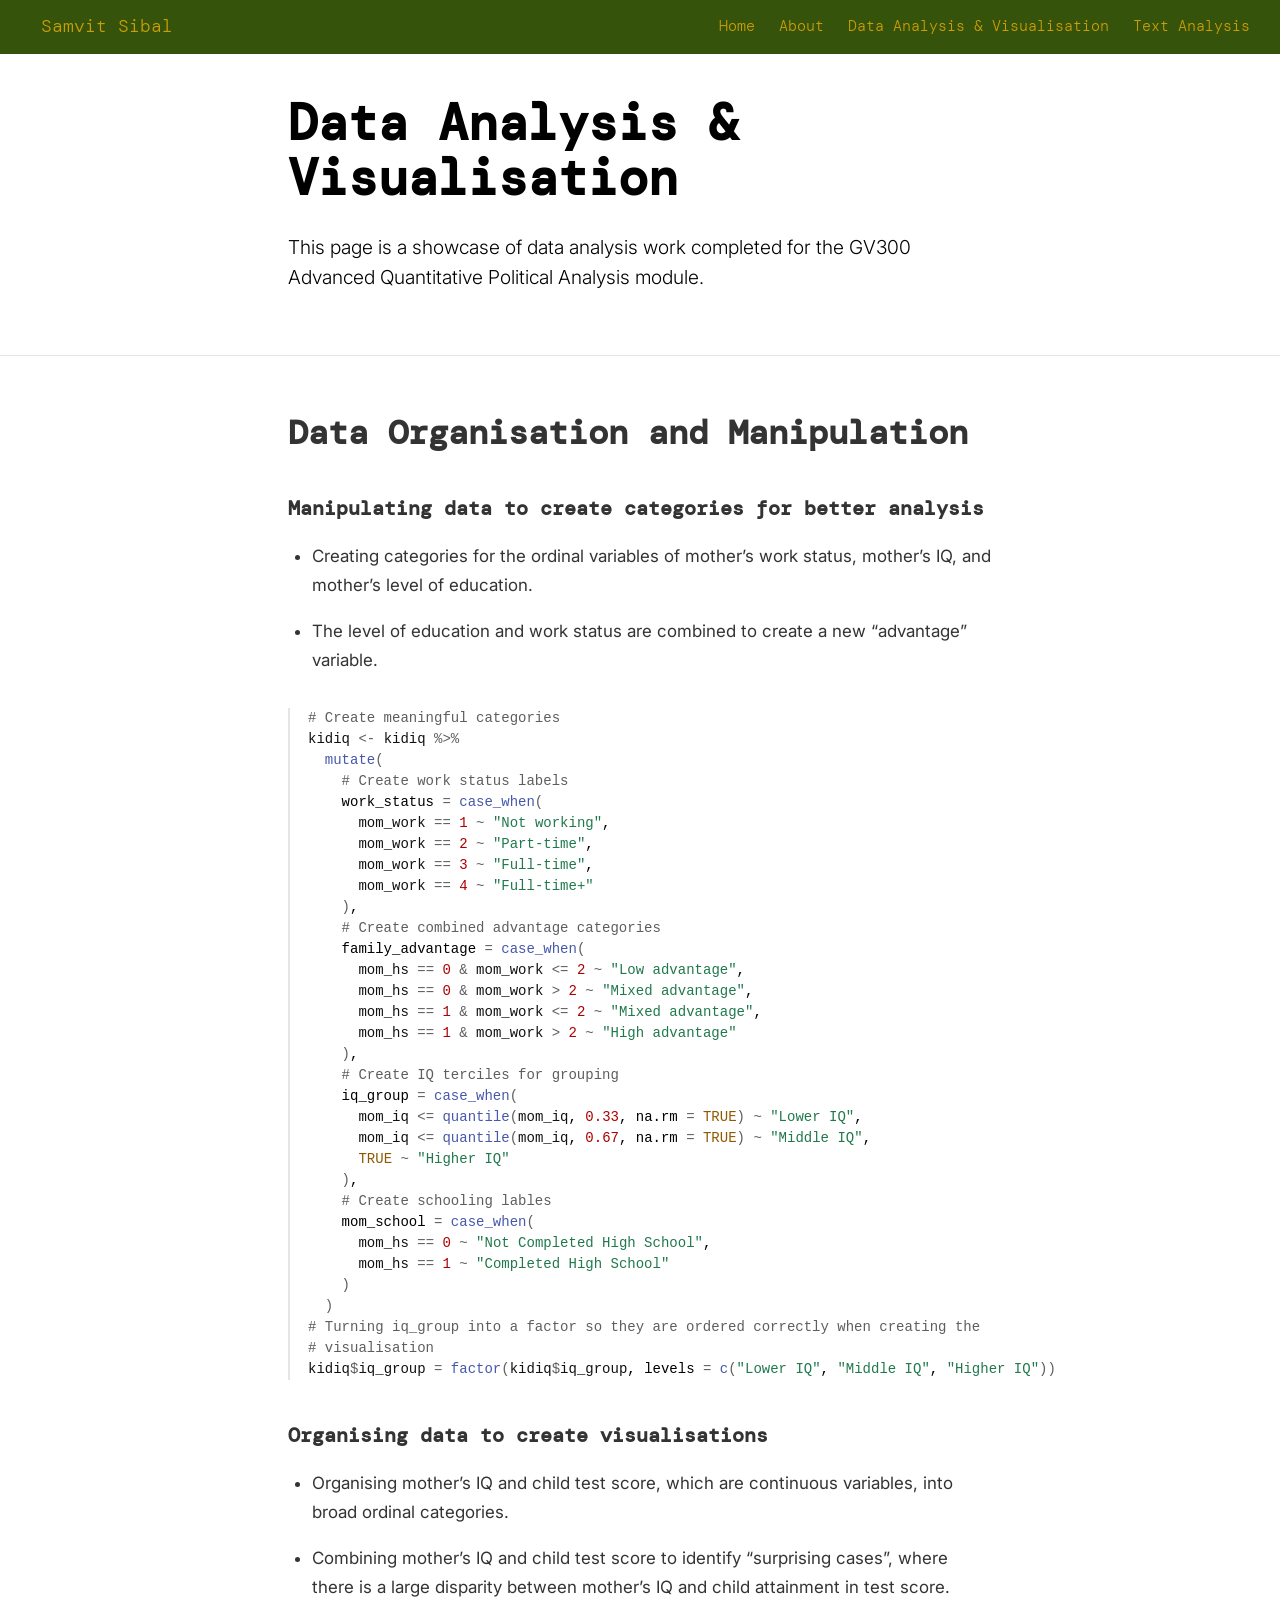
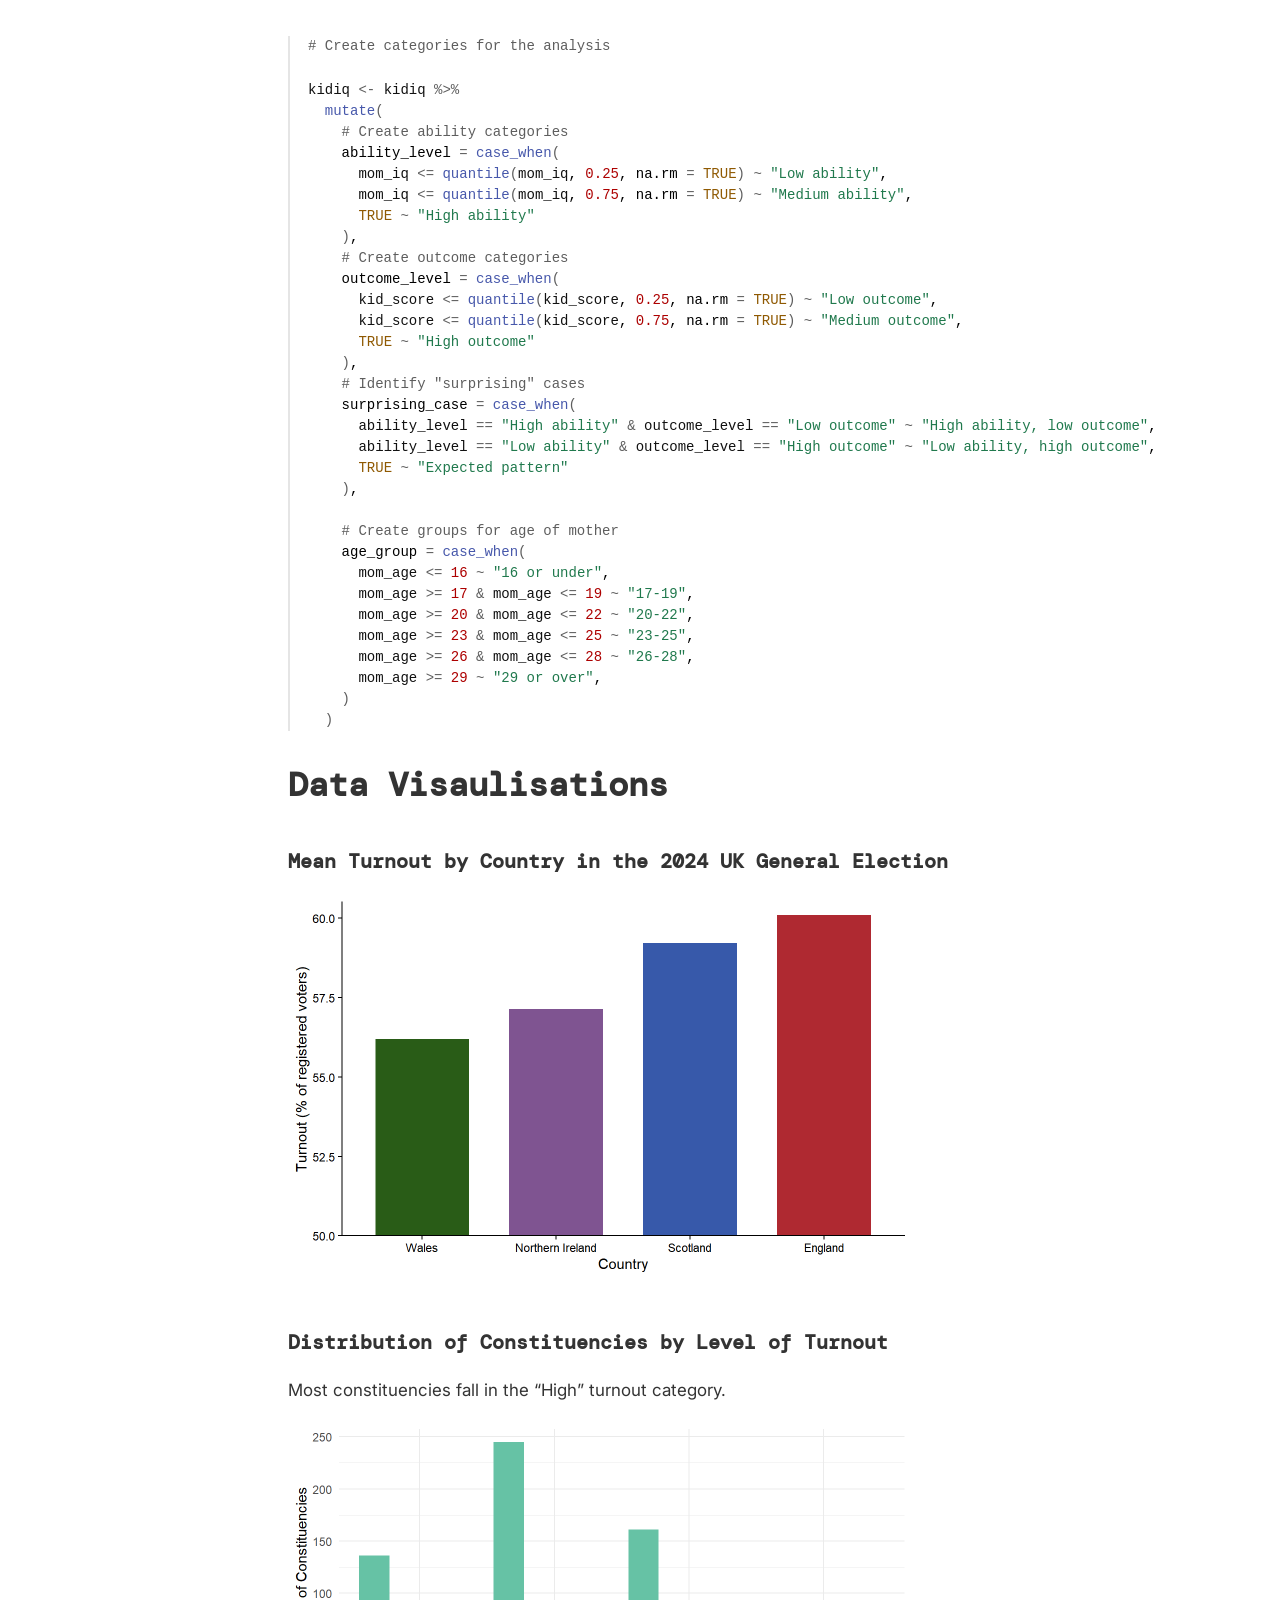
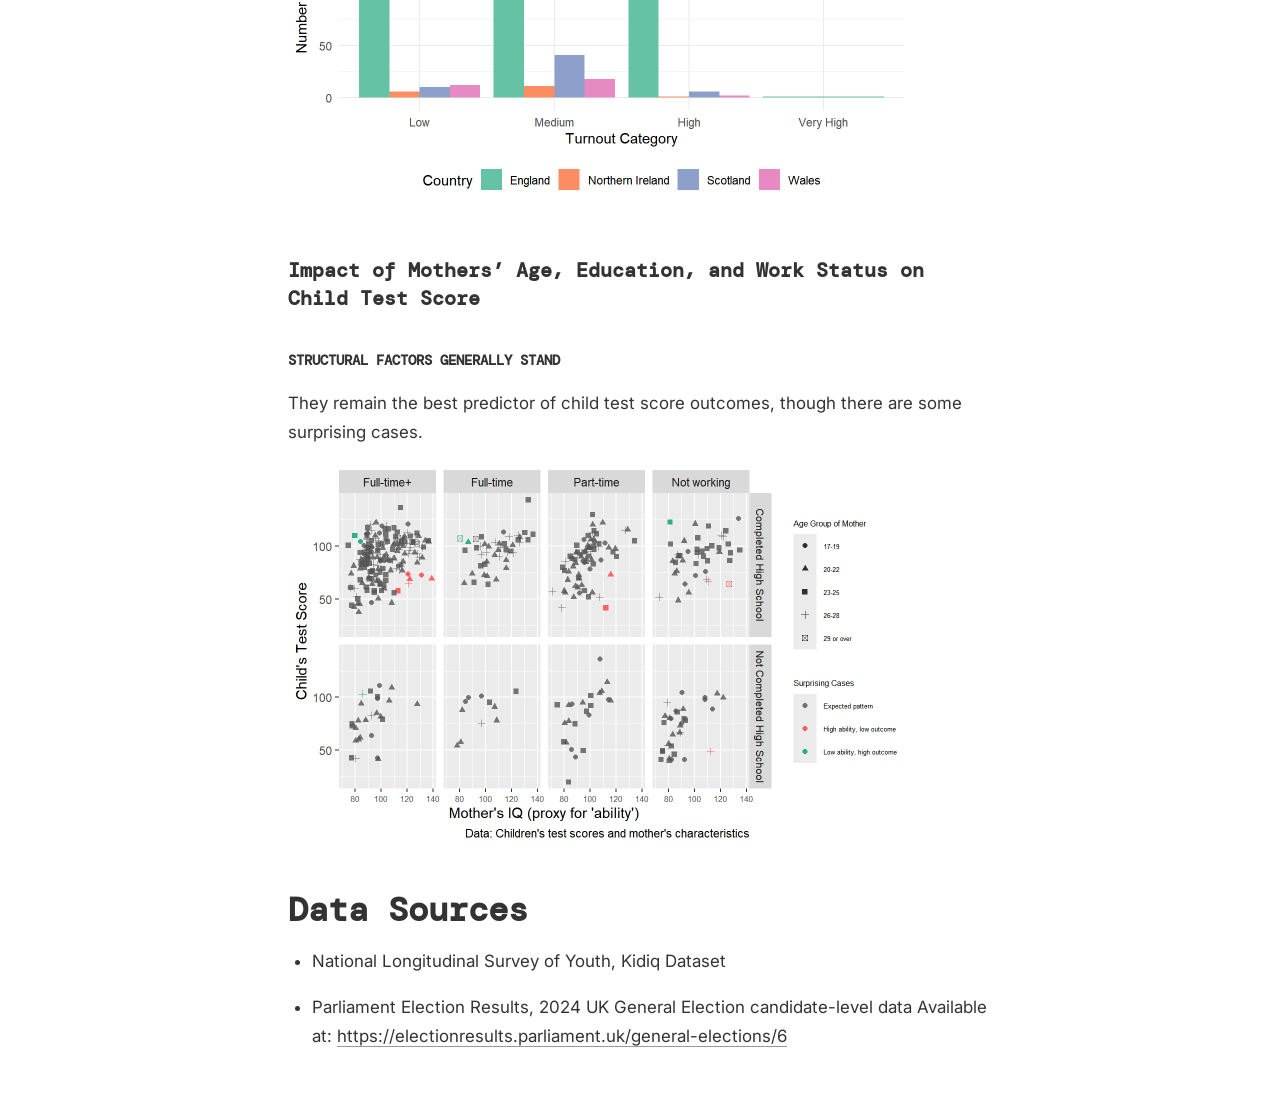
<file: docs/Data-Analysis---Visualisation.html>
<!DOCTYPE html>

<html xmlns="http://www.w3.org/1999/xhtml" lang="" xml:lang="">

<head>
  <meta charset="utf-8"/>
  <meta name="viewport" content="width=device-width, initial-scale=1"/>
  <meta http-equiv="X-UA-Compatible" content="IE=Edge,chrome=1"/>
  <meta name="generator" content="distill" />

  <style type="text/css">
  /* Hide doc at startup (prevent jankiness while JS renders/transforms) */
  body {
    visibility: hidden;
  }
  </style>

 <!--radix_placeholder_import_source-->
 <!--/radix_placeholder_import_source-->

<style type="text/css">code{white-space: pre;}</style>
<style type="text/css" data-origin="pandoc">
html { -webkit-text-size-adjust: 100%; }
pre > code.sourceCode { white-space: pre; position: relative; }
pre > code.sourceCode > span { display: inline-block; line-height: 1.25; }
pre > code.sourceCode > span:empty { height: 1.2em; }
.sourceCode { overflow: visible; }
code.sourceCode > span { color: inherit; text-decoration: inherit; }
div.sourceCode { margin: 1em 0; }
pre.sourceCode { margin: 0; }
@media screen {
div.sourceCode { overflow: auto; }
}
@media print {
pre > code.sourceCode { white-space: pre-wrap; }
pre > code.sourceCode > span { text-indent: -5em; padding-left: 5em; }
}
pre.numberSource code
  { counter-reset: source-line 0; }
pre.numberSource code > span
  { position: relative; left: -4em; counter-increment: source-line; }
pre.numberSource code > span > a:first-child::before
  { content: counter(source-line);
    position: relative; left: -1em; text-align: right; vertical-align: baseline;
    border: none; display: inline-block;
    -webkit-touch-callout: none; -webkit-user-select: none;
    -khtml-user-select: none; -moz-user-select: none;
    -ms-user-select: none; user-select: none;
    padding: 0 4px; width: 4em;
    color: #aaaaaa;
  }
pre.numberSource { margin-left: 3em; border-left: 1px solid #aaaaaa;  padding-left: 4px; }
div.sourceCode
  { color: #00769e; background-color: #f1f3f5; }
@media screen {
pre > code.sourceCode > span > a:first-child::before { text-decoration: underline; }
}
code span { color: #00769e; } /* Normal */
code span.al { color: #ad0000; } /* Alert */
code span.an { color: #5e5e5e; } /* Annotation */
code span.at { color: #657422; } /* Attribute */
code span.bn { color: #ad0000; } /* BaseN */
code span.bu { } /* BuiltIn */
code span.cf { color: #00769e; } /* ControlFlow */
code span.ch { color: #20794d; } /* Char */
code span.cn { color: #8f5902; } /* Constant */
code span.co { color: #5e5e5e; } /* Comment */
code span.cv { color: #5e5e5e; font-style: italic; } /* CommentVar */
code span.do { color: #5e5e5e; font-style: italic; } /* Documentation */
code span.dt { color: #ad0000; } /* DataType */
code span.dv { color: #ad0000; } /* DecVal */
code span.er { color: #ad0000; } /* Error */
code span.ex { } /* Extension */
code span.fl { color: #ad0000; } /* Float */
code span.fu { color: #4758ab; } /* Function */
code span.im { } /* Import */
code span.in { color: #5e5e5e; } /* Information */
code span.kw { color: #00769e; } /* Keyword */
code span.op { color: #5e5e5e; } /* Operator */
code span.ot { color: #00769e; } /* Other */
code span.pp { color: #ad0000; } /* Preprocessor */
code span.sc { color: #5e5e5e; } /* SpecialChar */
code span.ss { color: #20794d; } /* SpecialString */
code span.st { color: #20794d; } /* String */
code span.va { color: #111111; } /* Variable */
code span.vs { color: #20794d; } /* VerbatimString */
code span.wa { color: #5e5e5e; font-style: italic; } /* Warning */
</style>


  <!--radix_placeholder_meta_tags-->
  <title>Samvit Sibal: Data Analysis &amp; Visualisation</title>

  <meta property="description" itemprop="description" content="This page is a showcase of data analysis work completed for the GV300 Advanced Quantitative Political Analysis module."/>



  <!--  https://developers.facebook.com/docs/sharing/webmasters#markup -->
  <meta property="og:title" content="Samvit Sibal: Data Analysis &amp; Visualisation"/>
  <meta property="og:type" content="article"/>
  <meta property="og:description" content="This page is a showcase of data analysis work completed for the GV300 Advanced Quantitative Political Analysis module."/>
  <meta property="og:locale" content="en_US"/>
  <meta property="og:site_name" content="Samvit Sibal"/>

  <!--  https://dev.twitter.com/cards/types/summary -->
  <meta property="twitter:card" content="summary"/>
  <meta property="twitter:title" content="Samvit Sibal: Data Analysis &amp; Visualisation"/>
  <meta property="twitter:description" content="This page is a showcase of data analysis work completed for the GV300 Advanced Quantitative Political Analysis module."/>

  <!--/radix_placeholder_meta_tags-->
  <!--radix_placeholder_rmarkdown_metadata-->

  <script type="text/json" id="radix-rmarkdown-metadata">
  {"type":"list","attributes":{"names":{"type":"character","attributes":{},"value":["title","description","output"]}},"value":[{"type":"character","attributes":{},"value":["Data Analysis & Visualisation"]},{"type":"character","attributes":{},"value":["This page is a showcase of data analysis work completed for the GV300 Advanced Quantitative Political Analysis module.\n"]},{"type":"character","attributes":{},"value":["distill::distill_article"]}]}
  </script>
  <!--/radix_placeholder_rmarkdown_metadata-->
  <!--radix_placeholder_navigation_in_header-->
  <meta name="distill:offset" content=""/>

  <script type="application/javascript">

    window.headroom_prevent_pin = false;

    window.document.addEventListener("DOMContentLoaded", function (event) {

      // initialize headroom for banner
      var header = $('header').get(0);
      var headerHeight = header.offsetHeight;
      var headroom = new Headroom(header, {
        tolerance: 5,
        onPin : function() {
          if (window.headroom_prevent_pin) {
            window.headroom_prevent_pin = false;
            headroom.unpin();
          }
        }
      });
      headroom.init();
      if(window.location.hash)
        headroom.unpin();
      $(header).addClass('headroom--transition');

      // offset scroll location for banner on hash change
      // (see: https://github.com/WickyNilliams/headroom.js/issues/38)
      window.addEventListener("hashchange", function(event) {
        window.scrollTo(0, window.pageYOffset - (headerHeight + 25));
      });

      // responsive menu
      $('.distill-site-header').each(function(i, val) {
        var topnav = $(this);
        var toggle = topnav.find('.nav-toggle');
        toggle.on('click', function() {
          topnav.toggleClass('responsive');
        });
      });

      // nav dropdowns
      $('.nav-dropbtn').click(function(e) {
        $(this).next('.nav-dropdown-content').toggleClass('nav-dropdown-active');
        $(this).parent().siblings('.nav-dropdown')
           .children('.nav-dropdown-content').removeClass('nav-dropdown-active');
      });
      $("body").click(function(e){
        $('.nav-dropdown-content').removeClass('nav-dropdown-active');
      });
      $(".nav-dropdown").click(function(e){
        e.stopPropagation();
      });
    });
  </script>

  <style type="text/css">

  /* Theme (user-documented overrideables for nav appearance) */

  .distill-site-nav {
    color: rgba(255, 255, 255, 0.8);
    background-color: #0F2E3D;
    font-size: 15px;
    font-weight: 300;
  }

  .distill-site-nav a {
    color: inherit;
    text-decoration: none;
  }

  .distill-site-nav a:hover {
    color: white;
  }

  @media print {
    .distill-site-nav {
      display: none;
    }
  }

  .distill-site-header {

  }

  .distill-site-footer {

  }


  /* Site Header */

  .distill-site-header {
    width: 100%;
    box-sizing: border-box;
    z-index: 3;
  }

  .distill-site-header .nav-left {
    display: inline-block;
    margin-left: 8px;
  }

  @media screen and (max-width: 768px) {
    .distill-site-header .nav-left {
      margin-left: 0;
    }
  }


  .distill-site-header .nav-right {
    float: right;
    margin-right: 8px;
  }

  .distill-site-header a,
  .distill-site-header .title {
    display: inline-block;
    text-align: center;
    padding: 14px 10px 14px 10px;
  }

  .distill-site-header .title {
    font-size: 18px;
    min-width: 150px;
  }

  .distill-site-header .logo {
    padding: 0;
  }

  .distill-site-header .logo img {
    display: none;
    max-height: 20px;
    width: auto;
    margin-bottom: -4px;
  }

  .distill-site-header .nav-image img {
    max-height: 18px;
    width: auto;
    display: inline-block;
    margin-bottom: -3px;
  }



  @media screen and (min-width: 1000px) {
    .distill-site-header .logo img {
      display: inline-block;
    }
    .distill-site-header .nav-left {
      margin-left: 20px;
    }
    .distill-site-header .nav-right {
      margin-right: 20px;
    }
    .distill-site-header .title {
      padding-left: 12px;
    }
  }


  .distill-site-header .nav-toggle {
    display: none;
  }

  .nav-dropdown {
    display: inline-block;
    position: relative;
  }

  .nav-dropdown .nav-dropbtn {
    border: none;
    outline: none;
    color: rgba(255, 255, 255, 0.8);
    padding: 16px 10px;
    background-color: transparent;
    font-family: inherit;
    font-size: inherit;
    font-weight: inherit;
    margin: 0;
    margin-top: 1px;
    z-index: 2;
  }

  .nav-dropdown-content {
    display: none;
    position: absolute;
    background-color: white;
    min-width: 200px;
    border: 1px solid rgba(0,0,0,0.15);
    border-radius: 4px;
    box-shadow: 0px 8px 16px 0px rgba(0,0,0,0.1);
    z-index: 1;
    margin-top: 2px;
    white-space: nowrap;
    padding-top: 4px;
    padding-bottom: 4px;
  }

  .nav-dropdown-content hr {
    margin-top: 4px;
    margin-bottom: 4px;
    border: none;
    border-bottom: 1px solid rgba(0, 0, 0, 0.1);
  }

  .nav-dropdown-active {
    display: block;
  }

  .nav-dropdown-content a, .nav-dropdown-content .nav-dropdown-header {
    color: black;
    padding: 6px 24px;
    text-decoration: none;
    display: block;
    text-align: left;
  }

  .nav-dropdown-content .nav-dropdown-header {
    display: block;
    padding: 5px 24px;
    padding-bottom: 0;
    text-transform: uppercase;
    font-size: 14px;
    color: #999999;
    white-space: nowrap;
  }

  .nav-dropdown:hover .nav-dropbtn {
    color: white;
  }

  .nav-dropdown-content a:hover {
    background-color: #ddd;
    color: black;
  }

  .nav-right .nav-dropdown-content {
    margin-left: -45%;
    right: 0;
  }

  @media screen and (max-width: 768px) {
    .distill-site-header a, .distill-site-header .nav-dropdown  {display: none;}
    .distill-site-header a.nav-toggle {
      float: right;
      display: block;
    }
    .distill-site-header .title {
      margin-left: 0;
    }
    .distill-site-header .nav-right {
      margin-right: 0;
    }
    .distill-site-header {
      overflow: hidden;
    }
    .nav-right .nav-dropdown-content {
      margin-left: 0;
    }
  }


  @media screen and (max-width: 768px) {
    .distill-site-header.responsive {position: relative; min-height: 500px; }
    .distill-site-header.responsive a.nav-toggle {
      position: absolute;
      right: 0;
      top: 0;
    }
    .distill-site-header.responsive a,
    .distill-site-header.responsive .nav-dropdown {
      display: block;
      text-align: left;
    }
    .distill-site-header.responsive .nav-left,
    .distill-site-header.responsive .nav-right {
      width: 100%;
    }
    .distill-site-header.responsive .nav-dropdown {float: none;}
    .distill-site-header.responsive .nav-dropdown-content {position: relative;}
    .distill-site-header.responsive .nav-dropdown .nav-dropbtn {
      display: block;
      width: 100%;
      text-align: left;
    }
  }

  /* Site Footer */

  .distill-site-footer {
    width: 100%;
    overflow: hidden;
    box-sizing: border-box;
    z-index: 3;
    margin-top: 30px;
    padding-top: 30px;
    padding-bottom: 30px;
    text-align: center;
  }

  /* Headroom */

  d-title {
    padding-top: 6rem;
  }

  @media print {
    d-title {
      padding-top: 4rem;
    }
  }

  .headroom {
    z-index: 1000;
    position: fixed;
    top: 0;
    left: 0;
    right: 0;
  }

  .headroom--transition {
    transition: all .4s ease-in-out;
  }

  .headroom--unpinned {
    top: -100px;
  }

  .headroom--pinned {
    top: 0;
  }

  /* adjust viewport for navbar height */
  /* helps vertically center bootstrap (non-distill) content */
  .min-vh-100 {
    min-height: calc(100vh - 100px) !important;
  }

  </style>

  <script src="site_libs/jquery-3.6.0/jquery-3.6.0.min.js"></script>
  <link href="site_libs/font-awesome-6.5.2/css/all.min.css" rel="stylesheet"/>
  <link href="site_libs/font-awesome-6.5.2/css/v4-shims.min.css" rel="stylesheet"/>
  <script src="site_libs/headroom-0.9.4/headroom.min.js"></script>
  <script src="site_libs/autocomplete-0.37.1/autocomplete.min.js"></script>
  <script src="site_libs/fuse-6.4.1/fuse.min.js"></script>

  <script type="application/javascript">

  function getMeta(metaName) {
    var metas = document.getElementsByTagName('meta');
    for (let i = 0; i < metas.length; i++) {
      if (metas[i].getAttribute('name') === metaName) {
        return metas[i].getAttribute('content');
      }
    }
    return '';
  }

  function offsetURL(url) {
    var offset = getMeta('distill:offset');
    return offset ? offset + '/' + url : url;
  }

  function createFuseIndex() {

    // create fuse index
    var options = {
      keys: [
        { name: 'title', weight: 20 },
        { name: 'categories', weight: 15 },
        { name: 'description', weight: 10 },
        { name: 'contents', weight: 5 },
      ],
      ignoreLocation: true,
      threshold: 0
    };
    var fuse = new window.Fuse([], options);

    // fetch the main search.json
    return fetch(offsetURL('search.json'))
      .then(function(response) {
        if (response.status == 200) {
          return response.json().then(function(json) {
            // index main articles
            json.articles.forEach(function(article) {
              fuse.add(article);
            });
            // download collections and index their articles
            return Promise.all(json.collections.map(function(collection) {
              return fetch(offsetURL(collection)).then(function(response) {
                if (response.status === 200) {
                  return response.json().then(function(articles) {
                    articles.forEach(function(article) {
                      fuse.add(article);
                    });
                  })
                } else {
                  return Promise.reject(
                    new Error('Unexpected status from search index request: ' +
                              response.status)
                  );
                }
              });
            })).then(function() {
              return fuse;
            });
          });

        } else {
          return Promise.reject(
            new Error('Unexpected status from search index request: ' +
                        response.status)
          );
        }
      });
  }

  window.document.addEventListener("DOMContentLoaded", function (event) {

    // get search element (bail if we don't have one)
    var searchEl = window.document.getElementById('distill-search');
    if (!searchEl)
      return;

    createFuseIndex()
      .then(function(fuse) {

        // make search box visible
        searchEl.classList.remove('hidden');

        // initialize autocomplete
        var options = {
          autoselect: true,
          hint: false,
          minLength: 2,
        };
        window.autocomplete(searchEl, options, [{
          source: function(query, callback) {
            const searchOptions = {
              isCaseSensitive: false,
              shouldSort: true,
              minMatchCharLength: 2,
              limit: 10,
            };
            var results = fuse.search(query, searchOptions);
            callback(results
              .map(function(result) { return result.item; })
            );
          },
          templates: {
            suggestion: function(suggestion) {
              var img = suggestion.preview && Object.keys(suggestion.preview).length > 0
                ? `<img src="${offsetURL(suggestion.preview)}"</img>`
                : '';
              var html = `
                <div class="search-item">
                  <h3>${suggestion.title}</h3>
                  <div class="search-item-description">
                    ${suggestion.description || ''}
                  </div>
                  <div class="search-item-preview">
                    ${img}
                  </div>
                </div>
              `;
              return html;
            }
          }
        }]).on('autocomplete:selected', function(event, suggestion) {
          window.location.href = offsetURL(suggestion.path);
        });
        // remove inline display style on autocompleter (we want to
        // manage responsive display via css)
        $('.algolia-autocomplete').css("display", "");
      })
      .catch(function(error) {
        console.log(error);
      });

  });

  </script>

  <style type="text/css">

  .nav-search {
    font-size: x-small;
  }

  /* Algolioa Autocomplete */

  .algolia-autocomplete {
    display: inline-block;
    margin-left: 10px;
    vertical-align: sub;
    background-color: white;
    color: black;
    padding: 6px;
    padding-top: 8px;
    padding-bottom: 0;
    border-radius: 6px;
    border: 1px #0F2E3D solid;
    width: 180px;
  }


  @media screen and (max-width: 768px) {
    .distill-site-nav .algolia-autocomplete {
      display: none;
      visibility: hidden;
    }
    .distill-site-nav.responsive .algolia-autocomplete {
      display: inline-block;
      visibility: visible;
    }
    .distill-site-nav.responsive .algolia-autocomplete .aa-dropdown-menu {
      margin-left: 0;
      width: 400px;
      max-height: 400px;
    }
  }

  .algolia-autocomplete .aa-input, .algolia-autocomplete .aa-hint {
    width: 90%;
    outline: none;
    border: none;
  }

  .algolia-autocomplete .aa-hint {
    color: #999;
  }
  .algolia-autocomplete .aa-dropdown-menu {
    width: 550px;
    max-height: 70vh;
    overflow-x: visible;
    overflow-y: scroll;
    padding: 5px;
    margin-top: 3px;
    margin-left: -150px;
    background-color: #fff;
    border-radius: 5px;
    border: 1px solid #999;
    border-top: none;
  }

  .algolia-autocomplete .aa-dropdown-menu .aa-suggestion {
    cursor: pointer;
    padding: 5px 4px;
    border-bottom: 1px solid #eee;
  }

  .algolia-autocomplete .aa-dropdown-menu .aa-suggestion:last-of-type {
    border-bottom: none;
    margin-bottom: 2px;
  }

  .algolia-autocomplete .aa-dropdown-menu .aa-suggestion .search-item {
    overflow: hidden;
    font-size: 0.8em;
    line-height: 1.4em;
  }

  .algolia-autocomplete .aa-dropdown-menu .aa-suggestion .search-item h3 {
    font-size: 1rem;
    margin-block-start: 0;
    margin-block-end: 5px;
  }

  .algolia-autocomplete .aa-dropdown-menu .aa-suggestion .search-item-description {
    display: inline-block;
    overflow: hidden;
    height: 2.8em;
    width: 80%;
    margin-right: 4%;
  }

  .algolia-autocomplete .aa-dropdown-menu .aa-suggestion .search-item-preview {
    display: inline-block;
    width: 15%;
  }

  .algolia-autocomplete .aa-dropdown-menu .aa-suggestion .search-item-preview img {
    height: 3em;
    width: auto;
    display: none;
  }

  .algolia-autocomplete .aa-dropdown-menu .aa-suggestion .search-item-preview img[src] {
    display: initial;
  }

  .algolia-autocomplete .aa-dropdown-menu .aa-suggestion.aa-cursor {
    background-color: #eee;
  }
  .algolia-autocomplete .aa-dropdown-menu .aa-suggestion em {
    font-weight: bold;
    font-style: normal;
  }

  </style>


  <!--/radix_placeholder_navigation_in_header-->
  <!--radix_placeholder_distill-->

  <style type="text/css">

  body {
    background-color: white;
  }

  .pandoc-table {
    width: 100%;
  }

  .pandoc-table>caption {
    margin-bottom: 10px;
  }

  .pandoc-table th:not([align]) {
    text-align: left;
  }

  .pagedtable-footer {
    font-size: 15px;
  }

  d-byline .byline {
    grid-template-columns: 2fr 2fr;
  }

  d-byline .byline h3 {
    margin-block-start: 1.5em;
  }

  d-byline .byline .authors-affiliations h3 {
    margin-block-start: 0.5em;
  }

  .authors-affiliations .orcid-id {
    width: 16px;
    height:16px;
    margin-left: 4px;
    margin-right: 4px;
    vertical-align: middle;
    padding-bottom: 2px;
  }

  d-title .dt-tags {
    margin-top: 1em;
    grid-column: text;
  }

  .dt-tags .dt-tag {
    text-decoration: none;
    display: inline-block;
    color: rgba(0,0,0,0.6);
    padding: 0em 0.4em;
    margin-right: 0.5em;
    margin-bottom: 0.4em;
    font-size: 70%;
    border: 1px solid rgba(0,0,0,0.2);
    border-radius: 3px;
    text-transform: uppercase;
    font-weight: 500;
  }

  d-article table.gt_table td,
  d-article table.gt_table th {
    border-bottom: none;
    font-size: 100%;
  }

  .html-widget {
    margin-bottom: 2.0em;
  }

  .l-screen-inset {
    padding-right: 16px;
  }

  .l-screen .caption {
    margin-left: 10px;
  }

  .shaded {
    background: rgb(247, 247, 247);
    padding-top: 20px;
    padding-bottom: 20px;
    border-top: 1px solid rgba(0, 0, 0, 0.1);
    border-bottom: 1px solid rgba(0, 0, 0, 0.1);
  }

  .shaded .html-widget {
    margin-bottom: 0;
    border: 1px solid rgba(0, 0, 0, 0.1);
  }

  .shaded .shaded-content {
    background: white;
  }

  .text-output {
    margin-top: 0;
    line-height: 1.5em;
  }

  .hidden {
    display: none !important;
  }

  hr.section-separator {
    border: none;
    border-top: 1px solid rgba(0, 0, 0, 0.1);
    margin: 0px;
  }


  d-byline {
    border-top: none;
  }

  d-article {
    padding-top: 2.5rem;
    padding-bottom: 30px;
    border-top: none;
  }

  d-appendix {
    padding-top: 30px;
  }

  d-article>p>img {
    width: 100%;
  }

  d-article h2 {
    margin: 1rem 0 1.5rem 0;
  }

  d-article h3 {
    margin-top: 1.5rem;
  }

  d-article iframe {
    border: 1px solid rgba(0, 0, 0, 0.1);
    margin-bottom: 2.0em;
    width: 100%;
  }

  /* Tweak code blocks */

  d-article div.sourceCode code,
  d-article pre code {
    font-family: Consolas, Monaco, 'Andale Mono', 'Ubuntu Mono', monospace;
  }

  d-article pre,
  d-article div.sourceCode,
  d-article div.sourceCode pre {
    overflow: auto;
  }

  d-article div.sourceCode {
    background-color: white;
  }

  d-article div.sourceCode pre {
    padding-left: 10px;
    font-size: 12px;
    border-left: 2px solid rgba(0,0,0,0.1);
  }

  d-article pre {
    font-size: 12px;
    color: black;
    background: none;
    margin-top: 0;
    text-align: left;
    white-space: pre;
    word-spacing: normal;
    word-break: normal;
    word-wrap: normal;
    line-height: 1.5;

    -moz-tab-size: 4;
    -o-tab-size: 4;
    tab-size: 4;

    -webkit-hyphens: none;
    -moz-hyphens: none;
    -ms-hyphens: none;
    hyphens: none;
  }

  d-article pre a {
    border-bottom: none;
  }

  d-article pre a:hover {
    border-bottom: none;
    text-decoration: underline;
  }

  d-article details {
    grid-column: text;
    margin-bottom: 0.8em;
  }

  @media(min-width: 768px) {

  d-article pre,
  d-article div.sourceCode,
  d-article div.sourceCode pre {
    overflow: visible !important;
  }

  d-article div.sourceCode pre {
    padding-left: 18px;
    font-size: 14px;
  }

  /* tweak for Pandoc numbered line within distill */
  d-article pre.numberSource code > span {
      left: -2em;
  }

  d-article pre {
    font-size: 14px;
  }

  }

  figure img.external {
    background: white;
    border: 1px solid rgba(0, 0, 0, 0.1);
    box-shadow: 0 1px 8px rgba(0, 0, 0, 0.1);
    padding: 18px;
    box-sizing: border-box;
  }

  /* CSS for d-contents */

  .d-contents {
    grid-column: text;
    color: rgba(0,0,0,0.8);
    font-size: 0.9em;
    padding-bottom: 1em;
    margin-bottom: 1em;
    padding-bottom: 0.5em;
    margin-bottom: 1em;
    padding-left: 0.25em;
    justify-self: start;
  }

  @media(min-width: 1000px) {
    .d-contents.d-contents-float {
      height: 0;
      grid-column-start: 1;
      grid-column-end: 4;
      justify-self: center;
      padding-right: 3em;
      padding-left: 2em;
    }
  }

  .d-contents nav h3 {
    font-size: 18px;
    margin-top: 0;
    margin-bottom: 1em;
  }

  .d-contents li {
    list-style-type: none
  }

  .d-contents nav > ul {
    padding-left: 0;
  }

  .d-contents ul {
    padding-left: 1em
  }

  .d-contents nav ul li {
    margin-top: 0.6em;
    margin-bottom: 0.2em;
  }

  .d-contents nav a {
    font-size: 13px;
    border-bottom: none;
    text-decoration: none
    color: rgba(0, 0, 0, 0.8);
  }

  .d-contents nav a:hover {
    text-decoration: underline solid rgba(0, 0, 0, 0.6)
  }

  .d-contents nav > ul > li > a {
    font-weight: 600;
  }

  .d-contents nav > ul > li > ul {
    font-weight: inherit;
  }

  .d-contents nav > ul > li > ul > li {
    margin-top: 0.2em;
  }


  .d-contents nav ul {
    margin-top: 0;
    margin-bottom: 0.25em;
  }

  .d-article-with-toc h2:nth-child(2) {
    margin-top: 0;
  }


  /* Figure */

  .figure {
    position: relative;
    margin-bottom: 2.5em;
    margin-top: 1.5em;
  }

  .figure .caption {
    color: rgba(0, 0, 0, 0.6);
    font-size: 12px;
    line-height: 1.5em;
  }

  .figure img.external {
    background: white;
    border: 1px solid rgba(0, 0, 0, 0.1);
    box-shadow: 0 1px 8px rgba(0, 0, 0, 0.1);
    padding: 18px;
    box-sizing: border-box;
  }

  .figure .caption a {
    color: rgba(0, 0, 0, 0.6);
  }

  .figure .caption b,
  .figure .caption strong, {
    font-weight: 600;
    color: rgba(0, 0, 0, 1.0);
  }

  /* Citations */

  d-article .citation {
    color: inherit;
    cursor: inherit;
  }

  div.hanging-indent{
    margin-left: 1em; text-indent: -1em;
  }

  /* Citation hover box */

  .tippy-box[data-theme~=light-border] {
    background-color: rgba(250, 250, 250, 0.95);
  }

  .tippy-content > p {
    margin-bottom: 0;
    padding: 2px;
  }


  /* Tweak 1000px media break to show more text */

  @media(min-width: 1000px) {
    .base-grid,
    distill-header,
    d-title,
    d-abstract,
    d-article,
    d-appendix,
    distill-appendix,
    d-byline,
    d-footnote-list,
    d-citation-list,
    distill-footer {
      grid-template-columns: [screen-start] 1fr [page-start kicker-start] 80px [middle-start] 50px [text-start kicker-end] 65px 65px 65px 65px 65px 65px 65px 65px [text-end gutter-start] 65px [middle-end] 65px [page-end gutter-end] 1fr [screen-end];
      grid-column-gap: 16px;
    }

    .grid {
      grid-column-gap: 16px;
    }

    d-article {
      font-size: 1.06rem;
      line-height: 1.7em;
    }
    figure .caption, .figure .caption, figure figcaption {
      font-size: 13px;
    }
  }

  @media(min-width: 1180px) {
    .base-grid,
    distill-header,
    d-title,
    d-abstract,
    d-article,
    d-appendix,
    distill-appendix,
    d-byline,
    d-footnote-list,
    d-citation-list,
    distill-footer {
      grid-template-columns: [screen-start] 1fr [page-start kicker-start] 60px [middle-start] 60px [text-start kicker-end] 60px 60px 60px 60px 60px 60px 60px 60px [text-end gutter-start] 60px [middle-end] 60px [page-end gutter-end] 1fr [screen-end];
      grid-column-gap: 32px;
    }

    .grid {
      grid-column-gap: 32px;
    }
  }


  /* Get the citation styles for the appendix (not auto-injected on render since
     we do our own rendering of the citation appendix) */

  d-appendix .citation-appendix,
  .d-appendix .citation-appendix {
    font-size: 11px;
    line-height: 15px;
    border-left: 1px solid rgba(0, 0, 0, 0.1);
    padding-left: 18px;
    border: 1px solid rgba(0,0,0,0.1);
    background: rgba(0, 0, 0, 0.02);
    padding: 10px 18px;
    border-radius: 3px;
    color: rgba(150, 150, 150, 1);
    overflow: hidden;
    margin-top: -12px;
    white-space: pre-wrap;
    word-wrap: break-word;
  }

  /* Include appendix styles here so they can be overridden */

  d-appendix {
    contain: layout style;
    font-size: 0.8em;
    line-height: 1.7em;
    margin-top: 60px;
    margin-bottom: 0;
    border-top: 1px solid rgba(0, 0, 0, 0.1);
    color: rgba(0,0,0,0.5);
    padding-top: 60px;
    padding-bottom: 48px;
  }

  d-appendix h3 {
    grid-column: page-start / text-start;
    font-size: 15px;
    font-weight: 500;
    margin-top: 1em;
    margin-bottom: 0;
    color: rgba(0,0,0,0.65);
  }

  d-appendix h3 + * {
    margin-top: 1em;
  }

  d-appendix ol {
    padding: 0 0 0 15px;
  }

  @media (min-width: 768px) {
    d-appendix ol {
      padding: 0 0 0 30px;
      margin-left: -30px;
    }
  }

  d-appendix li {
    margin-bottom: 1em;
  }

  d-appendix a {
    color: rgba(0, 0, 0, 0.6);
  }

  d-appendix > * {
    grid-column: text;
  }

  d-appendix > d-footnote-list,
  d-appendix > d-citation-list,
  d-appendix > distill-appendix {
    grid-column: screen;
  }

  /* Include footnote styles here so they can be overridden */

  d-footnote-list {
    contain: layout style;
  }

  d-footnote-list > * {
    grid-column: text;
  }

  d-footnote-list a.footnote-backlink {
    color: rgba(0,0,0,0.3);
    padding-left: 0.5em;
  }



  /* Anchor.js */

  .anchorjs-link {
    /*transition: all .25s linear; */
    text-decoration: none;
    border-bottom: none;
  }
  *:hover > .anchorjs-link {
    margin-left: -1.125em !important;
    text-decoration: none;
    border-bottom: none;
  }

  /* Social footer */

  .social_footer {
    margin-top: 30px;
    margin-bottom: 0;
    color: rgba(0,0,0,0.67);
  }

  .disqus-comments {
    margin-right: 30px;
  }

  .disqus-comment-count {
    border-bottom: 1px solid rgba(0, 0, 0, 0.4);
    cursor: pointer;
  }

  #disqus_thread {
    margin-top: 30px;
  }

  .article-sharing a {
    border-bottom: none;
    margin-right: 8px;
  }

  .article-sharing a:hover {
    border-bottom: none;
  }

  .sidebar-section.subscribe {
    font-size: 12px;
    line-height: 1.6em;
  }

  .subscribe p {
    margin-bottom: 0.5em;
  }


  .article-footer .subscribe {
    font-size: 15px;
    margin-top: 45px;
  }


  .sidebar-section.custom {
    font-size: 12px;
    line-height: 1.6em;
  }

  .custom p {
    margin-bottom: 0.5em;
  }

  /* Styles for listing layout (hide title) */
  .layout-listing d-title, .layout-listing .d-title {
    display: none;
  }

  /* Styles for posts lists (not auto-injected) */


  .posts-with-sidebar {
    padding-left: 45px;
    padding-right: 45px;
  }

  .posts-list .description h2,
  .posts-list .description p {
    font-family: -apple-system, BlinkMacSystemFont, "Segoe UI", Roboto, Oxygen, Ubuntu, Cantarell, "Fira Sans", "Droid Sans", "Helvetica Neue", Arial, sans-serif;
  }

  .posts-list .description h2 {
    font-weight: 700;
    border-bottom: none;
    padding-bottom: 0;
  }

  .posts-list h2.post-tag {
    border-bottom: 1px solid rgba(0, 0, 0, 0.2);
    padding-bottom: 12px;
  }
  .posts-list {
    margin-top: 60px;
    margin-bottom: 24px;
  }

  .posts-list .post-preview {
    text-decoration: none;
    overflow: hidden;
    display: block;
    border-bottom: 1px solid rgba(0, 0, 0, 0.1);
    padding: 24px 0;
  }

  .post-preview-last {
    border-bottom: none !important;
  }

  .posts-list .posts-list-caption {
    grid-column: screen;
    font-weight: 400;
  }

  .posts-list .post-preview h2 {
    margin: 0 0 6px 0;
    line-height: 1.2em;
    font-style: normal;
    font-size: 24px;
  }

  .posts-list .post-preview p {
    margin: 0 0 12px 0;
    line-height: 1.4em;
    font-size: 16px;
  }

  .posts-list .post-preview .thumbnail {
    box-sizing: border-box;
    margin-bottom: 24px;
    position: relative;
    max-width: 500px;
  }
  .posts-list .post-preview img {
    width: 100%;
    display: block;
  }

  .posts-list .metadata {
    font-size: 12px;
    line-height: 1.4em;
    margin-bottom: 18px;
  }

  .posts-list .metadata > * {
    display: inline-block;
  }

  .posts-list .metadata .publishedDate {
    margin-right: 2em;
  }

  .posts-list .metadata .dt-authors {
    display: block;
    margin-top: 0.3em;
    margin-right: 2em;
  }

  .posts-list .dt-tags {
    display: block;
    line-height: 1em;
  }

  .posts-list .dt-tags .dt-tag {
    display: inline-block;
    color: rgba(0,0,0,0.6);
    padding: 0.3em 0.4em;
    margin-right: 0.2em;
    margin-bottom: 0.4em;
    font-size: 60%;
    border: 1px solid rgba(0,0,0,0.2);
    border-radius: 3px;
    text-transform: uppercase;
    font-weight: 500;
  }

  .posts-list img {
    opacity: 1;
  }

  .posts-list img[data-src] {
    opacity: 0;
  }

  .posts-more {
    clear: both;
  }


  .posts-sidebar {
    font-size: 16px;
  }

  .posts-sidebar h3 {
    font-size: 16px;
    margin-top: 0;
    margin-bottom: 0.5em;
    font-weight: 400;
    text-transform: uppercase;
  }

  .sidebar-section {
    margin-bottom: 30px;
  }

  .categories ul {
    list-style-type: none;
    margin: 0;
    padding: 0;
  }

  .categories li {
    color: rgba(0, 0, 0, 0.8);
    margin-bottom: 0;
  }

  .categories li>a {
    border-bottom: none;
  }

  .categories li>a:hover {
    border-bottom: 1px solid rgba(0, 0, 0, 0.4);
  }

  .categories .active {
    font-weight: 600;
  }

  .categories .category-count {
    color: rgba(0, 0, 0, 0.4);
  }


  @media(min-width: 768px) {
    .posts-list .post-preview h2 {
      font-size: 26px;
    }
    .posts-list .post-preview .thumbnail {
      float: right;
      width: 30%;
      margin-bottom: 0;
    }
    .posts-list .post-preview .description {
      float: left;
      width: 45%;
    }
    .posts-list .post-preview .metadata {
      float: left;
      width: 20%;
      margin-top: 8px;
    }
    .posts-list .post-preview p {
      margin: 0 0 12px 0;
      line-height: 1.5em;
      font-size: 16px;
    }
    .posts-with-sidebar .posts-list {
      float: left;
      width: 75%;
    }
    .posts-with-sidebar .posts-sidebar {
      float: right;
      width: 20%;
      margin-top: 60px;
      padding-top: 24px;
      padding-bottom: 24px;
    }
  }


  /* Improve display for browsers without grid (IE/Edge <= 15) */

  .downlevel {
    line-height: 1.6em;
    font-family: -apple-system, BlinkMacSystemFont, "Segoe UI", Roboto, Oxygen, Ubuntu, Cantarell, "Fira Sans", "Droid Sans", "Helvetica Neue", Arial, sans-serif;
    margin: 0;
  }

  .downlevel .d-title {
    padding-top: 6rem;
    padding-bottom: 1.5rem;
  }

  .downlevel .d-title h1 {
    font-size: 50px;
    font-weight: 700;
    line-height: 1.1em;
    margin: 0 0 0.5rem;
  }

  .downlevel .d-title p {
    font-weight: 300;
    font-size: 1.2rem;
    line-height: 1.55em;
    margin-top: 0;
  }

  .downlevel .d-byline {
    padding-top: 0.8em;
    padding-bottom: 0.8em;
    font-size: 0.8rem;
    line-height: 1.8em;
  }

  .downlevel .section-separator {
    border: none;
    border-top: 1px solid rgba(0, 0, 0, 0.1);
  }

  .downlevel .d-article {
    font-size: 1.06rem;
    line-height: 1.7em;
    padding-top: 1rem;
    padding-bottom: 2rem;
  }


  .downlevel .d-appendix {
    padding-left: 0;
    padding-right: 0;
    max-width: none;
    font-size: 0.8em;
    line-height: 1.7em;
    margin-bottom: 0;
    color: rgba(0,0,0,0.5);
    padding-top: 40px;
    padding-bottom: 48px;
  }

  .downlevel .footnotes ol {
    padding-left: 13px;
  }

  .downlevel .base-grid,
  .downlevel .distill-header,
  .downlevel .d-title,
  .downlevel .d-abstract,
  .downlevel .d-article,
  .downlevel .d-appendix,
  .downlevel .distill-appendix,
  .downlevel .d-byline,
  .downlevel .d-footnote-list,
  .downlevel .d-citation-list,
  .downlevel .distill-footer,
  .downlevel .appendix-bottom,
  .downlevel .posts-container {
    padding-left: 40px;
    padding-right: 40px;
  }

  @media(min-width: 768px) {
    .downlevel .base-grid,
    .downlevel .distill-header,
    .downlevel .d-title,
    .downlevel .d-abstract,
    .downlevel .d-article,
    .downlevel .d-appendix,
    .downlevel .distill-appendix,
    .downlevel .d-byline,
    .downlevel .d-footnote-list,
    .downlevel .d-citation-list,
    .downlevel .distill-footer,
    .downlevel .appendix-bottom,
    .downlevel .posts-container {
    padding-left: 150px;
    padding-right: 150px;
    max-width: 900px;
  }
  }

  .downlevel pre code {
    display: block;
    border-left: 2px solid rgba(0, 0, 0, .1);
    padding: 0 0 0 20px;
    font-size: 14px;
  }

  .downlevel code, .downlevel pre {
    color: black;
    background: none;
    font-family: Consolas, Monaco, 'Andale Mono', 'Ubuntu Mono', monospace;
    text-align: left;
    white-space: pre;
    word-spacing: normal;
    word-break: normal;
    word-wrap: normal;
    line-height: 1.5;

    -moz-tab-size: 4;
    -o-tab-size: 4;
    tab-size: 4;

    -webkit-hyphens: none;
    -moz-hyphens: none;
    -ms-hyphens: none;
    hyphens: none;
  }

  .downlevel .posts-list .post-preview {
    color: inherit;
  }



  </style>

  <script type="application/javascript">

  function is_downlevel_browser() {
    if (bowser.isUnsupportedBrowser({ msie: "12", msedge: "16"},
                                   window.navigator.userAgent)) {
      return true;
    } else {
      return window.load_distill_framework === undefined;
    }
  }

  // show body when load is complete
  function on_load_complete() {

    // add anchors
    if (window.anchors) {
      window.anchors.options.placement = 'left';
      window.anchors.add('d-article > h2, d-article > h3, d-article > h4, d-article > h5');
    }


    // set body to visible
    document.body.style.visibility = 'visible';

    // force redraw for leaflet widgets
    if (window.HTMLWidgets) {
      var maps = window.HTMLWidgets.findAll(".leaflet");
      $.each(maps, function(i, el) {
        var map = this.getMap();
        map.invalidateSize();
        map.eachLayer(function(layer) {
          if (layer instanceof L.TileLayer)
            layer.redraw();
        });
      });
    }

    // trigger 'shown' so htmlwidgets resize
    $('d-article').trigger('shown');
  }

  function init_distill() {

    init_common();

    // create front matter
    var front_matter = $('<d-front-matter></d-front-matter>');
    $('#distill-front-matter').wrap(front_matter);

    // create d-title
    $('.d-title').changeElementType('d-title');

    // separator
    var separator = '<hr class="section-separator" style="clear: both"/>';
    // prepend separator above appendix
    $('.d-byline').before(separator);
    $('.d-article').before(separator);

    // create d-byline
    var byline = $('<d-byline></d-byline>');
    $('.d-byline').replaceWith(byline);

    // create d-article
    var article = $('<d-article></d-article>');
    $('.d-article').wrap(article).children().unwrap();

    // move posts container into article
    $('.posts-container').appendTo($('d-article'));

    // create d-appendix
    $('.d-appendix').changeElementType('d-appendix');

    // flag indicating that we have appendix items
    var appendix = $('.appendix-bottom').children('h3').length > 0;

    // replace footnotes with <d-footnote>
    $('.footnote-ref').each(function(i, val) {
      appendix = true;
      var href = $(this).attr('href');
      var id = href.replace('#', '');
      var fn = $('#' + id);
      var fn_p = $('#' + id + '>p');
      fn_p.find('.footnote-back').remove();
      var text = fn_p.html();
      var dtfn = $('<d-footnote></d-footnote>');
      dtfn.html(text);
      $(this).replaceWith(dtfn);
    });
    // remove footnotes
    $('.footnotes').remove();

    // move refs into #references-listing
    $('#references-listing').replaceWith($('#refs'));

    $('h1.appendix, h2.appendix').each(function(i, val) {
      $(this).changeElementType('h3');
    });
    $('h3.appendix').each(function(i, val) {
      var id = $(this).attr('id');
      $('.d-contents a[href="#' + id + '"]').parent().remove();
      appendix = true;
      $(this).nextUntil($('h1, h2, h3')).addBack().appendTo($('d-appendix'));
    });

    // show d-appendix if we have appendix content
    $("d-appendix").css('display', appendix ? 'grid' : 'none');

    // localize layout chunks to just output
    $('.layout-chunk').each(function(i, val) {

      // capture layout
      var layout = $(this).attr('data-layout');

      // apply layout to markdown level block elements
      var elements = $(this).children().not('details, div.sourceCode, pre, script');
      elements.each(function(i, el) {
        var layout_div = $('<div class="' + layout + '"></div>');
        if (layout_div.hasClass('shaded')) {
          var shaded_content = $('<div class="shaded-content"></div>');
          $(this).wrap(shaded_content);
          $(this).parent().wrap(layout_div);
        } else {
          $(this).wrap(layout_div);
        }
      });


      // unwrap the layout-chunk div
      $(this).children().unwrap();
    });

    // remove code block used to force  highlighting css
    $('.distill-force-highlighting-css').parent().remove();

    // remove empty line numbers inserted by pandoc when using a
    // custom syntax highlighting theme, except when numbering line
    // in code chunk
    $('pre:not(.numberLines) code.sourceCode a:empty').remove();

    // load distill framework
    load_distill_framework();

    // wait for window.distillRunlevel == 4 to do post processing
    function distill_post_process() {

      if (!window.distillRunlevel || window.distillRunlevel < 4)
        return;

      // hide author/affiliations entirely if we have no authors
      var front_matter = JSON.parse($("#distill-front-matter").html());
      var have_authors = front_matter.authors && front_matter.authors.length > 0;
      if (!have_authors)
        $('d-byline').addClass('hidden');

      // article with toc class
      $('.d-contents').parent().addClass('d-article-with-toc');

      // strip links that point to #
      $('.authors-affiliations').find('a[href="#"]').removeAttr('href');

      // add orcid ids
      $('.authors-affiliations').find('.author').each(function(i, el) {
        var orcid_id = front_matter.authors[i].orcidID;
        var author_name = front_matter.authors[i].author
        if (orcid_id) {
          var a = $('<a></a>');
          a.attr('href', 'https://orcid.org/' + orcid_id);
          var img = $('<img></img>');
          img.addClass('orcid-id');
          img.attr('alt', author_name ? 'ORCID ID for ' + author_name : 'ORCID ID');
          img.attr('src','[data-uri]');
          a.append(img);
          $(this).append(a);
        }
      });

      // hide elements of author/affiliations grid that have no value
      function hide_byline_column(caption) {
        $('d-byline').find('h3:contains("' + caption + '")').parent().css('visibility', 'hidden');
      }

      // affiliations
      var have_affiliations = false;
      for (var i = 0; i<front_matter.authors.length; ++i) {
        var author = front_matter.authors[i];
        if (author.affiliation !== "&nbsp;") {
          have_affiliations = true;
          break;
        }
      }
      if (!have_affiliations)
        $('d-byline').find('h3:contains("Affiliations")').css('visibility', 'hidden');

      // published date
      if (!front_matter.publishedDate)
        hide_byline_column("Published");

      // document object identifier
      var doi = $('d-byline').find('h3:contains("DOI")');
      var doi_p = doi.next().empty();
      if (!front_matter.doi) {
        // if we have a citation and valid citationText then link to that
        if ($('#citation').length > 0 && front_matter.citationText) {
          doi.html('Citation');
          $('<a href="#citation"></a>')
            .text(front_matter.citationText)
            .appendTo(doi_p);
        } else {
          hide_byline_column("DOI");
        }
      } else {
        $('<a></a>')
           .attr('href', "https://doi.org/" + front_matter.doi)
           .html(front_matter.doi)
           .appendTo(doi_p);
      }

       // change plural form of authors/affiliations
      if (front_matter.authors.length === 1) {
        var grid = $('.authors-affiliations');
        grid.children('h3:contains("Authors")').text('Author');
        grid.children('h3:contains("Affiliations")').text('Affiliation');
      }

      // remove d-appendix and d-footnote-list local styles
      $('d-appendix > style:first-child').remove();
      $('d-footnote-list > style:first-child').remove();

      // move appendix-bottom entries to the bottom
      $('.appendix-bottom').appendTo('d-appendix').children().unwrap();
      $('.appendix-bottom').remove();

      // hoverable references
      $('span.citation[data-cites]').each(function() {
        const citeChild = $(this).children()[0]
        // Do not process if @xyz has been used without escaping and without bibliography activated
        // https://github.com/rstudio/distill/issues/466
        if (citeChild === undefined) return true

        if (citeChild.nodeName == "D-FOOTNOTE") {
          var fn = citeChild
          $(this).html(fn.shadowRoot.querySelector("sup"))
          $(this).id = fn.id
          fn.remove()
        }
        var refs = $(this).attr('data-cites').split(" ");
        var refHtml = refs.map(function(ref) {
          // Could use CSS.escape too here, we insure backward compatibility in navigator
          return "<p>" + $('div[id="ref-' + ref + '"]').html() + "</p>";
        }).join("\n");
        window.tippy(this, {
          allowHTML: true,
          content: refHtml,
          maxWidth: 500,
          interactive: true,
          interactiveBorder: 10,
          theme: 'light-border',
          placement: 'bottom-start'
        });
      });

      // fix footnotes in tables (#411)
      // replacing broken distill.pub feature
      $('table d-footnote').each(function() {
        // we replace internal showAtNode methode which is triggered when hovering a footnote
        this.hoverBox.showAtNode = function(node) {
          // ported from https://github.com/distillpub/template/pull/105/files
          calcOffset = function(elem) {
              let x = elem.offsetLeft;
              let y = elem.offsetTop;
              // Traverse upwards until an `absolute` element is found or `elem`
              // becomes null.
              while (elem = elem.offsetParent && elem.style.position != 'absolute') {
                  x += elem.offsetLeft;
                  y += elem.offsetTop;
              }

              return { left: x, top: y };
          }
          // https://developer.mozilla.org/en-US/docs/Web/API/HTMLElement/offsetTop
          const bbox = node.getBoundingClientRect();
          const offset = calcOffset(node);
          this.show([offset.left + bbox.width, offset.top + bbox.height]);
        }
      })

      // clear polling timer
      clearInterval(tid);

      // show body now that everything is ready
      on_load_complete();
    }

    var tid = setInterval(distill_post_process, 50);
    distill_post_process();

  }

  function init_downlevel() {

    init_common();

     // insert hr after d-title
    $('.d-title').after($('<hr class="section-separator"/>'));

    // check if we have authors
    var front_matter = JSON.parse($("#distill-front-matter").html());
    var have_authors = front_matter.authors && front_matter.authors.length > 0;

    // manage byline/border
    if (!have_authors)
      $('.d-byline').remove();
    $('.d-byline').after($('<hr class="section-separator"/>'));
    $('.d-byline a').remove();

    // remove toc
    $('.d-contents').remove();

    // move appendix elements
    $('h1.appendix, h2.appendix').each(function(i, val) {
      $(this).changeElementType('h3');
    });
    $('h3.appendix').each(function(i, val) {
      $(this).nextUntil($('h1, h2, h3')).addBack().appendTo($('.d-appendix'));
    });


    // inject headers into references and footnotes
    var refs_header = $('<h3></h3>');
    refs_header.text('References');
    $('#refs').prepend(refs_header);

    var footnotes_header = $('<h3></h3');
    footnotes_header.text('Footnotes');
    $('.footnotes').children('hr').first().replaceWith(footnotes_header);

    // move appendix-bottom entries to the bottom
    $('.appendix-bottom').appendTo('.d-appendix').children().unwrap();
    $('.appendix-bottom').remove();

    // remove appendix if it's empty
    if ($('.d-appendix').children().length === 0)
      $('.d-appendix').remove();

    // prepend separator above appendix
    $('.d-appendix').before($('<hr class="section-separator" style="clear: both"/>'));

    // trim code
    $('pre>code').each(function(i, val) {
      $(this).html($.trim($(this).html()));
    });

    // move posts-container right before article
    $('.posts-container').insertBefore($('.d-article'));

    $('body').addClass('downlevel');

    on_load_complete();
  }


  function init_common() {

    // jquery plugin to change element types
    (function($) {
      $.fn.changeElementType = function(newType) {
        var attrs = {};

        $.each(this[0].attributes, function(idx, attr) {
          attrs[attr.nodeName] = attr.nodeValue;
        });

        this.replaceWith(function() {
          return $("<" + newType + "/>", attrs).append($(this).contents());
        });
      };
    })(jQuery);

    // prevent underline for linked images
    $('a > img').parent().css({'border-bottom' : 'none'});

    // mark non-body figures created by knitr chunks as 100% width
    $('.layout-chunk').each(function(i, val) {
      var figures = $(this).find('img, .html-widget');
      // ignore leaflet img layers (#106)
      figures = figures.filter(':not(img[class*="leaflet"])')
      if ($(this).attr('data-layout') !== "l-body") {
        figures.css('width', '100%');
      } else {
        figures.css('max-width', '100%');
        figures.filter("[width]").each(function(i, val) {
          var fig = $(this);
          fig.css('width', fig.attr('width') + 'px');
        });

      }
    });

    // auto-append index.html to post-preview links in file: protocol
    // and in rstudio ide preview
    $('.post-preview').each(function(i, val) {
      if (window.location.protocol === "file:")
        $(this).attr('href', $(this).attr('href') + "index.html");
    });

    // get rid of index.html references in header
    if (window.location.protocol !== "file:") {
      $('.distill-site-header a[href]').each(function(i,val) {
        $(this).attr('href', $(this).attr('href').replace(/^index[.]html/, "./"));
      });
    }

    // add class to pandoc style tables
    $('tr.header').parent('thead').parent('table').addClass('pandoc-table');
    $('.kable-table').children('table').addClass('pandoc-table');

    // add figcaption style to table captions
    $('caption').parent('table').addClass("figcaption");

    // initialize posts list
    if (window.init_posts_list)
      window.init_posts_list();

    // implmement disqus comment link
    $('.disqus-comment-count').click(function() {
      window.headroom_prevent_pin = true;
      $('#disqus_thread').toggleClass('hidden');
      if (!$('#disqus_thread').hasClass('hidden')) {
        var offset = $(this).offset();
        $(window).resize();
        $('html, body').animate({
          scrollTop: offset.top - 35
        });
      }
    });
  }

  document.addEventListener('DOMContentLoaded', function() {
    if (is_downlevel_browser())
      init_downlevel();
    else
      window.addEventListener('WebComponentsReady', init_distill);
  });

  </script>

  <style type="text/css">
  /* base variables */

  /* Edit the CSS properties in this file to create a custom
     Distill theme. Only edit values in the right column
     for each row; values shown are the CSS defaults.
     To return any property to the default,
     you may set its value to: unset
     All rows must end with a semi-colon.                      */

  /* Optional: embed custom fonts here with `@import`          */
  /* This must remain at the top of this file.                 */



  html {
    /*-- Main font sizes --*/
    --title-size:      50px;
    --body-size:       1.06rem;
    --code-size:       14px;
    --aside-size:      12px;
    --fig-cap-size:    13px;
    /*-- Main font colors --*/
    --title-color:     #000000;
    --header-color:    rgba(0, 0, 0, 0.8);
    --body-color:      rgba(0, 0, 0, 0.8);
    --aside-color:     rgba(0, 0, 0, 0.6);
    --fig-cap-color:   rgba(0, 0, 0, 0.6);
    /*-- Specify custom fonts ~~~ must be imported above   --*/
    --heading-font:    sans-serif;
    --mono-font:       monospace;
    --body-font:       sans-serif;
    --navbar-font:     sans-serif;  /* websites + blogs only */
  }

  /*-- ARTICLE METADATA --*/
  d-byline {
    --heading-size:    0.6rem;
    --heading-color:   rgba(0, 0, 0, 0.5);
    --body-size:       0.8rem;
    --body-color:      rgba(0, 0, 0, 0.8);
  }

  /*-- ARTICLE TABLE OF CONTENTS --*/
  .d-contents {
    --heading-size:    18px;
    --contents-size:   13px;
  }

  /*-- ARTICLE APPENDIX --*/
  d-appendix {
    --heading-size:    15px;
    --heading-color:   rgba(0, 0, 0, 0.65);
    --text-size:       0.8em;
    --text-color:      rgba(0, 0, 0, 0.5);
  }

  /*-- WEBSITE HEADER + FOOTER --*/
  /* These properties only apply to Distill sites and blogs  */

  .distill-site-header {
    --title-size:       18px;
    --text-color:       rgba(255, 255, 255, 0.8);
    --text-size:        15px;
    --hover-color:      white;
    --bkgd-color:       #0F2E3D;
  }

  .distill-site-footer {
    --text-color:       rgba(255, 255, 255, 0.8);
    --text-size:        15px;
    --hover-color:      white;
    --bkgd-color:       #0F2E3D;
  }

  /*-- Additional custom styles --*/
  /* Add any additional CSS rules below                      */
  </style>
  <style type="text/css">
  /* base variables */

  /* Edit the CSS properties in this file to create a custom
     Distill theme. Only edit values in the right column
     for each row; values shown are the CSS defaults.
     To return any property to the default,
     you may set its value to: unset
     All rows must end with a semi-colon.                      */

  /* Optional: embed custom fonts here with `@import`          */
  @import url('https://fonts.googleapis.com/css2?family=DM+Mono:ital,wght@0,300;0,400;0,500;1,300;1,400;1,500&family=Inter:ital,opsz,wght@0,14..32,100..900;1,14..32,100..900&display=swap');
  @import url('https://fonts.googleapis.com/css2?family=DM+Mono:ital,wght@0,300;0,400;0,500;1,300;1,400;1,500&family=Inter:ital,opsz,wght@0,14..32,100..900;1,14..32,100..900&display=swap');
  /* This must remain at the top of this file.                 */



  html {
    /*-- Main font sizes --*/
    --title-size:      50px;
    --body-size:       1.06rem;
    --code-size:       14px;
    --aside-size:      12px;
    --fig-cap-size:    13px;
    /*-- Main font colors --*/
    --title-color:     #000000;
    --header-color:    rgba(0, 0, 0, 0.8);
    --body-color:      rgba(0, 0, 0, 0.8);
    --aside-color:     rgba(0, 0, 0, 0.6);
    --fig-cap-color:   rgba(0, 0, 0, 0.6);
    /*-- Specify custom fonts ~~~ must be imported above   --*/
    --heading-font:    "DM Mono", sans-serif;
    --mono-font:       monospace;
    --body-font:       "Inter", sans-serif;
    --navbar-font:     "DM Mono", sans-serif;  /* websites + blogs only */
  }

  /*-- ARTICLE METADATA --*/
  d-byline {
    --heading-size:    0.6rem;
    --heading-color:   rgba(0, 0, 0, 0.5);
    --body-size:       0.8rem;
    --body-color:      rgba(0, 0, 0, 0.8);
  }

  /*-- ARTICLE TABLE OF CONTENTS --*/
  .d-contents {
    --heading-size:    18px;
    --contents-size:   13px;
  }

  /*-- ARTICLE APPENDIX --*/
  d-appendix {
    --heading-size:    15px;
    --heading-color:   rgba(0, 0, 0, 0.65);
    --text-size:       0.8em;
    --text-color:      rgba(0, 0, 0, 0.5);
  }

  /*-- WEBSITE HEADER + FOOTER --*/
  /* These properties only apply to Distill sites and blogs  */

  .distill-site-header {
    --title-size:       18px;
    --text-color:       #cb9d06;
    --text-size:        15px;
    --hover-color:      white;
    --bkgd-color:       #35530a;
  }

  .distill-site-footer {
    --text-color:       rgba(255, 255, 255, 0.7);
    --text-size:        15px;
    --hover-color:      white;
    --bkgd-color:       #0F2E3D;
  }

  /*-- Additional custom styles --*/
  /* Add any additional CSS rules below                      */
  </style>
  <style type="text/css">
  /* base style */

  /* FONT FAMILIES */

  :root {
    --heading-default: -apple-system, BlinkMacSystemFont, "Segoe UI", Roboto, Oxygen, Ubuntu, Cantarell, "Fira Sans", "Droid Sans", "Helvetica Neue", Arial, sans-serif;
    --mono-default: Consolas, Monaco, 'Andale Mono', 'Ubuntu Mono', monospace;
    --body-default: -apple-system, BlinkMacSystemFont, "Segoe UI", Roboto, Oxygen, Ubuntu, Cantarell, "Fira Sans", "Droid Sans", "Helvetica Neue", Arial, sans-serif;
  }

  body,
  .posts-list .post-preview p,
  .posts-list .description p {
    font-family: var(--body-font), var(--body-default);
  }

  h1, h2, h3, h4, h5, h6,
  .posts-list .post-preview h2,
  .posts-list .description h2 {
    font-family: var(--heading-font), var(--heading-default);
  }

  d-article div.sourceCode code,
  d-article pre code {
    font-family: var(--mono-font), var(--mono-default);
  }


  /*-- TITLE --*/
  d-title h1,
  .posts-list > h1 {
    color: var(--title-color, black);
  }

  d-title h1 {
    font-size: var(--title-size, 50px);
  }

  /*-- HEADERS --*/
  d-article h1,
  d-article h2,
  d-article h3,
  d-article h4,
  d-article h5,
  d-article h6 {
    color: var(--header-color, rgba(0, 0, 0, 0.8));
  }

  /*-- BODY --*/
  d-article > p,  /* only text inside of <p> tags */
  d-article > ul, /* lists */
  d-article > ol {
    color: var(--body-color, rgba(0, 0, 0, 0.8));
    font-size: var(--body-size, 1.06rem);
  }


  /*-- CODE --*/
  d-article div.sourceCode code,
  d-article pre code {
    font-size: var(--code-size, 14px);
  }

  /*-- ASIDE --*/
  d-article aside {
    font-size: var(--aside-size, 12px);
    color: var(--aside-color, rgba(0, 0, 0, 0.6));
  }

  /*-- FIGURE CAPTIONS --*/
  figure .caption,
  figure figcaption,
  .figure .caption {
    font-size: var(--fig-cap-size, 13px);
    color: var(--fig-cap-color, rgba(0, 0, 0, 0.6));
  }

  /*-- METADATA --*/
  d-byline h3 {
    font-size: var(--heading-size, 0.6rem);
    color: var(--heading-color, rgba(0, 0, 0, 0.5));
  }

  d-byline {
    font-size: var(--body-size, 0.8rem);
    color: var(--body-color, rgba(0, 0, 0, 0.8));
  }

  d-byline a,
  d-article d-byline a {
    color: var(--body-color, rgba(0, 0, 0, 0.8));
  }

  /*-- TABLE OF CONTENTS --*/
  .d-contents nav h3 {
    font-size: var(--heading-size, 18px);
  }

  .d-contents nav a {
    font-size: var(--contents-size, 13px);
  }

  /*-- APPENDIX --*/
  d-appendix h3 {
    font-size: var(--heading-size, 15px);
    color: var(--heading-color, rgba(0, 0, 0, 0.65));
  }

  d-appendix {
    font-size: var(--text-size, 0.8em);
    color: var(--text-color, rgba(0, 0, 0, 0.5));
  }

  d-appendix d-footnote-list a.footnote-backlink {
    color: var(--text-color, rgba(0, 0, 0, 0.5));
  }

  /*-- WEBSITE HEADER + FOOTER --*/
  .distill-site-header .title {
    font-size: var(--title-size, 18px);
    font-family: var(--navbar-font), var(--heading-default);
  }

  .distill-site-header a,
  .nav-dropdown .nav-dropbtn {
    font-family: var(--navbar-font), var(--heading-default);
  }

  .nav-dropdown .nav-dropbtn {
    color: var(--text-color, rgba(255, 255, 255, 0.8));
    font-size: var(--text-size, 15px);
  }

  .distill-site-header a:hover,
  .nav-dropdown:hover .nav-dropbtn {
    color: var(--hover-color, white);
  }

  .distill-site-header {
    font-size: var(--text-size, 15px);
    color: var(--text-color, rgba(255, 255, 255, 0.8));
    background-color: var(--bkgd-color, #0F2E3D);
  }

  .distill-site-footer {
    font-size: var(--text-size, 15px);
    color: var(--text-color, rgba(255, 255, 255, 0.8));
    background-color: var(--bkgd-color, #0F2E3D);
  }

  .distill-site-footer a:hover {
    color: var(--hover-color, white);
  }</style>
  <!--/radix_placeholder_distill-->
  <script src="site_libs/header-attrs-2.30/header-attrs.js"></script>
  <script src="site_libs/popper-2.6.0/popper.min.js"></script>
  <link href="site_libs/tippy-6.2.7/tippy.css" rel="stylesheet" />
  <link href="site_libs/tippy-6.2.7/tippy-light-border.css" rel="stylesheet" />
  <script src="site_libs/tippy-6.2.7/tippy.umd.min.js"></script>
  <script src="site_libs/anchor-4.2.2/anchor.min.js"></script>
  <script src="site_libs/bowser-1.9.3/bowser.min.js"></script>
  <script src="site_libs/webcomponents-2.0.0/webcomponents.js"></script>
  <script src="site_libs/distill-2.2.21/template.v2.js"></script>
  <!--radix_placeholder_site_in_header-->
  <!--/radix_placeholder_site_in_header-->


</head>

<body>

<!--radix_placeholder_front_matter-->

<script id="distill-front-matter" type="text/json">
{"title":"Data Analysis & Visualisation","description":"This page is a showcase of data analysis work completed for the GV300 Advanced Quantitative Political Analysis module.","authors":[]}
</script>

<!--/radix_placeholder_front_matter-->
<!--radix_placeholder_navigation_before_body-->
<header class="header header--fixed" role="banner">
<nav class="distill-site-nav distill-site-header">
<div class="nav-left">
<a href="index.html" class="title">Samvit Sibal</a>
</div>
<div class="nav-right">
<a href="index.html">Home</a>
<a href="about.html">About</a>
<a href="Data-Analysis---Visualisation.html">Data Analysis &amp; Visualisation</a>
<a href="Text-Analysis.html">Text Analysis</a>
<a href="javascript:void(0);" class="nav-toggle">&#9776;</a>
</div>
</nav>
</header>
<!--/radix_placeholder_navigation_before_body-->
<!--radix_placeholder_site_before_body-->
<!--/radix_placeholder_site_before_body-->

<div class="d-title">
<h1>Data Analysis &amp; Visualisation</h1>

<!--radix_placeholder_categories-->
<!--/radix_placeholder_categories-->
<p><p>This page is a showcase of data analysis work completed for the GV300 Advanced Quantitative Political Analysis module.</p></p>
</div>


<div class="d-article">
<h1 id="data-organisation-and-manipulation">Data Organisation and Manipulation</h1>
<h3 id="manipulating-data-to-create-categories-for-better-analysis">Manipulating data to create categories for better analysis</h3>
<ul>
<li>Creating categories for the ordinal variables of mother’s work status, mother’s IQ, and mother’s level of education.</li>
<li>The level of education and work status are combined to create a new “advantage” variable.</li>
</ul>
<div class="layout-chunk" data-layout="l-body">
<div class="sourceCode">
<pre class="sourceCode r"><code class="sourceCode r"><span><span class='co'># Create meaningful categories</span></span>
<span><span class='va'>kidiq</span> <span class='op'>&lt;-</span> <span class='va'>kidiq</span> <span class='op'>%&gt;%</span></span>
<span>  <span class='fu'>mutate</span><span class='op'>(</span></span>
<span>    <span class='co'># Create work status labels</span></span>
<span>    work_status <span class='op'>=</span> <span class='fu'>case_when</span><span class='op'>(</span></span>
<span>      <span class='va'>mom_work</span> <span class='op'>==</span> <span class='fl'>1</span> <span class='op'>~</span> <span class='st'>"Not working"</span>,</span>
<span>      <span class='va'>mom_work</span> <span class='op'>==</span> <span class='fl'>2</span> <span class='op'>~</span> <span class='st'>"Part-time"</span>,</span>
<span>      <span class='va'>mom_work</span> <span class='op'>==</span> <span class='fl'>3</span> <span class='op'>~</span> <span class='st'>"Full-time"</span>,</span>
<span>      <span class='va'>mom_work</span> <span class='op'>==</span> <span class='fl'>4</span> <span class='op'>~</span> <span class='st'>"Full-time+"</span></span>
<span>    <span class='op'>)</span>,</span>
<span>    <span class='co'># Create combined advantage categories</span></span>
<span>    family_advantage <span class='op'>=</span> <span class='fu'>case_when</span><span class='op'>(</span></span>
<span>      <span class='va'>mom_hs</span> <span class='op'>==</span> <span class='fl'>0</span> <span class='op'>&amp;</span> <span class='va'>mom_work</span> <span class='op'>&lt;=</span> <span class='fl'>2</span> <span class='op'>~</span> <span class='st'>"Low advantage"</span>,</span>
<span>      <span class='va'>mom_hs</span> <span class='op'>==</span> <span class='fl'>0</span> <span class='op'>&amp;</span> <span class='va'>mom_work</span> <span class='op'>&gt;</span> <span class='fl'>2</span> <span class='op'>~</span> <span class='st'>"Mixed advantage"</span>,</span>
<span>      <span class='va'>mom_hs</span> <span class='op'>==</span> <span class='fl'>1</span> <span class='op'>&amp;</span> <span class='va'>mom_work</span> <span class='op'>&lt;=</span> <span class='fl'>2</span> <span class='op'>~</span> <span class='st'>"Mixed advantage"</span>, </span>
<span>      <span class='va'>mom_hs</span> <span class='op'>==</span> <span class='fl'>1</span> <span class='op'>&amp;</span> <span class='va'>mom_work</span> <span class='op'>&gt;</span> <span class='fl'>2</span> <span class='op'>~</span> <span class='st'>"High advantage"</span></span>
<span>    <span class='op'>)</span>,</span>
<span>    <span class='co'># Create IQ terciles for grouping</span></span>
<span>    iq_group <span class='op'>=</span> <span class='fu'>case_when</span><span class='op'>(</span></span>
<span>      <span class='va'>mom_iq</span> <span class='op'>&lt;=</span> <span class='fu'><a href='https://rdrr.io/r/stats/quantile.html'>quantile</a></span><span class='op'>(</span><span class='va'>mom_iq</span>, <span class='fl'>0.33</span>, na.rm <span class='op'>=</span> <span class='cn'>TRUE</span><span class='op'>)</span> <span class='op'>~</span> <span class='st'>"Lower IQ"</span>,</span>
<span>      <span class='va'>mom_iq</span> <span class='op'>&lt;=</span> <span class='fu'><a href='https://rdrr.io/r/stats/quantile.html'>quantile</a></span><span class='op'>(</span><span class='va'>mom_iq</span>, <span class='fl'>0.67</span>, na.rm <span class='op'>=</span> <span class='cn'>TRUE</span><span class='op'>)</span> <span class='op'>~</span> <span class='st'>"Middle IQ"</span>,</span>
<span>      <span class='cn'>TRUE</span> <span class='op'>~</span> <span class='st'>"Higher IQ"</span></span>
<span>    <span class='op'>)</span>,</span>
<span>    <span class='co'># Create schooling lables</span></span>
<span>    mom_school <span class='op'>=</span> <span class='fu'>case_when</span><span class='op'>(</span></span>
<span>      <span class='va'>mom_hs</span> <span class='op'>==</span> <span class='fl'>0</span> <span class='op'>~</span> <span class='st'>"Not Completed High School"</span>,</span>
<span>      <span class='va'>mom_hs</span> <span class='op'>==</span> <span class='fl'>1</span> <span class='op'>~</span> <span class='st'>"Completed High School"</span></span>
<span>    <span class='op'>)</span></span>
<span>  <span class='op'>)</span></span>
<span><span class='co'># Turning iq_group into a factor so they are ordered correctly when creating the</span></span>
<span><span class='co'># visualisation</span></span>
<span><span class='va'>kidiq</span><span class='op'>$</span><span class='va'>iq_group</span> <span class='op'>=</span> <span class='fu'><a href='https://rdrr.io/r/base/factor.html'>factor</a></span><span class='op'>(</span><span class='va'>kidiq</span><span class='op'>$</span><span class='va'>iq_group</span>, levels <span class='op'>=</span> <span class='fu'><a href='https://rdrr.io/r/base/c.html'>c</a></span><span class='op'>(</span><span class='st'>"Lower IQ"</span>, <span class='st'>"Middle IQ"</span>, <span class='st'>"Higher IQ"</span><span class='op'>)</span><span class='op'>)</span></span></code></pre>
</div>
</div>
<h3 id="organising-data-to-create-visualisations">Organising data to create visualisations</h3>
<ul>
<li>Organising mother’s IQ and child test score, which are continuous variables, into broad ordinal categories.</li>
<li>Combining mother’s IQ and child test score to identify “surprising cases”, where there is a large disparity between mother’s IQ and child attainment in test score.</li>
</ul>
<div class="layout-chunk" data-layout="l-body">
<div class="sourceCode">
<pre class="sourceCode r"><code class="sourceCode r"><span><span class='co'># Create categories for the analysis</span></span>
<span></span>
<span><span class='va'>kidiq</span> <span class='op'>&lt;-</span> <span class='va'>kidiq</span> <span class='op'>%&gt;%</span></span>
<span>  <span class='fu'>mutate</span><span class='op'>(</span></span>
<span>    <span class='co'># Create ability categories</span></span>
<span>    ability_level <span class='op'>=</span> <span class='fu'>case_when</span><span class='op'>(</span></span>
<span>      <span class='va'>mom_iq</span> <span class='op'>&lt;=</span> <span class='fu'><a href='https://rdrr.io/r/stats/quantile.html'>quantile</a></span><span class='op'>(</span><span class='va'>mom_iq</span>, <span class='fl'>0.25</span>, na.rm <span class='op'>=</span> <span class='cn'>TRUE</span><span class='op'>)</span> <span class='op'>~</span> <span class='st'>"Low ability"</span>,</span>
<span>      <span class='va'>mom_iq</span> <span class='op'>&lt;=</span> <span class='fu'><a href='https://rdrr.io/r/stats/quantile.html'>quantile</a></span><span class='op'>(</span><span class='va'>mom_iq</span>, <span class='fl'>0.75</span>, na.rm <span class='op'>=</span> <span class='cn'>TRUE</span><span class='op'>)</span> <span class='op'>~</span> <span class='st'>"Medium ability"</span>,</span>
<span>      <span class='cn'>TRUE</span> <span class='op'>~</span> <span class='st'>"High ability"</span></span>
<span>    <span class='op'>)</span>,</span>
<span>    <span class='co'># Create outcome categories  </span></span>
<span>    outcome_level <span class='op'>=</span> <span class='fu'>case_when</span><span class='op'>(</span></span>
<span>      <span class='va'>kid_score</span> <span class='op'>&lt;=</span> <span class='fu'><a href='https://rdrr.io/r/stats/quantile.html'>quantile</a></span><span class='op'>(</span><span class='va'>kid_score</span>, <span class='fl'>0.25</span>, na.rm <span class='op'>=</span> <span class='cn'>TRUE</span><span class='op'>)</span> <span class='op'>~</span> <span class='st'>"Low outcome"</span>,</span>
<span>      <span class='va'>kid_score</span> <span class='op'>&lt;=</span> <span class='fu'><a href='https://rdrr.io/r/stats/quantile.html'>quantile</a></span><span class='op'>(</span><span class='va'>kid_score</span>, <span class='fl'>0.75</span>, na.rm <span class='op'>=</span> <span class='cn'>TRUE</span><span class='op'>)</span> <span class='op'>~</span> <span class='st'>"Medium outcome"</span>,</span>
<span>      <span class='cn'>TRUE</span> <span class='op'>~</span> <span class='st'>"High outcome"</span></span>
<span>    <span class='op'>)</span>,</span>
<span>    <span class='co'># Identify "surprising" cases</span></span>
<span>    surprising_case <span class='op'>=</span> <span class='fu'>case_when</span><span class='op'>(</span></span>
<span>      <span class='va'>ability_level</span> <span class='op'>==</span> <span class='st'>"High ability"</span> <span class='op'>&amp;</span> <span class='va'>outcome_level</span> <span class='op'>==</span> <span class='st'>"Low outcome"</span> <span class='op'>~</span> <span class='st'>"High ability, low outcome"</span>,</span>
<span>      <span class='va'>ability_level</span> <span class='op'>==</span> <span class='st'>"Low ability"</span> <span class='op'>&amp;</span> <span class='va'>outcome_level</span> <span class='op'>==</span> <span class='st'>"High outcome"</span> <span class='op'>~</span> <span class='st'>"Low ability, high outcome"</span>,</span>
<span>      <span class='cn'>TRUE</span> <span class='op'>~</span> <span class='st'>"Expected pattern"</span></span>
<span>    <span class='op'>)</span>,</span>
<span>    </span>
<span>    <span class='co'># Create groups for age of mother</span></span>
<span>    age_group <span class='op'>=</span> <span class='fu'>case_when</span><span class='op'>(</span></span>
<span>      <span class='va'>mom_age</span> <span class='op'>&lt;=</span> <span class='fl'>16</span> <span class='op'>~</span> <span class='st'>"16 or under"</span>,</span>
<span>      <span class='va'>mom_age</span> <span class='op'>&gt;=</span> <span class='fl'>17</span> <span class='op'>&amp;</span> <span class='va'>mom_age</span> <span class='op'>&lt;=</span> <span class='fl'>19</span> <span class='op'>~</span> <span class='st'>"17-19"</span>,</span>
<span>      <span class='va'>mom_age</span> <span class='op'>&gt;=</span> <span class='fl'>20</span> <span class='op'>&amp;</span> <span class='va'>mom_age</span> <span class='op'>&lt;=</span> <span class='fl'>22</span> <span class='op'>~</span> <span class='st'>"20-22"</span>,</span>
<span>      <span class='va'>mom_age</span> <span class='op'>&gt;=</span> <span class='fl'>23</span> <span class='op'>&amp;</span> <span class='va'>mom_age</span> <span class='op'>&lt;=</span> <span class='fl'>25</span> <span class='op'>~</span> <span class='st'>"23-25"</span>,</span>
<span>      <span class='va'>mom_age</span> <span class='op'>&gt;=</span> <span class='fl'>26</span> <span class='op'>&amp;</span> <span class='va'>mom_age</span> <span class='op'>&lt;=</span> <span class='fl'>28</span> <span class='op'>~</span> <span class='st'>"26-28"</span>,</span>
<span>      <span class='va'>mom_age</span> <span class='op'>&gt;=</span> <span class='fl'>29</span> <span class='op'>~</span> <span class='st'>"29 or over"</span>,</span>
<span>    <span class='op'>)</span></span>
<span>  <span class='op'>)</span></span></code></pre>
</div>
</div>
<h1 id="data-visaulisations">Data Visaulisations</h1>
<h3 id="mean-turnout-by-country-in-the-2024-uk-general-election">Mean Turnout by Country in the 2024 UK General Election</h3>
<div class="layout-chunk" data-layout="l-body">
<p><img src="Data-Analysis---Visualisation_files/figure-html5/unnamed-chunk-5-1.png" alt="" width="624" /></p>
</div>
<h3 id="distribution-of-constituencies-by-level-of-turnout">Distribution of Constituencies by Level of Turnout</h3>
<p>Most constituencies fall in the “High” turnout category.</p>
<div class="layout-chunk" data-layout="l-body">
<p><img src="Data-Analysis---Visualisation_files/figure-html5/unnamed-chunk-7-1.png" alt="" width="624" /></p>
</div>
<h3 id="impact-of-mothers-age-education-and-work-status-on-child-test-score">Impact of Mothers’ Age, Education, and Work Status on Child Test Score</h3>
<h4 id="structural-factors-generally-stand">Structural Factors Generally Stand</h4>
<p>They remain the best predictor of child test score outcomes, though there are some surprising cases.</p>
<div class="layout-chunk" data-layout="l-body">
<p><img src="Data-Analysis---Visualisation_files/figure-html5/unnamed-chunk-8-1.png" alt="" width="624" /></p>
</div>
<h1 id="data-sources">Data Sources</h1>
<ul>
<li>National Longitudinal Survey of Youth, Kidiq Dataset</li>
<li>Parliament Election Results, 2024 UK General Election candidate-level data Available at: <a href="https://electionresults.parliament.uk/general-elections/6" class="uri">https://electionresults.parliament.uk/general-elections/6</a></li>
</ul>
<div class="sourceCode" id="cb1"><pre class="sourceCode r distill-force-highlighting-css"><code class="sourceCode r"></code></pre></div>
<!--radix_placeholder_article_footer-->
<!--/radix_placeholder_article_footer-->
</div>

<div class="d-appendix">
</div>


<!--radix_placeholder_site_after_body-->
<!--/radix_placeholder_site_after_body-->
<!--radix_placeholder_appendices-->
<div class="appendix-bottom"></div>
<!--/radix_placeholder_appendices-->
<!--radix_placeholder_navigation_after_body-->
<!--/radix_placeholder_navigation_after_body-->

</body>

</html>
</file>
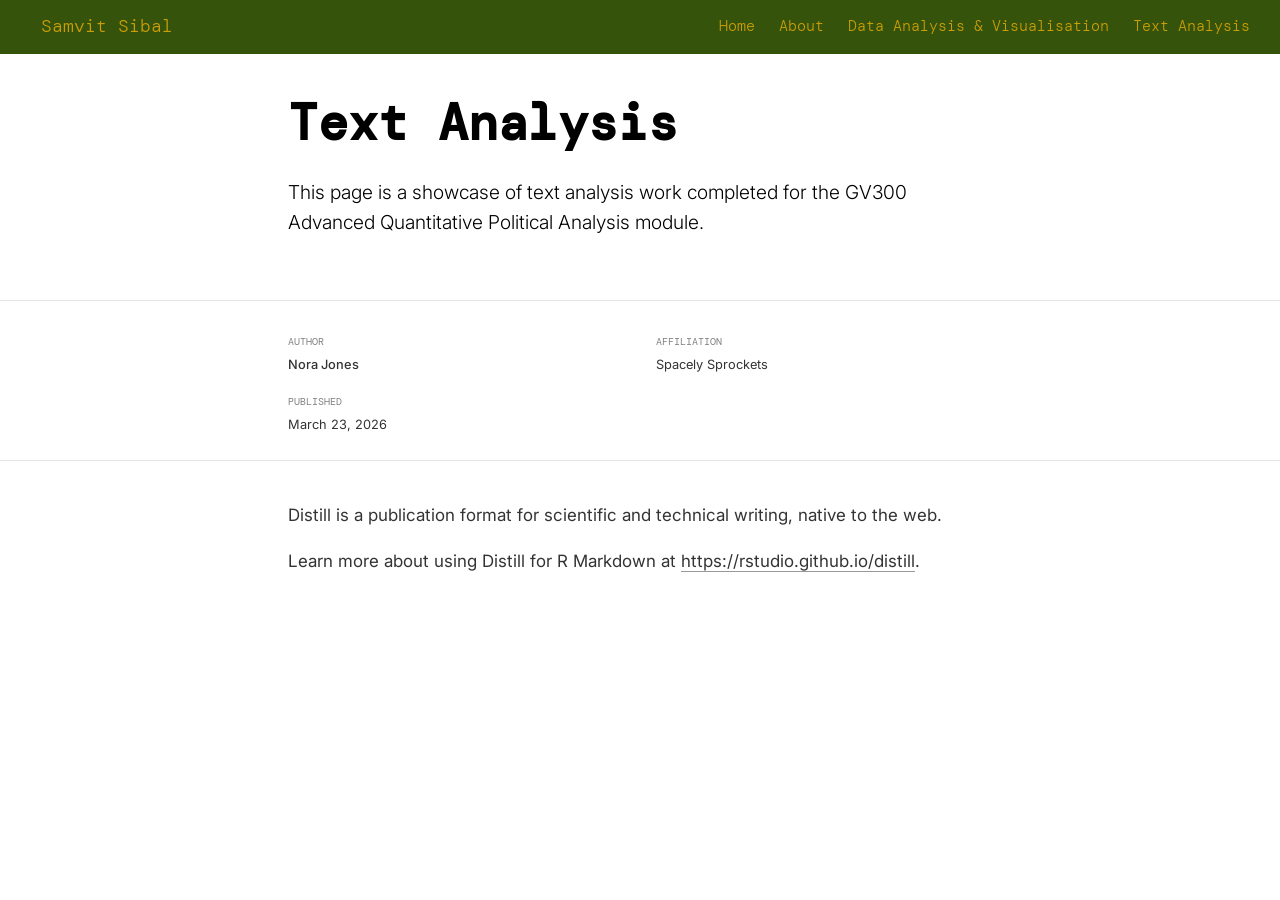
<file: docs/Text-Analysis.html>
<!DOCTYPE html>

<html xmlns="http://www.w3.org/1999/xhtml" lang="" xml:lang="">

<head>
  <meta charset="utf-8"/>
  <meta name="viewport" content="width=device-width, initial-scale=1"/>
  <meta http-equiv="X-UA-Compatible" content="IE=Edge,chrome=1"/>
  <meta name="generator" content="distill" />

  <style type="text/css">
  /* Hide doc at startup (prevent jankiness while JS renders/transforms) */
  body {
    visibility: hidden;
  }
  </style>

 <!--radix_placeholder_import_source-->
 <!--/radix_placeholder_import_source-->

<style type="text/css">code{white-space: pre;}</style>
<style type="text/css" data-origin="pandoc">
html { -webkit-text-size-adjust: 100%; }
pre > code.sourceCode { white-space: pre; position: relative; }
pre > code.sourceCode > span { display: inline-block; line-height: 1.25; }
pre > code.sourceCode > span:empty { height: 1.2em; }
.sourceCode { overflow: visible; }
code.sourceCode > span { color: inherit; text-decoration: inherit; }
div.sourceCode { margin: 1em 0; }
pre.sourceCode { margin: 0; }
@media screen {
div.sourceCode { overflow: auto; }
}
@media print {
pre > code.sourceCode { white-space: pre-wrap; }
pre > code.sourceCode > span { text-indent: -5em; padding-left: 5em; }
}
pre.numberSource code
  { counter-reset: source-line 0; }
pre.numberSource code > span
  { position: relative; left: -4em; counter-increment: source-line; }
pre.numberSource code > span > a:first-child::before
  { content: counter(source-line);
    position: relative; left: -1em; text-align: right; vertical-align: baseline;
    border: none; display: inline-block;
    -webkit-touch-callout: none; -webkit-user-select: none;
    -khtml-user-select: none; -moz-user-select: none;
    -ms-user-select: none; user-select: none;
    padding: 0 4px; width: 4em;
    color: #aaaaaa;
  }
pre.numberSource { margin-left: 3em; border-left: 1px solid #aaaaaa;  padding-left: 4px; }
div.sourceCode
  { color: #00769e; background-color: #f1f3f5; }
@media screen {
pre > code.sourceCode > span > a:first-child::before { text-decoration: underline; }
}
code span { color: #00769e; } /* Normal */
code span.al { color: #ad0000; } /* Alert */
code span.an { color: #5e5e5e; } /* Annotation */
code span.at { color: #657422; } /* Attribute */
code span.bn { color: #ad0000; } /* BaseN */
code span.bu { } /* BuiltIn */
code span.cf { color: #00769e; } /* ControlFlow */
code span.ch { color: #20794d; } /* Char */
code span.cn { color: #8f5902; } /* Constant */
code span.co { color: #5e5e5e; } /* Comment */
code span.cv { color: #5e5e5e; font-style: italic; } /* CommentVar */
code span.do { color: #5e5e5e; font-style: italic; } /* Documentation */
code span.dt { color: #ad0000; } /* DataType */
code span.dv { color: #ad0000; } /* DecVal */
code span.er { color: #ad0000; } /* Error */
code span.ex { } /* Extension */
code span.fl { color: #ad0000; } /* Float */
code span.fu { color: #4758ab; } /* Function */
code span.im { } /* Import */
code span.in { color: #5e5e5e; } /* Information */
code span.kw { color: #00769e; } /* Keyword */
code span.op { color: #5e5e5e; } /* Operator */
code span.ot { color: #00769e; } /* Other */
code span.pp { color: #ad0000; } /* Preprocessor */
code span.sc { color: #5e5e5e; } /* SpecialChar */
code span.ss { color: #20794d; } /* SpecialString */
code span.st { color: #20794d; } /* String */
code span.va { color: #111111; } /* Variable */
code span.vs { color: #20794d; } /* VerbatimString */
code span.wa { color: #5e5e5e; font-style: italic; } /* Warning */
</style>


  <!--radix_placeholder_meta_tags-->
  <title>Samvit Sibal: Text Analysis</title>

  <meta property="description" itemprop="description" content="This page is a showcase of text analysis work completed for the GV300 Advanced Quantitative Political Analysis module."/>


  <!--  https://schema.org/Article -->
  <meta property="article:published" itemprop="datePublished" content="2026-03-23"/>
  <meta property="article:created" itemprop="dateCreated" content="2026-03-23"/>
  <meta name="article:author" content="Nora Jones"/>

  <!--  https://developers.facebook.com/docs/sharing/webmasters#markup -->
  <meta property="og:title" content="Samvit Sibal: Text Analysis"/>
  <meta property="og:type" content="article"/>
  <meta property="og:description" content="This page is a showcase of text analysis work completed for the GV300 Advanced Quantitative Political Analysis module."/>
  <meta property="og:locale" content="en_US"/>
  <meta property="og:site_name" content="Samvit Sibal"/>

  <!--  https://dev.twitter.com/cards/types/summary -->
  <meta property="twitter:card" content="summary"/>
  <meta property="twitter:title" content="Samvit Sibal: Text Analysis"/>
  <meta property="twitter:description" content="This page is a showcase of text analysis work completed for the GV300 Advanced Quantitative Political Analysis module."/>

  <!--/radix_placeholder_meta_tags-->
  <!--radix_placeholder_rmarkdown_metadata-->

  <script type="text/json" id="radix-rmarkdown-metadata">
  {"type":"list","attributes":{"names":{"type":"character","attributes":{},"value":["title","description","author","date","output"]}},"value":[{"type":"character","attributes":{},"value":["Text Analysis"]},{"type":"character","attributes":{},"value":["This page is a showcase of text analysis work completed for the GV300 Advanced Quantitative Political Analysis module.\n"]},{"type":"list","attributes":{},"value":[{"type":"list","attributes":{"names":{"type":"character","attributes":{},"value":["name","url","affiliation","affiliation_url"]}},"value":[{"type":"character","attributes":{},"value":["Nora Jones"]},{"type":"character","attributes":{},"value":["https://example.com/norajones"]},{"type":"character","attributes":{},"value":["Spacely Sprockets"]},{"type":"character","attributes":{},"value":["https://example.com/spacelysprokets"]}]}]},{"type":"character","attributes":{},"value":["2026-03-23"]},{"type":"character","attributes":{},"value":["distill::distill_article"]}]}
  </script>
  <!--/radix_placeholder_rmarkdown_metadata-->
  <!--radix_placeholder_navigation_in_header-->
  <meta name="distill:offset" content=""/>

  <script type="application/javascript">

    window.headroom_prevent_pin = false;

    window.document.addEventListener("DOMContentLoaded", function (event) {

      // initialize headroom for banner
      var header = $('header').get(0);
      var headerHeight = header.offsetHeight;
      var headroom = new Headroom(header, {
        tolerance: 5,
        onPin : function() {
          if (window.headroom_prevent_pin) {
            window.headroom_prevent_pin = false;
            headroom.unpin();
          }
        }
      });
      headroom.init();
      if(window.location.hash)
        headroom.unpin();
      $(header).addClass('headroom--transition');

      // offset scroll location for banner on hash change
      // (see: https://github.com/WickyNilliams/headroom.js/issues/38)
      window.addEventListener("hashchange", function(event) {
        window.scrollTo(0, window.pageYOffset - (headerHeight + 25));
      });

      // responsive menu
      $('.distill-site-header').each(function(i, val) {
        var topnav = $(this);
        var toggle = topnav.find('.nav-toggle');
        toggle.on('click', function() {
          topnav.toggleClass('responsive');
        });
      });

      // nav dropdowns
      $('.nav-dropbtn').click(function(e) {
        $(this).next('.nav-dropdown-content').toggleClass('nav-dropdown-active');
        $(this).parent().siblings('.nav-dropdown')
           .children('.nav-dropdown-content').removeClass('nav-dropdown-active');
      });
      $("body").click(function(e){
        $('.nav-dropdown-content').removeClass('nav-dropdown-active');
      });
      $(".nav-dropdown").click(function(e){
        e.stopPropagation();
      });
    });
  </script>

  <style type="text/css">

  /* Theme (user-documented overrideables for nav appearance) */

  .distill-site-nav {
    color: rgba(255, 255, 255, 0.8);
    background-color: #0F2E3D;
    font-size: 15px;
    font-weight: 300;
  }

  .distill-site-nav a {
    color: inherit;
    text-decoration: none;
  }

  .distill-site-nav a:hover {
    color: white;
  }

  @media print {
    .distill-site-nav {
      display: none;
    }
  }

  .distill-site-header {

  }

  .distill-site-footer {

  }


  /* Site Header */

  .distill-site-header {
    width: 100%;
    box-sizing: border-box;
    z-index: 3;
  }

  .distill-site-header .nav-left {
    display: inline-block;
    margin-left: 8px;
  }

  @media screen and (max-width: 768px) {
    .distill-site-header .nav-left {
      margin-left: 0;
    }
  }


  .distill-site-header .nav-right {
    float: right;
    margin-right: 8px;
  }

  .distill-site-header a,
  .distill-site-header .title {
    display: inline-block;
    text-align: center;
    padding: 14px 10px 14px 10px;
  }

  .distill-site-header .title {
    font-size: 18px;
    min-width: 150px;
  }

  .distill-site-header .logo {
    padding: 0;
  }

  .distill-site-header .logo img {
    display: none;
    max-height: 20px;
    width: auto;
    margin-bottom: -4px;
  }

  .distill-site-header .nav-image img {
    max-height: 18px;
    width: auto;
    display: inline-block;
    margin-bottom: -3px;
  }



  @media screen and (min-width: 1000px) {
    .distill-site-header .logo img {
      display: inline-block;
    }
    .distill-site-header .nav-left {
      margin-left: 20px;
    }
    .distill-site-header .nav-right {
      margin-right: 20px;
    }
    .distill-site-header .title {
      padding-left: 12px;
    }
  }


  .distill-site-header .nav-toggle {
    display: none;
  }

  .nav-dropdown {
    display: inline-block;
    position: relative;
  }

  .nav-dropdown .nav-dropbtn {
    border: none;
    outline: none;
    color: rgba(255, 255, 255, 0.8);
    padding: 16px 10px;
    background-color: transparent;
    font-family: inherit;
    font-size: inherit;
    font-weight: inherit;
    margin: 0;
    margin-top: 1px;
    z-index: 2;
  }

  .nav-dropdown-content {
    display: none;
    position: absolute;
    background-color: white;
    min-width: 200px;
    border: 1px solid rgba(0,0,0,0.15);
    border-radius: 4px;
    box-shadow: 0px 8px 16px 0px rgba(0,0,0,0.1);
    z-index: 1;
    margin-top: 2px;
    white-space: nowrap;
    padding-top: 4px;
    padding-bottom: 4px;
  }

  .nav-dropdown-content hr {
    margin-top: 4px;
    margin-bottom: 4px;
    border: none;
    border-bottom: 1px solid rgba(0, 0, 0, 0.1);
  }

  .nav-dropdown-active {
    display: block;
  }

  .nav-dropdown-content a, .nav-dropdown-content .nav-dropdown-header {
    color: black;
    padding: 6px 24px;
    text-decoration: none;
    display: block;
    text-align: left;
  }

  .nav-dropdown-content .nav-dropdown-header {
    display: block;
    padding: 5px 24px;
    padding-bottom: 0;
    text-transform: uppercase;
    font-size: 14px;
    color: #999999;
    white-space: nowrap;
  }

  .nav-dropdown:hover .nav-dropbtn {
    color: white;
  }

  .nav-dropdown-content a:hover {
    background-color: #ddd;
    color: black;
  }

  .nav-right .nav-dropdown-content {
    margin-left: -45%;
    right: 0;
  }

  @media screen and (max-width: 768px) {
    .distill-site-header a, .distill-site-header .nav-dropdown  {display: none;}
    .distill-site-header a.nav-toggle {
      float: right;
      display: block;
    }
    .distill-site-header .title {
      margin-left: 0;
    }
    .distill-site-header .nav-right {
      margin-right: 0;
    }
    .distill-site-header {
      overflow: hidden;
    }
    .nav-right .nav-dropdown-content {
      margin-left: 0;
    }
  }


  @media screen and (max-width: 768px) {
    .distill-site-header.responsive {position: relative; min-height: 500px; }
    .distill-site-header.responsive a.nav-toggle {
      position: absolute;
      right: 0;
      top: 0;
    }
    .distill-site-header.responsive a,
    .distill-site-header.responsive .nav-dropdown {
      display: block;
      text-align: left;
    }
    .distill-site-header.responsive .nav-left,
    .distill-site-header.responsive .nav-right {
      width: 100%;
    }
    .distill-site-header.responsive .nav-dropdown {float: none;}
    .distill-site-header.responsive .nav-dropdown-content {position: relative;}
    .distill-site-header.responsive .nav-dropdown .nav-dropbtn {
      display: block;
      width: 100%;
      text-align: left;
    }
  }

  /* Site Footer */

  .distill-site-footer {
    width: 100%;
    overflow: hidden;
    box-sizing: border-box;
    z-index: 3;
    margin-top: 30px;
    padding-top: 30px;
    padding-bottom: 30px;
    text-align: center;
  }

  /* Headroom */

  d-title {
    padding-top: 6rem;
  }

  @media print {
    d-title {
      padding-top: 4rem;
    }
  }

  .headroom {
    z-index: 1000;
    position: fixed;
    top: 0;
    left: 0;
    right: 0;
  }

  .headroom--transition {
    transition: all .4s ease-in-out;
  }

  .headroom--unpinned {
    top: -100px;
  }

  .headroom--pinned {
    top: 0;
  }

  /* adjust viewport for navbar height */
  /* helps vertically center bootstrap (non-distill) content */
  .min-vh-100 {
    min-height: calc(100vh - 100px) !important;
  }

  </style>

  <script src="site_libs/jquery-3.6.0/jquery-3.6.0.min.js"></script>
  <link href="site_libs/font-awesome-6.5.2/css/all.min.css" rel="stylesheet"/>
  <link href="site_libs/font-awesome-6.5.2/css/v4-shims.min.css" rel="stylesheet"/>
  <script src="site_libs/headroom-0.9.4/headroom.min.js"></script>
  <script src="site_libs/autocomplete-0.37.1/autocomplete.min.js"></script>
  <script src="site_libs/fuse-6.4.1/fuse.min.js"></script>

  <script type="application/javascript">

  function getMeta(metaName) {
    var metas = document.getElementsByTagName('meta');
    for (let i = 0; i < metas.length; i++) {
      if (metas[i].getAttribute('name') === metaName) {
        return metas[i].getAttribute('content');
      }
    }
    return '';
  }

  function offsetURL(url) {
    var offset = getMeta('distill:offset');
    return offset ? offset + '/' + url : url;
  }

  function createFuseIndex() {

    // create fuse index
    var options = {
      keys: [
        { name: 'title', weight: 20 },
        { name: 'categories', weight: 15 },
        { name: 'description', weight: 10 },
        { name: 'contents', weight: 5 },
      ],
      ignoreLocation: true,
      threshold: 0
    };
    var fuse = new window.Fuse([], options);

    // fetch the main search.json
    return fetch(offsetURL('search.json'))
      .then(function(response) {
        if (response.status == 200) {
          return response.json().then(function(json) {
            // index main articles
            json.articles.forEach(function(article) {
              fuse.add(article);
            });
            // download collections and index their articles
            return Promise.all(json.collections.map(function(collection) {
              return fetch(offsetURL(collection)).then(function(response) {
                if (response.status === 200) {
                  return response.json().then(function(articles) {
                    articles.forEach(function(article) {
                      fuse.add(article);
                    });
                  })
                } else {
                  return Promise.reject(
                    new Error('Unexpected status from search index request: ' +
                              response.status)
                  );
                }
              });
            })).then(function() {
              return fuse;
            });
          });

        } else {
          return Promise.reject(
            new Error('Unexpected status from search index request: ' +
                        response.status)
          );
        }
      });
  }

  window.document.addEventListener("DOMContentLoaded", function (event) {

    // get search element (bail if we don't have one)
    var searchEl = window.document.getElementById('distill-search');
    if (!searchEl)
      return;

    createFuseIndex()
      .then(function(fuse) {

        // make search box visible
        searchEl.classList.remove('hidden');

        // initialize autocomplete
        var options = {
          autoselect: true,
          hint: false,
          minLength: 2,
        };
        window.autocomplete(searchEl, options, [{
          source: function(query, callback) {
            const searchOptions = {
              isCaseSensitive: false,
              shouldSort: true,
              minMatchCharLength: 2,
              limit: 10,
            };
            var results = fuse.search(query, searchOptions);
            callback(results
              .map(function(result) { return result.item; })
            );
          },
          templates: {
            suggestion: function(suggestion) {
              var img = suggestion.preview && Object.keys(suggestion.preview).length > 0
                ? `<img src="${offsetURL(suggestion.preview)}"</img>`
                : '';
              var html = `
                <div class="search-item">
                  <h3>${suggestion.title}</h3>
                  <div class="search-item-description">
                    ${suggestion.description || ''}
                  </div>
                  <div class="search-item-preview">
                    ${img}
                  </div>
                </div>
              `;
              return html;
            }
          }
        }]).on('autocomplete:selected', function(event, suggestion) {
          window.location.href = offsetURL(suggestion.path);
        });
        // remove inline display style on autocompleter (we want to
        // manage responsive display via css)
        $('.algolia-autocomplete').css("display", "");
      })
      .catch(function(error) {
        console.log(error);
      });

  });

  </script>

  <style type="text/css">

  .nav-search {
    font-size: x-small;
  }

  /* Algolioa Autocomplete */

  .algolia-autocomplete {
    display: inline-block;
    margin-left: 10px;
    vertical-align: sub;
    background-color: white;
    color: black;
    padding: 6px;
    padding-top: 8px;
    padding-bottom: 0;
    border-radius: 6px;
    border: 1px #0F2E3D solid;
    width: 180px;
  }


  @media screen and (max-width: 768px) {
    .distill-site-nav .algolia-autocomplete {
      display: none;
      visibility: hidden;
    }
    .distill-site-nav.responsive .algolia-autocomplete {
      display: inline-block;
      visibility: visible;
    }
    .distill-site-nav.responsive .algolia-autocomplete .aa-dropdown-menu {
      margin-left: 0;
      width: 400px;
      max-height: 400px;
    }
  }

  .algolia-autocomplete .aa-input, .algolia-autocomplete .aa-hint {
    width: 90%;
    outline: none;
    border: none;
  }

  .algolia-autocomplete .aa-hint {
    color: #999;
  }
  .algolia-autocomplete .aa-dropdown-menu {
    width: 550px;
    max-height: 70vh;
    overflow-x: visible;
    overflow-y: scroll;
    padding: 5px;
    margin-top: 3px;
    margin-left: -150px;
    background-color: #fff;
    border-radius: 5px;
    border: 1px solid #999;
    border-top: none;
  }

  .algolia-autocomplete .aa-dropdown-menu .aa-suggestion {
    cursor: pointer;
    padding: 5px 4px;
    border-bottom: 1px solid #eee;
  }

  .algolia-autocomplete .aa-dropdown-menu .aa-suggestion:last-of-type {
    border-bottom: none;
    margin-bottom: 2px;
  }

  .algolia-autocomplete .aa-dropdown-menu .aa-suggestion .search-item {
    overflow: hidden;
    font-size: 0.8em;
    line-height: 1.4em;
  }

  .algolia-autocomplete .aa-dropdown-menu .aa-suggestion .search-item h3 {
    font-size: 1rem;
    margin-block-start: 0;
    margin-block-end: 5px;
  }

  .algolia-autocomplete .aa-dropdown-menu .aa-suggestion .search-item-description {
    display: inline-block;
    overflow: hidden;
    height: 2.8em;
    width: 80%;
    margin-right: 4%;
  }

  .algolia-autocomplete .aa-dropdown-menu .aa-suggestion .search-item-preview {
    display: inline-block;
    width: 15%;
  }

  .algolia-autocomplete .aa-dropdown-menu .aa-suggestion .search-item-preview img {
    height: 3em;
    width: auto;
    display: none;
  }

  .algolia-autocomplete .aa-dropdown-menu .aa-suggestion .search-item-preview img[src] {
    display: initial;
  }

  .algolia-autocomplete .aa-dropdown-menu .aa-suggestion.aa-cursor {
    background-color: #eee;
  }
  .algolia-autocomplete .aa-dropdown-menu .aa-suggestion em {
    font-weight: bold;
    font-style: normal;
  }

  </style>


  <!--/radix_placeholder_navigation_in_header-->
  <!--radix_placeholder_distill-->

  <style type="text/css">

  body {
    background-color: white;
  }

  .pandoc-table {
    width: 100%;
  }

  .pandoc-table>caption {
    margin-bottom: 10px;
  }

  .pandoc-table th:not([align]) {
    text-align: left;
  }

  .pagedtable-footer {
    font-size: 15px;
  }

  d-byline .byline {
    grid-template-columns: 2fr 2fr;
  }

  d-byline .byline h3 {
    margin-block-start: 1.5em;
  }

  d-byline .byline .authors-affiliations h3 {
    margin-block-start: 0.5em;
  }

  .authors-affiliations .orcid-id {
    width: 16px;
    height:16px;
    margin-left: 4px;
    margin-right: 4px;
    vertical-align: middle;
    padding-bottom: 2px;
  }

  d-title .dt-tags {
    margin-top: 1em;
    grid-column: text;
  }

  .dt-tags .dt-tag {
    text-decoration: none;
    display: inline-block;
    color: rgba(0,0,0,0.6);
    padding: 0em 0.4em;
    margin-right: 0.5em;
    margin-bottom: 0.4em;
    font-size: 70%;
    border: 1px solid rgba(0,0,0,0.2);
    border-radius: 3px;
    text-transform: uppercase;
    font-weight: 500;
  }

  d-article table.gt_table td,
  d-article table.gt_table th {
    border-bottom: none;
    font-size: 100%;
  }

  .html-widget {
    margin-bottom: 2.0em;
  }

  .l-screen-inset {
    padding-right: 16px;
  }

  .l-screen .caption {
    margin-left: 10px;
  }

  .shaded {
    background: rgb(247, 247, 247);
    padding-top: 20px;
    padding-bottom: 20px;
    border-top: 1px solid rgba(0, 0, 0, 0.1);
    border-bottom: 1px solid rgba(0, 0, 0, 0.1);
  }

  .shaded .html-widget {
    margin-bottom: 0;
    border: 1px solid rgba(0, 0, 0, 0.1);
  }

  .shaded .shaded-content {
    background: white;
  }

  .text-output {
    margin-top: 0;
    line-height: 1.5em;
  }

  .hidden {
    display: none !important;
  }

  hr.section-separator {
    border: none;
    border-top: 1px solid rgba(0, 0, 0, 0.1);
    margin: 0px;
  }


  d-byline {
    border-top: none;
  }

  d-article {
    padding-top: 2.5rem;
    padding-bottom: 30px;
    border-top: none;
  }

  d-appendix {
    padding-top: 30px;
  }

  d-article>p>img {
    width: 100%;
  }

  d-article h2 {
    margin: 1rem 0 1.5rem 0;
  }

  d-article h3 {
    margin-top: 1.5rem;
  }

  d-article iframe {
    border: 1px solid rgba(0, 0, 0, 0.1);
    margin-bottom: 2.0em;
    width: 100%;
  }

  /* Tweak code blocks */

  d-article div.sourceCode code,
  d-article pre code {
    font-family: Consolas, Monaco, 'Andale Mono', 'Ubuntu Mono', monospace;
  }

  d-article pre,
  d-article div.sourceCode,
  d-article div.sourceCode pre {
    overflow: auto;
  }

  d-article div.sourceCode {
    background-color: white;
  }

  d-article div.sourceCode pre {
    padding-left: 10px;
    font-size: 12px;
    border-left: 2px solid rgba(0,0,0,0.1);
  }

  d-article pre {
    font-size: 12px;
    color: black;
    background: none;
    margin-top: 0;
    text-align: left;
    white-space: pre;
    word-spacing: normal;
    word-break: normal;
    word-wrap: normal;
    line-height: 1.5;

    -moz-tab-size: 4;
    -o-tab-size: 4;
    tab-size: 4;

    -webkit-hyphens: none;
    -moz-hyphens: none;
    -ms-hyphens: none;
    hyphens: none;
  }

  d-article pre a {
    border-bottom: none;
  }

  d-article pre a:hover {
    border-bottom: none;
    text-decoration: underline;
  }

  d-article details {
    grid-column: text;
    margin-bottom: 0.8em;
  }

  @media(min-width: 768px) {

  d-article pre,
  d-article div.sourceCode,
  d-article div.sourceCode pre {
    overflow: visible !important;
  }

  d-article div.sourceCode pre {
    padding-left: 18px;
    font-size: 14px;
  }

  /* tweak for Pandoc numbered line within distill */
  d-article pre.numberSource code > span {
      left: -2em;
  }

  d-article pre {
    font-size: 14px;
  }

  }

  figure img.external {
    background: white;
    border: 1px solid rgba(0, 0, 0, 0.1);
    box-shadow: 0 1px 8px rgba(0, 0, 0, 0.1);
    padding: 18px;
    box-sizing: border-box;
  }

  /* CSS for d-contents */

  .d-contents {
    grid-column: text;
    color: rgba(0,0,0,0.8);
    font-size: 0.9em;
    padding-bottom: 1em;
    margin-bottom: 1em;
    padding-bottom: 0.5em;
    margin-bottom: 1em;
    padding-left: 0.25em;
    justify-self: start;
  }

  @media(min-width: 1000px) {
    .d-contents.d-contents-float {
      height: 0;
      grid-column-start: 1;
      grid-column-end: 4;
      justify-self: center;
      padding-right: 3em;
      padding-left: 2em;
    }
  }

  .d-contents nav h3 {
    font-size: 18px;
    margin-top: 0;
    margin-bottom: 1em;
  }

  .d-contents li {
    list-style-type: none
  }

  .d-contents nav > ul {
    padding-left: 0;
  }

  .d-contents ul {
    padding-left: 1em
  }

  .d-contents nav ul li {
    margin-top: 0.6em;
    margin-bottom: 0.2em;
  }

  .d-contents nav a {
    font-size: 13px;
    border-bottom: none;
    text-decoration: none
    color: rgba(0, 0, 0, 0.8);
  }

  .d-contents nav a:hover {
    text-decoration: underline solid rgba(0, 0, 0, 0.6)
  }

  .d-contents nav > ul > li > a {
    font-weight: 600;
  }

  .d-contents nav > ul > li > ul {
    font-weight: inherit;
  }

  .d-contents nav > ul > li > ul > li {
    margin-top: 0.2em;
  }


  .d-contents nav ul {
    margin-top: 0;
    margin-bottom: 0.25em;
  }

  .d-article-with-toc h2:nth-child(2) {
    margin-top: 0;
  }


  /* Figure */

  .figure {
    position: relative;
    margin-bottom: 2.5em;
    margin-top: 1.5em;
  }

  .figure .caption {
    color: rgba(0, 0, 0, 0.6);
    font-size: 12px;
    line-height: 1.5em;
  }

  .figure img.external {
    background: white;
    border: 1px solid rgba(0, 0, 0, 0.1);
    box-shadow: 0 1px 8px rgba(0, 0, 0, 0.1);
    padding: 18px;
    box-sizing: border-box;
  }

  .figure .caption a {
    color: rgba(0, 0, 0, 0.6);
  }

  .figure .caption b,
  .figure .caption strong, {
    font-weight: 600;
    color: rgba(0, 0, 0, 1.0);
  }

  /* Citations */

  d-article .citation {
    color: inherit;
    cursor: inherit;
  }

  div.hanging-indent{
    margin-left: 1em; text-indent: -1em;
  }

  /* Citation hover box */

  .tippy-box[data-theme~=light-border] {
    background-color: rgba(250, 250, 250, 0.95);
  }

  .tippy-content > p {
    margin-bottom: 0;
    padding: 2px;
  }


  /* Tweak 1000px media break to show more text */

  @media(min-width: 1000px) {
    .base-grid,
    distill-header,
    d-title,
    d-abstract,
    d-article,
    d-appendix,
    distill-appendix,
    d-byline,
    d-footnote-list,
    d-citation-list,
    distill-footer {
      grid-template-columns: [screen-start] 1fr [page-start kicker-start] 80px [middle-start] 50px [text-start kicker-end] 65px 65px 65px 65px 65px 65px 65px 65px [text-end gutter-start] 65px [middle-end] 65px [page-end gutter-end] 1fr [screen-end];
      grid-column-gap: 16px;
    }

    .grid {
      grid-column-gap: 16px;
    }

    d-article {
      font-size: 1.06rem;
      line-height: 1.7em;
    }
    figure .caption, .figure .caption, figure figcaption {
      font-size: 13px;
    }
  }

  @media(min-width: 1180px) {
    .base-grid,
    distill-header,
    d-title,
    d-abstract,
    d-article,
    d-appendix,
    distill-appendix,
    d-byline,
    d-footnote-list,
    d-citation-list,
    distill-footer {
      grid-template-columns: [screen-start] 1fr [page-start kicker-start] 60px [middle-start] 60px [text-start kicker-end] 60px 60px 60px 60px 60px 60px 60px 60px [text-end gutter-start] 60px [middle-end] 60px [page-end gutter-end] 1fr [screen-end];
      grid-column-gap: 32px;
    }

    .grid {
      grid-column-gap: 32px;
    }
  }


  /* Get the citation styles for the appendix (not auto-injected on render since
     we do our own rendering of the citation appendix) */

  d-appendix .citation-appendix,
  .d-appendix .citation-appendix {
    font-size: 11px;
    line-height: 15px;
    border-left: 1px solid rgba(0, 0, 0, 0.1);
    padding-left: 18px;
    border: 1px solid rgba(0,0,0,0.1);
    background: rgba(0, 0, 0, 0.02);
    padding: 10px 18px;
    border-radius: 3px;
    color: rgba(150, 150, 150, 1);
    overflow: hidden;
    margin-top: -12px;
    white-space: pre-wrap;
    word-wrap: break-word;
  }

  /* Include appendix styles here so they can be overridden */

  d-appendix {
    contain: layout style;
    font-size: 0.8em;
    line-height: 1.7em;
    margin-top: 60px;
    margin-bottom: 0;
    border-top: 1px solid rgba(0, 0, 0, 0.1);
    color: rgba(0,0,0,0.5);
    padding-top: 60px;
    padding-bottom: 48px;
  }

  d-appendix h3 {
    grid-column: page-start / text-start;
    font-size: 15px;
    font-weight: 500;
    margin-top: 1em;
    margin-bottom: 0;
    color: rgba(0,0,0,0.65);
  }

  d-appendix h3 + * {
    margin-top: 1em;
  }

  d-appendix ol {
    padding: 0 0 0 15px;
  }

  @media (min-width: 768px) {
    d-appendix ol {
      padding: 0 0 0 30px;
      margin-left: -30px;
    }
  }

  d-appendix li {
    margin-bottom: 1em;
  }

  d-appendix a {
    color: rgba(0, 0, 0, 0.6);
  }

  d-appendix > * {
    grid-column: text;
  }

  d-appendix > d-footnote-list,
  d-appendix > d-citation-list,
  d-appendix > distill-appendix {
    grid-column: screen;
  }

  /* Include footnote styles here so they can be overridden */

  d-footnote-list {
    contain: layout style;
  }

  d-footnote-list > * {
    grid-column: text;
  }

  d-footnote-list a.footnote-backlink {
    color: rgba(0,0,0,0.3);
    padding-left: 0.5em;
  }



  /* Anchor.js */

  .anchorjs-link {
    /*transition: all .25s linear; */
    text-decoration: none;
    border-bottom: none;
  }
  *:hover > .anchorjs-link {
    margin-left: -1.125em !important;
    text-decoration: none;
    border-bottom: none;
  }

  /* Social footer */

  .social_footer {
    margin-top: 30px;
    margin-bottom: 0;
    color: rgba(0,0,0,0.67);
  }

  .disqus-comments {
    margin-right: 30px;
  }

  .disqus-comment-count {
    border-bottom: 1px solid rgba(0, 0, 0, 0.4);
    cursor: pointer;
  }

  #disqus_thread {
    margin-top: 30px;
  }

  .article-sharing a {
    border-bottom: none;
    margin-right: 8px;
  }

  .article-sharing a:hover {
    border-bottom: none;
  }

  .sidebar-section.subscribe {
    font-size: 12px;
    line-height: 1.6em;
  }

  .subscribe p {
    margin-bottom: 0.5em;
  }


  .article-footer .subscribe {
    font-size: 15px;
    margin-top: 45px;
  }


  .sidebar-section.custom {
    font-size: 12px;
    line-height: 1.6em;
  }

  .custom p {
    margin-bottom: 0.5em;
  }

  /* Styles for listing layout (hide title) */
  .layout-listing d-title, .layout-listing .d-title {
    display: none;
  }

  /* Styles for posts lists (not auto-injected) */


  .posts-with-sidebar {
    padding-left: 45px;
    padding-right: 45px;
  }

  .posts-list .description h2,
  .posts-list .description p {
    font-family: -apple-system, BlinkMacSystemFont, "Segoe UI", Roboto, Oxygen, Ubuntu, Cantarell, "Fira Sans", "Droid Sans", "Helvetica Neue", Arial, sans-serif;
  }

  .posts-list .description h2 {
    font-weight: 700;
    border-bottom: none;
    padding-bottom: 0;
  }

  .posts-list h2.post-tag {
    border-bottom: 1px solid rgba(0, 0, 0, 0.2);
    padding-bottom: 12px;
  }
  .posts-list {
    margin-top: 60px;
    margin-bottom: 24px;
  }

  .posts-list .post-preview {
    text-decoration: none;
    overflow: hidden;
    display: block;
    border-bottom: 1px solid rgba(0, 0, 0, 0.1);
    padding: 24px 0;
  }

  .post-preview-last {
    border-bottom: none !important;
  }

  .posts-list .posts-list-caption {
    grid-column: screen;
    font-weight: 400;
  }

  .posts-list .post-preview h2 {
    margin: 0 0 6px 0;
    line-height: 1.2em;
    font-style: normal;
    font-size: 24px;
  }

  .posts-list .post-preview p {
    margin: 0 0 12px 0;
    line-height: 1.4em;
    font-size: 16px;
  }

  .posts-list .post-preview .thumbnail {
    box-sizing: border-box;
    margin-bottom: 24px;
    position: relative;
    max-width: 500px;
  }
  .posts-list .post-preview img {
    width: 100%;
    display: block;
  }

  .posts-list .metadata {
    font-size: 12px;
    line-height: 1.4em;
    margin-bottom: 18px;
  }

  .posts-list .metadata > * {
    display: inline-block;
  }

  .posts-list .metadata .publishedDate {
    margin-right: 2em;
  }

  .posts-list .metadata .dt-authors {
    display: block;
    margin-top: 0.3em;
    margin-right: 2em;
  }

  .posts-list .dt-tags {
    display: block;
    line-height: 1em;
  }

  .posts-list .dt-tags .dt-tag {
    display: inline-block;
    color: rgba(0,0,0,0.6);
    padding: 0.3em 0.4em;
    margin-right: 0.2em;
    margin-bottom: 0.4em;
    font-size: 60%;
    border: 1px solid rgba(0,0,0,0.2);
    border-radius: 3px;
    text-transform: uppercase;
    font-weight: 500;
  }

  .posts-list img {
    opacity: 1;
  }

  .posts-list img[data-src] {
    opacity: 0;
  }

  .posts-more {
    clear: both;
  }


  .posts-sidebar {
    font-size: 16px;
  }

  .posts-sidebar h3 {
    font-size: 16px;
    margin-top: 0;
    margin-bottom: 0.5em;
    font-weight: 400;
    text-transform: uppercase;
  }

  .sidebar-section {
    margin-bottom: 30px;
  }

  .categories ul {
    list-style-type: none;
    margin: 0;
    padding: 0;
  }

  .categories li {
    color: rgba(0, 0, 0, 0.8);
    margin-bottom: 0;
  }

  .categories li>a {
    border-bottom: none;
  }

  .categories li>a:hover {
    border-bottom: 1px solid rgba(0, 0, 0, 0.4);
  }

  .categories .active {
    font-weight: 600;
  }

  .categories .category-count {
    color: rgba(0, 0, 0, 0.4);
  }


  @media(min-width: 768px) {
    .posts-list .post-preview h2 {
      font-size: 26px;
    }
    .posts-list .post-preview .thumbnail {
      float: right;
      width: 30%;
      margin-bottom: 0;
    }
    .posts-list .post-preview .description {
      float: left;
      width: 45%;
    }
    .posts-list .post-preview .metadata {
      float: left;
      width: 20%;
      margin-top: 8px;
    }
    .posts-list .post-preview p {
      margin: 0 0 12px 0;
      line-height: 1.5em;
      font-size: 16px;
    }
    .posts-with-sidebar .posts-list {
      float: left;
      width: 75%;
    }
    .posts-with-sidebar .posts-sidebar {
      float: right;
      width: 20%;
      margin-top: 60px;
      padding-top: 24px;
      padding-bottom: 24px;
    }
  }


  /* Improve display for browsers without grid (IE/Edge <= 15) */

  .downlevel {
    line-height: 1.6em;
    font-family: -apple-system, BlinkMacSystemFont, "Segoe UI", Roboto, Oxygen, Ubuntu, Cantarell, "Fira Sans", "Droid Sans", "Helvetica Neue", Arial, sans-serif;
    margin: 0;
  }

  .downlevel .d-title {
    padding-top: 6rem;
    padding-bottom: 1.5rem;
  }

  .downlevel .d-title h1 {
    font-size: 50px;
    font-weight: 700;
    line-height: 1.1em;
    margin: 0 0 0.5rem;
  }

  .downlevel .d-title p {
    font-weight: 300;
    font-size: 1.2rem;
    line-height: 1.55em;
    margin-top: 0;
  }

  .downlevel .d-byline {
    padding-top: 0.8em;
    padding-bottom: 0.8em;
    font-size: 0.8rem;
    line-height: 1.8em;
  }

  .downlevel .section-separator {
    border: none;
    border-top: 1px solid rgba(0, 0, 0, 0.1);
  }

  .downlevel .d-article {
    font-size: 1.06rem;
    line-height: 1.7em;
    padding-top: 1rem;
    padding-bottom: 2rem;
  }


  .downlevel .d-appendix {
    padding-left: 0;
    padding-right: 0;
    max-width: none;
    font-size: 0.8em;
    line-height: 1.7em;
    margin-bottom: 0;
    color: rgba(0,0,0,0.5);
    padding-top: 40px;
    padding-bottom: 48px;
  }

  .downlevel .footnotes ol {
    padding-left: 13px;
  }

  .downlevel .base-grid,
  .downlevel .distill-header,
  .downlevel .d-title,
  .downlevel .d-abstract,
  .downlevel .d-article,
  .downlevel .d-appendix,
  .downlevel .distill-appendix,
  .downlevel .d-byline,
  .downlevel .d-footnote-list,
  .downlevel .d-citation-list,
  .downlevel .distill-footer,
  .downlevel .appendix-bottom,
  .downlevel .posts-container {
    padding-left: 40px;
    padding-right: 40px;
  }

  @media(min-width: 768px) {
    .downlevel .base-grid,
    .downlevel .distill-header,
    .downlevel .d-title,
    .downlevel .d-abstract,
    .downlevel .d-article,
    .downlevel .d-appendix,
    .downlevel .distill-appendix,
    .downlevel .d-byline,
    .downlevel .d-footnote-list,
    .downlevel .d-citation-list,
    .downlevel .distill-footer,
    .downlevel .appendix-bottom,
    .downlevel .posts-container {
    padding-left: 150px;
    padding-right: 150px;
    max-width: 900px;
  }
  }

  .downlevel pre code {
    display: block;
    border-left: 2px solid rgba(0, 0, 0, .1);
    padding: 0 0 0 20px;
    font-size: 14px;
  }

  .downlevel code, .downlevel pre {
    color: black;
    background: none;
    font-family: Consolas, Monaco, 'Andale Mono', 'Ubuntu Mono', monospace;
    text-align: left;
    white-space: pre;
    word-spacing: normal;
    word-break: normal;
    word-wrap: normal;
    line-height: 1.5;

    -moz-tab-size: 4;
    -o-tab-size: 4;
    tab-size: 4;

    -webkit-hyphens: none;
    -moz-hyphens: none;
    -ms-hyphens: none;
    hyphens: none;
  }

  .downlevel .posts-list .post-preview {
    color: inherit;
  }



  </style>

  <script type="application/javascript">

  function is_downlevel_browser() {
    if (bowser.isUnsupportedBrowser({ msie: "12", msedge: "16"},
                                   window.navigator.userAgent)) {
      return true;
    } else {
      return window.load_distill_framework === undefined;
    }
  }

  // show body when load is complete
  function on_load_complete() {

    // add anchors
    if (window.anchors) {
      window.anchors.options.placement = 'left';
      window.anchors.add('d-article > h2, d-article > h3, d-article > h4, d-article > h5');
    }


    // set body to visible
    document.body.style.visibility = 'visible';

    // force redraw for leaflet widgets
    if (window.HTMLWidgets) {
      var maps = window.HTMLWidgets.findAll(".leaflet");
      $.each(maps, function(i, el) {
        var map = this.getMap();
        map.invalidateSize();
        map.eachLayer(function(layer) {
          if (layer instanceof L.TileLayer)
            layer.redraw();
        });
      });
    }

    // trigger 'shown' so htmlwidgets resize
    $('d-article').trigger('shown');
  }

  function init_distill() {

    init_common();

    // create front matter
    var front_matter = $('<d-front-matter></d-front-matter>');
    $('#distill-front-matter').wrap(front_matter);

    // create d-title
    $('.d-title').changeElementType('d-title');

    // separator
    var separator = '<hr class="section-separator" style="clear: both"/>';
    // prepend separator above appendix
    $('.d-byline').before(separator);
    $('.d-article').before(separator);

    // create d-byline
    var byline = $('<d-byline></d-byline>');
    $('.d-byline').replaceWith(byline);

    // create d-article
    var article = $('<d-article></d-article>');
    $('.d-article').wrap(article).children().unwrap();

    // move posts container into article
    $('.posts-container').appendTo($('d-article'));

    // create d-appendix
    $('.d-appendix').changeElementType('d-appendix');

    // flag indicating that we have appendix items
    var appendix = $('.appendix-bottom').children('h3').length > 0;

    // replace footnotes with <d-footnote>
    $('.footnote-ref').each(function(i, val) {
      appendix = true;
      var href = $(this).attr('href');
      var id = href.replace('#', '');
      var fn = $('#' + id);
      var fn_p = $('#' + id + '>p');
      fn_p.find('.footnote-back').remove();
      var text = fn_p.html();
      var dtfn = $('<d-footnote></d-footnote>');
      dtfn.html(text);
      $(this).replaceWith(dtfn);
    });
    // remove footnotes
    $('.footnotes').remove();

    // move refs into #references-listing
    $('#references-listing').replaceWith($('#refs'));

    $('h1.appendix, h2.appendix').each(function(i, val) {
      $(this).changeElementType('h3');
    });
    $('h3.appendix').each(function(i, val) {
      var id = $(this).attr('id');
      $('.d-contents a[href="#' + id + '"]').parent().remove();
      appendix = true;
      $(this).nextUntil($('h1, h2, h3')).addBack().appendTo($('d-appendix'));
    });

    // show d-appendix if we have appendix content
    $("d-appendix").css('display', appendix ? 'grid' : 'none');

    // localize layout chunks to just output
    $('.layout-chunk').each(function(i, val) {

      // capture layout
      var layout = $(this).attr('data-layout');

      // apply layout to markdown level block elements
      var elements = $(this).children().not('details, div.sourceCode, pre, script');
      elements.each(function(i, el) {
        var layout_div = $('<div class="' + layout + '"></div>');
        if (layout_div.hasClass('shaded')) {
          var shaded_content = $('<div class="shaded-content"></div>');
          $(this).wrap(shaded_content);
          $(this).parent().wrap(layout_div);
        } else {
          $(this).wrap(layout_div);
        }
      });


      // unwrap the layout-chunk div
      $(this).children().unwrap();
    });

    // remove code block used to force  highlighting css
    $('.distill-force-highlighting-css').parent().remove();

    // remove empty line numbers inserted by pandoc when using a
    // custom syntax highlighting theme, except when numbering line
    // in code chunk
    $('pre:not(.numberLines) code.sourceCode a:empty').remove();

    // load distill framework
    load_distill_framework();

    // wait for window.distillRunlevel == 4 to do post processing
    function distill_post_process() {

      if (!window.distillRunlevel || window.distillRunlevel < 4)
        return;

      // hide author/affiliations entirely if we have no authors
      var front_matter = JSON.parse($("#distill-front-matter").html());
      var have_authors = front_matter.authors && front_matter.authors.length > 0;
      if (!have_authors)
        $('d-byline').addClass('hidden');

      // article with toc class
      $('.d-contents').parent().addClass('d-article-with-toc');

      // strip links that point to #
      $('.authors-affiliations').find('a[href="#"]').removeAttr('href');

      // add orcid ids
      $('.authors-affiliations').find('.author').each(function(i, el) {
        var orcid_id = front_matter.authors[i].orcidID;
        var author_name = front_matter.authors[i].author
        if (orcid_id) {
          var a = $('<a></a>');
          a.attr('href', 'https://orcid.org/' + orcid_id);
          var img = $('<img></img>');
          img.addClass('orcid-id');
          img.attr('alt', author_name ? 'ORCID ID for ' + author_name : 'ORCID ID');
          img.attr('src','[data-uri]');
          a.append(img);
          $(this).append(a);
        }
      });

      // hide elements of author/affiliations grid that have no value
      function hide_byline_column(caption) {
        $('d-byline').find('h3:contains("' + caption + '")').parent().css('visibility', 'hidden');
      }

      // affiliations
      var have_affiliations = false;
      for (var i = 0; i<front_matter.authors.length; ++i) {
        var author = front_matter.authors[i];
        if (author.affiliation !== "&nbsp;") {
          have_affiliations = true;
          break;
        }
      }
      if (!have_affiliations)
        $('d-byline').find('h3:contains("Affiliations")').css('visibility', 'hidden');

      // published date
      if (!front_matter.publishedDate)
        hide_byline_column("Published");

      // document object identifier
      var doi = $('d-byline').find('h3:contains("DOI")');
      var doi_p = doi.next().empty();
      if (!front_matter.doi) {
        // if we have a citation and valid citationText then link to that
        if ($('#citation').length > 0 && front_matter.citationText) {
          doi.html('Citation');
          $('<a href="#citation"></a>')
            .text(front_matter.citationText)
            .appendTo(doi_p);
        } else {
          hide_byline_column("DOI");
        }
      } else {
        $('<a></a>')
           .attr('href', "https://doi.org/" + front_matter.doi)
           .html(front_matter.doi)
           .appendTo(doi_p);
      }

       // change plural form of authors/affiliations
      if (front_matter.authors.length === 1) {
        var grid = $('.authors-affiliations');
        grid.children('h3:contains("Authors")').text('Author');
        grid.children('h3:contains("Affiliations")').text('Affiliation');
      }

      // remove d-appendix and d-footnote-list local styles
      $('d-appendix > style:first-child').remove();
      $('d-footnote-list > style:first-child').remove();

      // move appendix-bottom entries to the bottom
      $('.appendix-bottom').appendTo('d-appendix').children().unwrap();
      $('.appendix-bottom').remove();

      // hoverable references
      $('span.citation[data-cites]').each(function() {
        const citeChild = $(this).children()[0]
        // Do not process if @xyz has been used without escaping and without bibliography activated
        // https://github.com/rstudio/distill/issues/466
        if (citeChild === undefined) return true

        if (citeChild.nodeName == "D-FOOTNOTE") {
          var fn = citeChild
          $(this).html(fn.shadowRoot.querySelector("sup"))
          $(this).id = fn.id
          fn.remove()
        }
        var refs = $(this).attr('data-cites').split(" ");
        var refHtml = refs.map(function(ref) {
          // Could use CSS.escape too here, we insure backward compatibility in navigator
          return "<p>" + $('div[id="ref-' + ref + '"]').html() + "</p>";
        }).join("\n");
        window.tippy(this, {
          allowHTML: true,
          content: refHtml,
          maxWidth: 500,
          interactive: true,
          interactiveBorder: 10,
          theme: 'light-border',
          placement: 'bottom-start'
        });
      });

      // fix footnotes in tables (#411)
      // replacing broken distill.pub feature
      $('table d-footnote').each(function() {
        // we replace internal showAtNode methode which is triggered when hovering a footnote
        this.hoverBox.showAtNode = function(node) {
          // ported from https://github.com/distillpub/template/pull/105/files
          calcOffset = function(elem) {
              let x = elem.offsetLeft;
              let y = elem.offsetTop;
              // Traverse upwards until an `absolute` element is found or `elem`
              // becomes null.
              while (elem = elem.offsetParent && elem.style.position != 'absolute') {
                  x += elem.offsetLeft;
                  y += elem.offsetTop;
              }

              return { left: x, top: y };
          }
          // https://developer.mozilla.org/en-US/docs/Web/API/HTMLElement/offsetTop
          const bbox = node.getBoundingClientRect();
          const offset = calcOffset(node);
          this.show([offset.left + bbox.width, offset.top + bbox.height]);
        }
      })

      // clear polling timer
      clearInterval(tid);

      // show body now that everything is ready
      on_load_complete();
    }

    var tid = setInterval(distill_post_process, 50);
    distill_post_process();

  }

  function init_downlevel() {

    init_common();

     // insert hr after d-title
    $('.d-title').after($('<hr class="section-separator"/>'));

    // check if we have authors
    var front_matter = JSON.parse($("#distill-front-matter").html());
    var have_authors = front_matter.authors && front_matter.authors.length > 0;

    // manage byline/border
    if (!have_authors)
      $('.d-byline').remove();
    $('.d-byline').after($('<hr class="section-separator"/>'));
    $('.d-byline a').remove();

    // remove toc
    $('.d-contents').remove();

    // move appendix elements
    $('h1.appendix, h2.appendix').each(function(i, val) {
      $(this).changeElementType('h3');
    });
    $('h3.appendix').each(function(i, val) {
      $(this).nextUntil($('h1, h2, h3')).addBack().appendTo($('.d-appendix'));
    });


    // inject headers into references and footnotes
    var refs_header = $('<h3></h3>');
    refs_header.text('References');
    $('#refs').prepend(refs_header);

    var footnotes_header = $('<h3></h3');
    footnotes_header.text('Footnotes');
    $('.footnotes').children('hr').first().replaceWith(footnotes_header);

    // move appendix-bottom entries to the bottom
    $('.appendix-bottom').appendTo('.d-appendix').children().unwrap();
    $('.appendix-bottom').remove();

    // remove appendix if it's empty
    if ($('.d-appendix').children().length === 0)
      $('.d-appendix').remove();

    // prepend separator above appendix
    $('.d-appendix').before($('<hr class="section-separator" style="clear: both"/>'));

    // trim code
    $('pre>code').each(function(i, val) {
      $(this).html($.trim($(this).html()));
    });

    // move posts-container right before article
    $('.posts-container').insertBefore($('.d-article'));

    $('body').addClass('downlevel');

    on_load_complete();
  }


  function init_common() {

    // jquery plugin to change element types
    (function($) {
      $.fn.changeElementType = function(newType) {
        var attrs = {};

        $.each(this[0].attributes, function(idx, attr) {
          attrs[attr.nodeName] = attr.nodeValue;
        });

        this.replaceWith(function() {
          return $("<" + newType + "/>", attrs).append($(this).contents());
        });
      };
    })(jQuery);

    // prevent underline for linked images
    $('a > img').parent().css({'border-bottom' : 'none'});

    // mark non-body figures created by knitr chunks as 100% width
    $('.layout-chunk').each(function(i, val) {
      var figures = $(this).find('img, .html-widget');
      // ignore leaflet img layers (#106)
      figures = figures.filter(':not(img[class*="leaflet"])')
      if ($(this).attr('data-layout') !== "l-body") {
        figures.css('width', '100%');
      } else {
        figures.css('max-width', '100%');
        figures.filter("[width]").each(function(i, val) {
          var fig = $(this);
          fig.css('width', fig.attr('width') + 'px');
        });

      }
    });

    // auto-append index.html to post-preview links in file: protocol
    // and in rstudio ide preview
    $('.post-preview').each(function(i, val) {
      if (window.location.protocol === "file:")
        $(this).attr('href', $(this).attr('href') + "index.html");
    });

    // get rid of index.html references in header
    if (window.location.protocol !== "file:") {
      $('.distill-site-header a[href]').each(function(i,val) {
        $(this).attr('href', $(this).attr('href').replace(/^index[.]html/, "./"));
      });
    }

    // add class to pandoc style tables
    $('tr.header').parent('thead').parent('table').addClass('pandoc-table');
    $('.kable-table').children('table').addClass('pandoc-table');

    // add figcaption style to table captions
    $('caption').parent('table').addClass("figcaption");

    // initialize posts list
    if (window.init_posts_list)
      window.init_posts_list();

    // implmement disqus comment link
    $('.disqus-comment-count').click(function() {
      window.headroom_prevent_pin = true;
      $('#disqus_thread').toggleClass('hidden');
      if (!$('#disqus_thread').hasClass('hidden')) {
        var offset = $(this).offset();
        $(window).resize();
        $('html, body').animate({
          scrollTop: offset.top - 35
        });
      }
    });
  }

  document.addEventListener('DOMContentLoaded', function() {
    if (is_downlevel_browser())
      init_downlevel();
    else
      window.addEventListener('WebComponentsReady', init_distill);
  });

  </script>

  <style type="text/css">
  /* base variables */

  /* Edit the CSS properties in this file to create a custom
     Distill theme. Only edit values in the right column
     for each row; values shown are the CSS defaults.
     To return any property to the default,
     you may set its value to: unset
     All rows must end with a semi-colon.                      */

  /* Optional: embed custom fonts here with `@import`          */
  /* This must remain at the top of this file.                 */



  html {
    /*-- Main font sizes --*/
    --title-size:      50px;
    --body-size:       1.06rem;
    --code-size:       14px;
    --aside-size:      12px;
    --fig-cap-size:    13px;
    /*-- Main font colors --*/
    --title-color:     #000000;
    --header-color:    rgba(0, 0, 0, 0.8);
    --body-color:      rgba(0, 0, 0, 0.8);
    --aside-color:     rgba(0, 0, 0, 0.6);
    --fig-cap-color:   rgba(0, 0, 0, 0.6);
    /*-- Specify custom fonts ~~~ must be imported above   --*/
    --heading-font:    sans-serif;
    --mono-font:       monospace;
    --body-font:       sans-serif;
    --navbar-font:     sans-serif;  /* websites + blogs only */
  }

  /*-- ARTICLE METADATA --*/
  d-byline {
    --heading-size:    0.6rem;
    --heading-color:   rgba(0, 0, 0, 0.5);
    --body-size:       0.8rem;
    --body-color:      rgba(0, 0, 0, 0.8);
  }

  /*-- ARTICLE TABLE OF CONTENTS --*/
  .d-contents {
    --heading-size:    18px;
    --contents-size:   13px;
  }

  /*-- ARTICLE APPENDIX --*/
  d-appendix {
    --heading-size:    15px;
    --heading-color:   rgba(0, 0, 0, 0.65);
    --text-size:       0.8em;
    --text-color:      rgba(0, 0, 0, 0.5);
  }

  /*-- WEBSITE HEADER + FOOTER --*/
  /* These properties only apply to Distill sites and blogs  */

  .distill-site-header {
    --title-size:       18px;
    --text-color:       rgba(255, 255, 255, 0.8);
    --text-size:        15px;
    --hover-color:      white;
    --bkgd-color:       #0F2E3D;
  }

  .distill-site-footer {
    --text-color:       rgba(255, 255, 255, 0.8);
    --text-size:        15px;
    --hover-color:      white;
    --bkgd-color:       #0F2E3D;
  }

  /*-- Additional custom styles --*/
  /* Add any additional CSS rules below                      */
  </style>
  <style type="text/css">
  /* base variables */

  /* Edit the CSS properties in this file to create a custom
     Distill theme. Only edit values in the right column
     for each row; values shown are the CSS defaults.
     To return any property to the default,
     you may set its value to: unset
     All rows must end with a semi-colon.                      */

  /* Optional: embed custom fonts here with `@import`          */
  @import url('https://fonts.googleapis.com/css2?family=DM+Mono:ital,wght@0,300;0,400;0,500;1,300;1,400;1,500&family=Inter:ital,opsz,wght@0,14..32,100..900;1,14..32,100..900&display=swap');
  @import url('https://fonts.googleapis.com/css2?family=DM+Mono:ital,wght@0,300;0,400;0,500;1,300;1,400;1,500&family=Inter:ital,opsz,wght@0,14..32,100..900;1,14..32,100..900&display=swap');
  /* This must remain at the top of this file.                 */



  html {
    /*-- Main font sizes --*/
    --title-size:      50px;
    --body-size:       1.06rem;
    --code-size:       14px;
    --aside-size:      12px;
    --fig-cap-size:    13px;
    /*-- Main font colors --*/
    --title-color:     #000000;
    --header-color:    rgba(0, 0, 0, 0.8);
    --body-color:      rgba(0, 0, 0, 0.8);
    --aside-color:     rgba(0, 0, 0, 0.6);
    --fig-cap-color:   rgba(0, 0, 0, 0.6);
    /*-- Specify custom fonts ~~~ must be imported above   --*/
    --heading-font:    "DM Mono", sans-serif;
    --mono-font:       monospace;
    --body-font:       "Inter", sans-serif;
    --navbar-font:     "DM Mono", sans-serif;  /* websites + blogs only */
  }

  /*-- ARTICLE METADATA --*/
  d-byline {
    --heading-size:    0.6rem;
    --heading-color:   rgba(0, 0, 0, 0.5);
    --body-size:       0.8rem;
    --body-color:      rgba(0, 0, 0, 0.8);
  }

  /*-- ARTICLE TABLE OF CONTENTS --*/
  .d-contents {
    --heading-size:    18px;
    --contents-size:   13px;
  }

  /*-- ARTICLE APPENDIX --*/
  d-appendix {
    --heading-size:    15px;
    --heading-color:   rgba(0, 0, 0, 0.65);
    --text-size:       0.8em;
    --text-color:      rgba(0, 0, 0, 0.5);
  }

  /*-- WEBSITE HEADER + FOOTER --*/
  /* These properties only apply to Distill sites and blogs  */

  .distill-site-header {
    --title-size:       18px;
    --text-color:       #cb9d06;
    --text-size:        15px;
    --hover-color:      white;
    --bkgd-color:       #35530a;
  }

  .distill-site-footer {
    --text-color:       rgba(255, 255, 255, 0.7);
    --text-size:        15px;
    --hover-color:      white;
    --bkgd-color:       #0F2E3D;
  }

  /*-- Additional custom styles --*/
  /* Add any additional CSS rules below                      */
  </style>
  <style type="text/css">
  /* base style */

  /* FONT FAMILIES */

  :root {
    --heading-default: -apple-system, BlinkMacSystemFont, "Segoe UI", Roboto, Oxygen, Ubuntu, Cantarell, "Fira Sans", "Droid Sans", "Helvetica Neue", Arial, sans-serif;
    --mono-default: Consolas, Monaco, 'Andale Mono', 'Ubuntu Mono', monospace;
    --body-default: -apple-system, BlinkMacSystemFont, "Segoe UI", Roboto, Oxygen, Ubuntu, Cantarell, "Fira Sans", "Droid Sans", "Helvetica Neue", Arial, sans-serif;
  }

  body,
  .posts-list .post-preview p,
  .posts-list .description p {
    font-family: var(--body-font), var(--body-default);
  }

  h1, h2, h3, h4, h5, h6,
  .posts-list .post-preview h2,
  .posts-list .description h2 {
    font-family: var(--heading-font), var(--heading-default);
  }

  d-article div.sourceCode code,
  d-article pre code {
    font-family: var(--mono-font), var(--mono-default);
  }


  /*-- TITLE --*/
  d-title h1,
  .posts-list > h1 {
    color: var(--title-color, black);
  }

  d-title h1 {
    font-size: var(--title-size, 50px);
  }

  /*-- HEADERS --*/
  d-article h1,
  d-article h2,
  d-article h3,
  d-article h4,
  d-article h5,
  d-article h6 {
    color: var(--header-color, rgba(0, 0, 0, 0.8));
  }

  /*-- BODY --*/
  d-article > p,  /* only text inside of <p> tags */
  d-article > ul, /* lists */
  d-article > ol {
    color: var(--body-color, rgba(0, 0, 0, 0.8));
    font-size: var(--body-size, 1.06rem);
  }


  /*-- CODE --*/
  d-article div.sourceCode code,
  d-article pre code {
    font-size: var(--code-size, 14px);
  }

  /*-- ASIDE --*/
  d-article aside {
    font-size: var(--aside-size, 12px);
    color: var(--aside-color, rgba(0, 0, 0, 0.6));
  }

  /*-- FIGURE CAPTIONS --*/
  figure .caption,
  figure figcaption,
  .figure .caption {
    font-size: var(--fig-cap-size, 13px);
    color: var(--fig-cap-color, rgba(0, 0, 0, 0.6));
  }

  /*-- METADATA --*/
  d-byline h3 {
    font-size: var(--heading-size, 0.6rem);
    color: var(--heading-color, rgba(0, 0, 0, 0.5));
  }

  d-byline {
    font-size: var(--body-size, 0.8rem);
    color: var(--body-color, rgba(0, 0, 0, 0.8));
  }

  d-byline a,
  d-article d-byline a {
    color: var(--body-color, rgba(0, 0, 0, 0.8));
  }

  /*-- TABLE OF CONTENTS --*/
  .d-contents nav h3 {
    font-size: var(--heading-size, 18px);
  }

  .d-contents nav a {
    font-size: var(--contents-size, 13px);
  }

  /*-- APPENDIX --*/
  d-appendix h3 {
    font-size: var(--heading-size, 15px);
    color: var(--heading-color, rgba(0, 0, 0, 0.65));
  }

  d-appendix {
    font-size: var(--text-size, 0.8em);
    color: var(--text-color, rgba(0, 0, 0, 0.5));
  }

  d-appendix d-footnote-list a.footnote-backlink {
    color: var(--text-color, rgba(0, 0, 0, 0.5));
  }

  /*-- WEBSITE HEADER + FOOTER --*/
  .distill-site-header .title {
    font-size: var(--title-size, 18px);
    font-family: var(--navbar-font), var(--heading-default);
  }

  .distill-site-header a,
  .nav-dropdown .nav-dropbtn {
    font-family: var(--navbar-font), var(--heading-default);
  }

  .nav-dropdown .nav-dropbtn {
    color: var(--text-color, rgba(255, 255, 255, 0.8));
    font-size: var(--text-size, 15px);
  }

  .distill-site-header a:hover,
  .nav-dropdown:hover .nav-dropbtn {
    color: var(--hover-color, white);
  }

  .distill-site-header {
    font-size: var(--text-size, 15px);
    color: var(--text-color, rgba(255, 255, 255, 0.8));
    background-color: var(--bkgd-color, #0F2E3D);
  }

  .distill-site-footer {
    font-size: var(--text-size, 15px);
    color: var(--text-color, rgba(255, 255, 255, 0.8));
    background-color: var(--bkgd-color, #0F2E3D);
  }

  .distill-site-footer a:hover {
    color: var(--hover-color, white);
  }</style>
  <!--/radix_placeholder_distill-->
  <script src="site_libs/header-attrs-2.30/header-attrs.js"></script>
  <script src="site_libs/popper-2.6.0/popper.min.js"></script>
  <link href="site_libs/tippy-6.2.7/tippy.css" rel="stylesheet" />
  <link href="site_libs/tippy-6.2.7/tippy-light-border.css" rel="stylesheet" />
  <script src="site_libs/tippy-6.2.7/tippy.umd.min.js"></script>
  <script src="site_libs/anchor-4.2.2/anchor.min.js"></script>
  <script src="site_libs/bowser-1.9.3/bowser.min.js"></script>
  <script src="site_libs/webcomponents-2.0.0/webcomponents.js"></script>
  <script src="site_libs/distill-2.2.21/template.v2.js"></script>
  <!--radix_placeholder_site_in_header-->
  <!--/radix_placeholder_site_in_header-->


</head>

<body>

<!--radix_placeholder_front_matter-->

<script id="distill-front-matter" type="text/json">
{"title":"Text Analysis","description":"This page is a showcase of text analysis work completed for the GV300 Advanced Quantitative Political Analysis module.","authors":[{"author":"Nora Jones","authorURL":"https://example.com/norajones","affiliation":"Spacely Sprockets","affiliationURL":"https://example.com/spacelysprokets","orcidID":""}],"publishedDate":"2026-03-23T00:00:00.000+00:00","citationText":"Jones, 2026"}
</script>

<!--/radix_placeholder_front_matter-->
<!--radix_placeholder_navigation_before_body-->
<header class="header header--fixed" role="banner">
<nav class="distill-site-nav distill-site-header">
<div class="nav-left">
<a href="index.html" class="title">Samvit Sibal</a>
</div>
<div class="nav-right">
<a href="index.html">Home</a>
<a href="about.html">About</a>
<a href="Data-Analysis---Visualisation.html">Data Analysis &amp; Visualisation</a>
<a href="Text-Analysis.html">Text Analysis</a>
<a href="javascript:void(0);" class="nav-toggle">&#9776;</a>
</div>
</nav>
</header>
<!--/radix_placeholder_navigation_before_body-->
<!--radix_placeholder_site_before_body-->
<!--/radix_placeholder_site_before_body-->

<div class="d-title">
<h1>Text Analysis</h1>

<!--radix_placeholder_categories-->
<!--/radix_placeholder_categories-->
<p><p>This page is a showcase of text analysis work completed for the GV300 Advanced Quantitative Political Analysis module.</p></p>
</div>

<div class="d-byline">
  Nora Jones <a href="https://example.com/norajones" class="uri">https://example.com/norajones</a> (Spacely Sprockets)<a href="https://example.com/spacelysprokets" class="uri">https://example.com/spacelysprokets</a>
  
<br/>2026-03-23
</div>

<div class="d-article">
<p>Distill is a publication format for scientific and technical writing, native to the web.</p>
<p>Learn more about using Distill for R Markdown at <a href="https://rstudio.github.io/distill" class="uri">https://rstudio.github.io/distill</a>.</p>
<div class="sourceCode" id="cb1"><pre class="sourceCode r distill-force-highlighting-css"><code class="sourceCode r"></code></pre></div>
<!--radix_placeholder_article_footer-->
<!--/radix_placeholder_article_footer-->
</div>

<div class="d-appendix">
</div>


<!--radix_placeholder_site_after_body-->
<!--/radix_placeholder_site_after_body-->
<!--radix_placeholder_appendices-->
<div class="appendix-bottom"></div>
<!--/radix_placeholder_appendices-->
<!--radix_placeholder_navigation_after_body-->
<!--/radix_placeholder_navigation_after_body-->

</body>

</html>
</file>
<file: docs/site_libs/tippy-6.2.7/tippy.css>
.tippy-box[data-animation=fade][data-state=hidden]{opacity:0}[data-tippy-root]{max-width:calc(100vw - 10px)}.tippy-box{position:relative;background-color:#333;color:#fff;border-radius:4px;font-size:14px;line-height:1.4;outline:0;transition-property:transform,visibility,opacity}.tippy-box[data-placement^=top]>.tippy-arrow{bottom:0}.tippy-box[data-placement^=top]>.tippy-arrow:before{bottom:-7px;left:0;border-width:8px 8px 0;border-top-color:initial;transform-origin:center top}.tippy-box[data-placement^=bottom]>.tippy-arrow{top:0}.tippy-box[data-placement^=bottom]>.tippy-arrow:before{top:-7px;left:0;border-width:0 8px 8px;border-bottom-color:initial;transform-origin:center bottom}.tippy-box[data-placement^=left]>.tippy-arrow{right:0}.tippy-box[data-placement^=left]>.tippy-arrow:before{border-width:8px 0 8px 8px;border-left-color:initial;right:-7px;transform-origin:center left}.tippy-box[data-placement^=right]>.tippy-arrow{left:0}.tippy-box[data-placement^=right]>.tippy-arrow:before{left:-7px;border-width:8px 8px 8px 0;border-right-color:initial;transform-origin:center right}.tippy-box[data-inertia][data-state=visible]{transition-timing-function:cubic-bezier(.54,1.5,.38,1.11)}.tippy-arrow{width:16px;height:16px;color:#333}.tippy-arrow:before{content:"";position:absolute;border-color:transparent;border-style:solid}.tippy-content{position:relative;padding:5px 9px;z-index:1}
</file>
<file: docs/site_libs/tippy-6.2.7/tippy-light-border.css>
.tippy-box[data-theme~=light-border]{background-color:#fff;background-clip:padding-box;border:1px solid rgba(0,8,16,.15);color:#333;box-shadow:0 4px 14px -2px rgba(0,8,16,.08)}.tippy-box[data-theme~=light-border]>.tippy-backdrop{background-color:#fff}.tippy-box[data-theme~=light-border]>.tippy-arrow:after,.tippy-box[data-theme~=light-border]>.tippy-svg-arrow:after{content:"";position:absolute;z-index:-1}.tippy-box[data-theme~=light-border]>.tippy-arrow:after{border-color:transparent;border-style:solid}.tippy-box[data-theme~=light-border][data-placement^=top]>.tippy-arrow:before{border-top-color:#fff}.tippy-box[data-theme~=light-border][data-placement^=top]>.tippy-arrow:after{border-top-color:rgba(0,8,16,.2);border-width:7px 7px 0;top:17px;left:1px}.tippy-box[data-theme~=light-border][data-placement^=top]>.tippy-svg-arrow>svg{top:16px}.tippy-box[data-theme~=light-border][data-placement^=top]>.tippy-svg-arrow:after{top:17px}.tippy-box[data-theme~=light-border][data-placement^=bottom]>.tippy-arrow:before{border-bottom-color:#fff;bottom:16px}.tippy-box[data-theme~=light-border][data-placement^=bottom]>.tippy-arrow:after{border-bottom-color:rgba(0,8,16,.2);border-width:0 7px 7px;bottom:17px;left:1px}.tippy-box[data-theme~=light-border][data-placement^=bottom]>.tippy-svg-arrow>svg{bottom:16px}.tippy-box[data-theme~=light-border][data-placement^=bottom]>.tippy-svg-arrow:after{bottom:17px}.tippy-box[data-theme~=light-border][data-placement^=left]>.tippy-arrow:before{border-left-color:#fff}.tippy-box[data-theme~=light-border][data-placement^=left]>.tippy-arrow:after{border-left-color:rgba(0,8,16,.2);border-width:7px 0 7px 7px;left:17px;top:1px}.tippy-box[data-theme~=light-border][data-placement^=left]>.tippy-svg-arrow>svg{left:11px}.tippy-box[data-theme~=light-border][data-placement^=left]>.tippy-svg-arrow:after{left:12px}.tippy-box[data-theme~=light-border][data-placement^=right]>.tippy-arrow:before{border-right-color:#fff;right:16px}.tippy-box[data-theme~=light-border][data-placement^=right]>.tippy-arrow:after{border-width:7px 7px 7px 0;right:17px;top:1px;border-right-color:rgba(0,8,16,.2)}.tippy-box[data-theme~=light-border][data-placement^=right]>.tippy-svg-arrow>svg{right:11px}.tippy-box[data-theme~=light-border][data-placement^=right]>.tippy-svg-arrow:after{right:12px}.tippy-box[data-theme~=light-border]>.tippy-svg-arrow{fill:#fff}.tippy-box[data-theme~=light-border]>.tippy-svg-arrow:after{background-image:url([data-uri]);background-size:16px 6px;width:16px;height:6px}
</file>
<file: docs/site_libs/font-awesome-6.5.2/css/v4-shims.min.css>
/*!
 * Font Awesome Free 6.5.2 by @fontawesome - https://fontawesome.com
 * License - https://fontawesome.com/license/free (Icons: CC BY 4.0, Fonts: SIL OFL 1.1, Code: MIT License)
 * Copyright 2024 Fonticons, Inc.
 */
.fa.fa-glass:before{content:"\f000"}.fa.fa-envelope-o{font-family:"Font Awesome 6 Free";font-weight:400}.fa.fa-envelope-o:before{content:"\f0e0"}.fa.fa-star-o{font-family:"Font Awesome 6 Free";font-weight:400}.fa.fa-star-o:before{content:"\f005"}.fa.fa-close:before,.fa.fa-remove:before{content:"\f00d"}.fa.fa-gear:before{content:"\f013"}.fa.fa-trash-o{font-family:"Font Awesome 6 Free";font-weight:400}.fa.fa-trash-o:before{content:"\f2ed"}.fa.fa-home:before{content:"\f015"}.fa.fa-file-o{font-family:"Font Awesome 6 Free";font-weight:400}.fa.fa-file-o:before{content:"\f15b"}.fa.fa-clock-o{font-family:"Font Awesome 6 Free";font-weight:400}.fa.fa-clock-o:before{content:"\f017"}.fa.fa-arrow-circle-o-down{font-family:"Font Awesome 6 Free";font-weight:400}.fa.fa-arrow-circle-o-down:before{content:"\f358"}.fa.fa-arrow-circle-o-up{font-family:"Font Awesome 6 Free";font-weight:400}.fa.fa-arrow-circle-o-up:before{content:"\f35b"}.fa.fa-play-circle-o{font-family:"Font Awesome 6 Free";font-weight:400}.fa.fa-play-circle-o:before{content:"\f144"}.fa.fa-repeat:before,.fa.fa-rotate-right:before{content:"\f01e"}.fa.fa-refresh:before{content:"\f021"}.fa.fa-list-alt{font-family:"Font Awesome 6 Free";font-weight:400}.fa.fa-list-alt:before{content:"\f022"}.fa.fa-dedent:before{content:"\f03b"}.fa.fa-video-camera:before{content:"\f03d"}.fa.fa-picture-o{font-family:"Font Awesome 6 Free";font-weight:400}.fa.fa-picture-o:before{content:"\f03e"}.fa.fa-photo{font-family:"Font Awesome 6 Free";font-weight:400}.fa.fa-photo:before{content:"\f03e"}.fa.fa-image{font-family:"Font Awesome 6 Free";font-weight:400}.fa.fa-image:before{content:"\f03e"}.fa.fa-map-marker:before{content:"\f3c5"}.fa.fa-pencil-square-o{font-family:"Font Awesome 6 Free";font-weight:400}.fa.fa-pencil-square-o:before{content:"\f044"}.fa.fa-edit{font-family:"Font Awesome 6 Free";font-weight:400}.fa.fa-edit:before{content:"\f044"}.fa.fa-share-square-o:before{content:"\f14d"}.fa.fa-check-square-o{font-family:"Font Awesome 6 Free";font-weight:400}.fa.fa-check-square-o:before{content:"\f14a"}.fa.fa-arrows:before{content:"\f0b2"}.fa.fa-times-circle-o{font-family:"Font Awesome 6 Free";font-weight:400}.fa.fa-times-circle-o:before{content:"\f057"}.fa.fa-check-circle-o{font-family:"Font Awesome 6 Free";font-weight:400}.fa.fa-check-circle-o:before{content:"\f058"}.fa.fa-mail-forward:before{content:"\f064"}.fa.fa-expand:before{content:"\f424"}.fa.fa-compress:before{content:"\f422"}.fa.fa-eye,.fa.fa-eye-slash{font-family:"Font Awesome 6 Free";font-weight:400}.fa.fa-warning:before{content:"\f071"}.fa.fa-calendar:before{content:"\f073"}.fa.fa-arrows-v:before{content:"\f338"}.fa.fa-arrows-h:before{content:"\f337"}.fa.fa-bar-chart-o:before,.fa.fa-bar-chart:before{content:"\e0e3"}.fa.fa-twitter-square{font-family:"Font Awesome 6 Brands";font-weight:400}.fa.fa-twitter-square:before{content:"\f081"}.fa.fa-facebook-square{font-family:"Font Awesome 6 Brands";font-weight:400}.fa.fa-facebook-square:before{content:"\f082"}.fa.fa-gears:before{content:"\f085"}.fa.fa-thumbs-o-up{font-family:"Font Awesome 6 Free";font-weight:400}.fa.fa-thumbs-o-up:before{content:"\f164"}.fa.fa-thumbs-o-down{font-family:"Font Awesome 6 Free";font-weight:400}.fa.fa-thumbs-o-down:before{content:"\f165"}.fa.fa-heart-o{font-family:"Font Awesome 6 Free";font-weight:400}.fa.fa-heart-o:before{content:"\f004"}.fa.fa-sign-out:before{content:"\f2f5"}.fa.fa-linkedin-square{font-family:"Font Awesome 6 Brands";font-weight:400}.fa.fa-linkedin-square:before{content:"\f08c"}.fa.fa-thumb-tack:before{content:"\f08d"}.fa.fa-external-link:before{content:"\f35d"}.fa.fa-sign-in:before{content:"\f2f6"}.fa.fa-github-square{font-family:"Font Awesome 6 Brands";font-weight:400}.fa.fa-github-square:before{content:"\f092"}.fa.fa-lemon-o{font-family:"Font Awesome 6 Free";font-weight:400}.fa.fa-lemon-o:before{content:"\f094"}.fa.fa-square-o{font-family:"Font Awesome 6 Free";font-weight:400}.fa.fa-square-o:before{content:"\f0c8"}.fa.fa-bookmark-o{font-family:"Font Awesome 6 Free";font-weight:400}.fa.fa-bookmark-o:before{content:"\f02e"}.fa.fa-facebook,.fa.fa-twitter{font-family:"Font Awesome 6 Brands";font-weight:400}.fa.fa-facebook:before{content:"\f39e"}.fa.fa-facebook-f{font-family:"Font Awesome 6 Brands";font-weight:400}.fa.fa-facebook-f:before{content:"\f39e"}.fa.fa-github{font-family:"Font Awesome 6 Brands";font-weight:400}.fa.fa-credit-card{font-family:"Font Awesome 6 Free";font-weight:400}.fa.fa-feed:before{content:"\f09e"}.fa.fa-hdd-o{font-family:"Font Awesome 6 Free";font-weight:400}.fa.fa-hdd-o:before{content:"\f0a0"}.fa.fa-hand-o-right{font-family:"Font Awesome 6 Free";font-weight:400}.fa.fa-hand-o-right:before{content:"\f0a4"}.fa.fa-hand-o-left{font-family:"Font Awesome 6 Free";font-weight:400}.fa.fa-hand-o-left:before{content:"\f0a5"}.fa.fa-hand-o-up{font-family:"Font Awesome 6 Free";font-weight:400}.fa.fa-hand-o-up:before{content:"\f0a6"}.fa.fa-hand-o-down{font-family:"Font Awesome 6 Free";font-weight:400}.fa.fa-hand-o-down:before{content:"\f0a7"}.fa.fa-globe:before{content:"\f57d"}.fa.fa-tasks:before{content:"\f828"}.fa.fa-arrows-alt:before{content:"\f31e"}.fa.fa-group:before{content:"\f0c0"}.fa.fa-chain:before{content:"\f0c1"}.fa.fa-cut:before{content:"\f0c4"}.fa.fa-files-o{font-family:"Font Awesome 6 Free";font-weight:400}.fa.fa-files-o:before{content:"\f0c5"}.fa.fa-floppy-o{font-family:"Font Awesome 6 Free";font-weight:400}.fa.fa-floppy-o:before{content:"\f0c7"}.fa.fa-save{font-family:"Font Awesome 6 Free";font-weight:400}.fa.fa-save:before{content:"\f0c7"}.fa.fa-navicon:before,.fa.fa-reorder:before{content:"\f0c9"}.fa.fa-magic:before{content:"\e2ca"}.fa.fa-pinterest,.fa.fa-pinterest-square{font-family:"Font Awesome 6 Brands";font-weight:400}.fa.fa-pinterest-square:before{content:"\f0d3"}.fa.fa-google-plus-square{font-family:"Font Awesome 6 Brands";font-weight:400}.fa.fa-google-plus-square:before{content:"\f0d4"}.fa.fa-google-plus{font-family:"Font Awesome 6 Brands";font-weight:400}.fa.fa-google-plus:before{content:"\f0d5"}.fa.fa-money:before{content:"\f3d1"}.fa.fa-unsorted:before{content:"\f0dc"}.fa.fa-sort-desc:before{content:"\f0dd"}.fa.fa-sort-asc:before{content:"\f0de"}.fa.fa-linkedin{font-family:"Font Awesome 6 Brands";font-weight:400}.fa.fa-linkedin:before{content:"\f0e1"}.fa.fa-rotate-left:before{content:"\f0e2"}.fa.fa-legal:before{content:"\f0e3"}.fa.fa-dashboard:before,.fa.fa-tachometer:before{content:"\f625"}.fa.fa-comment-o{font-family:"Font Awesome 6 Free";font-weight:400}.fa.fa-comment-o:before{content:"\f075"}.fa.fa-comments-o{font-family:"Font Awesome 6 Free";font-weight:400}.fa.fa-comments-o:before{content:"\f086"}.fa.fa-flash:before{content:"\f0e7"}.fa.fa-clipboard:before{content:"\f0ea"}.fa.fa-lightbulb-o{font-family:"Font Awesome 6 Free";font-weight:400}.fa.fa-lightbulb-o:before{content:"\f0eb"}.fa.fa-exchange:before{content:"\f362"}.fa.fa-cloud-download:before{content:"\f0ed"}.fa.fa-cloud-upload:before{content:"\f0ee"}.fa.fa-bell-o{font-family:"Font Awesome 6 Free";font-weight:400}.fa.fa-bell-o:before{content:"\f0f3"}.fa.fa-cutlery:before{content:"\f2e7"}.fa.fa-file-text-o{font-family:"Font Awesome 6 Free";font-weight:400}.fa.fa-file-text-o:before{content:"\f15c"}.fa.fa-building-o{font-family:"Font Awesome 6 Free";font-weight:400}.fa.fa-building-o:before{content:"\f1ad"}.fa.fa-hospital-o{font-family:"Font Awesome 6 Free";font-weight:400}.fa.fa-hospital-o:before{content:"\f0f8"}.fa.fa-tablet:before{content:"\f3fa"}.fa.fa-mobile-phone:before,.fa.fa-mobile:before{content:"\f3cd"}.fa.fa-circle-o{font-family:"Font Awesome 6 Free";font-weight:400}.fa.fa-circle-o:before{content:"\f111"}.fa.fa-mail-reply:before{content:"\f3e5"}.fa.fa-github-alt{font-family:"Font Awesome 6 Brands";font-weight:400}.fa.fa-folder-o{font-family:"Font Awesome 6 Free";font-weight:400}.fa.fa-folder-o:before{content:"\f07b"}.fa.fa-folder-open-o{font-family:"Font Awesome 6 Free";font-weight:400}.fa.fa-folder-open-o:before{content:"\f07c"}.fa.fa-smile-o{font-family:"Font Awesome 6 Free";font-weight:400}.fa.fa-smile-o:before{content:"\f118"}.fa.fa-frown-o{font-family:"Font Awesome 6 Free";font-weight:400}.fa.fa-frown-o:before{content:"\f119"}.fa.fa-meh-o{font-family:"Font Awesome 6 Free";font-weight:400}.fa.fa-meh-o:before{content:"\f11a"}.fa.fa-keyboard-o{font-family:"Font Awesome 6 Free";font-weight:400}.fa.fa-keyboard-o:before{content:"\f11c"}.fa.fa-flag-o{font-family:"Font Awesome 6 Free";font-weight:400}.fa.fa-flag-o:before{content:"\f024"}.fa.fa-mail-reply-all:before{content:"\f122"}.fa.fa-star-half-o{font-family:"Font Awesome 6 Free";font-weight:400}.fa.fa-star-half-o:before{content:"\f5c0"}.fa.fa-star-half-empty{font-family:"Font Awesome 6 Free";font-weight:400}.fa.fa-star-half-empty:before{content:"\f5c0"}.fa.fa-star-half-full{font-family:"Font Awesome 6 Free";font-weight:400}.fa.fa-star-half-full:before{content:"\f5c0"}.fa.fa-code-fork:before{content:"\f126"}.fa.fa-chain-broken:before,.fa.fa-unlink:before{content:"\f127"}.fa.fa-calendar-o{font-family:"Font Awesome 6 Free";font-weight:400}.fa.fa-calendar-o:before{content:"\f133"}.fa.fa-css3,.fa.fa-html5,.fa.fa-maxcdn{font-family:"Font Awesome 6 Brands";font-weight:400}.fa.fa-unlock-alt:before{content:"\f09c"}.fa.fa-minus-square-o{font-family:"Font Awesome 6 Free";font-weight:400}.fa.fa-minus-square-o:before{content:"\f146"}.fa.fa-level-up:before{content:"\f3bf"}.fa.fa-level-down:before{content:"\f3be"}.fa.fa-pencil-square:before{content:"\f14b"}.fa.fa-external-link-square:before{content:"\f360"}.fa.fa-compass{font-family:"Font Awesome 6 Free";font-weight:400}.fa.fa-caret-square-o-down{font-family:"Font Awesome 6 Free";font-weight:400}.fa.fa-caret-square-o-down:before{content:"\f150"}.fa.fa-toggle-down{font-family:"Font Awesome 6 Free";font-weight:400}.fa.fa-toggle-down:before{content:"\f150"}.fa.fa-caret-square-o-up{font-family:"Font Awesome 6 Free";font-weight:400}.fa.fa-caret-square-o-up:before{content:"\f151"}.fa.fa-toggle-up{font-family:"Font Awesome 6 Free";font-weight:400}.fa.fa-toggle-up:before{content:"\f151"}.fa.fa-caret-square-o-right{font-family:"Font Awesome 6 Free";font-weight:400}.fa.fa-caret-square-o-right:before{content:"\f152"}.fa.fa-toggle-right{font-family:"Font Awesome 6 Free";font-weight:400}.fa.fa-toggle-right:before{content:"\f152"}.fa.fa-eur:before,.fa.fa-euro:before{content:"\f153"}.fa.fa-gbp:before{content:"\f154"}.fa.fa-dollar:before,.fa.fa-usd:before{content:"\24"}.fa.fa-inr:before,.fa.fa-rupee:before{content:"\e1bc"}.fa.fa-cny:before,.fa.fa-jpy:before,.fa.fa-rmb:before,.fa.fa-yen:before{content:"\f157"}.fa.fa-rouble:before,.fa.fa-rub:before,.fa.fa-ruble:before{content:"\f158"}.fa.fa-krw:before,.fa.fa-won:before{content:"\f159"}.fa.fa-bitcoin,.fa.fa-btc{font-family:"Font Awesome 6 Brands";font-weight:400}.fa.fa-bitcoin:before{content:"\f15a"}.fa.fa-file-text:before{content:"\f15c"}.fa.fa-sort-alpha-asc:before{content:"\f15d"}.fa.fa-sort-alpha-desc:before{content:"\f881"}.fa.fa-sort-amount-asc:before{content:"\f884"}.fa.fa-sort-amount-desc:before{content:"\f160"}.fa.fa-sort-numeric-asc:before{content:"\f162"}.fa.fa-sort-numeric-desc:before{content:"\f886"}.fa.fa-youtube-square{font-family:"Font Awesome 6 Brands";font-weight:400}.fa.fa-youtube-square:before{content:"\f431"}.fa.fa-xing,.fa.fa-xing-square,.fa.fa-youtube{font-family:"Font Awesome 6 Brands";font-weight:400}.fa.fa-xing-square:before{content:"\f169"}.fa.fa-youtube-play{font-family:"Font Awesome 6 Brands";font-weight:400}.fa.fa-youtube-play:before{content:"\f167"}.fa.fa-adn,.fa.fa-bitbucket,.fa.fa-bitbucket-square,.fa.fa-dropbox,.fa.fa-flickr,.fa.fa-instagram,.fa.fa-stack-overflow{font-family:"Font Awesome 6 Brands";font-weight:400}.fa.fa-bitbucket-square:before{content:"\f171"}.fa.fa-tumblr,.fa.fa-tumblr-square{font-family:"Font Awesome 6 Brands";font-weight:400}.fa.fa-tumblr-square:before{content:"\f174"}.fa.fa-long-arrow-down:before{content:"\f309"}.fa.fa-long-arrow-up:before{content:"\f30c"}.fa.fa-long-arrow-left:before{content:"\f30a"}.fa.fa-long-arrow-right:before{content:"\f30b"}.fa.fa-android,.fa.fa-apple,.fa.fa-dribbble,.fa.fa-foursquare,.fa.fa-gittip,.fa.fa-gratipay,.fa.fa-linux,.fa.fa-skype,.fa.fa-trello,.fa.fa-windows{font-family:"Font Awesome 6 Brands";font-weight:400}.fa.fa-gittip:before{content:"\f184"}.fa.fa-sun-o{font-family:"Font Awesome 6 Free";font-weight:400}.fa.fa-sun-o:before{content:"\f185"}.fa.fa-moon-o{font-family:"Font Awesome 6 Free";font-weight:400}.fa.fa-moon-o:before{content:"\f186"}.fa.fa-pagelines,.fa.fa-renren,.fa.fa-stack-exchange,.fa.fa-vk,.fa.fa-weibo{font-family:"Font Awesome 6 Brands";font-weight:400}.fa.fa-arrow-circle-o-right{font-family:"Font Awesome 6 Free";font-weight:400}.fa.fa-arrow-circle-o-right:before{content:"\f35a"}.fa.fa-arrow-circle-o-left{font-family:"Font Awesome 6 Free";font-weight:400}.fa.fa-arrow-circle-o-left:before{content:"\f359"}.fa.fa-caret-square-o-left{font-family:"Font Awesome 6 Free";font-weight:400}.fa.fa-caret-square-o-left:before{content:"\f191"}.fa.fa-toggle-left{font-family:"Font Awesome 6 Free";font-weight:400}.fa.fa-toggle-left:before{content:"\f191"}.fa.fa-dot-circle-o{font-family:"Font Awesome 6 Free";font-weight:400}.fa.fa-dot-circle-o:before{content:"\f192"}.fa.fa-vimeo-square{font-family:"Font Awesome 6 Brands";font-weight:400}.fa.fa-vimeo-square:before{content:"\f194"}.fa.fa-try:before,.fa.fa-turkish-lira:before{content:"\e2bb"}.fa.fa-plus-square-o{font-family:"Font Awesome 6 Free";font-weight:400}.fa.fa-plus-square-o:before{content:"\f0fe"}.fa.fa-openid,.fa.fa-slack,.fa.fa-wordpress{font-family:"Font Awesome 6 Brands";font-weight:400}.fa.fa-bank:before,.fa.fa-institution:before{content:"\f19c"}.fa.fa-mortar-board:before{content:"\f19d"}.fa.fa-google,.fa.fa-reddit,.fa.fa-reddit-square,.fa.fa-yahoo{font-family:"Font Awesome 6 Brands";font-weight:400}.fa.fa-reddit-square:before{content:"\f1a2"}.fa.fa-behance,.fa.fa-behance-square,.fa.fa-delicious,.fa.fa-digg,.fa.fa-drupal,.fa.fa-joomla,.fa.fa-pied-piper-alt,.fa.fa-pied-piper-pp,.fa.fa-stumbleupon,.fa.fa-stumbleupon-circle{font-family:"Font Awesome 6 Brands";font-weight:400}.fa.fa-behance-square:before{content:"\f1b5"}.fa.fa-steam,.fa.fa-steam-square{font-family:"Font Awesome 6 Brands";font-weight:400}.fa.fa-steam-square:before{content:"\f1b7"}.fa.fa-automobile:before{content:"\f1b9"}.fa.fa-cab:before{content:"\f1ba"}.fa.fa-deviantart,.fa.fa-soundcloud,.fa.fa-spotify{font-family:"Font Awesome 6 Brands";font-weight:400}.fa.fa-file-pdf-o{font-family:"Font Awesome 6 Free";font-weight:400}.fa.fa-file-pdf-o:before{content:"\f1c1"}.fa.fa-file-word-o{font-family:"Font Awesome 6 Free";font-weight:400}.fa.fa-file-word-o:before{content:"\f1c2"}.fa.fa-file-excel-o{font-family:"Font Awesome 6 Free";font-weight:400}.fa.fa-file-excel-o:before{content:"\f1c3"}.fa.fa-file-powerpoint-o{font-family:"Font Awesome 6 Free";font-weight:400}.fa.fa-file-powerpoint-o:before{content:"\f1c4"}.fa.fa-file-image-o{font-family:"Font Awesome 6 Free";font-weight:400}.fa.fa-file-image-o:before{content:"\f1c5"}.fa.fa-file-photo-o{font-family:"Font Awesome 6 Free";font-weight:400}.fa.fa-file-photo-o:before{content:"\f1c5"}.fa.fa-file-picture-o{font-family:"Font Awesome 6 Free";font-weight:400}.fa.fa-file-picture-o:before{content:"\f1c5"}.fa.fa-file-archive-o{font-family:"Font Awesome 6 Free";font-weight:400}.fa.fa-file-archive-o:before{content:"\f1c6"}.fa.fa-file-zip-o{font-family:"Font Awesome 6 Free";font-weight:400}.fa.fa-file-zip-o:before{content:"\f1c6"}.fa.fa-file-audio-o{font-family:"Font Awesome 6 Free";font-weight:400}.fa.fa-file-audio-o:before{content:"\f1c7"}.fa.fa-file-sound-o{font-family:"Font Awesome 6 Free";font-weight:400}.fa.fa-file-sound-o:before{content:"\f1c7"}.fa.fa-file-video-o{font-family:"Font Awesome 6 Free";font-weight:400}.fa.fa-file-video-o:before{content:"\f1c8"}.fa.fa-file-movie-o{font-family:"Font Awesome 6 Free";font-weight:400}.fa.fa-file-movie-o:before{content:"\f1c8"}.fa.fa-file-code-o{font-family:"Font Awesome 6 Free";font-weight:400}.fa.fa-file-code-o:before{content:"\f1c9"}.fa.fa-codepen,.fa.fa-jsfiddle,.fa.fa-vine{font-family:"Font Awesome 6 Brands";font-weight:400}.fa.fa-life-bouy:before,.fa.fa-life-buoy:before,.fa.fa-life-saver:before,.fa.fa-support:before{content:"\f1cd"}.fa.fa-circle-o-notch:before{content:"\f1ce"}.fa.fa-ra,.fa.fa-rebel{font-family:"Font Awesome 6 Brands";font-weight:400}.fa.fa-ra:before{content:"\f1d0"}.fa.fa-resistance{font-family:"Font Awesome 6 Brands";font-weight:400}.fa.fa-resistance:before{content:"\f1d0"}.fa.fa-empire,.fa.fa-ge{font-family:"Font Awesome 6 Brands";font-weight:400}.fa.fa-ge:before{content:"\f1d1"}.fa.fa-git-square{font-family:"Font Awesome 6 Brands";font-weight:400}.fa.fa-git-square:before{content:"\f1d2"}.fa.fa-git,.fa.fa-hacker-news,.fa.fa-y-combinator-square{font-family:"Font Awesome 6 Brands";font-weight:400}.fa.fa-y-combinator-square:before{content:"\f1d4"}.fa.fa-yc-square{font-family:"Font Awesome 6 Brands";font-weight:400}.fa.fa-yc-square:before{content:"\f1d4"}.fa.fa-qq,.fa.fa-tencent-weibo,.fa.fa-wechat,.fa.fa-weixin{font-family:"Font Awesome 6 Brands";font-weight:400}.fa.fa-wechat:before{content:"\f1d7"}.fa.fa-send:before{content:"\f1d8"}.fa.fa-paper-plane-o{font-family:"Font Awesome 6 Free";font-weight:400}.fa.fa-paper-plane-o:before{content:"\f1d8"}.fa.fa-send-o{font-family:"Font Awesome 6 Free";font-weight:400}.fa.fa-send-o:before{content:"\f1d8"}.fa.fa-circle-thin{font-family:"Font Awesome 6 Free";font-weight:400}.fa.fa-circle-thin:before{content:"\f111"}.fa.fa-header:before{content:"\f1dc"}.fa.fa-futbol-o{font-family:"Font Awesome 6 Free";font-weight:400}.fa.fa-futbol-o:before{content:"\f1e3"}.fa.fa-soccer-ball-o{font-family:"Font Awesome 6 Free";font-weight:400}.fa.fa-soccer-ball-o:before{content:"\f1e3"}.fa.fa-slideshare,.fa.fa-twitch,.fa.fa-yelp{font-family:"Font Awesome 6 Brands";font-weight:400}.fa.fa-newspaper-o{font-family:"Font Awesome 6 Free";font-weight:400}.fa.fa-newspaper-o:before{content:"\f1ea"}.fa.fa-cc-amex,.fa.fa-cc-discover,.fa.fa-cc-mastercard,.fa.fa-cc-paypal,.fa.fa-cc-stripe,.fa.fa-cc-visa,.fa.fa-google-wallet,.fa.fa-paypal{font-family:"Font Awesome 6 Brands";font-weight:400}.fa.fa-bell-slash-o{font-family:"Font Awesome 6 Free";font-weight:400}.fa.fa-bell-slash-o:before{content:"\f1f6"}.fa.fa-trash:before{content:"\f2ed"}.fa.fa-copyright{font-family:"Font Awesome 6 Free";font-weight:400}.fa.fa-eyedropper:before{content:"\f1fb"}.fa.fa-area-chart:before{content:"\f1fe"}.fa.fa-pie-chart:before{content:"\f200"}.fa.fa-line-chart:before{content:"\f201"}.fa.fa-lastfm,.fa.fa-lastfm-square{font-family:"Font Awesome 6 Brands";font-weight:400}.fa.fa-lastfm-square:before{content:"\f203"}.fa.fa-angellist,.fa.fa-ioxhost{font-family:"Font Awesome 6 Brands";font-weight:400}.fa.fa-cc{font-family:"Font Awesome 6 Free";font-weight:400}.fa.fa-cc:before{content:"\f20a"}.fa.fa-ils:before,.fa.fa-shekel:before,.fa.fa-sheqel:before{content:"\f20b"}.fa.fa-buysellads,.fa.fa-connectdevelop,.fa.fa-dashcube,.fa.fa-forumbee,.fa.fa-leanpub,.fa.fa-sellsy,.fa.fa-shirtsinbulk,.fa.fa-simplybuilt,.fa.fa-skyatlas{font-family:"Font Awesome 6 Brands";font-weight:400}.fa.fa-diamond{font-family:"Font Awesome 6 Free";font-weight:400}.fa.fa-diamond:before{content:"\f3a5"}.fa.fa-intersex:before,.fa.fa-transgender:before{content:"\f224"}.fa.fa-transgender-alt:before{content:"\f225"}.fa.fa-facebook-official{font-family:"Font Awesome 6 Brands";font-weight:400}.fa.fa-facebook-official:before{content:"\f09a"}.fa.fa-pinterest-p,.fa.fa-whatsapp{font-family:"Font Awesome 6 Brands";font-weight:400}.fa.fa-hotel:before{content:"\f236"}.fa.fa-medium,.fa.fa-viacoin,.fa.fa-y-combinator,.fa.fa-yc{font-family:"Font Awesome 6 Brands";font-weight:400}.fa.fa-yc:before{content:"\f23b"}.fa.fa-expeditedssl,.fa.fa-opencart,.fa.fa-optin-monster{font-family:"Font Awesome 6 Brands";font-weight:400}.fa.fa-battery-4:before,.fa.fa-battery:before{content:"\f240"}.fa.fa-battery-3:before{content:"\f241"}.fa.fa-battery-2:before{content:"\f242"}.fa.fa-battery-1:before{content:"\f243"}.fa.fa-battery-0:before{content:"\f244"}.fa.fa-object-group,.fa.fa-object-ungroup,.fa.fa-sticky-note-o{font-family:"Font Awesome 6 Free";font-weight:400}.fa.fa-sticky-note-o:before{content:"\f249"}.fa.fa-cc-diners-club,.fa.fa-cc-jcb{font-family:"Font Awesome 6 Brands";font-weight:400}.fa.fa-clone{font-family:"Font Awesome 6 Free";font-weight:400}.fa.fa-hourglass-o:before{content:"\f254"}.fa.fa-hourglass-1:before{content:"\f251"}.fa.fa-hourglass-2:before{content:"\f252"}.fa.fa-hourglass-3:before{content:"\f253"}.fa.fa-hand-rock-o{font-family:"Font Awesome 6 Free";font-weight:400}.fa.fa-hand-rock-o:before{content:"\f255"}.fa.fa-hand-grab-o{font-family:"Font Awesome 6 Free";font-weight:400}.fa.fa-hand-grab-o:before{content:"\f255"}.fa.fa-hand-paper-o{font-family:"Font Awesome 6 Free";font-weight:400}.fa.fa-hand-paper-o:before{content:"\f256"}.fa.fa-hand-stop-o{font-family:"Font Awesome 6 Free";font-weight:400}.fa.fa-hand-stop-o:before{content:"\f256"}.fa.fa-hand-scissors-o{font-family:"Font Awesome 6 Free";font-weight:400}.fa.fa-hand-scissors-o:before{content:"\f257"}.fa.fa-hand-lizard-o{font-family:"Font Awesome 6 Free";font-weight:400}.fa.fa-hand-lizard-o:before{content:"\f258"}.fa.fa-hand-spock-o{font-family:"Font Awesome 6 Free";font-weight:400}.fa.fa-hand-spock-o:before{content:"\f259"}.fa.fa-hand-pointer-o{font-family:"Font Awesome 6 Free";font-weight:400}.fa.fa-hand-pointer-o:before{content:"\f25a"}.fa.fa-hand-peace-o{font-family:"Font Awesome 6 Free";font-weight:400}.fa.fa-hand-peace-o:before{content:"\f25b"}.fa.fa-registered{font-family:"Font Awesome 6 Free";font-weight:400}.fa.fa-creative-commons,.fa.fa-gg,.fa.fa-gg-circle,.fa.fa-odnoklassniki,.fa.fa-odnoklassniki-square{font-family:"Font Awesome 6 Brands";font-weight:400}.fa.fa-odnoklassniki-square:before{content:"\f264"}.fa.fa-chrome,.fa.fa-firefox,.fa.fa-get-pocket,.fa.fa-internet-explorer,.fa.fa-opera,.fa.fa-safari,.fa.fa-wikipedia-w{font-family:"Font Awesome 6 Brands";font-weight:400}.fa.fa-television:before{content:"\f26c"}.fa.fa-500px,.fa.fa-amazon,.fa.fa-contao{font-family:"Font Awesome 6 Brands";font-weight:400}.fa.fa-calendar-plus-o{font-family:"Font Awesome 6 Free";font-weight:400}.fa.fa-calendar-plus-o:before{content:"\f271"}.fa.fa-calendar-minus-o{font-family:"Font Awesome 6 Free";font-weight:400}.fa.fa-calendar-minus-o:before{content:"\f272"}.fa.fa-calendar-times-o{font-family:"Font Awesome 6 Free";font-weight:400}.fa.fa-calendar-times-o:before{content:"\f273"}.fa.fa-calendar-check-o{font-family:"Font Awesome 6 Free";font-weight:400}.fa.fa-calendar-check-o:before{content:"\f274"}.fa.fa-map-o{font-family:"Font Awesome 6 Free";font-weight:400}.fa.fa-map-o:before{content:"\f279"}.fa.fa-commenting:before{content:"\f4ad"}.fa.fa-commenting-o{font-family:"Font Awesome 6 Free";font-weight:400}.fa.fa-commenting-o:before{content:"\f4ad"}.fa.fa-houzz,.fa.fa-vimeo{font-family:"Font Awesome 6 Brands";font-weight:400}.fa.fa-vimeo:before{content:"\f27d"}.fa.fa-black-tie,.fa.fa-edge,.fa.fa-fonticons,.fa.fa-reddit-alien{font-family:"Font Awesome 6 Brands";font-weight:400}.fa.fa-credit-card-alt:before{content:"\f09d"}.fa.fa-codiepie,.fa.fa-fort-awesome,.fa.fa-mixcloud,.fa.fa-modx,.fa.fa-product-hunt,.fa.fa-scribd,.fa.fa-usb{font-family:"Font Awesome 6 Brands";font-weight:400}.fa.fa-pause-circle-o{font-family:"Font Awesome 6 Free";font-weight:400}.fa.fa-pause-circle-o:before{content:"\f28b"}.fa.fa-stop-circle-o{font-family:"Font Awesome 6 Free";font-weight:400}.fa.fa-stop-circle-o:before{content:"\f28d"}.fa.fa-bluetooth,.fa.fa-bluetooth-b,.fa.fa-envira,.fa.fa-gitlab,.fa.fa-wheelchair-alt,.fa.fa-wpbeginner,.fa.fa-wpforms{font-family:"Font Awesome 6 Brands";font-weight:400}.fa.fa-wheelchair-alt:before{content:"\f368"}.fa.fa-question-circle-o{font-family:"Font Awesome 6 Free";font-weight:400}.fa.fa-question-circle-o:before{content:"\f059"}.fa.fa-volume-control-phone:before{content:"\f2a0"}.fa.fa-asl-interpreting:before{content:"\f2a3"}.fa.fa-deafness:before,.fa.fa-hard-of-hearing:before{content:"\f2a4"}.fa.fa-glide,.fa.fa-glide-g{font-family:"Font Awesome 6 Brands";font-weight:400}.fa.fa-signing:before{content:"\f2a7"}.fa.fa-viadeo,.fa.fa-viadeo-square{font-family:"Font Awesome 6 Brands";font-weight:400}.fa.fa-viadeo-square:before{content:"\f2aa"}.fa.fa-snapchat,.fa.fa-snapchat-ghost{font-family:"Font Awesome 6 Brands";font-weight:400}.fa.fa-snapchat-ghost:before{content:"\f2ab"}.fa.fa-snapchat-square{font-family:"Font Awesome 6 Brands";font-weight:400}.fa.fa-snapchat-square:before{content:"\f2ad"}.fa.fa-first-order,.fa.fa-google-plus-official,.fa.fa-pied-piper,.fa.fa-themeisle,.fa.fa-yoast{font-family:"Font Awesome 6 Brands";font-weight:400}.fa.fa-google-plus-official:before{content:"\f2b3"}.fa.fa-google-plus-circle{font-family:"Font Awesome 6 Brands";font-weight:400}.fa.fa-google-plus-circle:before{content:"\f2b3"}.fa.fa-fa,.fa.fa-font-awesome{font-family:"Font Awesome 6 Brands";font-weight:400}.fa.fa-fa:before{content:"\f2b4"}.fa.fa-handshake-o{font-family:"Font Awesome 6 Free";font-weight:400}.fa.fa-handshake-o:before{content:"\f2b5"}.fa.fa-envelope-open-o{font-family:"Font Awesome 6 Free";font-weight:400}.fa.fa-envelope-open-o:before{content:"\f2b6"}.fa.fa-linode{font-family:"Font Awesome 6 Brands";font-weight:400}.fa.fa-address-book-o{font-family:"Font Awesome 6 Free";font-weight:400}.fa.fa-address-book-o:before{content:"\f2b9"}.fa.fa-vcard:before{content:"\f2bb"}.fa.fa-address-card-o{font-family:"Font Awesome 6 Free";font-weight:400}.fa.fa-address-card-o:before{content:"\f2bb"}.fa.fa-vcard-o{font-family:"Font Awesome 6 Free";font-weight:400}.fa.fa-vcard-o:before{content:"\f2bb"}.fa.fa-user-circle-o{font-family:"Font Awesome 6 Free";font-weight:400}.fa.fa-user-circle-o:before{content:"\f2bd"}.fa.fa-user-o{font-family:"Font Awesome 6 Free";font-weight:400}.fa.fa-user-o:before{content:"\f007"}.fa.fa-id-badge{font-family:"Font Awesome 6 Free";font-weight:400}.fa.fa-drivers-license:before{content:"\f2c2"}.fa.fa-id-card-o{font-family:"Font Awesome 6 Free";font-weight:400}.fa.fa-id-card-o:before{content:"\f2c2"}.fa.fa-drivers-license-o{font-family:"Font Awesome 6 Free";font-weight:400}.fa.fa-drivers-license-o:before{content:"\f2c2"}.fa.fa-free-code-camp,.fa.fa-quora,.fa.fa-telegram{font-family:"Font Awesome 6 Brands";font-weight:400}.fa.fa-thermometer-4:before,.fa.fa-thermometer:before{content:"\f2c7"}.fa.fa-thermometer-3:before{content:"\f2c8"}.fa.fa-thermometer-2:before{content:"\f2c9"}.fa.fa-thermometer-1:before{content:"\f2ca"}.fa.fa-thermometer-0:before{content:"\f2cb"}.fa.fa-bathtub:before,.fa.fa-s15:before{content:"\f2cd"}.fa.fa-window-maximize,.fa.fa-window-restore{font-family:"Font Awesome 6 Free";font-weight:400}.fa.fa-times-rectangle:before{content:"\f410"}.fa.fa-window-close-o{font-family:"Font Awesome 6 Free";font-weight:400}.fa.fa-window-close-o:before{content:"\f410"}.fa.fa-times-rectangle-o{font-family:"Font Awesome 6 Free";font-weight:400}.fa.fa-times-rectangle-o:before{content:"\f410"}.fa.fa-bandcamp,.fa.fa-eercast,.fa.fa-etsy,.fa.fa-grav,.fa.fa-imdb,.fa.fa-ravelry{font-family:"Font Awesome 6 Brands";font-weight:400}.fa.fa-eercast:before{content:"\f2da"}.fa.fa-snowflake-o{font-family:"Font Awesome 6 Free";font-weight:400}.fa.fa-snowflake-o:before{content:"\f2dc"}.fa.fa-meetup,.fa.fa-superpowers,.fa.fa-wpexplorer{font-family:"Font Awesome 6 Brands";font-weight:400}
</file>
